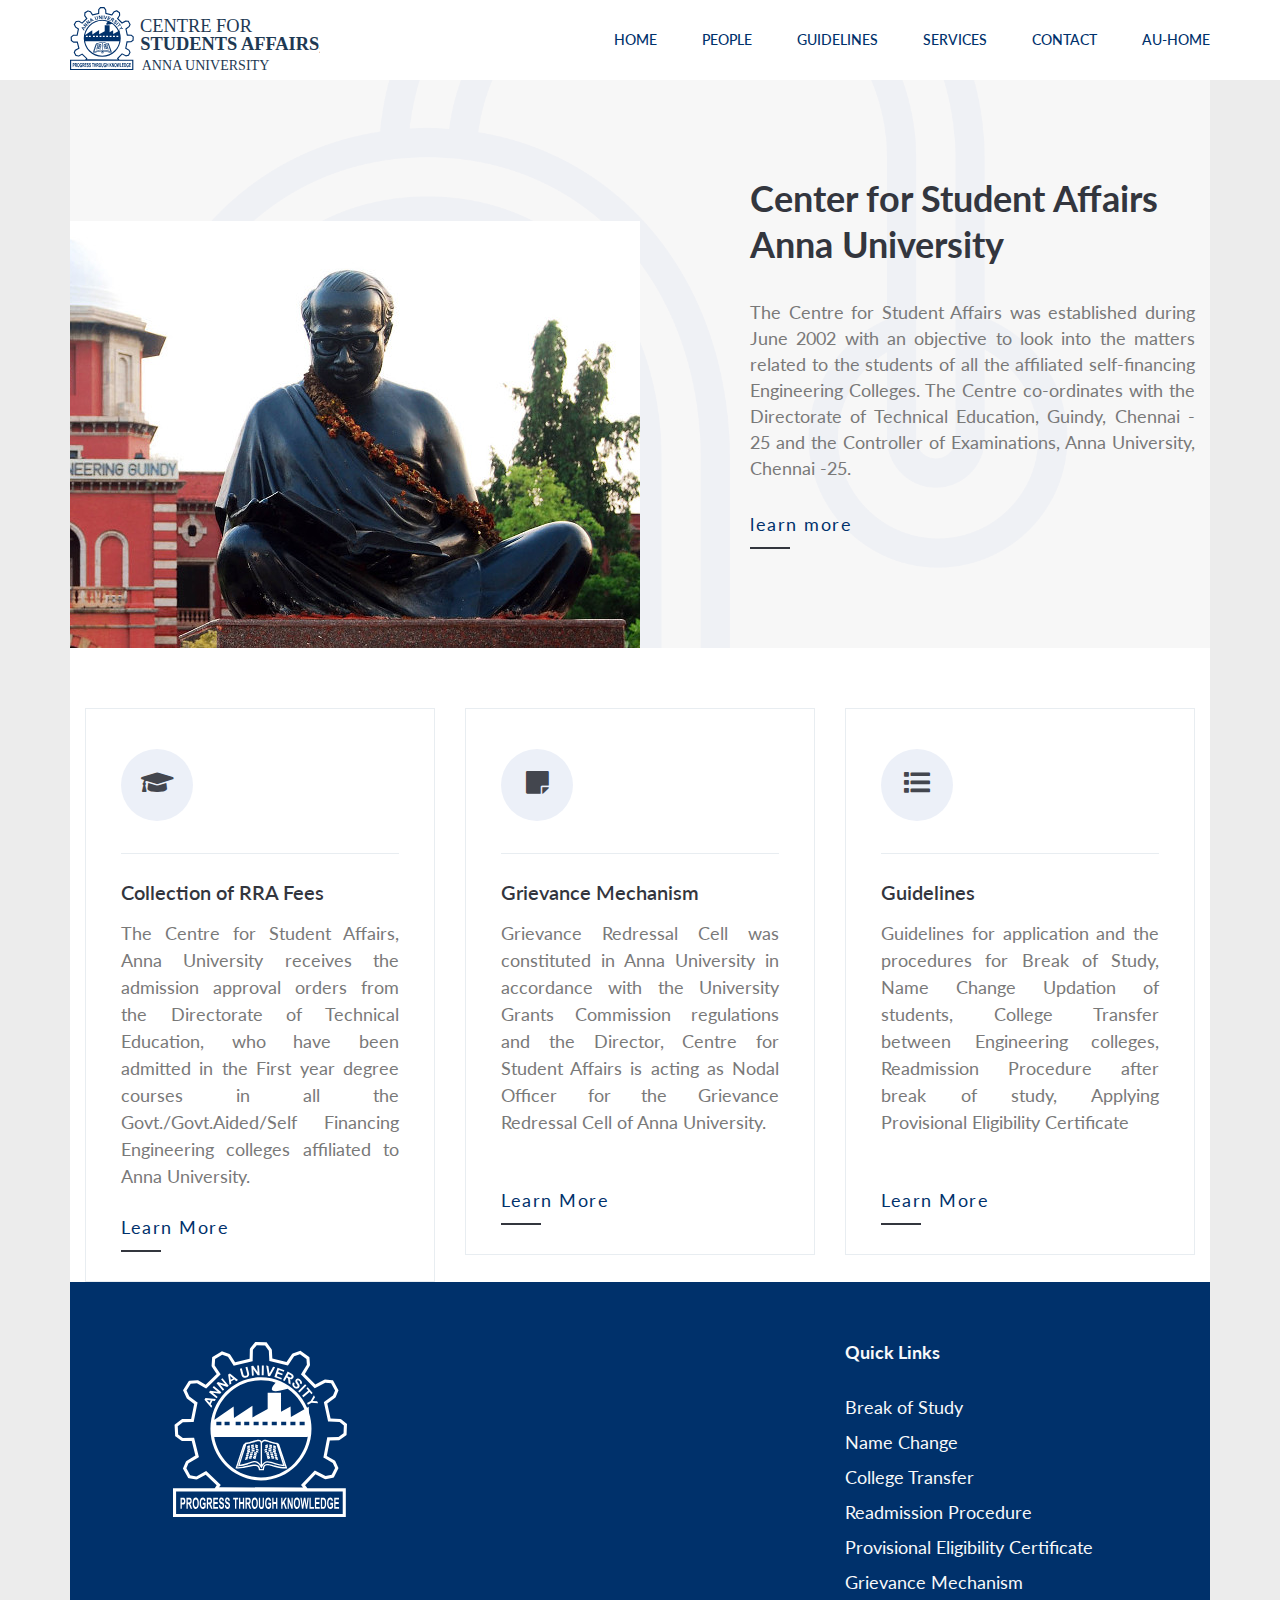
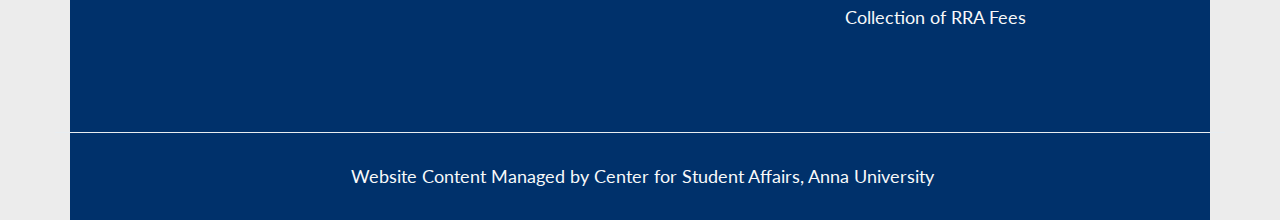
<file: index.html>
<!doctype html>
<html lang="en" class="container boxed">
<head>
    <!-- Required meta tags -->
    <meta charset="utf-8">
    <meta name="viewport" content="width=device-width, initial-scale=1, shrink-to-fit=no">
    <!-- Fav-icon -->
    <link rel="apple-touch-icon" sizes="57x57" href="/assets/images/favicon/apple-icon-57x57.png">
    <link rel="apple-touch-icon" sizes="60x60" href="/assets/images/favicon/apple-icon-60x60.png">
    <link rel="apple-touch-icon" sizes="72x72" href="/assets/images/favicon/apple-icon-72x72.png">
    <link rel="apple-touch-icon" sizes="76x76" href="/assets/images/favicon/apple-icon-76x76.png">
    <link rel="apple-touch-icon" sizes="114x114" href="/assets/images/favicon/apple-icon-114x114.png">
    <link rel="apple-touch-icon" sizes="120x120" href="/assets/images/favicon/apple-icon-120x120.png">
    <link rel="apple-touch-icon" sizes="144x144" href="/assets/images/favicon/apple-icon-144x144.png">
    <link rel="apple-touch-icon" sizes="152x152" href="/assets/images/favicon/apple-icon-152x152.png">
    <link rel="apple-touch-icon" sizes="180x180" href="/assets/images/favicon/apple-icon-180x180.png">
    <link rel="icon" type="image/png" sizes="192x192"  href="/assets/images/favicon/android-icon-192x192.png">
    <link rel="icon" type="image/png" sizes="32x32" href="/assets/images/favicon/favicon-32x32.png">
    <link rel="icon" type="image/png" sizes="96x96" href="/assets/images/favicon/favicon-96x96.png">
    <link rel="icon" type="image/png" sizes="16x16" href="/assets/images/favicon/favicon-16x16.png">
    <link rel="manifest" href="/manifest.json">
    <meta name="msapplication-TileColor" content="#ffffff">
    <meta name="msapplication-TileImage" content="/ms-icon-144x144.png">
    <meta name="theme-color" content="#ffffff">

    <title>Anna University - Student Affairs</title>

    <meta name="description" content="The Centre for Student Affairs was established during June 2002 with an objective to look into the matters related to the students of all the affiliated self-financing Engineering Colleges.">
    <meta name="keywords" content="anna University, student affairs, chennai, Center for Student Affairs">
    
    <!-- Bootstrap CSS -->
    <link rel="stylesheet" href="/assets/css/bootstrap.css">
    <link rel="stylesheet" href="/assets/css/themify-icons.css">
    <link rel="stylesheet" href="/assets/css/flaticon.css">
    <link rel="stylesheet" href="/assets/vendors/fontawesome/css/all.min.css">
    <link rel="stylesheet" href="/assets/vendors/owl-carousel/owl.carousel.min.css">
    <link rel="stylesheet" href="/assets/vendors/animate-css/animate.css">
    <!-- main css -->
    <link rel="stylesheet" href="/assets/css/style.css">
    <link rel="stylesheet" href="/assets/css/responsive.css">
    <!-- Google Fonts -->
    <link href="https://fonts.googleapis.com/css?family=Lato" rel="stylesheet">
</head>
<body>

    <!--================Header Menu Area =================-->
    <header class="header_area">	
        <div class="main_menu">
            <nav class="navbar navbar-expand-lg navbar-light">
                <div class="container">
                    <!-- Brand and toggle get grouped for better mobile display -->
                    <a class="navbar-brand logo_h" href="/index"><img src="/assets/images/Anna-Univ-new-logo.svg" class="logo-style" alt=""></a>
                    <button class="navbar-toggler" type="button" data-toggle="collapse" data-target="#navbarSupportedContent" aria-controls="navbarSupportedContent" aria-expanded="false" aria-label="Toggle navigation">
                        <span class="icon-bar"></span>
                        <span class="icon-bar"></span>
                        <span class="icon-bar"></span>
                    </button>
                    <!-- Collect the nav links, forms, and other content for toggling -->
                    <div class="collapse navbar-collapse offset" id="navbarSupportedContent">
                        <ul class="nav navbar-nav menu_nav ml-auto">
                            <li class="nav-item"><a class="nav-link" href="/index">Home</a></li> 
                            <li class="nav-item submenu dropdown">
                                <a href="#" class="nav-link dropdown-toggle" data-toggle="dropdown" role="button" aria-haspopup="true" aria-expanded="false">People</a>
                                <ul class="dropdown-menu">
                                    <li class="nav-item"><a class="nav-link" href="/director-student-affair">Director</a></li>
                                    <li class="nav-item"><a class="nav-link" href="/deputy-director-student-affair">Deputy Director</a></li>
                                    <li class="nav-item"><a class="nav-link" href="/staffs">Staffs</a></li>
                                </ul>
                            </li>
                            <li class="nav-item submenu dropdown">
                                <a href="/guidelines" class="nav-link dropdown-toggle" data-toggle="dropdown" role="button" aria-haspopup="true" aria-expanded="false">Guidelines</a>
                                <ul class="dropdown-menu">
                                    <li class="nav-item"><a class="nav-link" href="/break-of-study">Break of Study</a></li>
                                    <li class="nav-item"><a class="nav-link" href="/name-change">Name Change</a></li>
                                    <li class="nav-item"><a class="nav-link" href="/college-transfer">College Transfer</a></li>
                                    <li class="nav-item"><a class="nav-link" href="/readmission-procedure">Readmission Procedure</a></li>
                                    <li class="nav-item"><a class="nav-link" href="/provisional-eligibility-certificate">Provisional Eligibility Certificate</a></li>
                                </ul>
                            </li>
                            <li class="nav-item submenu dropdown">
                                <a href="#" class="nav-link dropdown-toggle" data-toggle="dropdown" role="button" aria-haspopup="true" aria-expanded="false">Services</a>
                                <ul class="dropdown-menu">
                                    <li class="nav-item"><a class="nav-link" href="/grievance-redressal-mechanism">Grievance Mechanism</a></li>
                                    <li class="nav-item"><a class="nav-link" href="/collection-rra-fees">Collection of RRA Fees</a></li>
                                </ul>
                            </li> 
                            <li class="nav-item"><a class="nav-link" href="/contact-us">Contact</a></li>
                            <li class="nav-item"><a class="nav-link" href="https://www.annauniv.edu/">AU-Home</a></li>
                        </ul>
                    </div>
                </div>
            </nav>
        </div>
    </header>
    <!--================Header Menu Area =================-->
    <!--================About  Area =================-->
<section class="about-area">
    <div class="container">
        <div class="row align-items-center">
            <div class="col-md-10 offset-md-1 col-lg-6 offset-lg-6 offset-xl-7 col-xl-5">
                <div class="about-content">
                    <h4>Center for Student Affairs Anna University</h4>
                    <p class="text-justify">The Centre for Student Affairs was established during June 2002 with an objective to look into the matters related to the students of all the affiliated self-financing Engineering Colleges. The Centre co-ordinates with the Directorate of Technical Education, Guindy, Chennai - 25 and the Controller of Examinations, Anna University, Chennai -25.</p>
                    <a class="link_one" href="/about-us">learn more</a>
                </div>
            </div>
        </div>
    </div>
</section>
<!--================About Area End =================-->

<!--================ Service section start =========-->

<div class="service-area area-padding-top">
    <div class="container">
        <div class="row">
            <div class="col-md-6 col-lg-4">
                <div class="card-service text-center text-lg-left mb-4 mb-lg-0">
                    <span class="card-service__icon">
                        <i class="fa fa-graduation-cap banner-icon-size"></i>
                    </span>
                    <h3 class="card-service__title">Collection of RRA Fees</h3>
                    <p class="card-service__subtitle text-justify">The Centre for Student Affairs, Anna University receives the admission approval orders from the Directorate of Technical Education, who have been admitted in the First year degree courses in all the Govt./Govt.Aided/Self Financing Engineering colleges affiliated to Anna University.</p>
                    <a class="card-service__link" href="/collection-rra-fees">Learn More</a>
                </div>
            </div>

            <div class="col-md-6 col-lg-4">
                <div class="card-service text-center text-lg-left mb-4 mb-lg-0">
                    <span class="card-service__icon">
                        <i class="fa fa-sticky-note banner-icon-size"></i>
                    </span>
                    <h3 class="card-service__title">Grievance Mechanism</h3>
                    <p class="card-service__subtitle text-justify">Grievance Redressal Cell was constituted in Anna University in accordance with the University Grants Commission regulations and the Director, Centre for Student Affairs is acting as Nodal Officer for the Grievance Redressal Cell of Anna University.</p>
                    <br />
                    <a class="card-service__link" href="/grievance-redressal-mechanism">Learn More</a>
                </div>
            </div>

            <div class="col-md-6 col-lg-4">
                <div class="card-service text-center text-lg-left mb-4 mb-lg-0">
                    <span class="card-service__icon">
                        <i class="fa fa-list banner-icon-size"></i>
                    </span>
                    <h3 class="card-service__title">Guidelines</h3>
                    <p class="card-service__subtitle text-justify">Guidelines for application and the procedures for Break of Study, Name Change Updation of students, College Transfer between Engineering colleges, Readmission Procedure after break of study, Applying Provisional Eligibility Certificate</p>
                    <br />
                    <a class="card-service__link" href="/guidelines">Learn More</a>
                </div>
            </div>
        </div>
    </div>
</div>

        <!-- start footer Area -->
    <footer class="footer-area area-padding-top bg-footer-color">
        <div class="container">
            <div class="row">
                <div class="col-lg-4 col-sm-6 single-footer-widget">
                    <ul class="footer-logo-style">
                        <li class="footer-logo"><a href="/index"><img src="/assets/images/anna-university-logo.svg"></a></li>
                    </ul>
                </div>
                <div class="col-lg-4 col-sm-6 single-footer-widget">
                </div>
                <div class="col-lg-4 col-sm-6 single-footer-widget">
                    <h4 class="text-light">Quick Links</h4>
                    <ul>
                        <li><a href="/break-of-study" class="text-light">Break of Study</a></li>
                        <li><a href="/name-change" class="text-light">Name Change</a></li>
                        <li><a href="/college-transfer" class="text-light">College Transfer</a></li>
                        <li><a href="/readmission-procedure" class="text-light">Readmission Procedure</a></li>
                        <li><a href="/provisional-eligibility-certificate" class="text-light">Provisional Eligibility Certificate</a></li>
                        <li><a href="/grievance-redressal-mechanism" class="text-light">Grievance Mechanism</a></li>
                        <li><a href="/collection-rra-fees" class="text-light">Collection of RRA Fees</a></li>
                    </ul>
                </div>
            </div>
        </div>
        <div class="row footer-bottom d-flex justify-content-between pl-1">
            <p class="col-lg-12 col-sm-12 footer-text m-0 text-light text-center">
                Website Content Managed by Center for Student Affairs, Anna University 
            </p>
        </div>
    </div>
</footer>
<!-- End footer Area -->






<!-- Optional JavaScript -->
<!-- jQuery first, then Popper.js, then Bootstrap JS -->
<script src="/assets/js/jquery-2.2.4.min.js"></script>
<script src="/assets/js/popper.js"></script>
<script src="/assets/js/bootstrap.min.js"></script>
<script src="/assets/js/stellar.js"></script>
<script src="/assets/vendors/owl-carousel/owl.carousel.min.js"></script>
<script src="/assets/js/jquery.ajaxchimp.min.js"></script>
<script src="/assets/js/waypoints.min.js"></script>
<script src="/assets/js/mail-script.js"></script>
<script src="/assets/js/contact.js"></script>
<script src="/assets/js/jquery.form.js"></script>
<script src="/assets/js/jquery.validate.min.js"></script>
<script src="/assets/js/mail-script.js"></script>
<script src="/assets/js/theme.js"></script>
</body>
</html>
</file>
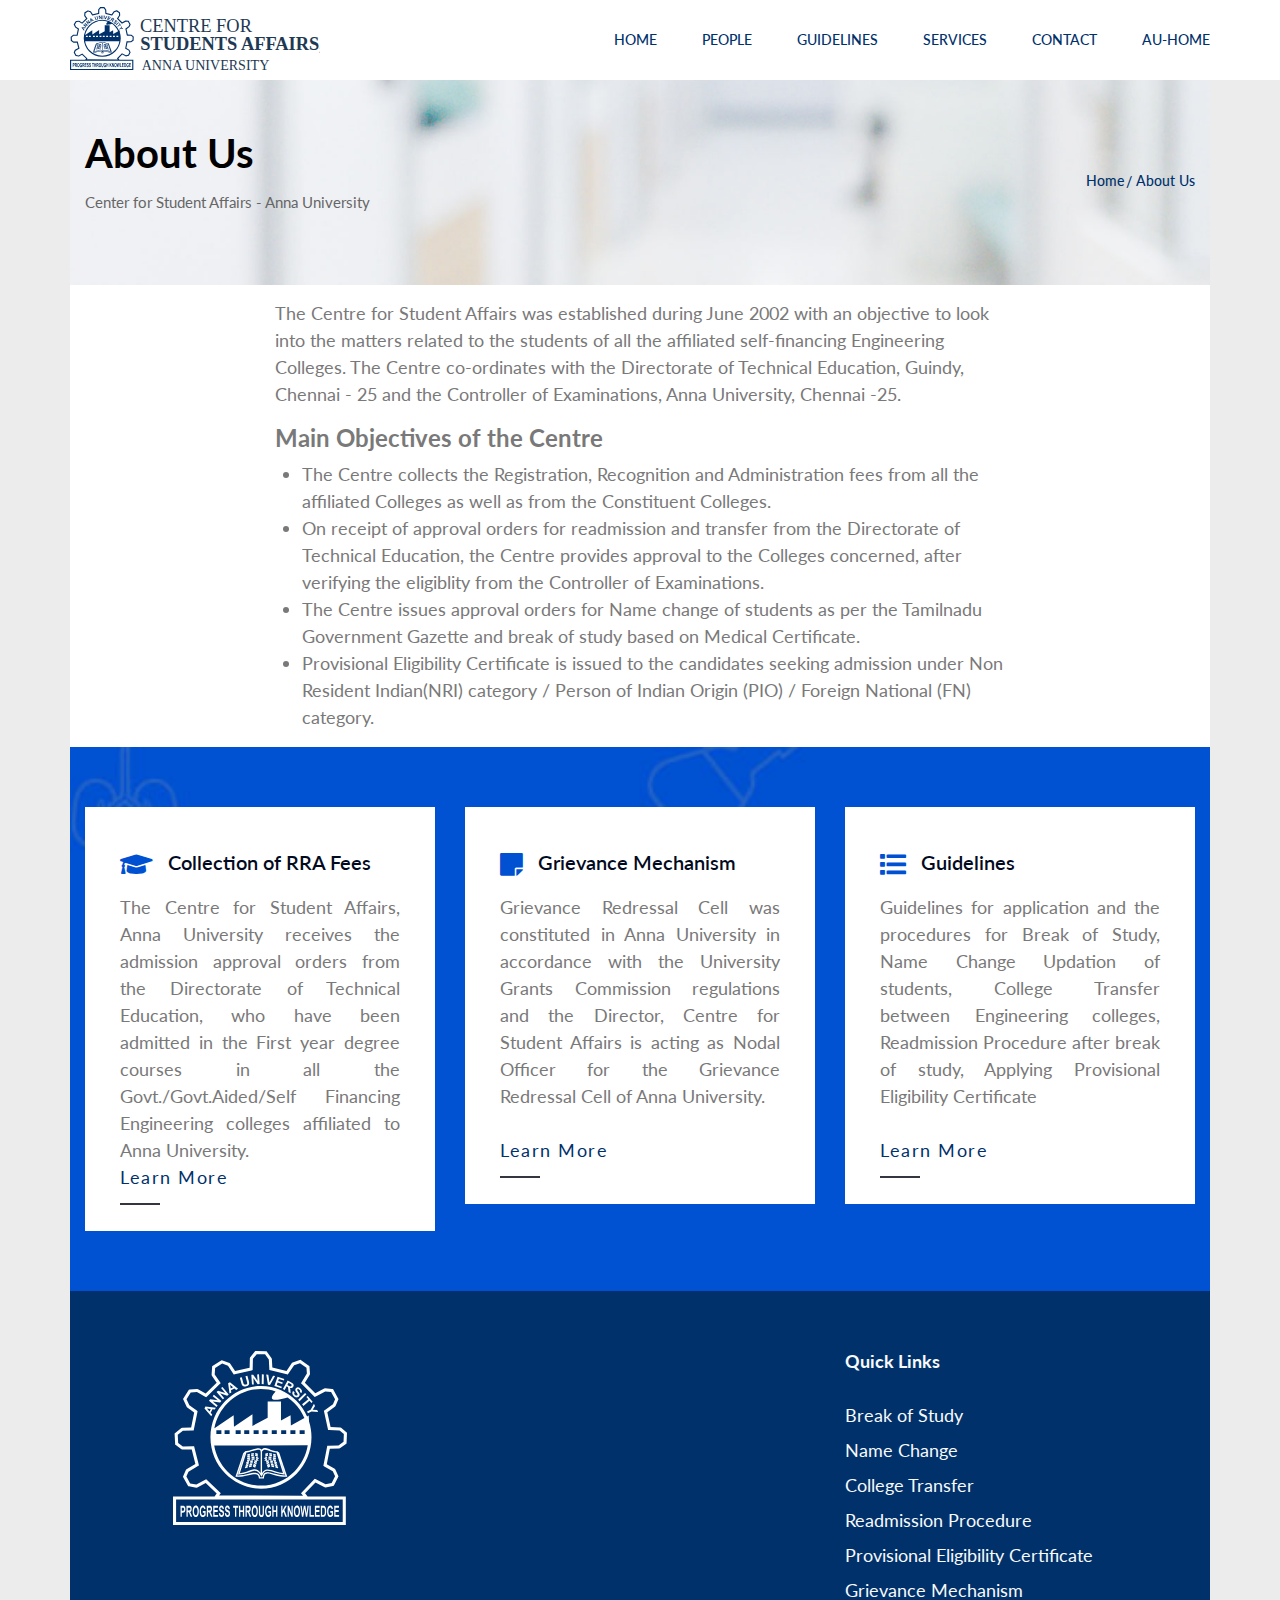
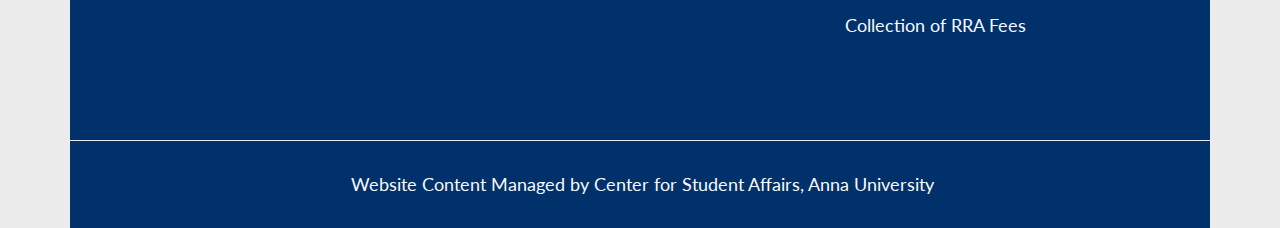
<file: about-us.html>
<!doctype html>
<html lang="en" class="container boxed">
<head>
    <!-- Required meta tags -->
    <meta charset="utf-8">
    <meta name="viewport" content="width=device-width, initial-scale=1, shrink-to-fit=no">
    <!-- Fav-icon -->
    <link rel="apple-touch-icon" sizes="57x57" href="/assets/images/favicon/apple-icon-57x57.png">
    <link rel="apple-touch-icon" sizes="60x60" href="/assets/images/favicon/apple-icon-60x60.png">
    <link rel="apple-touch-icon" sizes="72x72" href="/assets/images/favicon/apple-icon-72x72.png">
    <link rel="apple-touch-icon" sizes="76x76" href="/assets/images/favicon/apple-icon-76x76.png">
    <link rel="apple-touch-icon" sizes="114x114" href="/assets/images/favicon/apple-icon-114x114.png">
    <link rel="apple-touch-icon" sizes="120x120" href="/assets/images/favicon/apple-icon-120x120.png">
    <link rel="apple-touch-icon" sizes="144x144" href="/assets/images/favicon/apple-icon-144x144.png">
    <link rel="apple-touch-icon" sizes="152x152" href="/assets/images/favicon/apple-icon-152x152.png">
    <link rel="apple-touch-icon" sizes="180x180" href="/assets/images/favicon/apple-icon-180x180.png">
    <link rel="icon" type="image/png" sizes="192x192"  href="/assets/images/favicon/android-icon-192x192.png">
    <link rel="icon" type="image/png" sizes="32x32" href="/assets/images/favicon/favicon-32x32.png">
    <link rel="icon" type="image/png" sizes="96x96" href="/assets/images/favicon/favicon-96x96.png">
    <link rel="icon" type="image/png" sizes="16x16" href="/assets/images/favicon/favicon-16x16.png">
    <link rel="manifest" href="/manifest.json">
    <meta name="msapplication-TileColor" content="#ffffff">
    <meta name="msapplication-TileImage" content="/ms-icon-144x144.png">
    <meta name="theme-color" content="#ffffff">

    <title>Anna University - Student Affairs</title>

    <meta name="description" content="The Centre for Student Affairs was established during June 2002 with an objective to look into the matters related to the students of all the affiliated self-financing Engineering Colleges.">
    <meta name="keywords" content="anna University, student affairs, chennai, Center for Student Affairs">
    
    <!-- Bootstrap CSS -->
    <link rel="stylesheet" href="/assets/css/bootstrap.css">
    <link rel="stylesheet" href="/assets/css/themify-icons.css">
    <link rel="stylesheet" href="/assets/css/flaticon.css">
    <link rel="stylesheet" href="/assets/vendors/fontawesome/css/all.min.css">
    <link rel="stylesheet" href="/assets/vendors/owl-carousel/owl.carousel.min.css">
    <link rel="stylesheet" href="/assets/vendors/animate-css/animate.css">
    <!-- main css -->
    <link rel="stylesheet" href="/assets/css/style.css">
    <link rel="stylesheet" href="/assets/css/responsive.css">
    <!-- Google Fonts -->
    <link href="https://fonts.googleapis.com/css?family=Lato" rel="stylesheet">
</head>
<body>

    <!--================Header Menu Area =================-->
    <header class="header_area">	
        <div class="main_menu">
            <nav class="navbar navbar-expand-lg navbar-light">
                <div class="container">
                    <!-- Brand and toggle get grouped for better mobile display -->
                    <a class="navbar-brand logo_h" href="/index"><img src="/assets/images/Anna-Univ-new-logo.svg" class="logo-style" alt=""></a>
                    <button class="navbar-toggler" type="button" data-toggle="collapse" data-target="#navbarSupportedContent" aria-controls="navbarSupportedContent" aria-expanded="false" aria-label="Toggle navigation">
                        <span class="icon-bar"></span>
                        <span class="icon-bar"></span>
                        <span class="icon-bar"></span>
                    </button>
                    <!-- Collect the nav links, forms, and other content for toggling -->
                    <div class="collapse navbar-collapse offset" id="navbarSupportedContent">
                        <ul class="nav navbar-nav menu_nav ml-auto">
                            <li class="nav-item"><a class="nav-link" href="/index">Home</a></li> 
                            <li class="nav-item submenu dropdown">
                                <a href="#" class="nav-link dropdown-toggle" data-toggle="dropdown" role="button" aria-haspopup="true" aria-expanded="false">People</a>
                                <ul class="dropdown-menu">
                                    <li class="nav-item"><a class="nav-link" href="/director-student-affair">Director</a></li>
                                    <li class="nav-item"><a class="nav-link" href="/deputy-director-student-affair">Deputy Director</a></li>
                                    <li class="nav-item"><a class="nav-link" href="/staffs">Staffs</a></li>
                                </ul>
                            </li>
                            <li class="nav-item submenu dropdown">
                                <a href="/guidelines" class="nav-link dropdown-toggle" data-toggle="dropdown" role="button" aria-haspopup="true" aria-expanded="false">Guidelines</a>
                                <ul class="dropdown-menu">
                                    <li class="nav-item"><a class="nav-link" href="/break-of-study">Break of Study</a></li>
                                    <li class="nav-item"><a class="nav-link" href="/name-change">Name Change</a></li>
                                    <li class="nav-item"><a class="nav-link" href="/college-transfer">College Transfer</a></li>
                                    <li class="nav-item"><a class="nav-link" href="/readmission-procedure">Readmission Procedure</a></li>
                                    <li class="nav-item"><a class="nav-link" href="/provisional-eligibility-certificate">Provisional Eligibility Certificate</a></li>
                                </ul>
                            </li>
                            <li class="nav-item submenu dropdown">
                                <a href="#" class="nav-link dropdown-toggle" data-toggle="dropdown" role="button" aria-haspopup="true" aria-expanded="false">Services</a>
                                <ul class="dropdown-menu">
                                    <li class="nav-item"><a class="nav-link" href="/grievance-redressal-mechanism">Grievance Mechanism</a></li>
                                    <li class="nav-item"><a class="nav-link" href="/collection-rra-fees">Collection of RRA Fees</a></li>
                                </ul>
                            </li> 
                            <li class="nav-item"><a class="nav-link" href="/contact-us">Contact</a></li>
                            <li class="nav-item"><a class="nav-link" href="https://www.annauniv.edu/">AU-Home</a></li>
                        </ul>
                    </div>
                </div>
            </nav>
        </div>
    </header>
    <!--================Header Menu Area =================-->
    <!--================Home Banner Area =================-->
<section class="banner_area">
  <div class="banner_inner d-flex align-items-center">
    <div class="container">
      <div class="banner_content d-md-flex justify-content-between align-items-center">
        <div class="mb-3 mb-md-0">
          <h2>About Us</h2>
          <p>Center for Student Affairs - Anna University</p>
        </div>
        <div class="page_link">
          <a href="/index">Home</a>
          <a href="/about-us">About Us</a>
        </div>
      </div>
    </div>
  </div>
</section>
<!--================End Home Banner Area =================-->

<div class="container">
    <div class="row">
        <div class="col-lg-2"></div>
        <div class="col-lg-8">
            <p>The Centre for Student Affairs was established during June 2002 with an objective to look into the matters related to the students of all the affiliated self-financing Engineering Colleges. The Centre co-ordinates with the Directorate of Technical Education, Guindy, Chennai - 25 and the Controller of Examinations, Anna University, Chennai -25.</p>
            <h3>Main Objectives of the Centre</h3>
            <ul class="grievance-list-style">
                <li>The Centre collects the Registration, Recognition and Administration fees from all the affiliated Colleges as well as from the Constituent Colleges.</li>
                <li>On receipt of approval orders for readmission and transfer from the Directorate of Technical Education, the Centre provides approval to the Colleges concerned, after verifying the eligiblity from the Controller of Examinations.</li>
                <li>The Centre issues approval orders for Name change of students as per the Tamilnadu Government Gazette and break of study based on Medical Certificate.</li>
                <li>Provisional Eligibility Certificate is issued to the candidates seeking admission under Non Resident Indian(NRI) category / Person of Indian Origin (PIO) / Foreign National (FN) category.</li>
            </ul>
        </div>
        <div class="col-lg-2"></div>
    </div>
</div>

<!--================ Feature section start =================-->
<section class="feature-section">
    <div class="container">
        <div class="row">
            <div class="col-md-4">
                <div class="card card-feature text-center text-lg-left">
                    <h3 class="card-feature__title"><span class="card-feature__icon">
                        <i class="fa fa-graduation-cap banner-icon-size"></i>
                    </span>Collection of RRA Fees</h3>
                    <p class="card-feature__subtitle text-justify">The Centre for Student Affairs, Anna University receives the admission approval orders from the Directorate of Technical Education, who have been admitted in the First year degree courses in all the Govt./Govt.Aided/Self Financing Engineering colleges affiliated to Anna University.</p>
                    <a class="card-service__link" href="/collection-rra-fees">Learn More</a>
                </div>
            </div>
            <div class="col-md-4">
                <div class="card card-feature text-center text-lg-left">
                    <h3 class="card-feature__title"><span class="card-feature__icon">
                        <i class="fa fa-sticky-note banner-icon-size"></i>
                    </span>Grievance Mechanism</h3>
                    <p class="card-feature__subtitle text-justify">Grievance Redressal Cell was constituted in Anna University in accordance with the University Grants Commission regulations and the Director, Centre for Student Affairs is acting as Nodal Officer for the Grievance Redressal Cell of Anna University.</p>
                    <br />
                    <a class="card-service__link" href="/grievance-redressal-mechanism">Learn More</a>
                </div>
            </div>
            <div class="col-md-4">
                <div class="card card-feature text-center text-lg-left">
                    <h3 class="card-feature__title"><span class="card-feature__icon">
                        <i class="fa fa-list banner-icon-size"></i>
                    </span>Guidelines</h3>
                    <p class="card-feature__subtitle text-justify">Guidelines for application and the procedures for Break of Study, Name Change Updation of students, College Transfer between Engineering colleges, Readmission Procedure after break of study, Applying Provisional Eligibility Certificate</p>
                    <br />
                    <a class="card-service__link" href="/guidelines">Learn More</a>
                </div>
            </div>
        </div>
    </div>
</section>
<!--================ Feature section end =================-->

        <!-- start footer Area -->
    <footer class="footer-area area-padding-top bg-footer-color">
        <div class="container">
            <div class="row">
                <div class="col-lg-4 col-sm-6 single-footer-widget">
                    <ul class="footer-logo-style">
                        <li class="footer-logo"><a href="/index"><img src="/assets/images/anna-university-logo.svg"></a></li>
                    </ul>
                </div>
                <div class="col-lg-4 col-sm-6 single-footer-widget">
                </div>
                <div class="col-lg-4 col-sm-6 single-footer-widget">
                    <h4 class="text-light">Quick Links</h4>
                    <ul>
                        <li><a href="/break-of-study" class="text-light">Break of Study</a></li>
                        <li><a href="/name-change" class="text-light">Name Change</a></li>
                        <li><a href="/college-transfer" class="text-light">College Transfer</a></li>
                        <li><a href="/readmission-procedure" class="text-light">Readmission Procedure</a></li>
                        <li><a href="/provisional-eligibility-certificate" class="text-light">Provisional Eligibility Certificate</a></li>
                        <li><a href="/grievance-redressal-mechanism" class="text-light">Grievance Mechanism</a></li>
                        <li><a href="/collection-rra-fees" class="text-light">Collection of RRA Fees</a></li>
                    </ul>
                </div>
            </div>
        </div>
        <div class="row footer-bottom d-flex justify-content-between pl-1">
            <p class="col-lg-12 col-sm-12 footer-text m-0 text-light text-center">
                Website Content Managed by Center for Student Affairs, Anna University 
            </p>
        </div>
    </div>
</footer>
<!-- End footer Area -->






<!-- Optional JavaScript -->
<!-- jQuery first, then Popper.js, then Bootstrap JS -->
<script src="/assets/js/jquery-2.2.4.min.js"></script>
<script src="/assets/js/popper.js"></script>
<script src="/assets/js/bootstrap.min.js"></script>
<script src="/assets/js/stellar.js"></script>
<script src="/assets/vendors/owl-carousel/owl.carousel.min.js"></script>
<script src="/assets/js/jquery.ajaxchimp.min.js"></script>
<script src="/assets/js/waypoints.min.js"></script>
<script src="/assets/js/mail-script.js"></script>
<script src="/assets/js/contact.js"></script>
<script src="/assets/js/jquery.form.js"></script>
<script src="/assets/js/jquery.validate.min.js"></script>
<script src="/assets/js/mail-script.js"></script>
<script src="/assets/js/theme.js"></script>
</body>
</html>
</file>
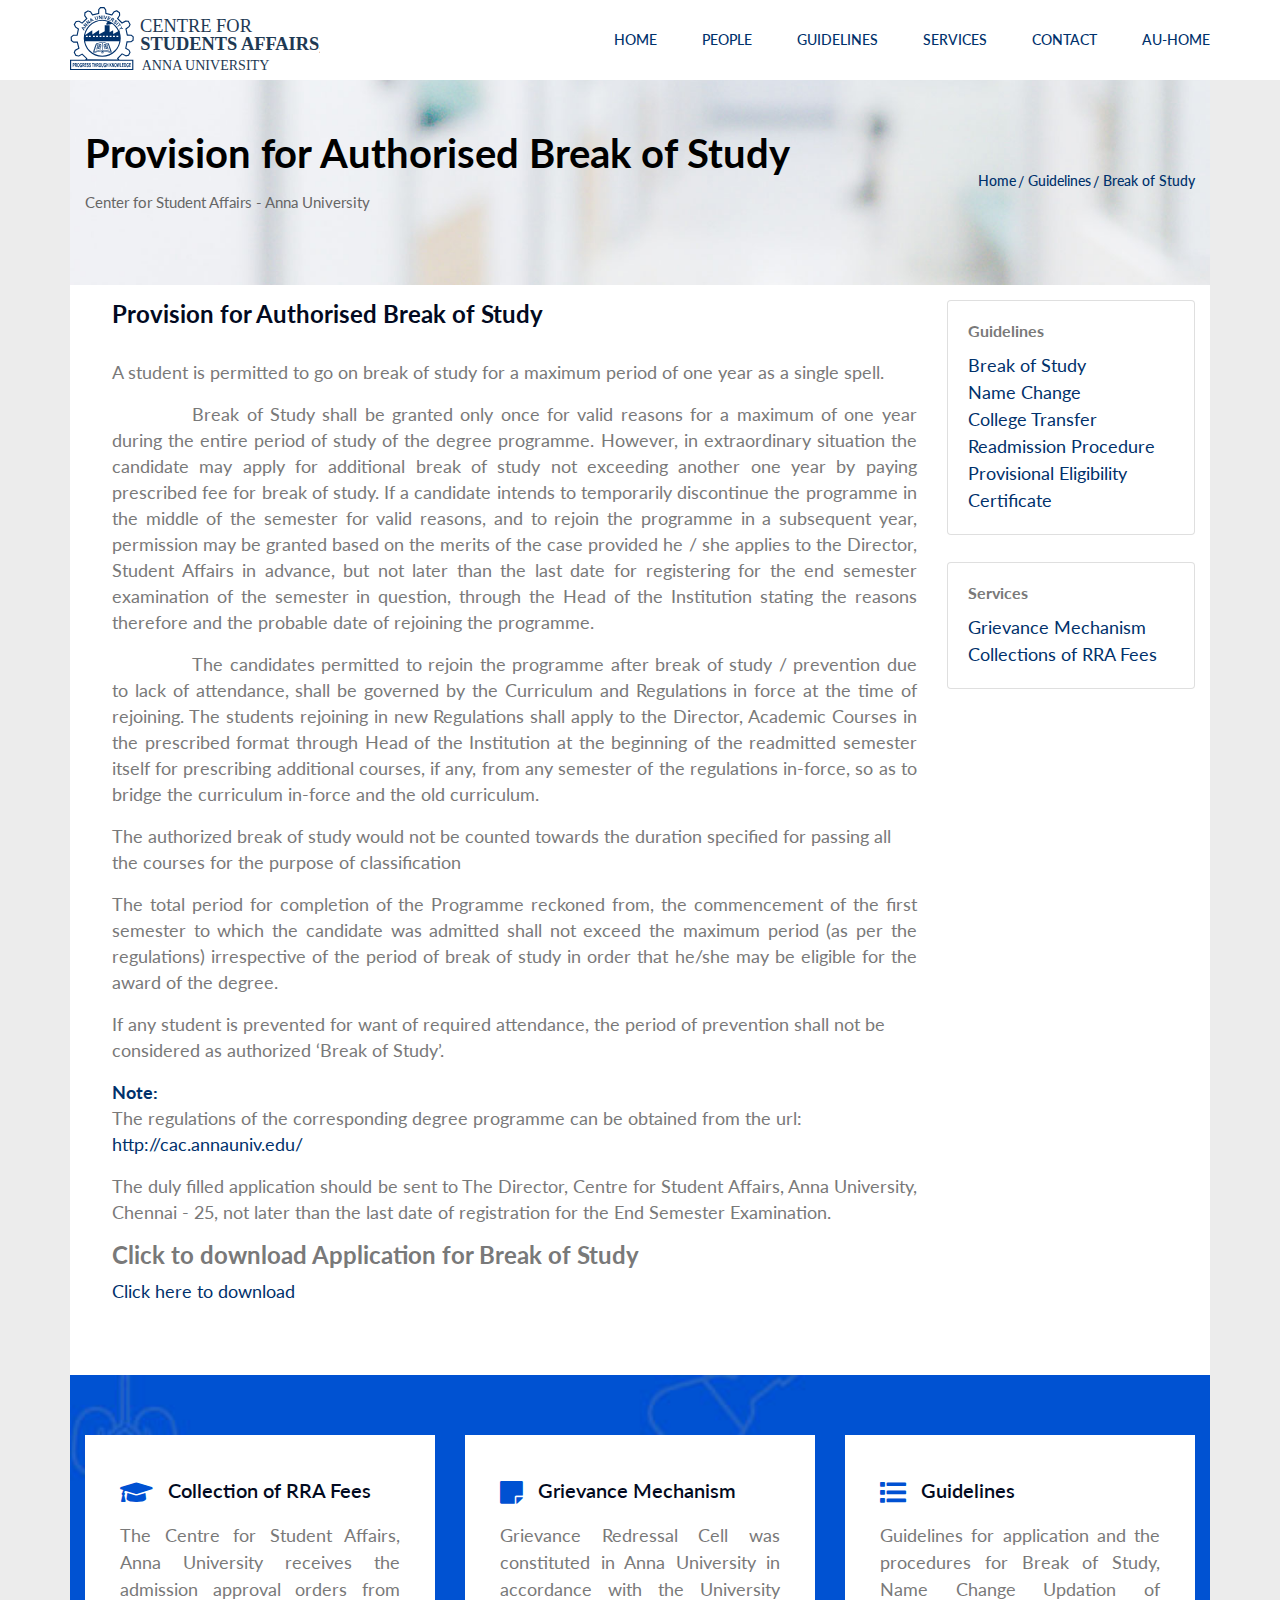
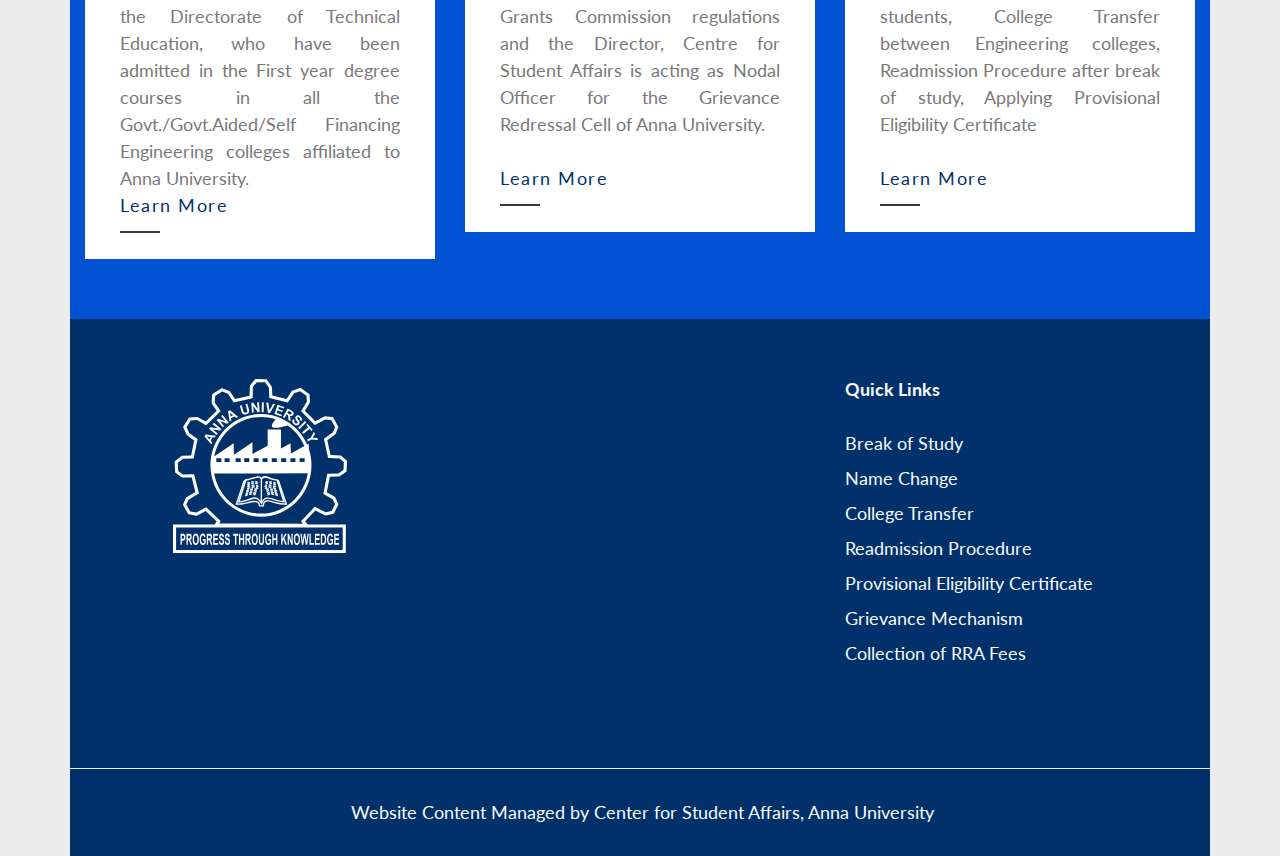
<file: break-of-study.html>
<!doctype html>
<html lang="en" class="container boxed">
<head>
    <!-- Required meta tags -->
    <meta charset="utf-8">
    <meta name="viewport" content="width=device-width, initial-scale=1, shrink-to-fit=no">
    <!-- Fav-icon -->
    <link rel="apple-touch-icon" sizes="57x57" href="/assets/images/favicon/apple-icon-57x57.png">
    <link rel="apple-touch-icon" sizes="60x60" href="/assets/images/favicon/apple-icon-60x60.png">
    <link rel="apple-touch-icon" sizes="72x72" href="/assets/images/favicon/apple-icon-72x72.png">
    <link rel="apple-touch-icon" sizes="76x76" href="/assets/images/favicon/apple-icon-76x76.png">
    <link rel="apple-touch-icon" sizes="114x114" href="/assets/images/favicon/apple-icon-114x114.png">
    <link rel="apple-touch-icon" sizes="120x120" href="/assets/images/favicon/apple-icon-120x120.png">
    <link rel="apple-touch-icon" sizes="144x144" href="/assets/images/favicon/apple-icon-144x144.png">
    <link rel="apple-touch-icon" sizes="152x152" href="/assets/images/favicon/apple-icon-152x152.png">
    <link rel="apple-touch-icon" sizes="180x180" href="/assets/images/favicon/apple-icon-180x180.png">
    <link rel="icon" type="image/png" sizes="192x192"  href="/assets/images/favicon/android-icon-192x192.png">
    <link rel="icon" type="image/png" sizes="32x32" href="/assets/images/favicon/favicon-32x32.png">
    <link rel="icon" type="image/png" sizes="96x96" href="/assets/images/favicon/favicon-96x96.png">
    <link rel="icon" type="image/png" sizes="16x16" href="/assets/images/favicon/favicon-16x16.png">
    <link rel="manifest" href="/manifest.json">
    <meta name="msapplication-TileColor" content="#ffffff">
    <meta name="msapplication-TileImage" content="/ms-icon-144x144.png">
    <meta name="theme-color" content="#ffffff">

    <title>Anna University - Student Affairs</title>

    <meta name="description" content="The Centre for Student Affairs was established during June 2002 with an objective to look into the matters related to the students of all the affiliated self-financing Engineering Colleges.">
    <meta name="keywords" content="anna University, student affairs, chennai, Center for Student Affairs">
    
    <!-- Bootstrap CSS -->
    <link rel="stylesheet" href="/assets/css/bootstrap.css">
    <link rel="stylesheet" href="/assets/css/themify-icons.css">
    <link rel="stylesheet" href="/assets/css/flaticon.css">
    <link rel="stylesheet" href="/assets/vendors/fontawesome/css/all.min.css">
    <link rel="stylesheet" href="/assets/vendors/owl-carousel/owl.carousel.min.css">
    <link rel="stylesheet" href="/assets/vendors/animate-css/animate.css">
    <!-- main css -->
    <link rel="stylesheet" href="/assets/css/style.css">
    <link rel="stylesheet" href="/assets/css/responsive.css">
    <!-- Google Fonts -->
    <link href="https://fonts.googleapis.com/css?family=Lato" rel="stylesheet">
</head>
<body>

    <!--================Header Menu Area =================-->
    <header class="header_area">	
        <div class="main_menu">
            <nav class="navbar navbar-expand-lg navbar-light">
                <div class="container">
                    <!-- Brand and toggle get grouped for better mobile display -->
                    <a class="navbar-brand logo_h" href="/index"><img src="/assets/images/Anna-Univ-new-logo.svg" class="logo-style" alt=""></a>
                    <button class="navbar-toggler" type="button" data-toggle="collapse" data-target="#navbarSupportedContent" aria-controls="navbarSupportedContent" aria-expanded="false" aria-label="Toggle navigation">
                        <span class="icon-bar"></span>
                        <span class="icon-bar"></span>
                        <span class="icon-bar"></span>
                    </button>
                    <!-- Collect the nav links, forms, and other content for toggling -->
                    <div class="collapse navbar-collapse offset" id="navbarSupportedContent">
                        <ul class="nav navbar-nav menu_nav ml-auto">
                            <li class="nav-item"><a class="nav-link" href="/index">Home</a></li> 
                            <li class="nav-item submenu dropdown">
                                <a href="#" class="nav-link dropdown-toggle" data-toggle="dropdown" role="button" aria-haspopup="true" aria-expanded="false">People</a>
                                <ul class="dropdown-menu">
                                    <li class="nav-item"><a class="nav-link" href="/director-student-affair">Director</a></li>
                                    <li class="nav-item"><a class="nav-link" href="/deputy-director-student-affair">Deputy Director</a></li>
                                    <li class="nav-item"><a class="nav-link" href="/staffs">Staffs</a></li>
                                </ul>
                            </li>
                            <li class="nav-item submenu dropdown">
                                <a href="/guidelines" class="nav-link dropdown-toggle" data-toggle="dropdown" role="button" aria-haspopup="true" aria-expanded="false">Guidelines</a>
                                <ul class="dropdown-menu">
                                    <li class="nav-item"><a class="nav-link" href="/break-of-study">Break of Study</a></li>
                                    <li class="nav-item"><a class="nav-link" href="/name-change">Name Change</a></li>
                                    <li class="nav-item"><a class="nav-link" href="/college-transfer">College Transfer</a></li>
                                    <li class="nav-item"><a class="nav-link" href="/readmission-procedure">Readmission Procedure</a></li>
                                    <li class="nav-item"><a class="nav-link" href="/provisional-eligibility-certificate">Provisional Eligibility Certificate</a></li>
                                </ul>
                            </li>
                            <li class="nav-item submenu dropdown">
                                <a href="#" class="nav-link dropdown-toggle" data-toggle="dropdown" role="button" aria-haspopup="true" aria-expanded="false">Services</a>
                                <ul class="dropdown-menu">
                                    <li class="nav-item"><a class="nav-link" href="/grievance-redressal-mechanism">Grievance Mechanism</a></li>
                                    <li class="nav-item"><a class="nav-link" href="/collection-rra-fees">Collection of RRA Fees</a></li>
                                </ul>
                            </li> 
                            <li class="nav-item"><a class="nav-link" href="/contact-us">Contact</a></li>
                            <li class="nav-item"><a class="nav-link" href="https://www.annauniv.edu/">AU-Home</a></li>
                        </ul>
                    </div>
                </div>
            </nav>
        </div>
    </header>
    <!--================Header Menu Area =================-->
    <!--================Home Banner Area =================-->
<section class="banner_area">
  <div class="banner_inner d-flex align-items-center">
    <div class="container">
      <div class="banner_content d-md-flex justify-content-between align-items-center">
        <div class="mb-3 mb-md-0">
          <h2>Provision for Authorised Break of Study</h2>
          <p>Center for Student Affairs - Anna University</p>
        </div>
        <div class="page_link">
          <a href="/index">Home</a>
          <a href="#">Guidelines</a>
          <a href="/break-of-study">Break of Study</a>
        </div>
      </div>
    </div>
  </div>
</section>
<!--================End Home Banner Area =================-->

<section class="sample-text-area">
    <div class="container">
        <div class="row">
            <div class="col-lg-9">
                <h3 class="text-heading title_color">Provision for Authorised Break of Study</h3>
                <p>
                    A student is permitted to go on break of study for a maximum period of one year as a single spell.
                </p>
                <p class="paragraph-indent-text text-justify">
                    Break of Study shall be granted only once for valid reasons for a maximum of one year during the entire period of study of the degree programme. However, in extraordinary situation the candidate may apply for additional break of study not exceeding another one year by paying prescribed fee for break of study. If a candidate intends to temporarily discontinue the programme in the middle of the semester for valid reasons, and to rejoin the programme in a subsequent year, permission may be granted based on the merits of the case provided he / she applies to the Director, Student Affairs in advance, but not later than the last date for registering for the end semester examination of the semester in question, through the Head of the Institution stating the reasons therefore and the probable date of rejoining the programme.
                </p>
                <p class="paragraph-indent-text text-justify">
                    The candidates permitted to rejoin the programme after break of study / prevention due to lack of attendance, shall be governed by the Curriculum and Regulations in force at the time of rejoining. The students rejoining in new Regulations shall apply to the Director, Academic Courses in the prescribed format through Head of the Institution at the beginning of the readmitted semester itself for prescribing additional courses, if any, from any semester of the regulations in-force, so as to bridge the curriculum in-force and the old curriculum. 
                </p>
                <p>
                    The authorized break of study would not be counted towards the duration specified for passing all the courses for the purpose of classification
                </p>
                <p class="text-justify">
                    The total period for completion of the Programme reckoned from, the commencement of the first semester to which the candidate was admitted shall not exceed the maximum period (as per the regulations) irrespective of the period of break of study in order that he/she may be eligible for the award of the degree.
                </p>
                <p>
                    If any student is prevented for want of required attendance, the period of prevention shall not be considered as authorized ‘Break of Study’.
                </p>
                <p>
                    <b>Note:</b><br />
                    The regulations of the corresponding degree programme can be obtained from the url: <a href="http://cac.annauniv.edu/" target="_blank">http://cac.annauniv.edu/</a>
                </p>
                <p class="text-justify">
                    The duly filled application should be sent to The Director, Centre for Student Affairs, Anna University, Chennai - 25, not later than the last date of registration for the End Semester Examination.
                </p>
                <h3>Click to download Application for Break of Study</h3>
                <a href="/assets/downloads/break of study application.docx" target="_blank">Click here to download</a>
            </div>
            <div class="col-lg-3">
                <div class="card">
                  <div class="card-body">
                    <h5 class="card-title">Guidelines</h5>
                    <a href="/break-of-study" class="card-link">Break of Study</a><br />
                    <a href="/name-change" class="card-link">Name Change</a><br />
                    <a href="/college-transfer" class="card-link">College Transfer</a><br />
                    <a href="/readmission-procedure" class="card-link">Readmission Procedure</a><br /><a href="/provisional-eligibility-certificate" class="card-link">Provisional Eligibility Certificate</a>
                  </div>
                </div>
                <br />
                <div class="card">
                  <div class="card-body">
                    <h5 class="card-title">Services</h5>
                    <a href="/grievance-redressal-mechanism" class="card-link">Grievance Mechanism</a><br />
                    <a href="/collection-rra-fees" class="card-link">Collections of RRA Fees</a>
                  </div>
                </div>
            </div>
        </div>
    </div>
</section>

<!--================ Feature section start =================-->
<section class="feature-section">
    <div class="container">
        <div class="row">
            <div class="col-md-4">
                <div class="card card-feature text-center text-lg-left">
                    <h3 class="card-feature__title"><span class="card-feature__icon">
                        <i class="fa fa-graduation-cap banner-icon-size"></i>
                    </span>Collection of RRA Fees</h3>
                    <p class="card-feature__subtitle text-justify">The Centre for Student Affairs, Anna University receives the admission approval orders from the Directorate of Technical Education, who have been admitted in the First year degree courses in all the Govt./Govt.Aided/Self Financing Engineering colleges affiliated to Anna University.</p>
                    <a class="card-service__link" href="/collection-rra-fees">Learn More</a>
                </div>
            </div>
            <div class="col-md-4">
                <div class="card card-feature text-center text-lg-left">
                    <h3 class="card-feature__title"><span class="card-feature__icon">
                        <i class="fa fa-sticky-note banner-icon-size"></i>
                    </span>Grievance Mechanism</h3>
                    <p class="card-feature__subtitle text-justify">Grievance Redressal Cell was constituted in Anna University in accordance with the University Grants Commission regulations and the Director, Centre for Student Affairs is acting as Nodal Officer for the Grievance Redressal Cell of Anna University.</p>
                    <br />
                    <a class="card-service__link" href="/grievance-redressal-mechanism">Learn More</a>
                </div>
            </div>
            <div class="col-md-4">
                <div class="card card-feature text-center text-lg-left">
                    <h3 class="card-feature__title"><span class="card-feature__icon">
                        <i class="fa fa-list banner-icon-size"></i>
                    </span>Guidelines</h3>
                    <p class="card-feature__subtitle text-justify">Guidelines for application and the procedures for Break of Study, Name Change Updation of students, College Transfer between Engineering colleges, Readmission Procedure after break of study, Applying Provisional Eligibility Certificate</p>
                    <br />
                    <a class="card-service__link" href="/guidelines">Learn More</a>
                </div>
            </div>
        </div>
    </div>
</section>
<!--================ Feature section end =================-->

        <!-- start footer Area -->
    <footer class="footer-area area-padding-top bg-footer-color">
        <div class="container">
            <div class="row">
                <div class="col-lg-4 col-sm-6 single-footer-widget">
                    <ul class="footer-logo-style">
                        <li class="footer-logo"><a href="/index"><img src="/assets/images/anna-university-logo.svg"></a></li>
                    </ul>
                </div>
                <div class="col-lg-4 col-sm-6 single-footer-widget">
                </div>
                <div class="col-lg-4 col-sm-6 single-footer-widget">
                    <h4 class="text-light">Quick Links</h4>
                    <ul>
                        <li><a href="/break-of-study" class="text-light">Break of Study</a></li>
                        <li><a href="/name-change" class="text-light">Name Change</a></li>
                        <li><a href="/college-transfer" class="text-light">College Transfer</a></li>
                        <li><a href="/readmission-procedure" class="text-light">Readmission Procedure</a></li>
                        <li><a href="/provisional-eligibility-certificate" class="text-light">Provisional Eligibility Certificate</a></li>
                        <li><a href="/grievance-redressal-mechanism" class="text-light">Grievance Mechanism</a></li>
                        <li><a href="/collection-rra-fees" class="text-light">Collection of RRA Fees</a></li>
                    </ul>
                </div>
            </div>
        </div>
        <div class="row footer-bottom d-flex justify-content-between pl-1">
            <p class="col-lg-12 col-sm-12 footer-text m-0 text-light text-center">
                Website Content Managed by Center for Student Affairs, Anna University 
            </p>
        </div>
    </div>
</footer>
<!-- End footer Area -->






<!-- Optional JavaScript -->
<!-- jQuery first, then Popper.js, then Bootstrap JS -->
<script src="/assets/js/jquery-2.2.4.min.js"></script>
<script src="/assets/js/popper.js"></script>
<script src="/assets/js/bootstrap.min.js"></script>
<script src="/assets/js/stellar.js"></script>
<script src="/assets/vendors/owl-carousel/owl.carousel.min.js"></script>
<script src="/assets/js/jquery.ajaxchimp.min.js"></script>
<script src="/assets/js/waypoints.min.js"></script>
<script src="/assets/js/mail-script.js"></script>
<script src="/assets/js/contact.js"></script>
<script src="/assets/js/jquery.form.js"></script>
<script src="/assets/js/jquery.validate.min.js"></script>
<script src="/assets/js/mail-script.js"></script>
<script src="/assets/js/theme.js"></script>
</body>
</html>
</file>
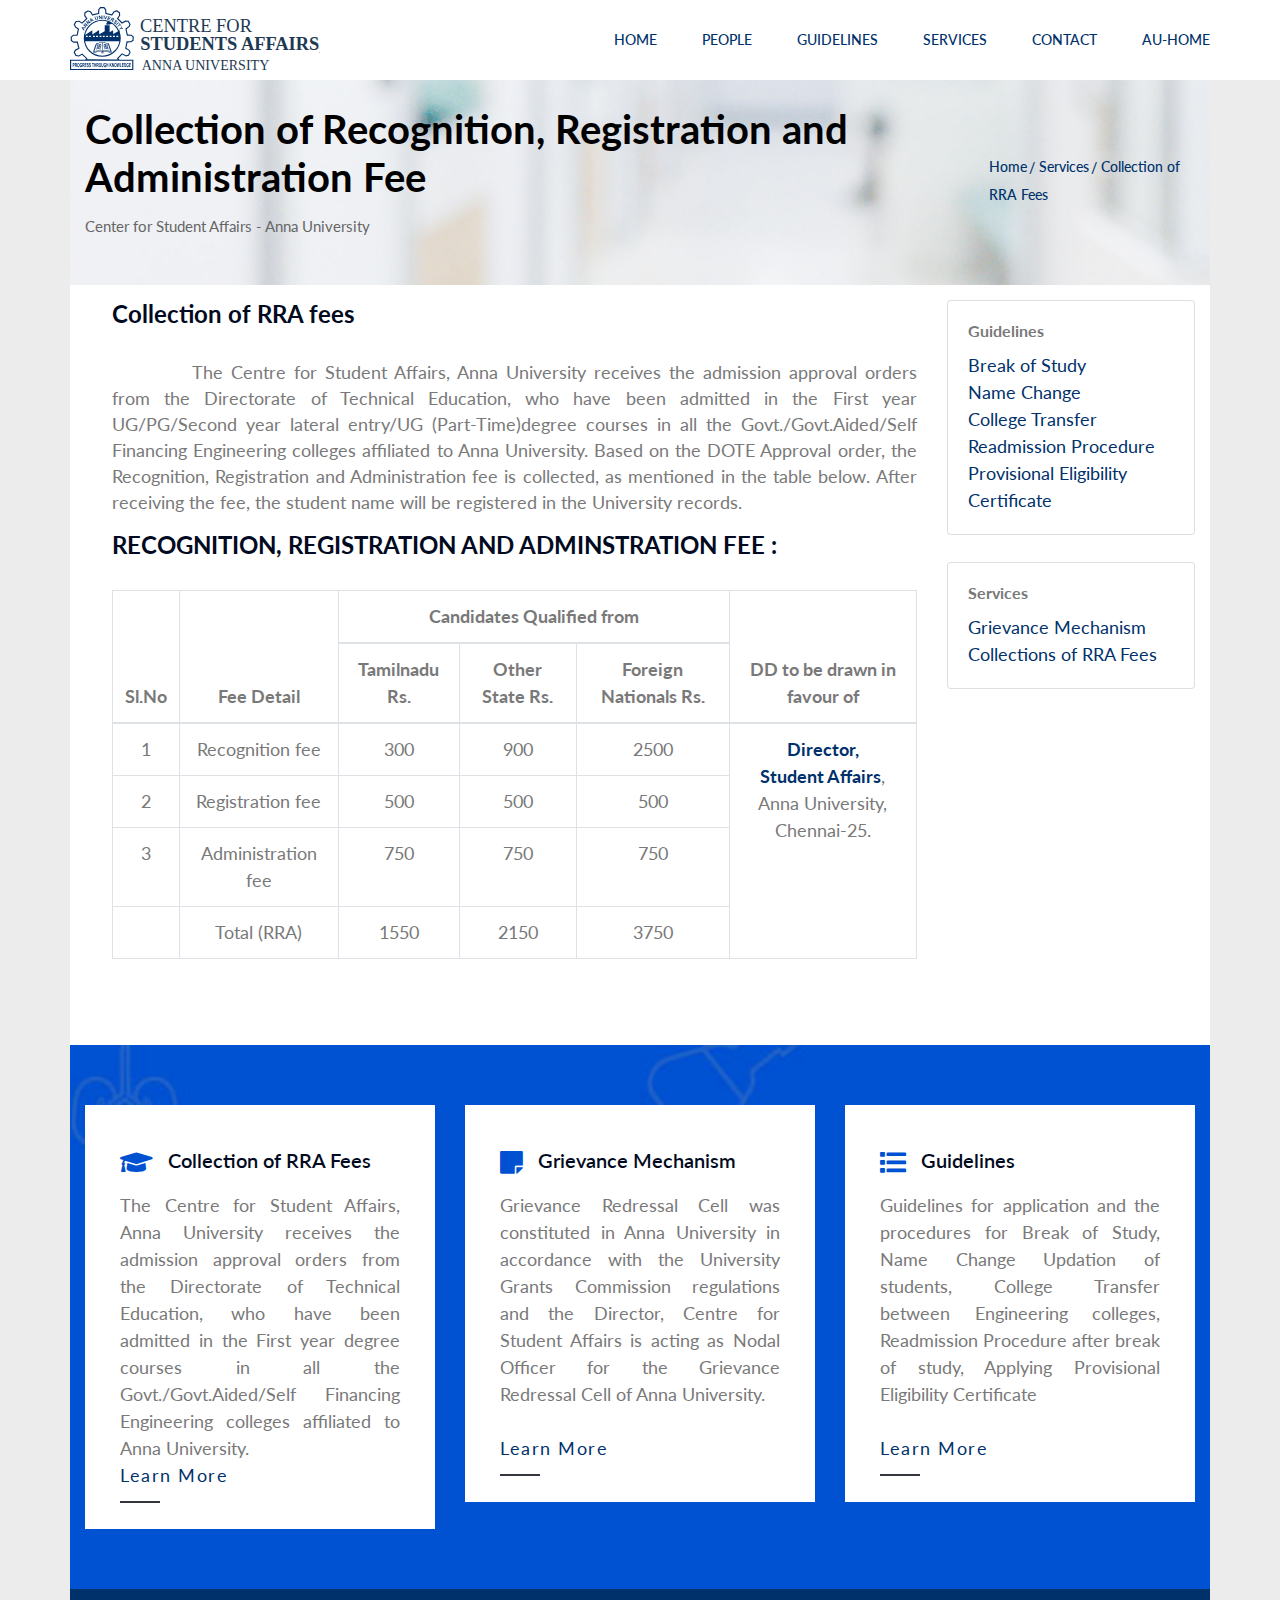
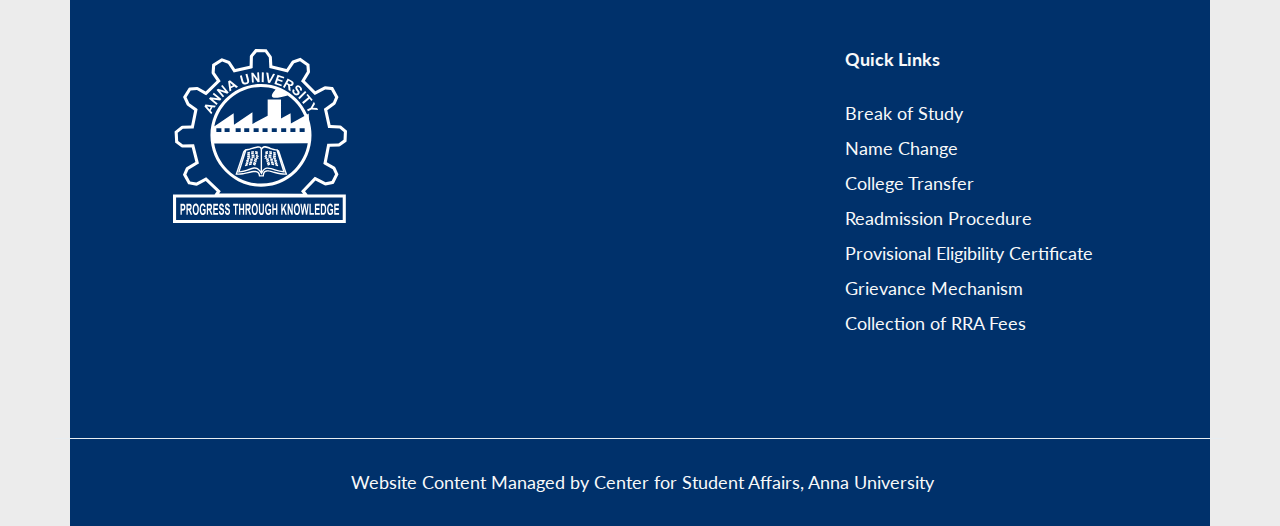
<file: collection-rra-fees.html>
<!doctype html>
<html lang="en" class="container boxed">
<head>
    <!-- Required meta tags -->
    <meta charset="utf-8">
    <meta name="viewport" content="width=device-width, initial-scale=1, shrink-to-fit=no">
    <!-- Fav-icon -->
    <link rel="apple-touch-icon" sizes="57x57" href="/assets/images/favicon/apple-icon-57x57.png">
    <link rel="apple-touch-icon" sizes="60x60" href="/assets/images/favicon/apple-icon-60x60.png">
    <link rel="apple-touch-icon" sizes="72x72" href="/assets/images/favicon/apple-icon-72x72.png">
    <link rel="apple-touch-icon" sizes="76x76" href="/assets/images/favicon/apple-icon-76x76.png">
    <link rel="apple-touch-icon" sizes="114x114" href="/assets/images/favicon/apple-icon-114x114.png">
    <link rel="apple-touch-icon" sizes="120x120" href="/assets/images/favicon/apple-icon-120x120.png">
    <link rel="apple-touch-icon" sizes="144x144" href="/assets/images/favicon/apple-icon-144x144.png">
    <link rel="apple-touch-icon" sizes="152x152" href="/assets/images/favicon/apple-icon-152x152.png">
    <link rel="apple-touch-icon" sizes="180x180" href="/assets/images/favicon/apple-icon-180x180.png">
    <link rel="icon" type="image/png" sizes="192x192"  href="/assets/images/favicon/android-icon-192x192.png">
    <link rel="icon" type="image/png" sizes="32x32" href="/assets/images/favicon/favicon-32x32.png">
    <link rel="icon" type="image/png" sizes="96x96" href="/assets/images/favicon/favicon-96x96.png">
    <link rel="icon" type="image/png" sizes="16x16" href="/assets/images/favicon/favicon-16x16.png">
    <link rel="manifest" href="/manifest.json">
    <meta name="msapplication-TileColor" content="#ffffff">
    <meta name="msapplication-TileImage" content="/ms-icon-144x144.png">
    <meta name="theme-color" content="#ffffff">

    <title>Anna University - Student Affairs</title>

    <meta name="description" content="The Centre for Student Affairs was established during June 2002 with an objective to look into the matters related to the students of all the affiliated self-financing Engineering Colleges.">
    <meta name="keywords" content="anna University, student affairs, chennai, Center for Student Affairs">
    
    <!-- Bootstrap CSS -->
    <link rel="stylesheet" href="/assets/css/bootstrap.css">
    <link rel="stylesheet" href="/assets/css/themify-icons.css">
    <link rel="stylesheet" href="/assets/css/flaticon.css">
    <link rel="stylesheet" href="/assets/vendors/fontawesome/css/all.min.css">
    <link rel="stylesheet" href="/assets/vendors/owl-carousel/owl.carousel.min.css">
    <link rel="stylesheet" href="/assets/vendors/animate-css/animate.css">
    <!-- main css -->
    <link rel="stylesheet" href="/assets/css/style.css">
    <link rel="stylesheet" href="/assets/css/responsive.css">
    <!-- Google Fonts -->
    <link href="https://fonts.googleapis.com/css?family=Lato" rel="stylesheet">
</head>
<body>

    <!--================Header Menu Area =================-->
    <header class="header_area">	
        <div class="main_menu">
            <nav class="navbar navbar-expand-lg navbar-light">
                <div class="container">
                    <!-- Brand and toggle get grouped for better mobile display -->
                    <a class="navbar-brand logo_h" href="/index"><img src="/assets/images/Anna-Univ-new-logo.svg" class="logo-style" alt=""></a>
                    <button class="navbar-toggler" type="button" data-toggle="collapse" data-target="#navbarSupportedContent" aria-controls="navbarSupportedContent" aria-expanded="false" aria-label="Toggle navigation">
                        <span class="icon-bar"></span>
                        <span class="icon-bar"></span>
                        <span class="icon-bar"></span>
                    </button>
                    <!-- Collect the nav links, forms, and other content for toggling -->
                    <div class="collapse navbar-collapse offset" id="navbarSupportedContent">
                        <ul class="nav navbar-nav menu_nav ml-auto">
                            <li class="nav-item"><a class="nav-link" href="/index">Home</a></li> 
                            <li class="nav-item submenu dropdown">
                                <a href="#" class="nav-link dropdown-toggle" data-toggle="dropdown" role="button" aria-haspopup="true" aria-expanded="false">People</a>
                                <ul class="dropdown-menu">
                                    <li class="nav-item"><a class="nav-link" href="/director-student-affair">Director</a></li>
                                    <li class="nav-item"><a class="nav-link" href="/deputy-director-student-affair">Deputy Director</a></li>
                                    <li class="nav-item"><a class="nav-link" href="/staffs">Staffs</a></li>
                                </ul>
                            </li>
                            <li class="nav-item submenu dropdown">
                                <a href="/guidelines" class="nav-link dropdown-toggle" data-toggle="dropdown" role="button" aria-haspopup="true" aria-expanded="false">Guidelines</a>
                                <ul class="dropdown-menu">
                                    <li class="nav-item"><a class="nav-link" href="/break-of-study">Break of Study</a></li>
                                    <li class="nav-item"><a class="nav-link" href="/name-change">Name Change</a></li>
                                    <li class="nav-item"><a class="nav-link" href="/college-transfer">College Transfer</a></li>
                                    <li class="nav-item"><a class="nav-link" href="/readmission-procedure">Readmission Procedure</a></li>
                                    <li class="nav-item"><a class="nav-link" href="/provisional-eligibility-certificate">Provisional Eligibility Certificate</a></li>
                                </ul>
                            </li>
                            <li class="nav-item submenu dropdown">
                                <a href="#" class="nav-link dropdown-toggle" data-toggle="dropdown" role="button" aria-haspopup="true" aria-expanded="false">Services</a>
                                <ul class="dropdown-menu">
                                    <li class="nav-item"><a class="nav-link" href="/grievance-redressal-mechanism">Grievance Mechanism</a></li>
                                    <li class="nav-item"><a class="nav-link" href="/collection-rra-fees">Collection of RRA Fees</a></li>
                                </ul>
                            </li> 
                            <li class="nav-item"><a class="nav-link" href="/contact-us">Contact</a></li>
                            <li class="nav-item"><a class="nav-link" href="https://www.annauniv.edu/">AU-Home</a></li>
                        </ul>
                    </div>
                </div>
            </nav>
        </div>
    </header>
    <!--================Header Menu Area =================-->
    <!--================Home Banner Area =================-->
<section class="banner_area">
  <div class="banner_inner d-flex align-items-center">
    <div class="container">
      <div class="banner_content d-md-flex justify-content-between align-items-center">
        <div class="mb-3 mb-md-0">
          <h2>Collection of Recognition, Registration and Administration Fee</h2>
          <p>Center for Student Affairs - Anna University</p>
        </div>
        <div class="page_link">
          <a href="/index">Home</a>
          <a href="#">Services</a>
          <a href="/collection-rra-fees">Collection of RRA Fees</a>
        </div>
      </div>
    </div>
  </div>
</section>
<!--================End Home Banner Area =================-->

<section class="sample-text-area">
    <div class="container">
        <div class="row">
            <div class="col-lg-9">
            	<h3 class="text-heading title_color">Collection of RRA fees</h3>
                <p class="paragraph-indent-text text-justify">The Centre for Student Affairs, Anna University receives the admission approval orders from the Directorate of Technical Education, who have been admitted in the First year UG/PG/Second year lateral entry/UG (Part-Time)degree courses in all the Govt./Govt.Aided/Self Financing Engineering colleges affiliated to Anna University. Based on the DOTE Approval order, the Recognition, Registration and Administration fee is collected, as mentioned in the table below. After receiving the fee, the student name will be registered in the University records.</p>
                <h3 class="text-heading title_color">RECOGNITION, REGISTRATION AND ADMINSTRATION FEE :</h3>
                <div class="table-responsive">
		          <table class="table table-bordered text-center">
		            <thead>
		              <tr>
		                <th rowspan="2">Sl.No</th>
		                <th rowspan="2">Fee Detail</th>
		                <th colspan="3">Candidates Qualified from</th>
		                <th rowspan="2">DD to be drawn in favour of</th>
		              </tr>
		              <tr>
		              	<th>Tamilnadu Rs.</th>
		              	<th>Other State Rs.</th>
		              	<th>Foreign Nationals Rs.</th>
		              </tr>
		            </thead>
		            <tbody>
		              <tr>
		                <td>1</td>
		                <td>Recognition fee</td>
		                <td>300</td>
		                <td>900</td>
		                <td>2500</td>
		                <td rowspan="4"><b>Director,<br />Student Affairs</b>,<br />Anna University,<br /> Chennai-25.</td>
		              </tr>
		              <tr>
		                <td>2</td>
		                <td>Registration fee</td>
		                <td>500</td>
		                <td>500</td>
		                <td>500</td>
		              </tr>
		              <tr>
		                <td>3</td>
		                <td>Administration fee</td>
		                <td>750</td>
		                <td>750</td>
		                <td>750</td>
		              </tr>
		              <tr>
		                <td></td>
		                <td>Total (RRA)</td>
		                <td>1550</td>
		                <td>2150</td>
		                <td>3750</td>
		              </tr>
		            </tbody>
		          </table>
		        </div>
            </div>
            <div class="col-lg-3">
                <div class="card">
                  <div class="card-body">
                    <h5 class="card-title">Guidelines</h5>
                    <a href="/break-of-study" class="card-link">Break of Study</a><br />
                    <a href="/name-change" class="card-link">Name Change</a><br />
                    <a href="/college-transfer" class="card-link">College Transfer</a><br />
                    <a href="/readmission-procedure" class="card-link">Readmission Procedure</a><br /><a href="/provisional-eligibility-certificate" class="card-link">Provisional Eligibility Certificate</a>
                  </div>
                </div>
                <br />
                <div class="card">
                  <div class="card-body">
                    <h5 class="card-title">Services</h5>
                    <a href="/grievance-redressal-mechanism" class="card-link">Grievance Mechanism</a><br />
                    <a href="/collection-rra-fees" class="card-link">Collections of RRA Fees</a>
                  </div>
                </div>
            </div>
        </div>
    </div>
</section>

<!--================ Feature section start =================-->
<section class="feature-section">
    <div class="container">
        <div class="row">
            <div class="col-md-4">
                <div class="card card-feature text-center text-lg-left">
                    <h3 class="card-feature__title"><span class="card-feature__icon">
                        <i class="fa fa-graduation-cap banner-icon-size"></i>
                    </span>Collection of RRA Fees</h3>
                    <p class="card-feature__subtitle text-justify">The Centre for Student Affairs, Anna University receives the admission approval orders from the Directorate of Technical Education, who have been admitted in the First year degree courses in all the Govt./Govt.Aided/Self Financing Engineering colleges affiliated to Anna University.</p>
                    <a class="card-service__link" href="/collection-rra-fees">Learn More</a>
                </div>
            </div>
            <div class="col-md-4">
                <div class="card card-feature text-center text-lg-left">
                    <h3 class="card-feature__title"><span class="card-feature__icon">
                        <i class="fa fa-sticky-note banner-icon-size"></i>
                    </span>Grievance Mechanism</h3>
                    <p class="card-feature__subtitle text-justify">Grievance Redressal Cell was constituted in Anna University in accordance with the University Grants Commission regulations and the Director, Centre for Student Affairs is acting as Nodal Officer for the Grievance Redressal Cell of Anna University.</p>
                    <br />
                    <a class="card-service__link" href="/grievance-redressal-mechanism">Learn More</a>
                </div>
            </div>
            <div class="col-md-4">
                <div class="card card-feature text-center text-lg-left">
                    <h3 class="card-feature__title"><span class="card-feature__icon">
                        <i class="fa fa-list banner-icon-size"></i>
                    </span>Guidelines</h3>
                    <p class="card-feature__subtitle text-justify">Guidelines for application and the procedures for Break of Study, Name Change Updation of students, College Transfer between Engineering colleges, Readmission Procedure after break of study, Applying Provisional Eligibility Certificate</p>
                    <br />
                    <a class="card-service__link" href="/guidelines">Learn More</a>
                </div>
            </div>
        </div>
    </div>
</section>
<!--================ Feature section end =================-->

        <!-- start footer Area -->
    <footer class="footer-area area-padding-top bg-footer-color">
        <div class="container">
            <div class="row">
                <div class="col-lg-4 col-sm-6 single-footer-widget">
                    <ul class="footer-logo-style">
                        <li class="footer-logo"><a href="/index"><img src="/assets/images/anna-university-logo.svg"></a></li>
                    </ul>
                </div>
                <div class="col-lg-4 col-sm-6 single-footer-widget">
                </div>
                <div class="col-lg-4 col-sm-6 single-footer-widget">
                    <h4 class="text-light">Quick Links</h4>
                    <ul>
                        <li><a href="/break-of-study" class="text-light">Break of Study</a></li>
                        <li><a href="/name-change" class="text-light">Name Change</a></li>
                        <li><a href="/college-transfer" class="text-light">College Transfer</a></li>
                        <li><a href="/readmission-procedure" class="text-light">Readmission Procedure</a></li>
                        <li><a href="/provisional-eligibility-certificate" class="text-light">Provisional Eligibility Certificate</a></li>
                        <li><a href="/grievance-redressal-mechanism" class="text-light">Grievance Mechanism</a></li>
                        <li><a href="/collection-rra-fees" class="text-light">Collection of RRA Fees</a></li>
                    </ul>
                </div>
            </div>
        </div>
        <div class="row footer-bottom d-flex justify-content-between pl-1">
            <p class="col-lg-12 col-sm-12 footer-text m-0 text-light text-center">
                Website Content Managed by Center for Student Affairs, Anna University 
            </p>
        </div>
    </div>
</footer>
<!-- End footer Area -->






<!-- Optional JavaScript -->
<!-- jQuery first, then Popper.js, then Bootstrap JS -->
<script src="/assets/js/jquery-2.2.4.min.js"></script>
<script src="/assets/js/popper.js"></script>
<script src="/assets/js/bootstrap.min.js"></script>
<script src="/assets/js/stellar.js"></script>
<script src="/assets/vendors/owl-carousel/owl.carousel.min.js"></script>
<script src="/assets/js/jquery.ajaxchimp.min.js"></script>
<script src="/assets/js/waypoints.min.js"></script>
<script src="/assets/js/mail-script.js"></script>
<script src="/assets/js/contact.js"></script>
<script src="/assets/js/jquery.form.js"></script>
<script src="/assets/js/jquery.validate.min.js"></script>
<script src="/assets/js/mail-script.js"></script>
<script src="/assets/js/theme.js"></script>
</body>
</html>
</file>
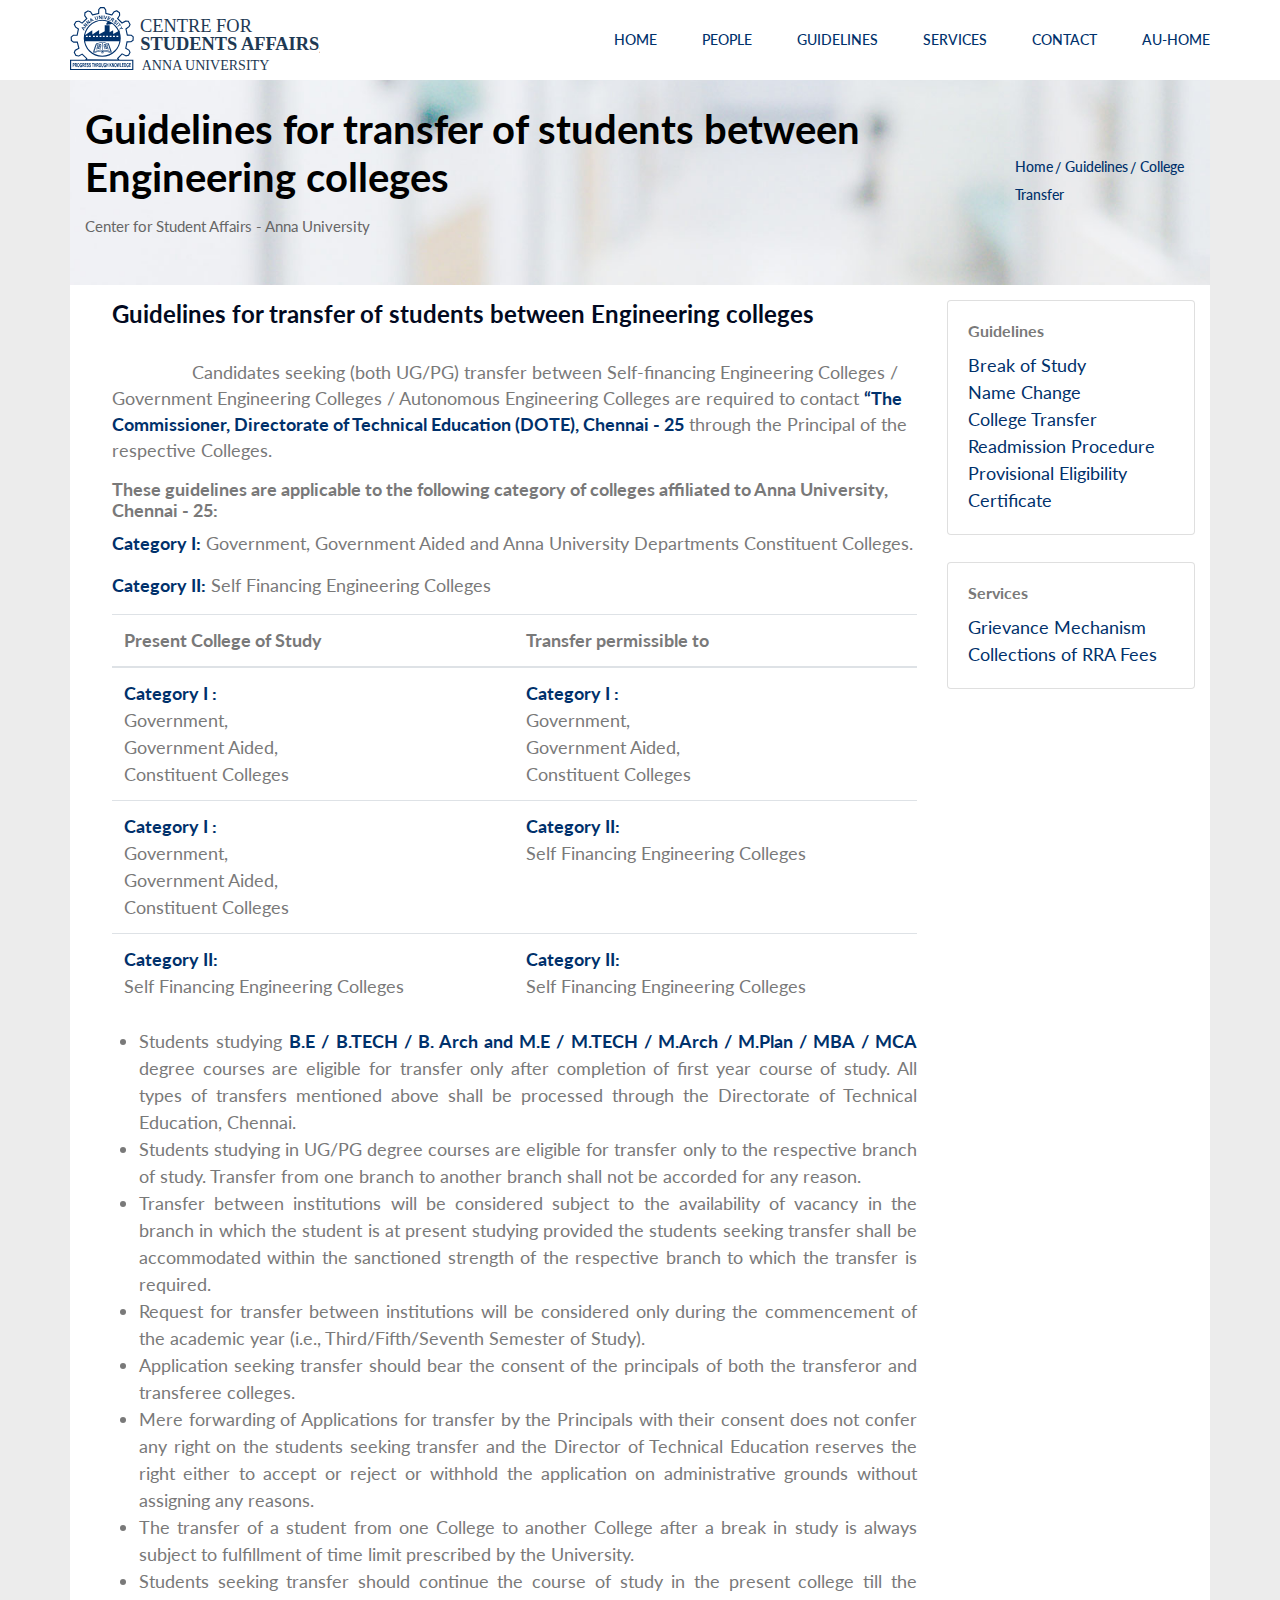
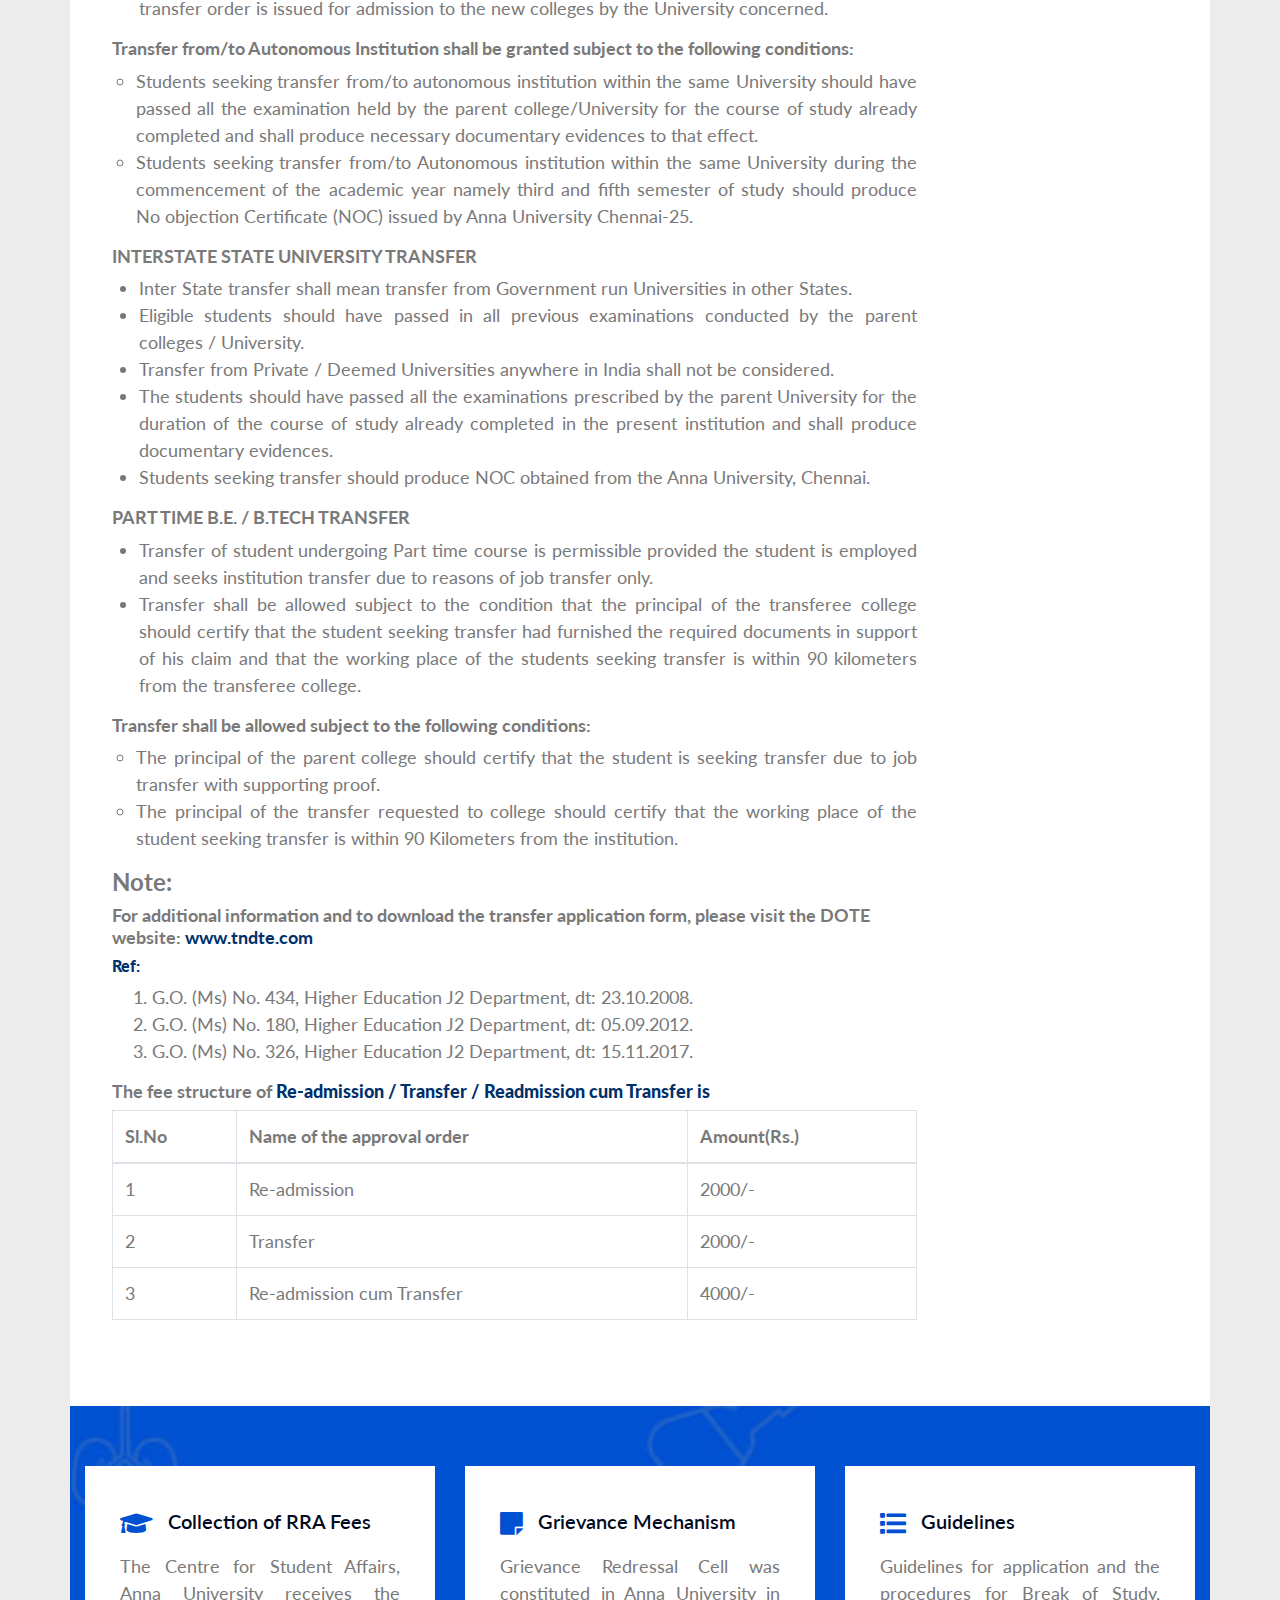
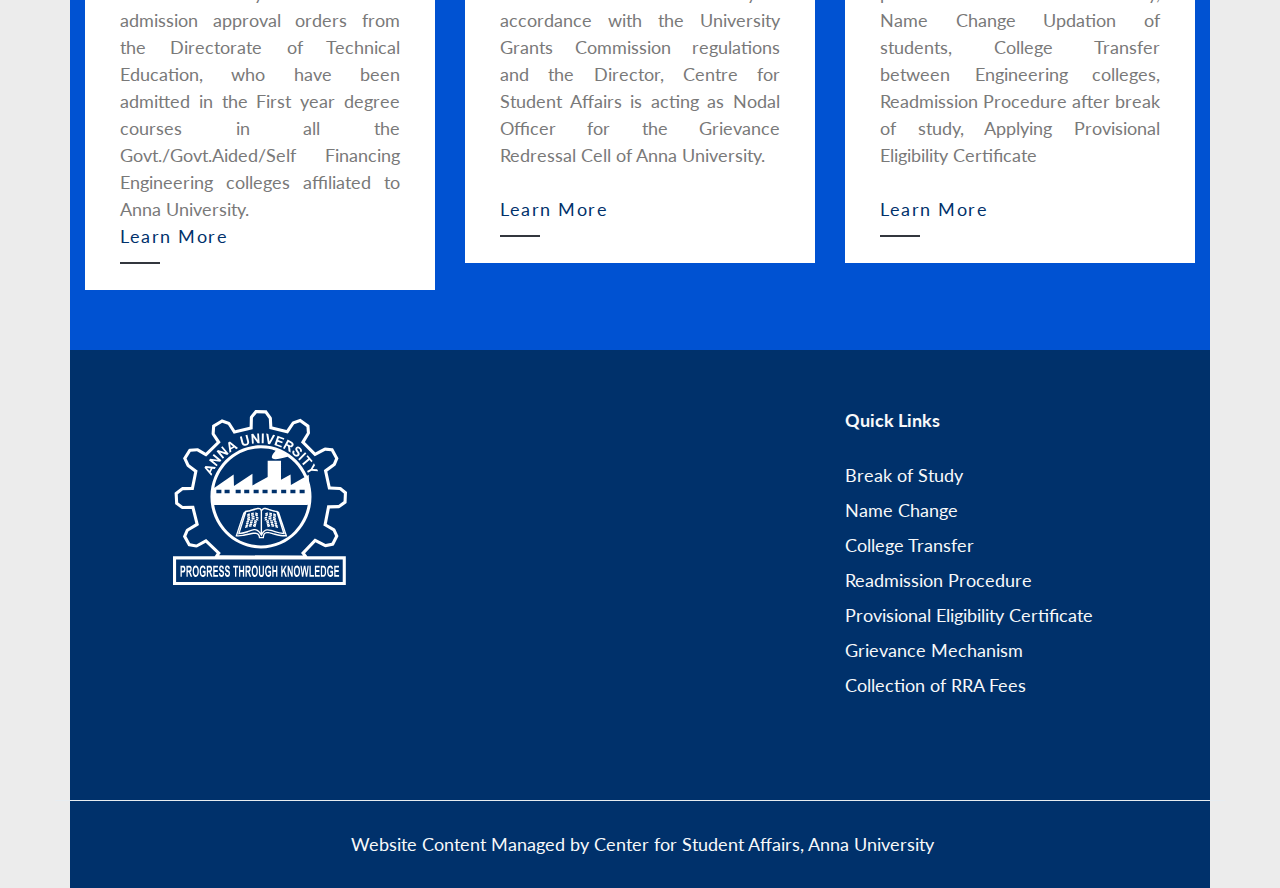
<file: college-transfer.html>
<!doctype html>
<html lang="en" class="container boxed">
<head>
    <!-- Required meta tags -->
    <meta charset="utf-8">
    <meta name="viewport" content="width=device-width, initial-scale=1, shrink-to-fit=no">
    <!-- Fav-icon -->
    <link rel="apple-touch-icon" sizes="57x57" href="/assets/images/favicon/apple-icon-57x57.png">
    <link rel="apple-touch-icon" sizes="60x60" href="/assets/images/favicon/apple-icon-60x60.png">
    <link rel="apple-touch-icon" sizes="72x72" href="/assets/images/favicon/apple-icon-72x72.png">
    <link rel="apple-touch-icon" sizes="76x76" href="/assets/images/favicon/apple-icon-76x76.png">
    <link rel="apple-touch-icon" sizes="114x114" href="/assets/images/favicon/apple-icon-114x114.png">
    <link rel="apple-touch-icon" sizes="120x120" href="/assets/images/favicon/apple-icon-120x120.png">
    <link rel="apple-touch-icon" sizes="144x144" href="/assets/images/favicon/apple-icon-144x144.png">
    <link rel="apple-touch-icon" sizes="152x152" href="/assets/images/favicon/apple-icon-152x152.png">
    <link rel="apple-touch-icon" sizes="180x180" href="/assets/images/favicon/apple-icon-180x180.png">
    <link rel="icon" type="image/png" sizes="192x192"  href="/assets/images/favicon/android-icon-192x192.png">
    <link rel="icon" type="image/png" sizes="32x32" href="/assets/images/favicon/favicon-32x32.png">
    <link rel="icon" type="image/png" sizes="96x96" href="/assets/images/favicon/favicon-96x96.png">
    <link rel="icon" type="image/png" sizes="16x16" href="/assets/images/favicon/favicon-16x16.png">
    <link rel="manifest" href="/manifest.json">
    <meta name="msapplication-TileColor" content="#ffffff">
    <meta name="msapplication-TileImage" content="/ms-icon-144x144.png">
    <meta name="theme-color" content="#ffffff">

    <title>Anna University - Student Affairs</title>

    <meta name="description" content="The Centre for Student Affairs was established during June 2002 with an objective to look into the matters related to the students of all the affiliated self-financing Engineering Colleges.">
    <meta name="keywords" content="anna University, student affairs, chennai, Center for Student Affairs">
    
    <!-- Bootstrap CSS -->
    <link rel="stylesheet" href="/assets/css/bootstrap.css">
    <link rel="stylesheet" href="/assets/css/themify-icons.css">
    <link rel="stylesheet" href="/assets/css/flaticon.css">
    <link rel="stylesheet" href="/assets/vendors/fontawesome/css/all.min.css">
    <link rel="stylesheet" href="/assets/vendors/owl-carousel/owl.carousel.min.css">
    <link rel="stylesheet" href="/assets/vendors/animate-css/animate.css">
    <!-- main css -->
    <link rel="stylesheet" href="/assets/css/style.css">
    <link rel="stylesheet" href="/assets/css/responsive.css">
    <!-- Google Fonts -->
    <link href="https://fonts.googleapis.com/css?family=Lato" rel="stylesheet">
</head>
<body>

    <!--================Header Menu Area =================-->
    <header class="header_area">	
        <div class="main_menu">
            <nav class="navbar navbar-expand-lg navbar-light">
                <div class="container">
                    <!-- Brand and toggle get grouped for better mobile display -->
                    <a class="navbar-brand logo_h" href="/index"><img src="/assets/images/Anna-Univ-new-logo.svg" class="logo-style" alt=""></a>
                    <button class="navbar-toggler" type="button" data-toggle="collapse" data-target="#navbarSupportedContent" aria-controls="navbarSupportedContent" aria-expanded="false" aria-label="Toggle navigation">
                        <span class="icon-bar"></span>
                        <span class="icon-bar"></span>
                        <span class="icon-bar"></span>
                    </button>
                    <!-- Collect the nav links, forms, and other content for toggling -->
                    <div class="collapse navbar-collapse offset" id="navbarSupportedContent">
                        <ul class="nav navbar-nav menu_nav ml-auto">
                            <li class="nav-item"><a class="nav-link" href="/index">Home</a></li> 
                            <li class="nav-item submenu dropdown">
                                <a href="#" class="nav-link dropdown-toggle" data-toggle="dropdown" role="button" aria-haspopup="true" aria-expanded="false">People</a>
                                <ul class="dropdown-menu">
                                    <li class="nav-item"><a class="nav-link" href="/director-student-affair">Director</a></li>
                                    <li class="nav-item"><a class="nav-link" href="/deputy-director-student-affair">Deputy Director</a></li>
                                    <li class="nav-item"><a class="nav-link" href="/staffs">Staffs</a></li>
                                </ul>
                            </li>
                            <li class="nav-item submenu dropdown">
                                <a href="/guidelines" class="nav-link dropdown-toggle" data-toggle="dropdown" role="button" aria-haspopup="true" aria-expanded="false">Guidelines</a>
                                <ul class="dropdown-menu">
                                    <li class="nav-item"><a class="nav-link" href="/break-of-study">Break of Study</a></li>
                                    <li class="nav-item"><a class="nav-link" href="/name-change">Name Change</a></li>
                                    <li class="nav-item"><a class="nav-link" href="/college-transfer">College Transfer</a></li>
                                    <li class="nav-item"><a class="nav-link" href="/readmission-procedure">Readmission Procedure</a></li>
                                    <li class="nav-item"><a class="nav-link" href="/provisional-eligibility-certificate">Provisional Eligibility Certificate</a></li>
                                </ul>
                            </li>
                            <li class="nav-item submenu dropdown">
                                <a href="#" class="nav-link dropdown-toggle" data-toggle="dropdown" role="button" aria-haspopup="true" aria-expanded="false">Services</a>
                                <ul class="dropdown-menu">
                                    <li class="nav-item"><a class="nav-link" href="/grievance-redressal-mechanism">Grievance Mechanism</a></li>
                                    <li class="nav-item"><a class="nav-link" href="/collection-rra-fees">Collection of RRA Fees</a></li>
                                </ul>
                            </li> 
                            <li class="nav-item"><a class="nav-link" href="/contact-us">Contact</a></li>
                            <li class="nav-item"><a class="nav-link" href="https://www.annauniv.edu/">AU-Home</a></li>
                        </ul>
                    </div>
                </div>
            </nav>
        </div>
    </header>
    <!--================Header Menu Area =================-->
    <!--================Home Banner Area =================-->
<section class="banner_area">
  <div class="banner_inner d-flex align-items-center">
    <div class="container">
      <div class="banner_content d-md-flex justify-content-between align-items-center">
        <div class="mb-3 mb-md-0">
          <h2>Guidelines for transfer of students between Engineering colleges</h2>
          <p>Center for Student Affairs - Anna University</p>
        </div>
        <div class="page_link">
          <a href="/index">Home</a>
          <a href="#">Guidelines</a>
          <a href="/college-transfer">College Transfer</a>
        </div>
      </div>
    </div>
  </div>
</section>
<!--================End Home Banner Area =================-->

<section class="sample-text-area">
  <div class="container">
    <div class="row">
      <div class="col-lg-9">
        <h3 class="text-heading title_color">Guidelines for transfer of students between Engineering colleges</h3>
        <p class="paragraph-indent-text">
          Candidates seeking (both UG/PG) transfer between Self-financing Engineering Colleges / Government Engineering Colleges / Autonomous Engineering Colleges are required to contact <b>“The Commissioner, Directorate of Technical Education (DOTE), Chennai - 25</b> through the Principal of the respective Colleges.
        </p>
        <h4>These guidelines are applicable to the following category of colleges affiliated to Anna University, Chennai - 25:</h4>
        <p>
          <b>Category I:</b> Government, Government Aided and Anna University Departments Constituent Colleges.
        </p>
        <p>
          <b>Category II:</b> Self Financing Engineering Colleges
        </p>
        <div class="table-responsive">          
          <table class="table">
            <thead>
              <tr>
                <th>Present College of Study</th>
                <th>Transfer permissible to</th>
              </tr>
            </thead>
            <tbody>
              <tr>
                <td>
                  <b>Category I :</b><br />
                  Government,<br />
                  Government Aided,<br />
                  Constituent Colleges
                </td>
                <td>
                  <b>Category I :</b><br />
                  Government,<br />
                  Government Aided,<br />
                  Constituent Colleges
                </td>
              </tr>
              <tr>
                <td>
                  <b>Category I :</b><br />
                  Government,<br />
                  Government Aided,<br />
                  Constituent Colleges
                </td>
                <td>
                  <b>Category II:</b><br />
                  Self Financing Engineering Colleges
                </td>
              </tr>
              <tr>
                <td>
                  <b>Category II:</b><br />
                  Self Financing Engineering Colleges
                </td>
                <td>
                  <b>Category II:</b><br />
                  Self Financing Engineering Colleges
                </td>
              </tr>
            </tbody>
          </table>
        </div>
        <ul class="grievance-list-style text-justify">
          <li>
              Students studying <b>B.E / B.TECH / B. Arch   and M.E / M.TECH / M.Arch / M.Plan / MBA / MCA</b> degree courses are eligible for transfer only after completion of first year course of study. All types  of  transfers  mentioned  above  shall  be  processed through  the Directorate of Technical Education, Chennai.
          </li>
          <li>
              Students studying in UG/PG degree courses are eligible for transfer only to the respective branch of study. Transfer from one branch to another branch shall not be accorded for any reason.
          </li>
          <li>
              Transfer between institutions will be considered subject to the availability of vacancy in the branch in which the student is at present studying provided the students seeking transfer shall be accommodated within the sanctioned strength of the respective branch to which the transfer is required.
          </li>
          <li>
              Request for transfer between institutions will be considered only during the commencement of the academic year (i.e., Third/Fifth/Seventh Semester of Study). 
          </li>
          <li>
              Application seeking transfer should bear the consent of the principals of both the transferor and transferee colleges.
          </li>
          <li>
            Mere  forwarding  of  Applications for transfer by the Principals with their consent does not confer  any  right on the students seeking transfer and the Director of Technical Education     reserves  the  right  either  to accept or reject or withhold the application on administrative     grounds without assigning any reasons.
          </li>
          <li>
            The transfer of a student from one College to another College after a break in study is always subject to fulfillment of time limit prescribed by the University.
          </li>
          <li>
            Students seeking transfer should continue the course of study in the present college till the transfer order is issued for admission to the new colleges by the University concerned.
          </li>
        </ul>
        <h4>Transfer from/to Autonomous Institution shall be granted subject to the following conditions:</h4>
        <ul class="nested-list-style pl-4 text-justify">
          <li>
            Students  seeking  transfer  from/to  autonomous institution within the same University should  have  passed  all  the  examination  held  by the parent college/University for the course of study already completed and shall produce necessary documentary evidences to that effect.
          </li>
          <li>
            Students  seeking  transfer  from/to  Autonomous institution within the same University during the commencement of the academic year namely third and fifth semester of study should produce No objection Certificate (NOC) issued by Anna University Chennai-25.
          </li>
        </ul>
        <h4>INTERSTATE STATE UNIVERSITY TRANSFER</h4>
        <ul class="grievance-list-style text-justify">
          <li>
            Inter State transfer shall mean transfer from Government run Universities in other States.
          </li>
          <li>
            Eligible students should have passed in all previous examinations conducted by the parent colleges / University.
          </li>
          <li>
            Transfer from Private / Deemed Universities anywhere in India shall not be considered.
          </li>
          <li>
            The students should have passed all the examinations prescribed by the parent University  for  the  duration  of  the  course  of  study  already  completed  in  the present institution and shall produce documentary evidences.
          </li>
          <li>
            Students seeking transfer should produce NOC obtained from the Anna University, Chennai.
          </li>
        </ul>
        <h4>PART TIME B.E. / B.TECH TRANSFER</h4>
        <ul class="grievance-list-style text-justify">
          <li>
            Transfer of student undergoing Part time course is permissible provided the student is employed and seeks institution transfer due to reasons of job transfer only.
          </li>
          <li>
            Transfer shall be allowed subject to the condition that the principal of the transferee college should certify that the student seeking transfer had furnished the required    documents in support of his claim and that the working place of the students seeking     transfer is within 90 kilometers from the transferee college.
          </li>
        </ul>
        <h4>Transfer shall be allowed subject to the following conditions:</h4>
        <ul class="nested-list-style pl-4 text-justify">
          <li>
            The principal of the parent college should certify that the student is seeking transfer due to job transfer with supporting proof.
          </li>
          <li>
            The principal of the transfer requested to college should certify that the working place of the student seeking transfer is within 90 Kilometers from the institution.
          </li>
        </ul>        
        <h3>Note:</h3>
        <h4>
          For additional information and to download the transfer application form, please visit the DOTE website: <a href="http://www.tndte.gov.in/site/" target="_blank">www.tndte.com</a>
        </h4>
        <h5><b>Ref:</b></h5>
        <ol>
          <li>G.O. (Ms) No. 434, Higher Education J2 Department, dt: 23.10.2008.</li>
          <li>G.O. (Ms) No. 180, Higher Education J2 Department, dt: 05.09.2012.</li>
          <li>G.O. (Ms) No. 326, Higher Education J2 Department, dt: 15.11.2017.</li>
        </ol>
        <h4>The fee structure of <b>Re-admission / Transfer / Readmission cum Transfer is</b></h4>
        <div class="table-responsive">
          <table class="table table-bordered">
            <thead>
              <tr>
                <th>Sl.No</th>
                <th>Name of the approval order</th>
                <th>Amount(Rs.)</th>
              </tr>
            </thead>
            <tbody>
              <tr>
                <td>1</td>
                <td>Re-admission</td>
                <td>2000/-</td>
              </tr>
              <tr>
                <td>2</td>
                <td>Transfer</td>
                <td>2000/-</td>
              </tr>
              <tr>
                <td>3</td>
                <td>Re-admission cum Transfer</td>
                <td>4000/-</td>
              </tr>
            </tbody>
          </table>
        </div>
      </div>
      <div class="col-lg-3">
        <div class="card">
          <div class="card-body">
            <h5 class="card-title">Guidelines</h5>
            <a href="/break-of-study" class="card-link">Break of Study</a><br />
            <a href="/name-change" class="card-link">Name Change</a><br />
            <a href="/college-transfer" class="card-link">College Transfer</a><br />
            <a href="/readmission-procedure" class="card-link">Readmission Procedure</a><br /><a href="/provisional-eligibility-certificate" class="card-link">Provisional Eligibility Certificate</a>
          </div>
        </div>
        <br />
        <div class="card">
          <div class="card-body">
            <h5 class="card-title">Services</h5>
            <a href="/grievance-redressal-mechanism" class="card-link">Grievance Mechanism</a><br />
            <a href="/collection-rra-fees" class="card-link">Collections of RRA Fees</a>
          </div>
        </div>
      </div>
    </div>
  </div>
</section>

<!--================ Feature section start =================-->
<section class="feature-section">
    <div class="container">
        <div class="row">
            <div class="col-md-4">
                <div class="card card-feature text-center text-lg-left">
                    <h3 class="card-feature__title"><span class="card-feature__icon">
                        <i class="fa fa-graduation-cap banner-icon-size"></i>
                    </span>Collection of RRA Fees</h3>
                    <p class="card-feature__subtitle text-justify">The Centre for Student Affairs, Anna University receives the admission approval orders from the Directorate of Technical Education, who have been admitted in the First year degree courses in all the Govt./Govt.Aided/Self Financing Engineering colleges affiliated to Anna University.</p>
                    <a class="card-service__link" href="/collection-rra-fees">Learn More</a>
                </div>
            </div>
            <div class="col-md-4">
                <div class="card card-feature text-center text-lg-left">
                    <h3 class="card-feature__title"><span class="card-feature__icon">
                        <i class="fa fa-sticky-note banner-icon-size"></i>
                    </span>Grievance Mechanism</h3>
                    <p class="card-feature__subtitle text-justify">Grievance Redressal Cell was constituted in Anna University in accordance with the University Grants Commission regulations and the Director, Centre for Student Affairs is acting as Nodal Officer for the Grievance Redressal Cell of Anna University.</p>
                    <br />
                    <a class="card-service__link" href="/grievance-redressal-mechanism">Learn More</a>
                </div>
            </div>
            <div class="col-md-4">
                <div class="card card-feature text-center text-lg-left">
                    <h3 class="card-feature__title"><span class="card-feature__icon">
                        <i class="fa fa-list banner-icon-size"></i>
                    </span>Guidelines</h3>
                    <p class="card-feature__subtitle text-justify">Guidelines for application and the procedures for Break of Study, Name Change Updation of students, College Transfer between Engineering colleges, Readmission Procedure after break of study, Applying Provisional Eligibility Certificate</p>
                    <br />
                    <a class="card-service__link" href="/guidelines">Learn More</a>
                </div>
            </div>
        </div>
    </div>
</section>
<!--================ Feature section end =================-->

        <!-- start footer Area -->
    <footer class="footer-area area-padding-top bg-footer-color">
        <div class="container">
            <div class="row">
                <div class="col-lg-4 col-sm-6 single-footer-widget">
                    <ul class="footer-logo-style">
                        <li class="footer-logo"><a href="/index"><img src="/assets/images/anna-university-logo.svg"></a></li>
                    </ul>
                </div>
                <div class="col-lg-4 col-sm-6 single-footer-widget">
                </div>
                <div class="col-lg-4 col-sm-6 single-footer-widget">
                    <h4 class="text-light">Quick Links</h4>
                    <ul>
                        <li><a href="/break-of-study" class="text-light">Break of Study</a></li>
                        <li><a href="/name-change" class="text-light">Name Change</a></li>
                        <li><a href="/college-transfer" class="text-light">College Transfer</a></li>
                        <li><a href="/readmission-procedure" class="text-light">Readmission Procedure</a></li>
                        <li><a href="/provisional-eligibility-certificate" class="text-light">Provisional Eligibility Certificate</a></li>
                        <li><a href="/grievance-redressal-mechanism" class="text-light">Grievance Mechanism</a></li>
                        <li><a href="/collection-rra-fees" class="text-light">Collection of RRA Fees</a></li>
                    </ul>
                </div>
            </div>
        </div>
        <div class="row footer-bottom d-flex justify-content-between pl-1">
            <p class="col-lg-12 col-sm-12 footer-text m-0 text-light text-center">
                Website Content Managed by Center for Student Affairs, Anna University 
            </p>
        </div>
    </div>
</footer>
<!-- End footer Area -->






<!-- Optional JavaScript -->
<!-- jQuery first, then Popper.js, then Bootstrap JS -->
<script src="/assets/js/jquery-2.2.4.min.js"></script>
<script src="/assets/js/popper.js"></script>
<script src="/assets/js/bootstrap.min.js"></script>
<script src="/assets/js/stellar.js"></script>
<script src="/assets/vendors/owl-carousel/owl.carousel.min.js"></script>
<script src="/assets/js/jquery.ajaxchimp.min.js"></script>
<script src="/assets/js/waypoints.min.js"></script>
<script src="/assets/js/mail-script.js"></script>
<script src="/assets/js/contact.js"></script>
<script src="/assets/js/jquery.form.js"></script>
<script src="/assets/js/jquery.validate.min.js"></script>
<script src="/assets/js/mail-script.js"></script>
<script src="/assets/js/theme.js"></script>
</body>
</html>
</file>
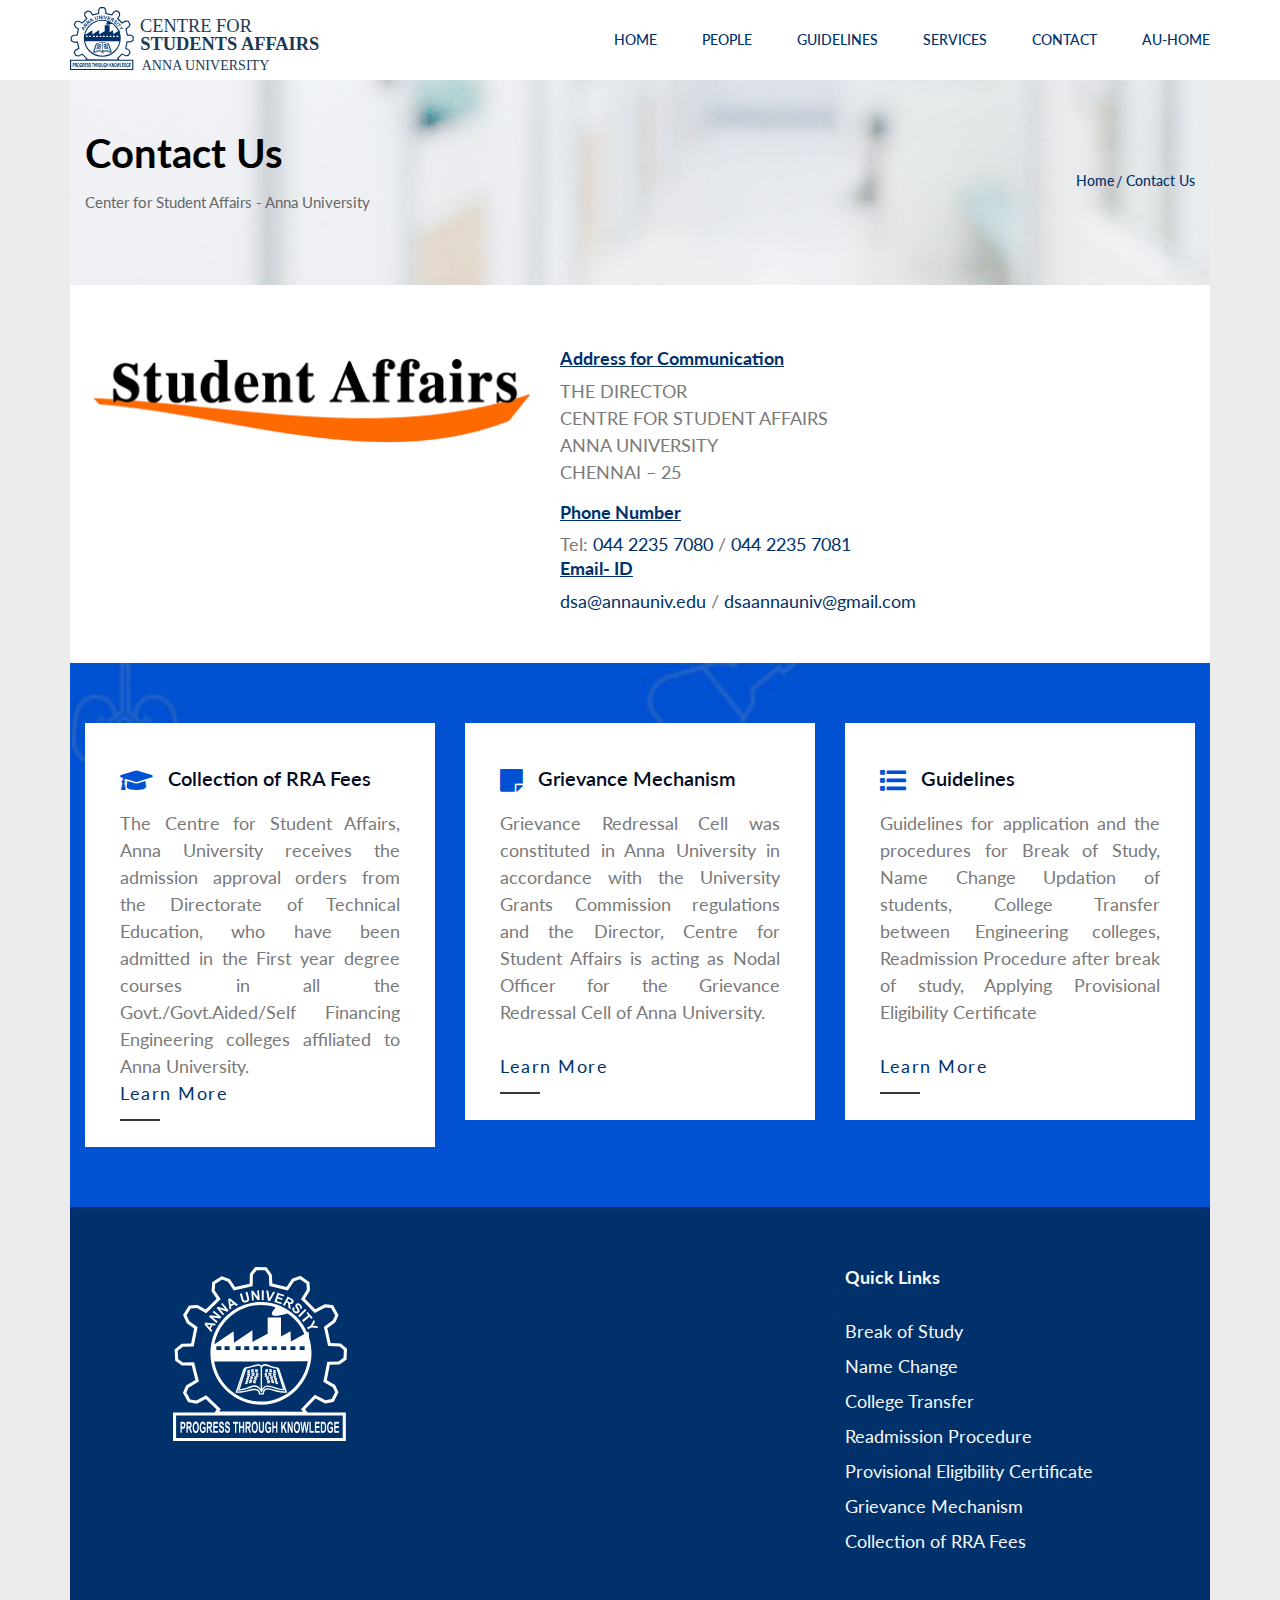
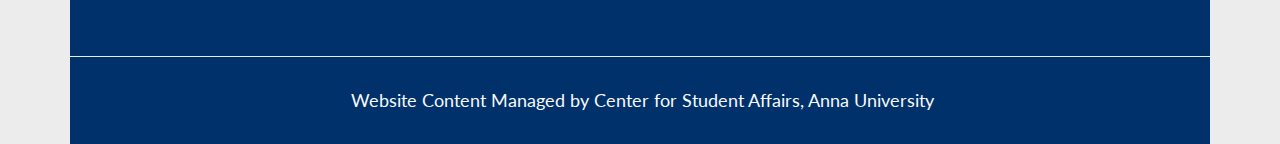
<file: contact-us.html>
<!doctype html>
<html lang="en" class="container boxed">
<head>
    <!-- Required meta tags -->
    <meta charset="utf-8">
    <meta name="viewport" content="width=device-width, initial-scale=1, shrink-to-fit=no">
    <!-- Fav-icon -->
    <link rel="apple-touch-icon" sizes="57x57" href="/assets/images/favicon/apple-icon-57x57.png">
    <link rel="apple-touch-icon" sizes="60x60" href="/assets/images/favicon/apple-icon-60x60.png">
    <link rel="apple-touch-icon" sizes="72x72" href="/assets/images/favicon/apple-icon-72x72.png">
    <link rel="apple-touch-icon" sizes="76x76" href="/assets/images/favicon/apple-icon-76x76.png">
    <link rel="apple-touch-icon" sizes="114x114" href="/assets/images/favicon/apple-icon-114x114.png">
    <link rel="apple-touch-icon" sizes="120x120" href="/assets/images/favicon/apple-icon-120x120.png">
    <link rel="apple-touch-icon" sizes="144x144" href="/assets/images/favicon/apple-icon-144x144.png">
    <link rel="apple-touch-icon" sizes="152x152" href="/assets/images/favicon/apple-icon-152x152.png">
    <link rel="apple-touch-icon" sizes="180x180" href="/assets/images/favicon/apple-icon-180x180.png">
    <link rel="icon" type="image/png" sizes="192x192"  href="/assets/images/favicon/android-icon-192x192.png">
    <link rel="icon" type="image/png" sizes="32x32" href="/assets/images/favicon/favicon-32x32.png">
    <link rel="icon" type="image/png" sizes="96x96" href="/assets/images/favicon/favicon-96x96.png">
    <link rel="icon" type="image/png" sizes="16x16" href="/assets/images/favicon/favicon-16x16.png">
    <link rel="manifest" href="/manifest.json">
    <meta name="msapplication-TileColor" content="#ffffff">
    <meta name="msapplication-TileImage" content="/ms-icon-144x144.png">
    <meta name="theme-color" content="#ffffff">

    <title>Anna University - Student Affairs</title>

    <meta name="description" content="The Centre for Student Affairs was established during June 2002 with an objective to look into the matters related to the students of all the affiliated self-financing Engineering Colleges.">
    <meta name="keywords" content="anna University, student affairs, chennai, Center for Student Affairs">
    
    <!-- Bootstrap CSS -->
    <link rel="stylesheet" href="/assets/css/bootstrap.css">
    <link rel="stylesheet" href="/assets/css/themify-icons.css">
    <link rel="stylesheet" href="/assets/css/flaticon.css">
    <link rel="stylesheet" href="/assets/vendors/fontawesome/css/all.min.css">
    <link rel="stylesheet" href="/assets/vendors/owl-carousel/owl.carousel.min.css">
    <link rel="stylesheet" href="/assets/vendors/animate-css/animate.css">
    <!-- main css -->
    <link rel="stylesheet" href="/assets/css/style.css">
    <link rel="stylesheet" href="/assets/css/responsive.css">
    <!-- Google Fonts -->
    <link href="https://fonts.googleapis.com/css?family=Lato" rel="stylesheet">
</head>
<body>

    <!--================Header Menu Area =================-->
    <header class="header_area">	
        <div class="main_menu">
            <nav class="navbar navbar-expand-lg navbar-light">
                <div class="container">
                    <!-- Brand and toggle get grouped for better mobile display -->
                    <a class="navbar-brand logo_h" href="/index"><img src="/assets/images/Anna-Univ-new-logo.svg" class="logo-style" alt=""></a>
                    <button class="navbar-toggler" type="button" data-toggle="collapse" data-target="#navbarSupportedContent" aria-controls="navbarSupportedContent" aria-expanded="false" aria-label="Toggle navigation">
                        <span class="icon-bar"></span>
                        <span class="icon-bar"></span>
                        <span class="icon-bar"></span>
                    </button>
                    <!-- Collect the nav links, forms, and other content for toggling -->
                    <div class="collapse navbar-collapse offset" id="navbarSupportedContent">
                        <ul class="nav navbar-nav menu_nav ml-auto">
                            <li class="nav-item"><a class="nav-link" href="/index">Home</a></li> 
                            <li class="nav-item submenu dropdown">
                                <a href="#" class="nav-link dropdown-toggle" data-toggle="dropdown" role="button" aria-haspopup="true" aria-expanded="false">People</a>
                                <ul class="dropdown-menu">
                                    <li class="nav-item"><a class="nav-link" href="/director-student-affair">Director</a></li>
                                    <li class="nav-item"><a class="nav-link" href="/deputy-director-student-affair">Deputy Director</a></li>
                                    <li class="nav-item"><a class="nav-link" href="/staffs">Staffs</a></li>
                                </ul>
                            </li>
                            <li class="nav-item submenu dropdown">
                                <a href="/guidelines" class="nav-link dropdown-toggle" data-toggle="dropdown" role="button" aria-haspopup="true" aria-expanded="false">Guidelines</a>
                                <ul class="dropdown-menu">
                                    <li class="nav-item"><a class="nav-link" href="/break-of-study">Break of Study</a></li>
                                    <li class="nav-item"><a class="nav-link" href="/name-change">Name Change</a></li>
                                    <li class="nav-item"><a class="nav-link" href="/college-transfer">College Transfer</a></li>
                                    <li class="nav-item"><a class="nav-link" href="/readmission-procedure">Readmission Procedure</a></li>
                                    <li class="nav-item"><a class="nav-link" href="/provisional-eligibility-certificate">Provisional Eligibility Certificate</a></li>
                                </ul>
                            </li>
                            <li class="nav-item submenu dropdown">
                                <a href="#" class="nav-link dropdown-toggle" data-toggle="dropdown" role="button" aria-haspopup="true" aria-expanded="false">Services</a>
                                <ul class="dropdown-menu">
                                    <li class="nav-item"><a class="nav-link" href="/grievance-redressal-mechanism">Grievance Mechanism</a></li>
                                    <li class="nav-item"><a class="nav-link" href="/collection-rra-fees">Collection of RRA Fees</a></li>
                                </ul>
                            </li> 
                            <li class="nav-item"><a class="nav-link" href="/contact-us">Contact</a></li>
                            <li class="nav-item"><a class="nav-link" href="https://www.annauniv.edu/">AU-Home</a></li>
                        </ul>
                    </div>
                </div>
            </nav>
        </div>
    </header>
    <!--================Header Menu Area =================-->
    <!--================Home Banner Area =================-->
<section class="banner_area">
  <div class="banner_inner d-flex align-items-center">
    <div class="container">
      <div class="banner_content d-md-flex justify-content-between align-items-center">
        <div class="mb-3 mb-md-0">
          <h2>Contact Us</h2>
          <p>Center for Student Affairs - Anna University</p>
        </div>
        <div class="page_link">
          <a href="/index">Home</a>
          <a href="#">Contact Us</a>
        </div>
      </div>
    </div>
  </div>
</section>
<!--================End Home Banner Area =================-->
<section class="mt-5 mb-5">
    <div class="container">
        <div class="row">
        <div class="col-lg-5">
            <img src="/assets/images/student-affairs.jpg" class="img-fluid img-responsive" alt="Student affairs" />
        </div>
        <div class="col-lg-7">
            <h4><u>Address for Communication</u></h4>
            <address>
                THE DIRECTOR<br />
                CENTRE FOR STUDENT AFFAIRS<br />
                ANNA UNIVERSITY<br />
                CHENNAI – 25<br />
            </address>
            <h4><u>Phone Number</u></h4>
            Tel: <a href="tel:04422357080">044 2235 7080</a> / <a href="tel:04422357081">044 2235 7081</a>
            <h4><u>Email- ID</u></h4>
            <a href="mailto:dsa@annauniv.edu">dsa@annauniv.edu</a> / <a href="mailto:dsaannauniv@gmail.com">dsaannauniv@gmail.com</a>
        </div>
        </div>
    </div>
</section>

<!--================ Feature section start =================-->
<section class="feature-section">
    <div class="container">
        <div class="row">
            <div class="col-md-4">
                <div class="card card-feature text-center text-lg-left">
                    <h3 class="card-feature__title"><span class="card-feature__icon">
                        <i class="fa fa-graduation-cap banner-icon-size"></i>
                    </span>Collection of RRA Fees</h3>
                    <p class="card-feature__subtitle text-justify">The Centre for Student Affairs, Anna University receives the admission approval orders from the Directorate of Technical Education, who have been admitted in the First year degree courses in all the Govt./Govt.Aided/Self Financing Engineering colleges affiliated to Anna University.</p>
                    <a class="card-service__link" href="/collection-rra-fees">Learn More</a>
                </div>
            </div>
            <div class="col-md-4">
                <div class="card card-feature text-center text-lg-left">
                    <h3 class="card-feature__title"><span class="card-feature__icon">
                        <i class="fa fa-sticky-note banner-icon-size"></i>
                    </span>Grievance Mechanism</h3>
                    <p class="card-feature__subtitle text-justify">Grievance Redressal Cell was constituted in Anna University in accordance with the University Grants Commission regulations and the Director, Centre for Student Affairs is acting as Nodal Officer for the Grievance Redressal Cell of Anna University.</p>
                    <br />
                    <a class="card-service__link" href="/grievance-redressal-mechanism">Learn More</a>
                </div>
            </div>
            <div class="col-md-4">
                <div class="card card-feature text-center text-lg-left">
                    <h3 class="card-feature__title"><span class="card-feature__icon">
                        <i class="fa fa-list banner-icon-size"></i>
                    </span>Guidelines</h3>
                    <p class="card-feature__subtitle text-justify">Guidelines for application and the procedures for Break of Study, Name Change Updation of students, College Transfer between Engineering colleges, Readmission Procedure after break of study, Applying Provisional Eligibility Certificate</p>
                    <br />
                    <a class="card-service__link" href="/guidelines">Learn More</a>
                </div>
            </div>
        </div>
    </div>
</section>
<!--================ Feature section end =================-->

        <!-- start footer Area -->
    <footer class="footer-area area-padding-top bg-footer-color">
        <div class="container">
            <div class="row">
                <div class="col-lg-4 col-sm-6 single-footer-widget">
                    <ul class="footer-logo-style">
                        <li class="footer-logo"><a href="/index"><img src="/assets/images/anna-university-logo.svg"></a></li>
                    </ul>
                </div>
                <div class="col-lg-4 col-sm-6 single-footer-widget">
                </div>
                <div class="col-lg-4 col-sm-6 single-footer-widget">
                    <h4 class="text-light">Quick Links</h4>
                    <ul>
                        <li><a href="/break-of-study" class="text-light">Break of Study</a></li>
                        <li><a href="/name-change" class="text-light">Name Change</a></li>
                        <li><a href="/college-transfer" class="text-light">College Transfer</a></li>
                        <li><a href="/readmission-procedure" class="text-light">Readmission Procedure</a></li>
                        <li><a href="/provisional-eligibility-certificate" class="text-light">Provisional Eligibility Certificate</a></li>
                        <li><a href="/grievance-redressal-mechanism" class="text-light">Grievance Mechanism</a></li>
                        <li><a href="/collection-rra-fees" class="text-light">Collection of RRA Fees</a></li>
                    </ul>
                </div>
            </div>
        </div>
        <div class="row footer-bottom d-flex justify-content-between pl-1">
            <p class="col-lg-12 col-sm-12 footer-text m-0 text-light text-center">
                Website Content Managed by Center for Student Affairs, Anna University 
            </p>
        </div>
    </div>
</footer>
<!-- End footer Area -->






<!-- Optional JavaScript -->
<!-- jQuery first, then Popper.js, then Bootstrap JS -->
<script src="/assets/js/jquery-2.2.4.min.js"></script>
<script src="/assets/js/popper.js"></script>
<script src="/assets/js/bootstrap.min.js"></script>
<script src="/assets/js/stellar.js"></script>
<script src="/assets/vendors/owl-carousel/owl.carousel.min.js"></script>
<script src="/assets/js/jquery.ajaxchimp.min.js"></script>
<script src="/assets/js/waypoints.min.js"></script>
<script src="/assets/js/mail-script.js"></script>
<script src="/assets/js/contact.js"></script>
<script src="/assets/js/jquery.form.js"></script>
<script src="/assets/js/jquery.validate.min.js"></script>
<script src="/assets/js/mail-script.js"></script>
<script src="/assets/js/theme.js"></script>
</body>
</html>
</file>
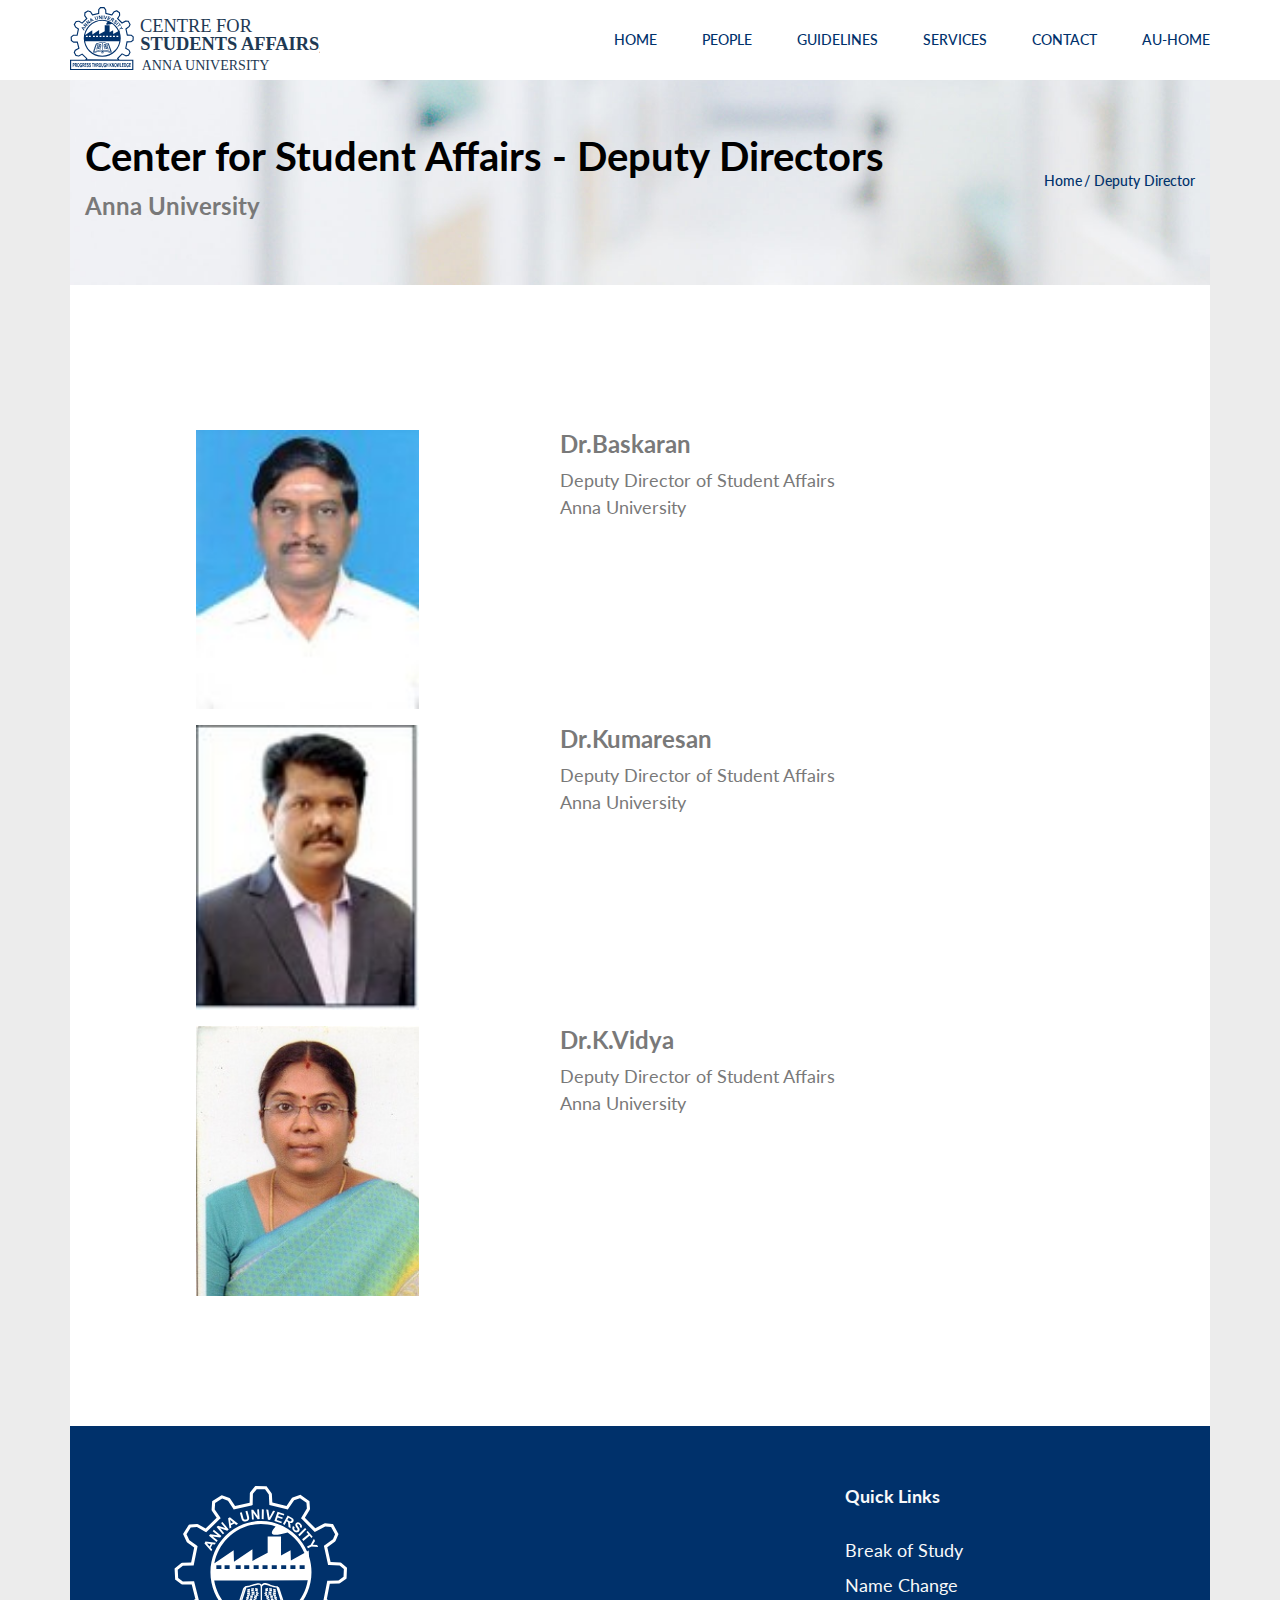
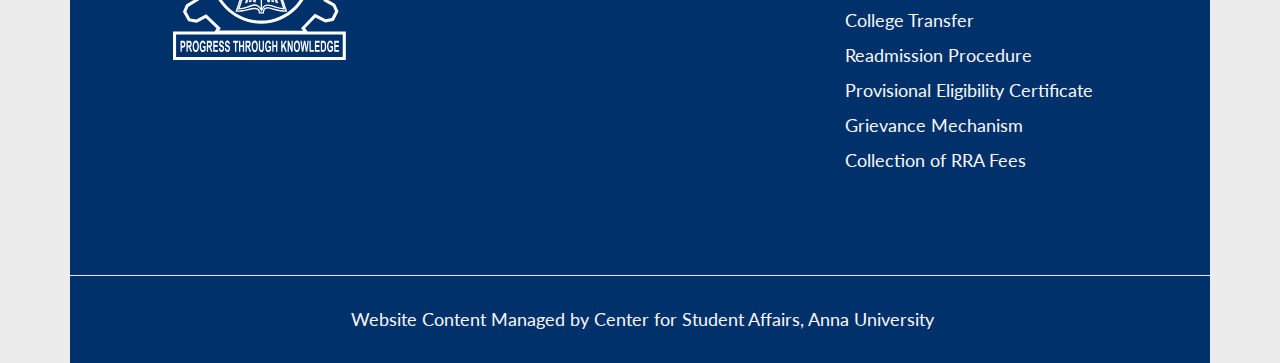
<file: deputy-director-student-affair.html>
<!doctype html>
<html lang="en" class="container boxed">
<head>
    <!-- Required meta tags -->
    <meta charset="utf-8">
    <meta name="viewport" content="width=device-width, initial-scale=1, shrink-to-fit=no">
    <!-- Fav-icon -->
    <link rel="apple-touch-icon" sizes="57x57" href="/assets/images/favicon/apple-icon-57x57.png">
    <link rel="apple-touch-icon" sizes="60x60" href="/assets/images/favicon/apple-icon-60x60.png">
    <link rel="apple-touch-icon" sizes="72x72" href="/assets/images/favicon/apple-icon-72x72.png">
    <link rel="apple-touch-icon" sizes="76x76" href="/assets/images/favicon/apple-icon-76x76.png">
    <link rel="apple-touch-icon" sizes="114x114" href="/assets/images/favicon/apple-icon-114x114.png">
    <link rel="apple-touch-icon" sizes="120x120" href="/assets/images/favicon/apple-icon-120x120.png">
    <link rel="apple-touch-icon" sizes="144x144" href="/assets/images/favicon/apple-icon-144x144.png">
    <link rel="apple-touch-icon" sizes="152x152" href="/assets/images/favicon/apple-icon-152x152.png">
    <link rel="apple-touch-icon" sizes="180x180" href="/assets/images/favicon/apple-icon-180x180.png">
    <link rel="icon" type="image/png" sizes="192x192"  href="/assets/images/favicon/android-icon-192x192.png">
    <link rel="icon" type="image/png" sizes="32x32" href="/assets/images/favicon/favicon-32x32.png">
    <link rel="icon" type="image/png" sizes="96x96" href="/assets/images/favicon/favicon-96x96.png">
    <link rel="icon" type="image/png" sizes="16x16" href="/assets/images/favicon/favicon-16x16.png">
    <link rel="manifest" href="/manifest.json">
    <meta name="msapplication-TileColor" content="#ffffff">
    <meta name="msapplication-TileImage" content="/ms-icon-144x144.png">
    <meta name="theme-color" content="#ffffff">

    <title>Anna University - Student Affairs</title>

    <meta name="description" content="The Centre for Student Affairs was established during June 2002 with an objective to look into the matters related to the students of all the affiliated self-financing Engineering Colleges.">
    <meta name="keywords" content="anna University, student affairs, chennai, Center for Student Affairs">
    
    <!-- Bootstrap CSS -->
    <link rel="stylesheet" href="/assets/css/bootstrap.css">
    <link rel="stylesheet" href="/assets/css/themify-icons.css">
    <link rel="stylesheet" href="/assets/css/flaticon.css">
    <link rel="stylesheet" href="/assets/vendors/fontawesome/css/all.min.css">
    <link rel="stylesheet" href="/assets/vendors/owl-carousel/owl.carousel.min.css">
    <link rel="stylesheet" href="/assets/vendors/animate-css/animate.css">
    <!-- main css -->
    <link rel="stylesheet" href="/assets/css/style.css">
    <link rel="stylesheet" href="/assets/css/responsive.css">
    <!-- Google Fonts -->
    <link href="https://fonts.googleapis.com/css?family=Lato" rel="stylesheet">
</head>
<body>

    <!--================Header Menu Area =================-->
    <header class="header_area">	
        <div class="main_menu">
            <nav class="navbar navbar-expand-lg navbar-light">
                <div class="container">
                    <!-- Brand and toggle get grouped for better mobile display -->
                    <a class="navbar-brand logo_h" href="/index"><img src="/assets/images/Anna-Univ-new-logo.svg" class="logo-style" alt=""></a>
                    <button class="navbar-toggler" type="button" data-toggle="collapse" data-target="#navbarSupportedContent" aria-controls="navbarSupportedContent" aria-expanded="false" aria-label="Toggle navigation">
                        <span class="icon-bar"></span>
                        <span class="icon-bar"></span>
                        <span class="icon-bar"></span>
                    </button>
                    <!-- Collect the nav links, forms, and other content for toggling -->
                    <div class="collapse navbar-collapse offset" id="navbarSupportedContent">
                        <ul class="nav navbar-nav menu_nav ml-auto">
                            <li class="nav-item"><a class="nav-link" href="/index">Home</a></li> 
                            <li class="nav-item submenu dropdown">
                                <a href="#" class="nav-link dropdown-toggle" data-toggle="dropdown" role="button" aria-haspopup="true" aria-expanded="false">People</a>
                                <ul class="dropdown-menu">
                                    <li class="nav-item"><a class="nav-link" href="/director-student-affair">Director</a></li>
                                    <li class="nav-item"><a class="nav-link" href="/deputy-director-student-affair">Deputy Director</a></li>
                                    <li class="nav-item"><a class="nav-link" href="/staffs">Staffs</a></li>
                                </ul>
                            </li>
                            <li class="nav-item submenu dropdown">
                                <a href="/guidelines" class="nav-link dropdown-toggle" data-toggle="dropdown" role="button" aria-haspopup="true" aria-expanded="false">Guidelines</a>
                                <ul class="dropdown-menu">
                                    <li class="nav-item"><a class="nav-link" href="/break-of-study">Break of Study</a></li>
                                    <li class="nav-item"><a class="nav-link" href="/name-change">Name Change</a></li>
                                    <li class="nav-item"><a class="nav-link" href="/college-transfer">College Transfer</a></li>
                                    <li class="nav-item"><a class="nav-link" href="/readmission-procedure">Readmission Procedure</a></li>
                                    <li class="nav-item"><a class="nav-link" href="/provisional-eligibility-certificate">Provisional Eligibility Certificate</a></li>
                                </ul>
                            </li>
                            <li class="nav-item submenu dropdown">
                                <a href="#" class="nav-link dropdown-toggle" data-toggle="dropdown" role="button" aria-haspopup="true" aria-expanded="false">Services</a>
                                <ul class="dropdown-menu">
                                    <li class="nav-item"><a class="nav-link" href="/grievance-redressal-mechanism">Grievance Mechanism</a></li>
                                    <li class="nav-item"><a class="nav-link" href="/collection-rra-fees">Collection of RRA Fees</a></li>
                                </ul>
                            </li> 
                            <li class="nav-item"><a class="nav-link" href="/contact-us">Contact</a></li>
                            <li class="nav-item"><a class="nav-link" href="https://www.annauniv.edu/">AU-Home</a></li>
                        </ul>
                    </div>
                </div>
            </nav>
        </div>
    </header>
    <!--================Header Menu Area =================-->
    <!--================Home Banner Area =================-->
<section class="banner_area">
    <div class="banner_inner d-flex align-items-center">
        <div class="container">
            <div class="banner_content d-md-flex justify-content-between align-items-center">
                <div class="mb-3 mb-md-0">
                    <h2>Center for Student Affairs - Deputy Directors</h2>
                    <h3>Anna University</h3>
                </div>
                <div class="page_link">
                    <a href="index.html">Home</a>
                    <a href="/deputy-director-student-affair">Deputy Director</a>
                </div>
            </div>
        </div>
    </div>
</section>
<!--================End Home Banner Area =================-->

<!--================ Team section start =================-->
<section class="team-area area-padding">
    <div class="container">
        <div class="row">
            <div class="col-12 col-md-6 col-lg-5 text-center">
                <img class="rounded-0 director-img-style" src="/assets/images/drbaskaran.jpg" alt="" />
            </div>
            <div class="col-12 col-md-6 col-lg-7">
                <h3>Dr.Baskaran</h3>
                <p>Deputy Director of Student Affairs <br />Anna University</p>
            </div>
        </div>
        <div class="row pt-3 pb-3">
            <div class="col-12 col-md-6 col-lg-5 text-center">
                <img class="rounded-0 director-img-style" src="/assets/images/DrKumaresan.jpg" alt="" />
            </div>
            <div class="col-12 col-md-6 col-lg-7">
                <h3>Dr.Kumaresan</h3>
                <p>Deputy Director of Student Affairs <br />Anna University</p>
            </div>
        </div>
        <div class="row">
            <div class="col-12 col-md-6 col-lg-5 text-center">
                <img class="rounded-0 director-img-style" src="/assets/images/DrKVidya.jpg" alt="" />
            </div>
            <div class="col-12 col-md-6 col-lg-7">
                <h3>Dr.K.Vidya</h3>
                <p>Deputy Director of Student Affairs <br />Anna University</p>
            </div>
        </div>
    </div>
</section>
<!--================ Team section end =================-->

        <!-- start footer Area -->
    <footer class="footer-area area-padding-top bg-footer-color">
        <div class="container">
            <div class="row">
                <div class="col-lg-4 col-sm-6 single-footer-widget">
                    <ul class="footer-logo-style">
                        <li class="footer-logo"><a href="/index"><img src="/assets/images/anna-university-logo.svg"></a></li>
                    </ul>
                </div>
                <div class="col-lg-4 col-sm-6 single-footer-widget">
                </div>
                <div class="col-lg-4 col-sm-6 single-footer-widget">
                    <h4 class="text-light">Quick Links</h4>
                    <ul>
                        <li><a href="/break-of-study" class="text-light">Break of Study</a></li>
                        <li><a href="/name-change" class="text-light">Name Change</a></li>
                        <li><a href="/college-transfer" class="text-light">College Transfer</a></li>
                        <li><a href="/readmission-procedure" class="text-light">Readmission Procedure</a></li>
                        <li><a href="/provisional-eligibility-certificate" class="text-light">Provisional Eligibility Certificate</a></li>
                        <li><a href="/grievance-redressal-mechanism" class="text-light">Grievance Mechanism</a></li>
                        <li><a href="/collection-rra-fees" class="text-light">Collection of RRA Fees</a></li>
                    </ul>
                </div>
            </div>
        </div>
        <div class="row footer-bottom d-flex justify-content-between pl-1">
            <p class="col-lg-12 col-sm-12 footer-text m-0 text-light text-center">
                Website Content Managed by Center for Student Affairs, Anna University 
            </p>
        </div>
    </div>
</footer>
<!-- End footer Area -->






<!-- Optional JavaScript -->
<!-- jQuery first, then Popper.js, then Bootstrap JS -->
<script src="/assets/js/jquery-2.2.4.min.js"></script>
<script src="/assets/js/popper.js"></script>
<script src="/assets/js/bootstrap.min.js"></script>
<script src="/assets/js/stellar.js"></script>
<script src="/assets/vendors/owl-carousel/owl.carousel.min.js"></script>
<script src="/assets/js/jquery.ajaxchimp.min.js"></script>
<script src="/assets/js/waypoints.min.js"></script>
<script src="/assets/js/mail-script.js"></script>
<script src="/assets/js/contact.js"></script>
<script src="/assets/js/jquery.form.js"></script>
<script src="/assets/js/jquery.validate.min.js"></script>
<script src="/assets/js/mail-script.js"></script>
<script src="/assets/js/theme.js"></script>
</body>
</html>
</file>
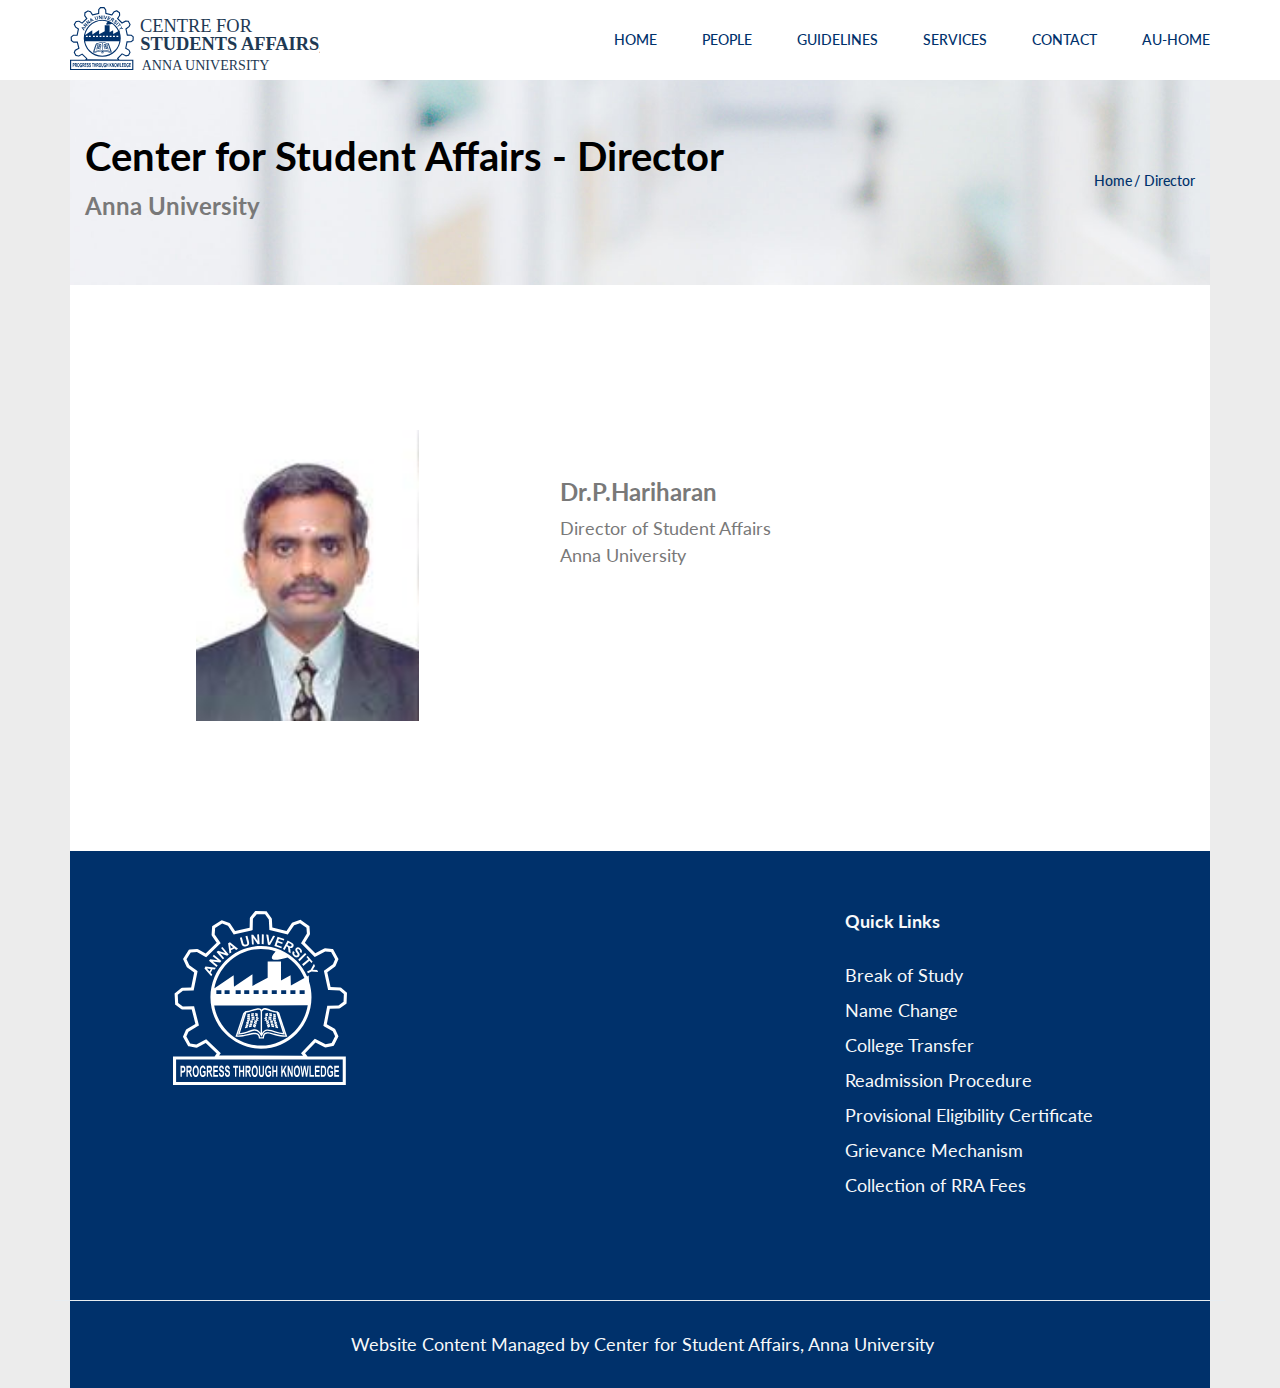
<file: director-student-affair.html>
<!doctype html>
<html lang="en" class="container boxed">
<head>
    <!-- Required meta tags -->
    <meta charset="utf-8">
    <meta name="viewport" content="width=device-width, initial-scale=1, shrink-to-fit=no">
    <!-- Fav-icon -->
    <link rel="apple-touch-icon" sizes="57x57" href="/assets/images/favicon/apple-icon-57x57.png">
    <link rel="apple-touch-icon" sizes="60x60" href="/assets/images/favicon/apple-icon-60x60.png">
    <link rel="apple-touch-icon" sizes="72x72" href="/assets/images/favicon/apple-icon-72x72.png">
    <link rel="apple-touch-icon" sizes="76x76" href="/assets/images/favicon/apple-icon-76x76.png">
    <link rel="apple-touch-icon" sizes="114x114" href="/assets/images/favicon/apple-icon-114x114.png">
    <link rel="apple-touch-icon" sizes="120x120" href="/assets/images/favicon/apple-icon-120x120.png">
    <link rel="apple-touch-icon" sizes="144x144" href="/assets/images/favicon/apple-icon-144x144.png">
    <link rel="apple-touch-icon" sizes="152x152" href="/assets/images/favicon/apple-icon-152x152.png">
    <link rel="apple-touch-icon" sizes="180x180" href="/assets/images/favicon/apple-icon-180x180.png">
    <link rel="icon" type="image/png" sizes="192x192"  href="/assets/images/favicon/android-icon-192x192.png">
    <link rel="icon" type="image/png" sizes="32x32" href="/assets/images/favicon/favicon-32x32.png">
    <link rel="icon" type="image/png" sizes="96x96" href="/assets/images/favicon/favicon-96x96.png">
    <link rel="icon" type="image/png" sizes="16x16" href="/assets/images/favicon/favicon-16x16.png">
    <link rel="manifest" href="/manifest.json">
    <meta name="msapplication-TileColor" content="#ffffff">
    <meta name="msapplication-TileImage" content="/ms-icon-144x144.png">
    <meta name="theme-color" content="#ffffff">

    <title>Anna University - Student Affairs</title>

    <meta name="description" content="The Centre for Student Affairs was established during June 2002 with an objective to look into the matters related to the students of all the affiliated self-financing Engineering Colleges.">
    <meta name="keywords" content="anna University, student affairs, chennai, Center for Student Affairs">
    
    <!-- Bootstrap CSS -->
    <link rel="stylesheet" href="/assets/css/bootstrap.css">
    <link rel="stylesheet" href="/assets/css/themify-icons.css">
    <link rel="stylesheet" href="/assets/css/flaticon.css">
    <link rel="stylesheet" href="/assets/vendors/fontawesome/css/all.min.css">
    <link rel="stylesheet" href="/assets/vendors/owl-carousel/owl.carousel.min.css">
    <link rel="stylesheet" href="/assets/vendors/animate-css/animate.css">
    <!-- main css -->
    <link rel="stylesheet" href="/assets/css/style.css">
    <link rel="stylesheet" href="/assets/css/responsive.css">
    <!-- Google Fonts -->
    <link href="https://fonts.googleapis.com/css?family=Lato" rel="stylesheet">
</head>
<body>

    <!--================Header Menu Area =================-->
    <header class="header_area">	
        <div class="main_menu">
            <nav class="navbar navbar-expand-lg navbar-light">
                <div class="container">
                    <!-- Brand and toggle get grouped for better mobile display -->
                    <a class="navbar-brand logo_h" href="/index"><img src="/assets/images/Anna-Univ-new-logo.svg" class="logo-style" alt=""></a>
                    <button class="navbar-toggler" type="button" data-toggle="collapse" data-target="#navbarSupportedContent" aria-controls="navbarSupportedContent" aria-expanded="false" aria-label="Toggle navigation">
                        <span class="icon-bar"></span>
                        <span class="icon-bar"></span>
                        <span class="icon-bar"></span>
                    </button>
                    <!-- Collect the nav links, forms, and other content for toggling -->
                    <div class="collapse navbar-collapse offset" id="navbarSupportedContent">
                        <ul class="nav navbar-nav menu_nav ml-auto">
                            <li class="nav-item"><a class="nav-link" href="/index">Home</a></li> 
                            <li class="nav-item submenu dropdown">
                                <a href="#" class="nav-link dropdown-toggle" data-toggle="dropdown" role="button" aria-haspopup="true" aria-expanded="false">People</a>
                                <ul class="dropdown-menu">
                                    <li class="nav-item"><a class="nav-link" href="/director-student-affair">Director</a></li>
                                    <li class="nav-item"><a class="nav-link" href="/deputy-director-student-affair">Deputy Director</a></li>
                                    <li class="nav-item"><a class="nav-link" href="/staffs">Staffs</a></li>
                                </ul>
                            </li>
                            <li class="nav-item submenu dropdown">
                                <a href="/guidelines" class="nav-link dropdown-toggle" data-toggle="dropdown" role="button" aria-haspopup="true" aria-expanded="false">Guidelines</a>
                                <ul class="dropdown-menu">
                                    <li class="nav-item"><a class="nav-link" href="/break-of-study">Break of Study</a></li>
                                    <li class="nav-item"><a class="nav-link" href="/name-change">Name Change</a></li>
                                    <li class="nav-item"><a class="nav-link" href="/college-transfer">College Transfer</a></li>
                                    <li class="nav-item"><a class="nav-link" href="/readmission-procedure">Readmission Procedure</a></li>
                                    <li class="nav-item"><a class="nav-link" href="/provisional-eligibility-certificate">Provisional Eligibility Certificate</a></li>
                                </ul>
                            </li>
                            <li class="nav-item submenu dropdown">
                                <a href="#" class="nav-link dropdown-toggle" data-toggle="dropdown" role="button" aria-haspopup="true" aria-expanded="false">Services</a>
                                <ul class="dropdown-menu">
                                    <li class="nav-item"><a class="nav-link" href="/grievance-redressal-mechanism">Grievance Mechanism</a></li>
                                    <li class="nav-item"><a class="nav-link" href="/collection-rra-fees">Collection of RRA Fees</a></li>
                                </ul>
                            </li> 
                            <li class="nav-item"><a class="nav-link" href="/contact-us">Contact</a></li>
                            <li class="nav-item"><a class="nav-link" href="https://www.annauniv.edu/">AU-Home</a></li>
                        </ul>
                    </div>
                </div>
            </nav>
        </div>
    </header>
    <!--================Header Menu Area =================-->
    <!--================Home Banner Area =================-->
<section class="banner_area">
    <div class="banner_inner d-flex align-items-center">
        <div class="container">
            <div class="banner_content d-md-flex justify-content-between align-items-center">
                <div class="mb-3 mb-md-0">
                    <h2>Center for Student Affairs - Director</h2>
                    <h3>Anna University</h3>
                </div>
                <div class="page_link">
                    <a href="/index">Home</a>
                    <a href="/director-student-affair">Director</a>
                </div>
            </div>
        </div>
    </div>
</section>
<!--================End Home Banner Area =================-->

<!--================ Team section start =================-->
<section class="team-area area-padding">
    <div class="container">
        <div class="row">
            <div class="col-12 col-md-6 col-lg-5 text-center">
                <img class="rounded-0 director-img-style" src="/assets/images/Dr. P. Hariharan.jpg" alt="" />
            </div>
            <div class="col-12 col-md-6 col-lg-7 mt-5">
                <h3>Dr.P.Hariharan</h3>
                <p>Director of Student Affairs <br />Anna University</p>
            </div>
        </div>
    </div>
</section>
<!--================ Team section end =================-->

        <!-- start footer Area -->
    <footer class="footer-area area-padding-top bg-footer-color">
        <div class="container">
            <div class="row">
                <div class="col-lg-4 col-sm-6 single-footer-widget">
                    <ul class="footer-logo-style">
                        <li class="footer-logo"><a href="/index"><img src="/assets/images/anna-university-logo.svg"></a></li>
                    </ul>
                </div>
                <div class="col-lg-4 col-sm-6 single-footer-widget">
                </div>
                <div class="col-lg-4 col-sm-6 single-footer-widget">
                    <h4 class="text-light">Quick Links</h4>
                    <ul>
                        <li><a href="/break-of-study" class="text-light">Break of Study</a></li>
                        <li><a href="/name-change" class="text-light">Name Change</a></li>
                        <li><a href="/college-transfer" class="text-light">College Transfer</a></li>
                        <li><a href="/readmission-procedure" class="text-light">Readmission Procedure</a></li>
                        <li><a href="/provisional-eligibility-certificate" class="text-light">Provisional Eligibility Certificate</a></li>
                        <li><a href="/grievance-redressal-mechanism" class="text-light">Grievance Mechanism</a></li>
                        <li><a href="/collection-rra-fees" class="text-light">Collection of RRA Fees</a></li>
                    </ul>
                </div>
            </div>
        </div>
        <div class="row footer-bottom d-flex justify-content-between pl-1">
            <p class="col-lg-12 col-sm-12 footer-text m-0 text-light text-center">
                Website Content Managed by Center for Student Affairs, Anna University 
            </p>
        </div>
    </div>
</footer>
<!-- End footer Area -->






<!-- Optional JavaScript -->
<!-- jQuery first, then Popper.js, then Bootstrap JS -->
<script src="/assets/js/jquery-2.2.4.min.js"></script>
<script src="/assets/js/popper.js"></script>
<script src="/assets/js/bootstrap.min.js"></script>
<script src="/assets/js/stellar.js"></script>
<script src="/assets/vendors/owl-carousel/owl.carousel.min.js"></script>
<script src="/assets/js/jquery.ajaxchimp.min.js"></script>
<script src="/assets/js/waypoints.min.js"></script>
<script src="/assets/js/mail-script.js"></script>
<script src="/assets/js/contact.js"></script>
<script src="/assets/js/jquery.form.js"></script>
<script src="/assets/js/jquery.validate.min.js"></script>
<script src="/assets/js/mail-script.js"></script>
<script src="/assets/js/theme.js"></script>
</body>
</html>
</file>
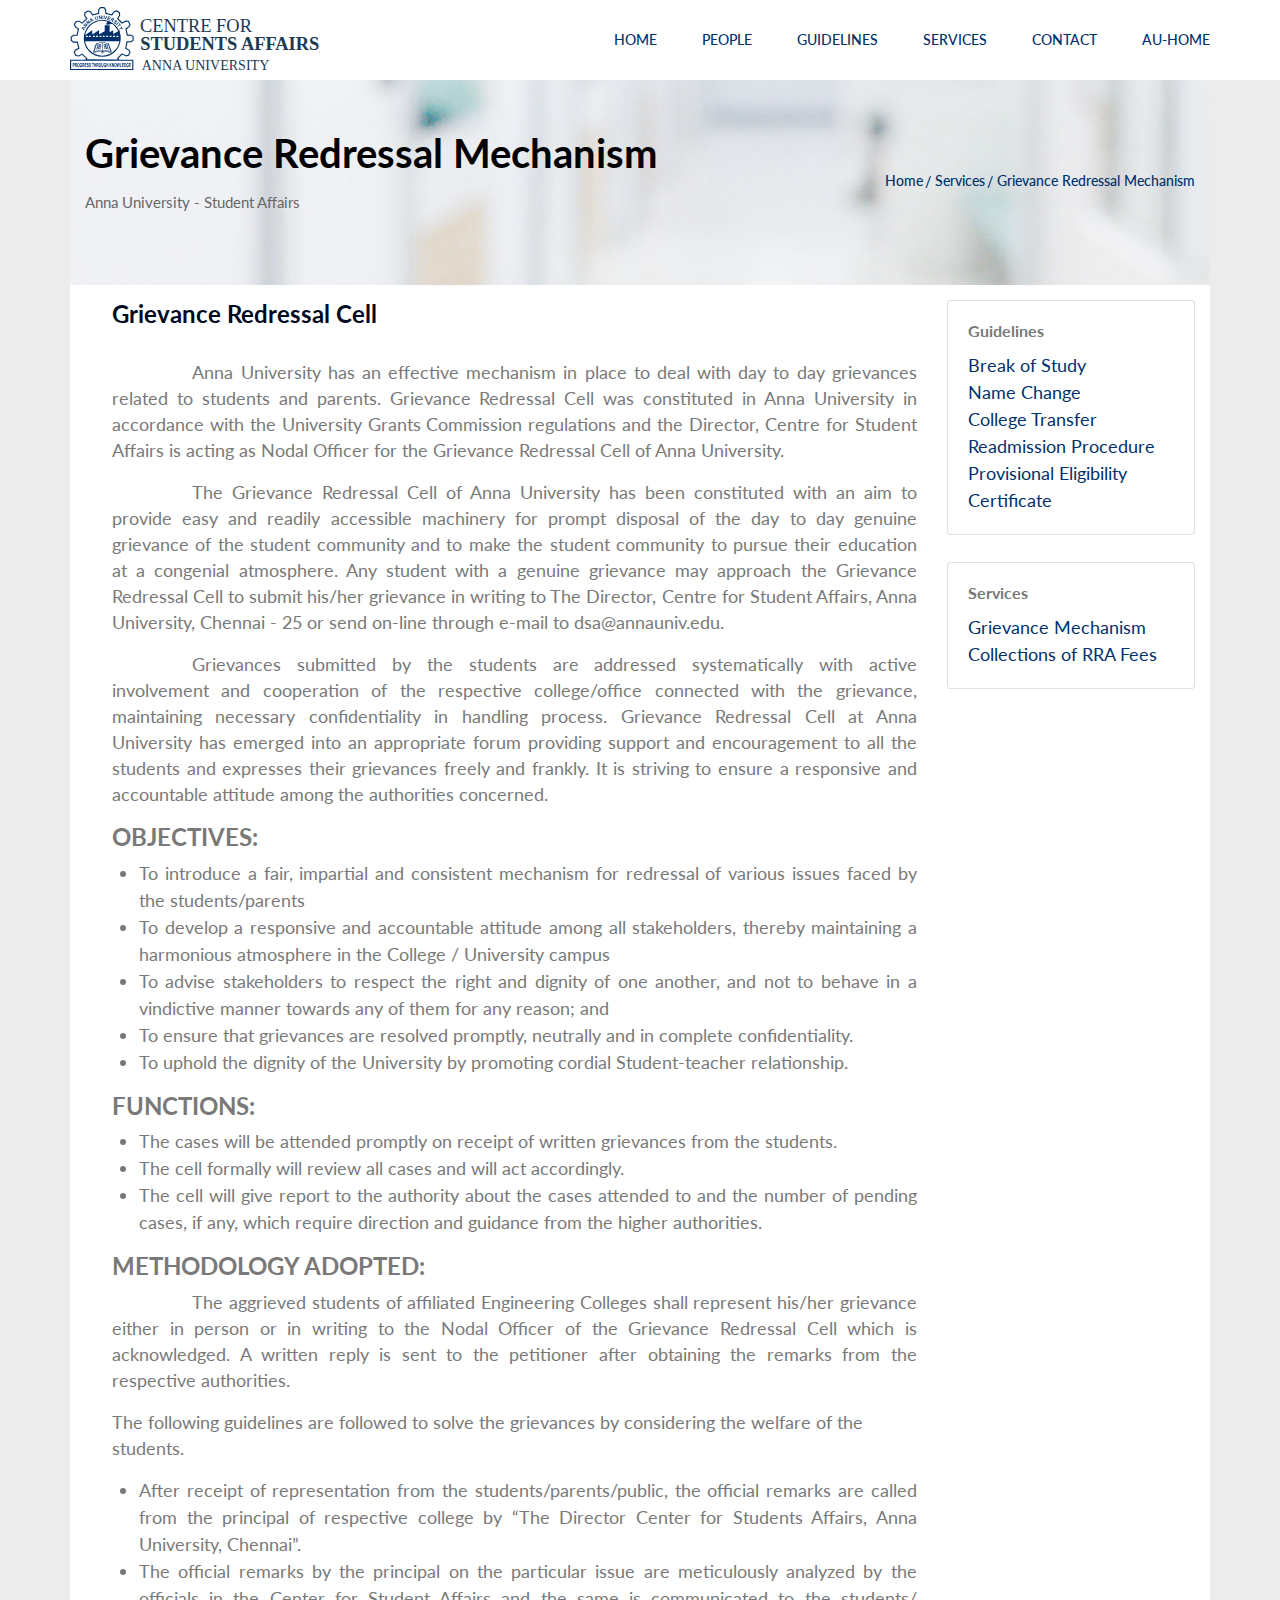
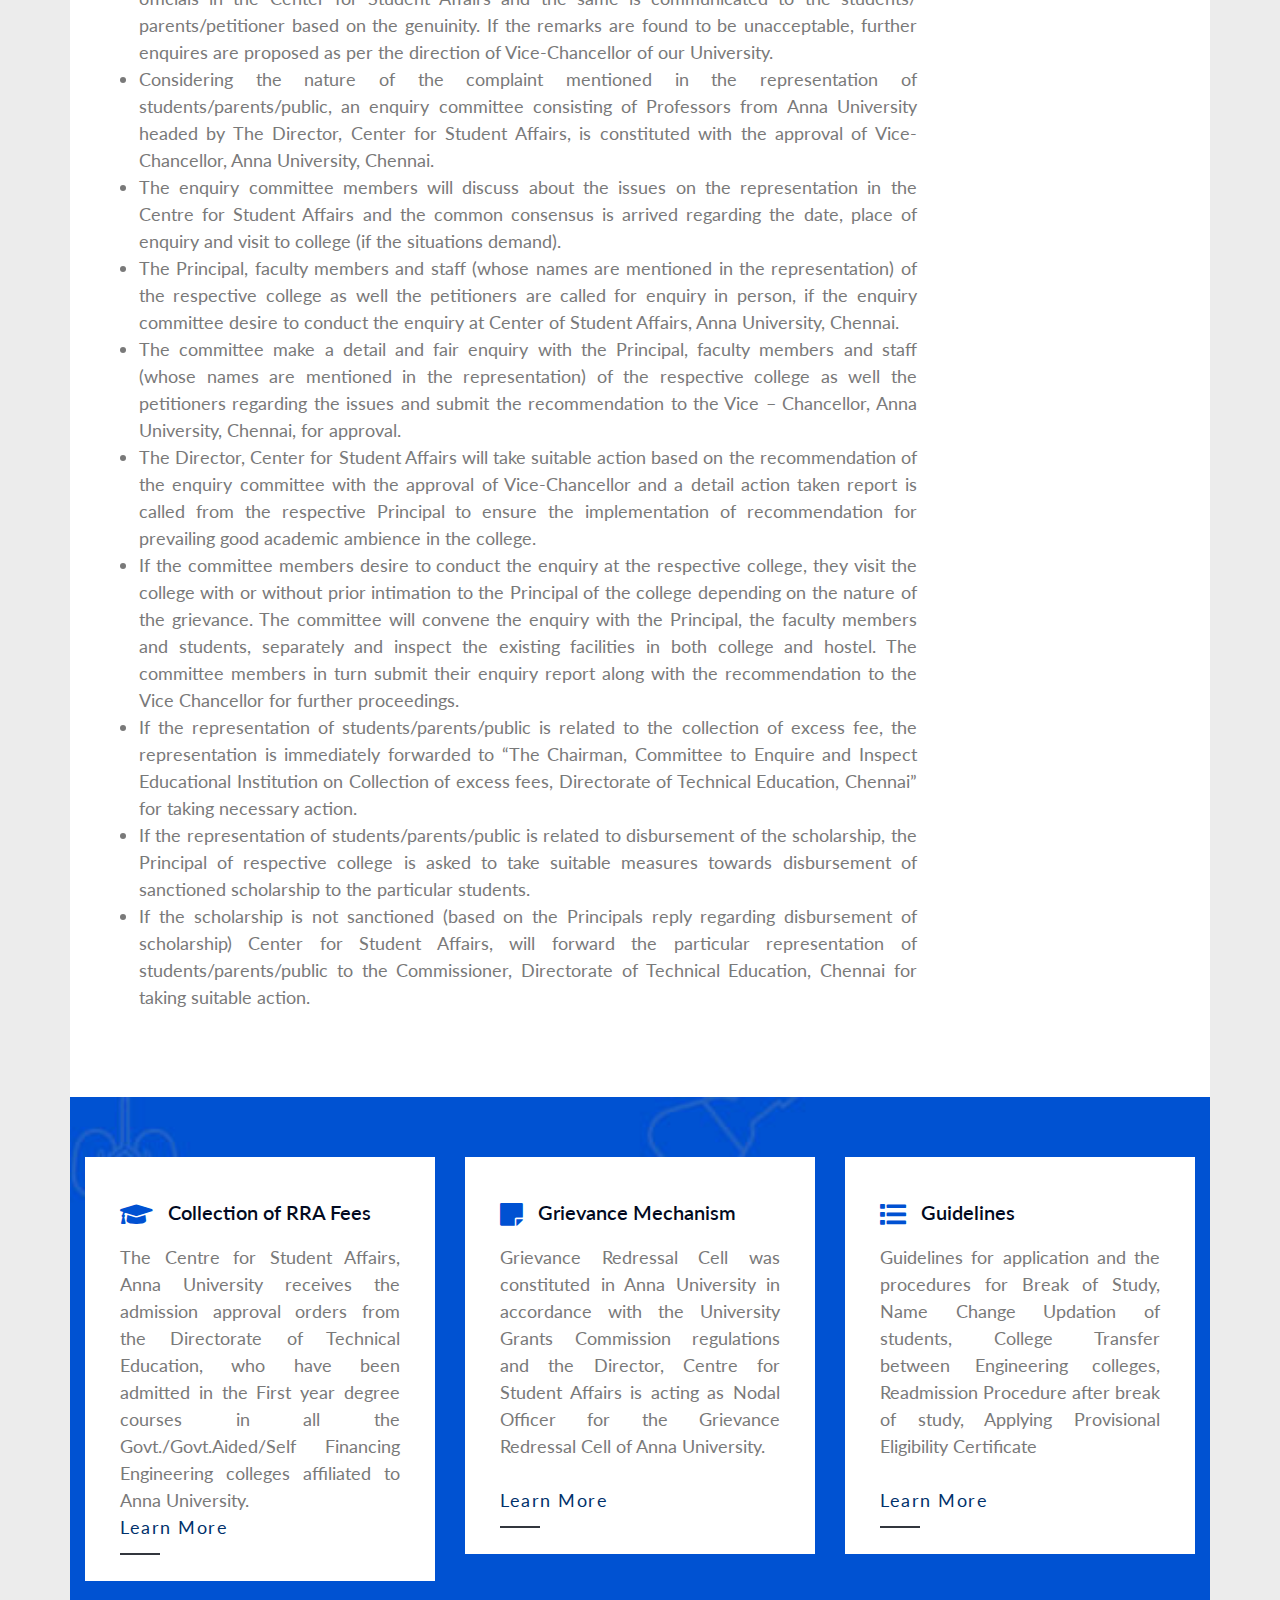
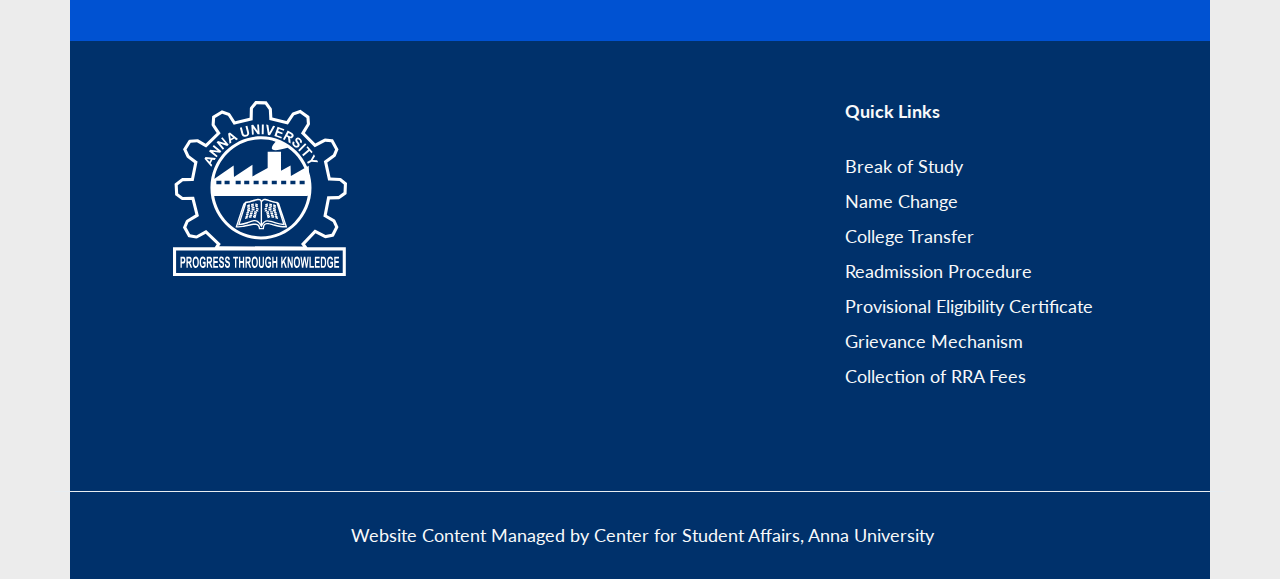
<file: grievance-redressal-mechanism.html>
<!doctype html>
<html lang="en" class="container boxed">
<head>
    <!-- Required meta tags -->
    <meta charset="utf-8">
    <meta name="viewport" content="width=device-width, initial-scale=1, shrink-to-fit=no">
    <!-- Fav-icon -->
    <link rel="apple-touch-icon" sizes="57x57" href="/assets/images/favicon/apple-icon-57x57.png">
    <link rel="apple-touch-icon" sizes="60x60" href="/assets/images/favicon/apple-icon-60x60.png">
    <link rel="apple-touch-icon" sizes="72x72" href="/assets/images/favicon/apple-icon-72x72.png">
    <link rel="apple-touch-icon" sizes="76x76" href="/assets/images/favicon/apple-icon-76x76.png">
    <link rel="apple-touch-icon" sizes="114x114" href="/assets/images/favicon/apple-icon-114x114.png">
    <link rel="apple-touch-icon" sizes="120x120" href="/assets/images/favicon/apple-icon-120x120.png">
    <link rel="apple-touch-icon" sizes="144x144" href="/assets/images/favicon/apple-icon-144x144.png">
    <link rel="apple-touch-icon" sizes="152x152" href="/assets/images/favicon/apple-icon-152x152.png">
    <link rel="apple-touch-icon" sizes="180x180" href="/assets/images/favicon/apple-icon-180x180.png">
    <link rel="icon" type="image/png" sizes="192x192"  href="/assets/images/favicon/android-icon-192x192.png">
    <link rel="icon" type="image/png" sizes="32x32" href="/assets/images/favicon/favicon-32x32.png">
    <link rel="icon" type="image/png" sizes="96x96" href="/assets/images/favicon/favicon-96x96.png">
    <link rel="icon" type="image/png" sizes="16x16" href="/assets/images/favicon/favicon-16x16.png">
    <link rel="manifest" href="/manifest.json">
    <meta name="msapplication-TileColor" content="#ffffff">
    <meta name="msapplication-TileImage" content="/ms-icon-144x144.png">
    <meta name="theme-color" content="#ffffff">

    <title>Anna University - Student Affairs</title>

    <meta name="description" content="The Centre for Student Affairs was established during June 2002 with an objective to look into the matters related to the students of all the affiliated self-financing Engineering Colleges.">
    <meta name="keywords" content="anna University, student affairs, chennai, Center for Student Affairs">
    
    <!-- Bootstrap CSS -->
    <link rel="stylesheet" href="/assets/css/bootstrap.css">
    <link rel="stylesheet" href="/assets/css/themify-icons.css">
    <link rel="stylesheet" href="/assets/css/flaticon.css">
    <link rel="stylesheet" href="/assets/vendors/fontawesome/css/all.min.css">
    <link rel="stylesheet" href="/assets/vendors/owl-carousel/owl.carousel.min.css">
    <link rel="stylesheet" href="/assets/vendors/animate-css/animate.css">
    <!-- main css -->
    <link rel="stylesheet" href="/assets/css/style.css">
    <link rel="stylesheet" href="/assets/css/responsive.css">
    <!-- Google Fonts -->
    <link href="https://fonts.googleapis.com/css?family=Lato" rel="stylesheet">
</head>
<body>

    <!--================Header Menu Area =================-->
    <header class="header_area">	
        <div class="main_menu">
            <nav class="navbar navbar-expand-lg navbar-light">
                <div class="container">
                    <!-- Brand and toggle get grouped for better mobile display -->
                    <a class="navbar-brand logo_h" href="/index"><img src="/assets/images/Anna-Univ-new-logo.svg" class="logo-style" alt=""></a>
                    <button class="navbar-toggler" type="button" data-toggle="collapse" data-target="#navbarSupportedContent" aria-controls="navbarSupportedContent" aria-expanded="false" aria-label="Toggle navigation">
                        <span class="icon-bar"></span>
                        <span class="icon-bar"></span>
                        <span class="icon-bar"></span>
                    </button>
                    <!-- Collect the nav links, forms, and other content for toggling -->
                    <div class="collapse navbar-collapse offset" id="navbarSupportedContent">
                        <ul class="nav navbar-nav menu_nav ml-auto">
                            <li class="nav-item"><a class="nav-link" href="/index">Home</a></li> 
                            <li class="nav-item submenu dropdown">
                                <a href="#" class="nav-link dropdown-toggle" data-toggle="dropdown" role="button" aria-haspopup="true" aria-expanded="false">People</a>
                                <ul class="dropdown-menu">
                                    <li class="nav-item"><a class="nav-link" href="/director-student-affair">Director</a></li>
                                    <li class="nav-item"><a class="nav-link" href="/deputy-director-student-affair">Deputy Director</a></li>
                                    <li class="nav-item"><a class="nav-link" href="/staffs">Staffs</a></li>
                                </ul>
                            </li>
                            <li class="nav-item submenu dropdown">
                                <a href="/guidelines" class="nav-link dropdown-toggle" data-toggle="dropdown" role="button" aria-haspopup="true" aria-expanded="false">Guidelines</a>
                                <ul class="dropdown-menu">
                                    <li class="nav-item"><a class="nav-link" href="/break-of-study">Break of Study</a></li>
                                    <li class="nav-item"><a class="nav-link" href="/name-change">Name Change</a></li>
                                    <li class="nav-item"><a class="nav-link" href="/college-transfer">College Transfer</a></li>
                                    <li class="nav-item"><a class="nav-link" href="/readmission-procedure">Readmission Procedure</a></li>
                                    <li class="nav-item"><a class="nav-link" href="/provisional-eligibility-certificate">Provisional Eligibility Certificate</a></li>
                                </ul>
                            </li>
                            <li class="nav-item submenu dropdown">
                                <a href="#" class="nav-link dropdown-toggle" data-toggle="dropdown" role="button" aria-haspopup="true" aria-expanded="false">Services</a>
                                <ul class="dropdown-menu">
                                    <li class="nav-item"><a class="nav-link" href="/grievance-redressal-mechanism">Grievance Mechanism</a></li>
                                    <li class="nav-item"><a class="nav-link" href="/collection-rra-fees">Collection of RRA Fees</a></li>
                                </ul>
                            </li> 
                            <li class="nav-item"><a class="nav-link" href="/contact-us">Contact</a></li>
                            <li class="nav-item"><a class="nav-link" href="https://www.annauniv.edu/">AU-Home</a></li>
                        </ul>
                    </div>
                </div>
            </nav>
        </div>
    </header>
    <!--================Header Menu Area =================-->
    <!--================Home Banner Area =================-->
<section class="banner_area">
  <div class="banner_inner d-flex align-items-center">
    <div class="container">
      <div class="banner_content d-md-flex justify-content-between align-items-center">
        <div class="mb-3 mb-md-0">
          <h2>Grievance Redressal Mechanism</h2>
          <p>Anna University - Student Affairs</p>
        </div>
        <div class="page_link">
          <a href="/index">Home</a>
          <a href="#">Services</a>
          <a href="/grievance-redressal-mechanism">Grievance Redressal Mechanism</a>
        </div>
      </div>
    </div>
  </div>
</section>
<!--================End Home Banner Area =================-->
<section class="sample-text-area">
    <div class="container">
        <div class="row">
            <div class="col-lg-9">
                <h3 class="text-heading title_color">Grievance Redressal Cell</h3>
                <p class="paragraph-indent-text text-justify">
                    Anna University has an effective mechanism in place to deal with day to day grievances related to students and parents. Grievance Redressal Cell was constituted in Anna University in accordance with the University Grants Commission regulations and the Director, Centre for Student Affairs is acting as Nodal Officer for the Grievance Redressal Cell of Anna University. 
                </p>
                <p class="paragraph-indent-text text-justify">
                    The Grievance Redressal Cell of Anna University has been constituted with an aim to provide easy and readily accessible machinery for prompt disposal of the day to day genuine grievance of the student community and to make the student community to pursue their education at a congenial atmosphere.  Any student with a genuine grievance may approach the Grievance Redressal Cell to submit his/her grievance in writing to The Director, Centre for Student Affairs, Anna University, Chennai - 25 or send on-line through e-mail  to dsa@annauniv.edu.
                </p>
                <p class="paragraph-indent-text text-justify">
                    Grievances submitted by the students are addressed systematically with active involvement and cooperation of the respective college/office connected with the grievance, maintaining necessary confidentiality in handling process.  Grievance Redressal Cell at Anna University has emerged into an appropriate forum providing support and encouragement to all the students and expresses their grievances freely and frankly. It is striving to ensure a responsive and accountable attitude among the authorities concerned.
                </p>
                <h3>OBJECTIVES:</h3>
                <ul class="grievance-list-style text-justify">
                    <li>
                        To introduce a fair, impartial and consistent mechanism for redressal of various issues faced by the students/parents
                    </li>
                    <li>
                        To develop a responsive and accountable attitude among all stakeholders, thereby maintaining a harmonious atmosphere in the College / University campus
                    </li>
                    <li>
                        To advise stakeholders to respect the right and dignity of one another, and not to behave in a vindictive manner towards any of them for any reason; and
                    </li>
                    <li>
                        To ensure that grievances are resolved promptly, neutrally and in complete confidentiality. 
                    </li>
                    <li>
                        To uphold the dignity of the University by promoting cordial Student-teacher relationship.
                    </li>
                </ul>
                <h3>FUNCTIONS:</h3>
                <ul class="grievance-list-style text-justify">
                    <li>The cases will be attended promptly on receipt of written grievances from the students.</li>
                    <li>The cell formally will review all cases and will act accordingly.</li>
                    <li>The cell will give report to the authority about the cases attended to and the  number of pending cases, if any, which require direction and guidance from the  higher authorities.</li>
                </ul>
                <h3>METHODOLOGY ADOPTED:</h3>
                <p class="paragraph-indent-text text-justify">The aggrieved students of affiliated Engineering Colleges shall represent his/her grievance either in person or in writing to the Nodal Officer of the Grievance Redressal Cell which is acknowledged. A written reply is sent to the petitioner after obtaining the remarks from the respective authorities.</p>
                <p>The following guidelines are followed to solve the grievances by considering the welfare of the students.</p>
                <ul class="grievance-list-style text-justify">
                    <li>
                        After receipt of representation from the students/parents/public, the official remarks are called from the principal of respective college by “The Director Center for Students Affairs, Anna University, Chennai”.
                    </li>
                    <li>
                        The official remarks by the principal on the particular issue are meticulously analyzed by the officials in the Center for Student Affairs and the same is communicated to the students/ parents/petitioner based on the genuinity.  If the remarks are found to be unacceptable, further enquires are proposed as per the direction of Vice-Chancellor of our University.
                    </li>
                    <li>
                        Considering the nature of the complaint mentioned in the representation of students/parents/public, an enquiry committee consisting of Professors from Anna University headed by The Director, Center for Student Affairs, is constituted with the approval of Vice-Chancellor, Anna University, Chennai.
                    </li>
                    <li>
                        The enquiry committee members will discuss about the issues on the representation  in the Centre for Student Affairs and the common consensus is arrived regarding the date, place of enquiry and visit to college (if the situations demand).
                    </li>
                    <li>
                        The Principal, faculty members and staff (whose names are mentioned in the representation)  of the respective college as well the petitioners  are called for enquiry in person,  if the enquiry committee desire to conduct the enquiry at Center of Student Affairs, Anna University, Chennai.
                    </li>
                    <li>
                        The committee make a detail and fair enquiry with the Principal, faculty members and staff (whose names are mentioned in the representation)  of the respective college as well the petitioners regarding the issues and submit the recommendation to the Vice – Chancellor, Anna University, Chennai, for approval.
                    </li>
                    <li>
                        The Director, Center for Student Affairs will take suitable action based on the recommendation of the enquiry committee with the approval of Vice-Chancellor and a detail action taken report is called from the respective Principal to ensure the implementation of recommendation for prevailing good academic ambience in the college.
                    </li>
                    <li>
                        If the committee members desire to conduct the enquiry at the respective college, they visit the college with or without prior intimation to the Principal of the college depending on the nature of the grievance. The committee will convene the enquiry with the Principal, the faculty members and students, separately and inspect the existing facilities in both college and hostel. The committee members in turn submit their enquiry report along with the recommendation to the Vice Chancellor for further proceedings.
                    </li>
                    <li>
                        If the representation of students/parents/public is related to the collection of excess fee, the representation is immediately forwarded to “The Chairman, Committee to Enquire and Inspect Educational Institution on Collection of excess fees, Directorate of Technical Education, Chennai” for taking necessary action.
                    </li>
                    <li>
                        If the representation of students/parents/public is related to disbursement of the scholarship, the Principal of respective college is asked to take suitable measures towards disbursement of sanctioned scholarship to the particular students.
                    </li>
                    <li>
                        If the scholarship is not sanctioned (based on the Principals reply regarding disbursement of scholarship) Center for Student Affairs, will forward the particular representation of students/parents/public to the Commissioner, Directorate of Technical Education, Chennai for taking suitable action.
                    </li>
                </ul>
            </div>
            <div class="col-lg-3">
                <div class="card">
                  <div class="card-body">
                    <h5 class="card-title">Guidelines</h5>
                    <a href="/break-of-study" class="card-link">Break of Study</a><br />
                    <a href="/name-change" class="card-link">Name Change</a><br />
                    <a href="/college-transfer" class="card-link">College Transfer</a><br />
                    <a href="/readmission-procedure" class="card-link">Readmission Procedure</a><br /><a href="/provisional-eligibility-certificate" class="card-link">Provisional Eligibility Certificate</a>
                  </div>
                </div>
                <br />
                <div class="card">
                  <div class="card-body">
                    <h5 class="card-title">Services</h5>
                    <a href="/grievance-redressal-mechanism" class="card-link">Grievance Mechanism</a><br />
                    <a href="/collection-rra-fees" class="card-link">Collections of RRA Fees</a>
                  </div>
                </div>
            </div>
        </div>
    </div>
</section>

<!--================ Feature section start =================-->
<section class="feature-section">
    <div class="container">
        <div class="row">
            <div class="col-md-4">
                <div class="card card-feature text-center text-lg-left">
                    <h3 class="card-feature__title"><span class="card-feature__icon">
                        <i class="fa fa-graduation-cap banner-icon-size"></i>
                    </span>Collection of RRA Fees</h3>
                    <p class="card-feature__subtitle text-justify">The Centre for Student Affairs, Anna University receives the admission approval orders from the Directorate of Technical Education, who have been admitted in the First year degree courses in all the Govt./Govt.Aided/Self Financing Engineering colleges affiliated to Anna University.</p>
                    <a class="card-service__link" href="/collection-rra-fees">Learn More</a>
                </div>
            </div>
            <div class="col-md-4">
                <div class="card card-feature text-center text-lg-left">
                    <h3 class="card-feature__title"><span class="card-feature__icon">
                        <i class="fa fa-sticky-note banner-icon-size"></i>
                    </span>Grievance Mechanism</h3>
                    <p class="card-feature__subtitle text-justify">Grievance Redressal Cell was constituted in Anna University in accordance with the University Grants Commission regulations and the Director, Centre for Student Affairs is acting as Nodal Officer for the Grievance Redressal Cell of Anna University.</p>
                    <br />
                    <a class="card-service__link" href="/grievance-redressal-mechanism">Learn More</a>
                </div>
            </div>
            <div class="col-md-4">
                <div class="card card-feature text-center text-lg-left">
                    <h3 class="card-feature__title"><span class="card-feature__icon">
                        <i class="fa fa-list banner-icon-size"></i>
                    </span>Guidelines</h3>
                    <p class="card-feature__subtitle text-justify">Guidelines for application and the procedures for Break of Study, Name Change Updation of students, College Transfer between Engineering colleges, Readmission Procedure after break of study, Applying Provisional Eligibility Certificate</p>
                    <br />
                    <a class="card-service__link" href="/guidelines">Learn More</a>
                </div>
            </div>
        </div>
    </div>
</section>
<!--================ Feature section end =================-->

        <!-- start footer Area -->
    <footer class="footer-area area-padding-top bg-footer-color">
        <div class="container">
            <div class="row">
                <div class="col-lg-4 col-sm-6 single-footer-widget">
                    <ul class="footer-logo-style">
                        <li class="footer-logo"><a href="/index"><img src="/assets/images/anna-university-logo.svg"></a></li>
                    </ul>
                </div>
                <div class="col-lg-4 col-sm-6 single-footer-widget">
                </div>
                <div class="col-lg-4 col-sm-6 single-footer-widget">
                    <h4 class="text-light">Quick Links</h4>
                    <ul>
                        <li><a href="/break-of-study" class="text-light">Break of Study</a></li>
                        <li><a href="/name-change" class="text-light">Name Change</a></li>
                        <li><a href="/college-transfer" class="text-light">College Transfer</a></li>
                        <li><a href="/readmission-procedure" class="text-light">Readmission Procedure</a></li>
                        <li><a href="/provisional-eligibility-certificate" class="text-light">Provisional Eligibility Certificate</a></li>
                        <li><a href="/grievance-redressal-mechanism" class="text-light">Grievance Mechanism</a></li>
                        <li><a href="/collection-rra-fees" class="text-light">Collection of RRA Fees</a></li>
                    </ul>
                </div>
            </div>
        </div>
        <div class="row footer-bottom d-flex justify-content-between pl-1">
            <p class="col-lg-12 col-sm-12 footer-text m-0 text-light text-center">
                Website Content Managed by Center for Student Affairs, Anna University 
            </p>
        </div>
    </div>
</footer>
<!-- End footer Area -->






<!-- Optional JavaScript -->
<!-- jQuery first, then Popper.js, then Bootstrap JS -->
<script src="/assets/js/jquery-2.2.4.min.js"></script>
<script src="/assets/js/popper.js"></script>
<script src="/assets/js/bootstrap.min.js"></script>
<script src="/assets/js/stellar.js"></script>
<script src="/assets/vendors/owl-carousel/owl.carousel.min.js"></script>
<script src="/assets/js/jquery.ajaxchimp.min.js"></script>
<script src="/assets/js/waypoints.min.js"></script>
<script src="/assets/js/mail-script.js"></script>
<script src="/assets/js/contact.js"></script>
<script src="/assets/js/jquery.form.js"></script>
<script src="/assets/js/jquery.validate.min.js"></script>
<script src="/assets/js/mail-script.js"></script>
<script src="/assets/js/theme.js"></script>
</body>
</html>
</file>
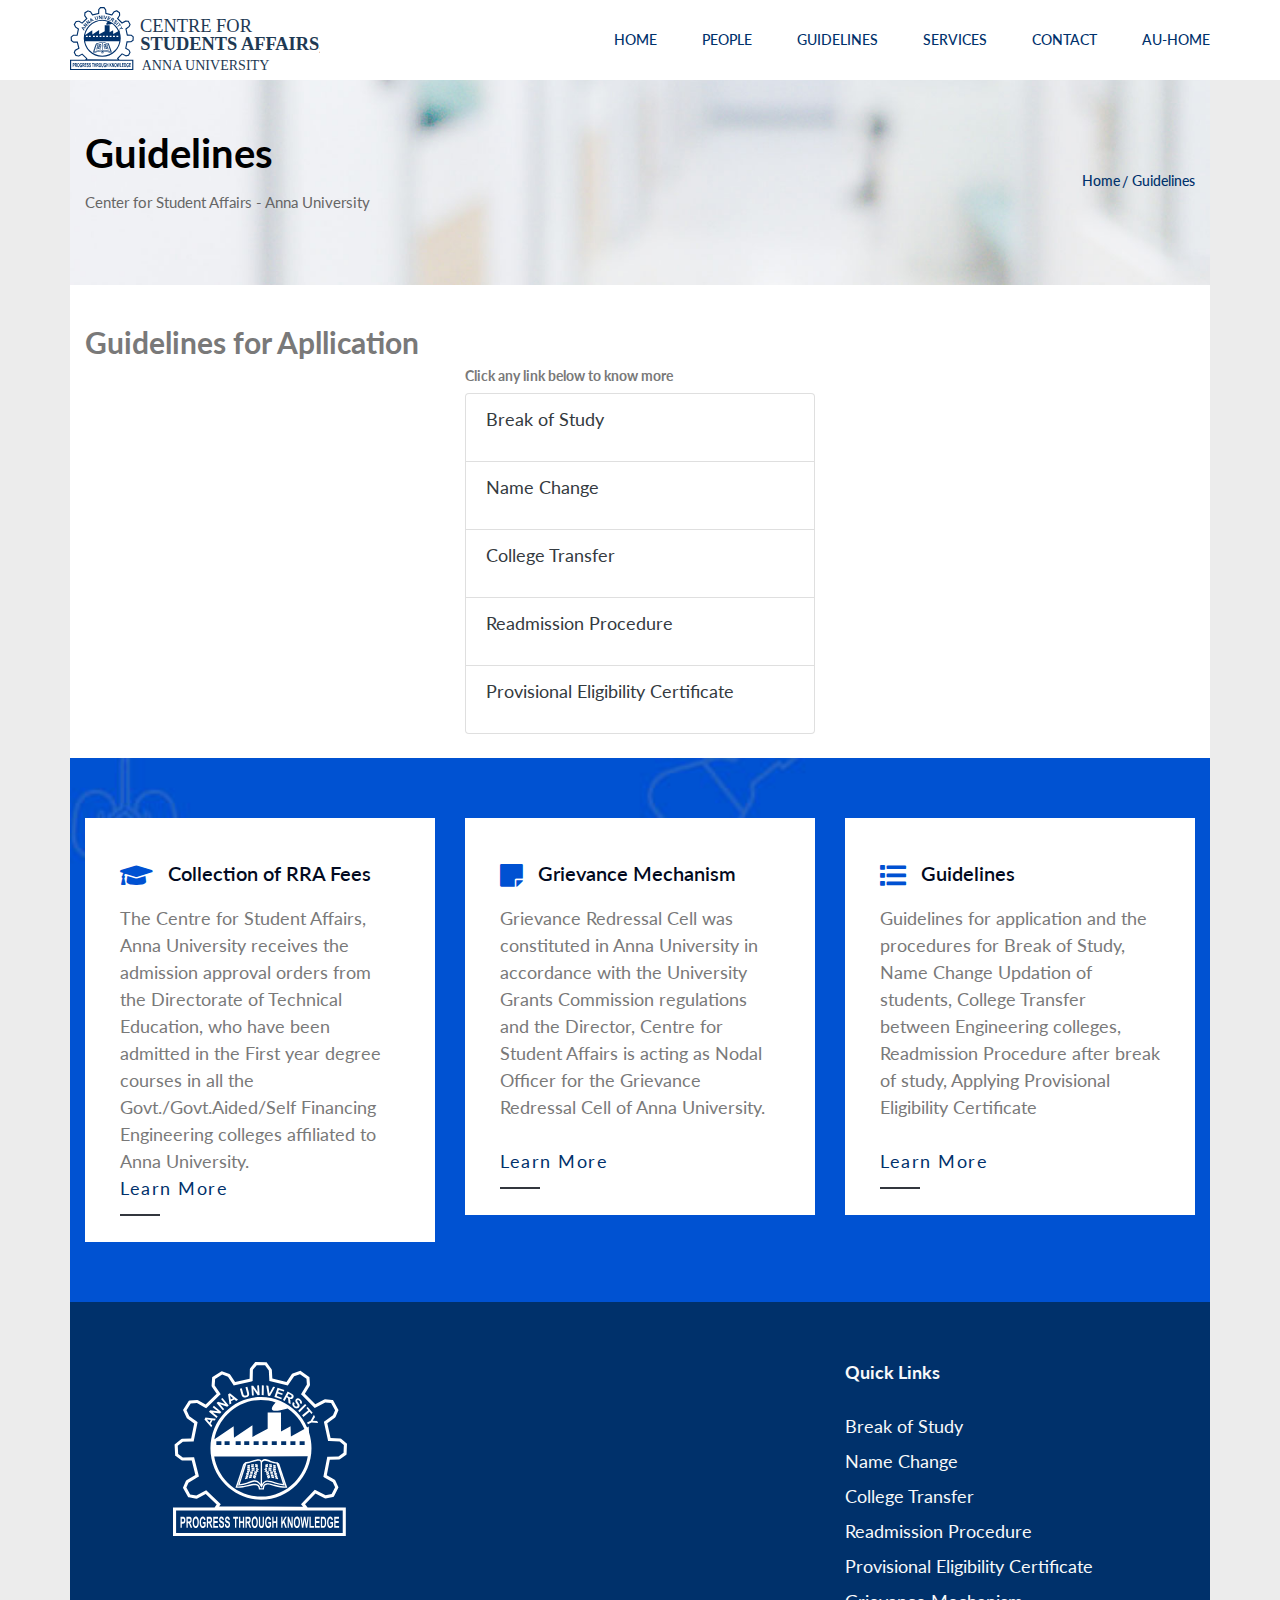
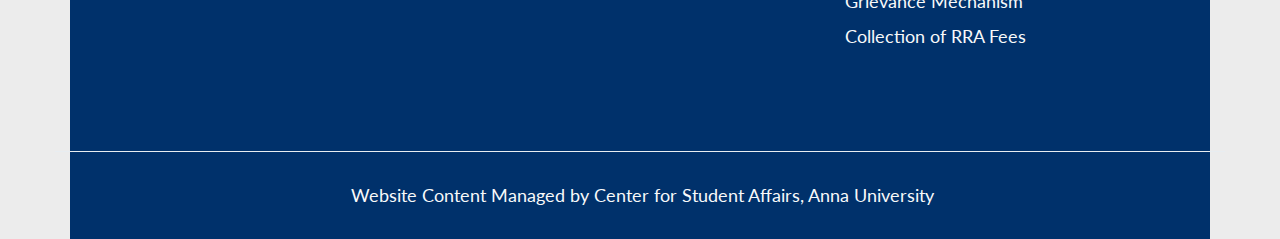
<file: guidelines.html>
<!doctype html>
<html lang="en" class="container boxed">
<head>
    <!-- Required meta tags -->
    <meta charset="utf-8">
    <meta name="viewport" content="width=device-width, initial-scale=1, shrink-to-fit=no">
    <!-- Fav-icon -->
    <link rel="apple-touch-icon" sizes="57x57" href="/assets/images/favicon/apple-icon-57x57.png">
    <link rel="apple-touch-icon" sizes="60x60" href="/assets/images/favicon/apple-icon-60x60.png">
    <link rel="apple-touch-icon" sizes="72x72" href="/assets/images/favicon/apple-icon-72x72.png">
    <link rel="apple-touch-icon" sizes="76x76" href="/assets/images/favicon/apple-icon-76x76.png">
    <link rel="apple-touch-icon" sizes="114x114" href="/assets/images/favicon/apple-icon-114x114.png">
    <link rel="apple-touch-icon" sizes="120x120" href="/assets/images/favicon/apple-icon-120x120.png">
    <link rel="apple-touch-icon" sizes="144x144" href="/assets/images/favicon/apple-icon-144x144.png">
    <link rel="apple-touch-icon" sizes="152x152" href="/assets/images/favicon/apple-icon-152x152.png">
    <link rel="apple-touch-icon" sizes="180x180" href="/assets/images/favicon/apple-icon-180x180.png">
    <link rel="icon" type="image/png" sizes="192x192"  href="/assets/images/favicon/android-icon-192x192.png">
    <link rel="icon" type="image/png" sizes="32x32" href="/assets/images/favicon/favicon-32x32.png">
    <link rel="icon" type="image/png" sizes="96x96" href="/assets/images/favicon/favicon-96x96.png">
    <link rel="icon" type="image/png" sizes="16x16" href="/assets/images/favicon/favicon-16x16.png">
    <link rel="manifest" href="/manifest.json">
    <meta name="msapplication-TileColor" content="#ffffff">
    <meta name="msapplication-TileImage" content="/ms-icon-144x144.png">
    <meta name="theme-color" content="#ffffff">

    <title>Anna University - Student Affairs</title>

    <meta name="description" content="The Centre for Student Affairs was established during June 2002 with an objective to look into the matters related to the students of all the affiliated self-financing Engineering Colleges.">
    <meta name="keywords" content="anna University, student affairs, chennai, Center for Student Affairs">
    
    <!-- Bootstrap CSS -->
    <link rel="stylesheet" href="/assets/css/bootstrap.css">
    <link rel="stylesheet" href="/assets/css/themify-icons.css">
    <link rel="stylesheet" href="/assets/css/flaticon.css">
    <link rel="stylesheet" href="/assets/vendors/fontawesome/css/all.min.css">
    <link rel="stylesheet" href="/assets/vendors/owl-carousel/owl.carousel.min.css">
    <link rel="stylesheet" href="/assets/vendors/animate-css/animate.css">
    <!-- main css -->
    <link rel="stylesheet" href="/assets/css/style.css">
    <link rel="stylesheet" href="/assets/css/responsive.css">
    <!-- Google Fonts -->
    <link href="https://fonts.googleapis.com/css?family=Lato" rel="stylesheet">
</head>
<body>

    <!--================Header Menu Area =================-->
    <header class="header_area">	
        <div class="main_menu">
            <nav class="navbar navbar-expand-lg navbar-light">
                <div class="container">
                    <!-- Brand and toggle get grouped for better mobile display -->
                    <a class="navbar-brand logo_h" href="/index"><img src="/assets/images/Anna-Univ-new-logo.svg" class="logo-style" alt=""></a>
                    <button class="navbar-toggler" type="button" data-toggle="collapse" data-target="#navbarSupportedContent" aria-controls="navbarSupportedContent" aria-expanded="false" aria-label="Toggle navigation">
                        <span class="icon-bar"></span>
                        <span class="icon-bar"></span>
                        <span class="icon-bar"></span>
                    </button>
                    <!-- Collect the nav links, forms, and other content for toggling -->
                    <div class="collapse navbar-collapse offset" id="navbarSupportedContent">
                        <ul class="nav navbar-nav menu_nav ml-auto">
                            <li class="nav-item"><a class="nav-link" href="/index">Home</a></li> 
                            <li class="nav-item submenu dropdown">
                                <a href="#" class="nav-link dropdown-toggle" data-toggle="dropdown" role="button" aria-haspopup="true" aria-expanded="false">People</a>
                                <ul class="dropdown-menu">
                                    <li class="nav-item"><a class="nav-link" href="/director-student-affair">Director</a></li>
                                    <li class="nav-item"><a class="nav-link" href="/deputy-director-student-affair">Deputy Director</a></li>
                                    <li class="nav-item"><a class="nav-link" href="/staffs">Staffs</a></li>
                                </ul>
                            </li>
                            <li class="nav-item submenu dropdown">
                                <a href="/guidelines" class="nav-link dropdown-toggle" data-toggle="dropdown" role="button" aria-haspopup="true" aria-expanded="false">Guidelines</a>
                                <ul class="dropdown-menu">
                                    <li class="nav-item"><a class="nav-link" href="/break-of-study">Break of Study</a></li>
                                    <li class="nav-item"><a class="nav-link" href="/name-change">Name Change</a></li>
                                    <li class="nav-item"><a class="nav-link" href="/college-transfer">College Transfer</a></li>
                                    <li class="nav-item"><a class="nav-link" href="/readmission-procedure">Readmission Procedure</a></li>
                                    <li class="nav-item"><a class="nav-link" href="/provisional-eligibility-certificate">Provisional Eligibility Certificate</a></li>
                                </ul>
                            </li>
                            <li class="nav-item submenu dropdown">
                                <a href="#" class="nav-link dropdown-toggle" data-toggle="dropdown" role="button" aria-haspopup="true" aria-expanded="false">Services</a>
                                <ul class="dropdown-menu">
                                    <li class="nav-item"><a class="nav-link" href="/grievance-redressal-mechanism">Grievance Mechanism</a></li>
                                    <li class="nav-item"><a class="nav-link" href="/collection-rra-fees">Collection of RRA Fees</a></li>
                                </ul>
                            </li> 
                            <li class="nav-item"><a class="nav-link" href="/contact-us">Contact</a></li>
                            <li class="nav-item"><a class="nav-link" href="https://www.annauniv.edu/">AU-Home</a></li>
                        </ul>
                    </div>
                </div>
            </nav>
        </div>
    </header>
    <!--================Header Menu Area =================-->
    <!--================Home Banner Area =================-->
<section class="banner_area">
  <div class="banner_inner d-flex align-items-center">
    <div class="container">
      <div class="banner_content d-md-flex justify-content-between align-items-center">
        <div class="mb-3 mb-md-0">
          <h2>Guidelines</h2>
          <p>Center for Student Affairs - Anna University</p>
        </div>
        <div class="page_link">
          <a href="/index">Home</a>
          <a href="#">Guidelines</a>
        </div>
      </div>
    </div>
  </div>
</section>
<!--================End Home Banner Area =================-->

<div class="container pt-4 pb-4">
  	<h2>Guidelines for Apllication</h2>
  <div class="row">
    <div class="col-lg-4"></div>
    <div class="col-lg-4">
      <h6>Click any link below to know more</h6>
      <ul class="list-group">
        <li class="list-group-item"><a href="break-of-study"><p class="text-dark">Break of Study</p></a></li>
        <li class="list-group-item"><a href="/name-change"><p class="text-dark">Name Change</p></a></li>
        <li class="list-group-item"><a href="/college-transfer"><p class="text-dark">College Transfer</p></a></li>
        <li class="list-group-item"><a href="/readmission-procedure"><p class="text-dark">Readmission Procedure</p></a></li>
        <li class="list-group-item"><a href="/provisional-eligibility-certificate"><p class="text-dark">Provisional Eligibility Certificate</p></a></li>
      </ul>
    </div>
    <div class="col-lg-4"></div>
  </div>
</div>

<!--================ Feature section start =================-->
<section class="feature-section">
    <div class="container">
        <div class="row">
            <div class="col-md-4">
                <div class="card card-feature text-center text-lg-left">
                    <h3 class="card-feature__title"><span class="card-feature__icon">
                        <i class="fa fa-graduation-cap banner-icon-size"></i>
                    </span>Collection of RRA Fees</h3>
                    <p class="card-feature__subtitle">The Centre for Student Affairs, Anna University receives the admission approval orders from the Directorate of Technical Education, who have been admitted in the First year degree courses in all the Govt./Govt.Aided/Self Financing Engineering colleges affiliated to Anna University.</p>
                    <a class="card-service__link" href="/collection-rra-fees">Learn More</a>
                </div>
            </div>
            <div class="col-md-4">
                <div class="card card-feature text-center text-lg-left">
                    <h3 class="card-feature__title"><span class="card-feature__icon">
                        <i class="fa fa-sticky-note banner-icon-size"></i>
                    </span>Grievance Mechanism</h3>
                    <p class="card-feature__subtitle">Grievance Redressal Cell was constituted in Anna University in accordance with the University Grants Commission regulations and the Director, Centre for Student Affairs is acting as Nodal Officer for the Grievance Redressal Cell of Anna University.</p>
                    <br />
                    <a class="card-service__link" href="/grievance-redressal-mechanism">Learn More</a>
                </div>
            </div>
            <div class="col-md-4">
                <div class="card card-feature text-center text-lg-left">
                    <h3 class="card-feature__title"><span class="card-feature__icon">
                        <i class="fa fa-list banner-icon-size"></i>
                    </span>Guidelines</h3>
                    <p class="card-feature__subtitle">Guidelines for application and the procedures for Break of Study, Name Change Updation of students, College Transfer between Engineering colleges, Readmission Procedure after break of study, Applying Provisional Eligibility Certificate</p>
                    <br />
                    <a class="card-service__link" href="/guidelines">Learn More</a>
                </div>
            </div>
        </div>
    </div>
</section>
<!--================ Feature section end =================-->

        <!-- start footer Area -->
    <footer class="footer-area area-padding-top bg-footer-color">
        <div class="container">
            <div class="row">
                <div class="col-lg-4 col-sm-6 single-footer-widget">
                    <ul class="footer-logo-style">
                        <li class="footer-logo"><a href="/index"><img src="/assets/images/anna-university-logo.svg"></a></li>
                    </ul>
                </div>
                <div class="col-lg-4 col-sm-6 single-footer-widget">
                </div>
                <div class="col-lg-4 col-sm-6 single-footer-widget">
                    <h4 class="text-light">Quick Links</h4>
                    <ul>
                        <li><a href="/break-of-study" class="text-light">Break of Study</a></li>
                        <li><a href="/name-change" class="text-light">Name Change</a></li>
                        <li><a href="/college-transfer" class="text-light">College Transfer</a></li>
                        <li><a href="/readmission-procedure" class="text-light">Readmission Procedure</a></li>
                        <li><a href="/provisional-eligibility-certificate" class="text-light">Provisional Eligibility Certificate</a></li>
                        <li><a href="/grievance-redressal-mechanism" class="text-light">Grievance Mechanism</a></li>
                        <li><a href="/collection-rra-fees" class="text-light">Collection of RRA Fees</a></li>
                    </ul>
                </div>
            </div>
        </div>
        <div class="row footer-bottom d-flex justify-content-between pl-1">
            <p class="col-lg-12 col-sm-12 footer-text m-0 text-light text-center">
                Website Content Managed by Center for Student Affairs, Anna University 
            </p>
        </div>
    </div>
</footer>
<!-- End footer Area -->






<!-- Optional JavaScript -->
<!-- jQuery first, then Popper.js, then Bootstrap JS -->
<script src="/assets/js/jquery-2.2.4.min.js"></script>
<script src="/assets/js/popper.js"></script>
<script src="/assets/js/bootstrap.min.js"></script>
<script src="/assets/js/stellar.js"></script>
<script src="/assets/vendors/owl-carousel/owl.carousel.min.js"></script>
<script src="/assets/js/jquery.ajaxchimp.min.js"></script>
<script src="/assets/js/waypoints.min.js"></script>
<script src="/assets/js/mail-script.js"></script>
<script src="/assets/js/contact.js"></script>
<script src="/assets/js/jquery.form.js"></script>
<script src="/assets/js/jquery.validate.min.js"></script>
<script src="/assets/js/mail-script.js"></script>
<script src="/assets/js/theme.js"></script>
</body>
</html>
</file>
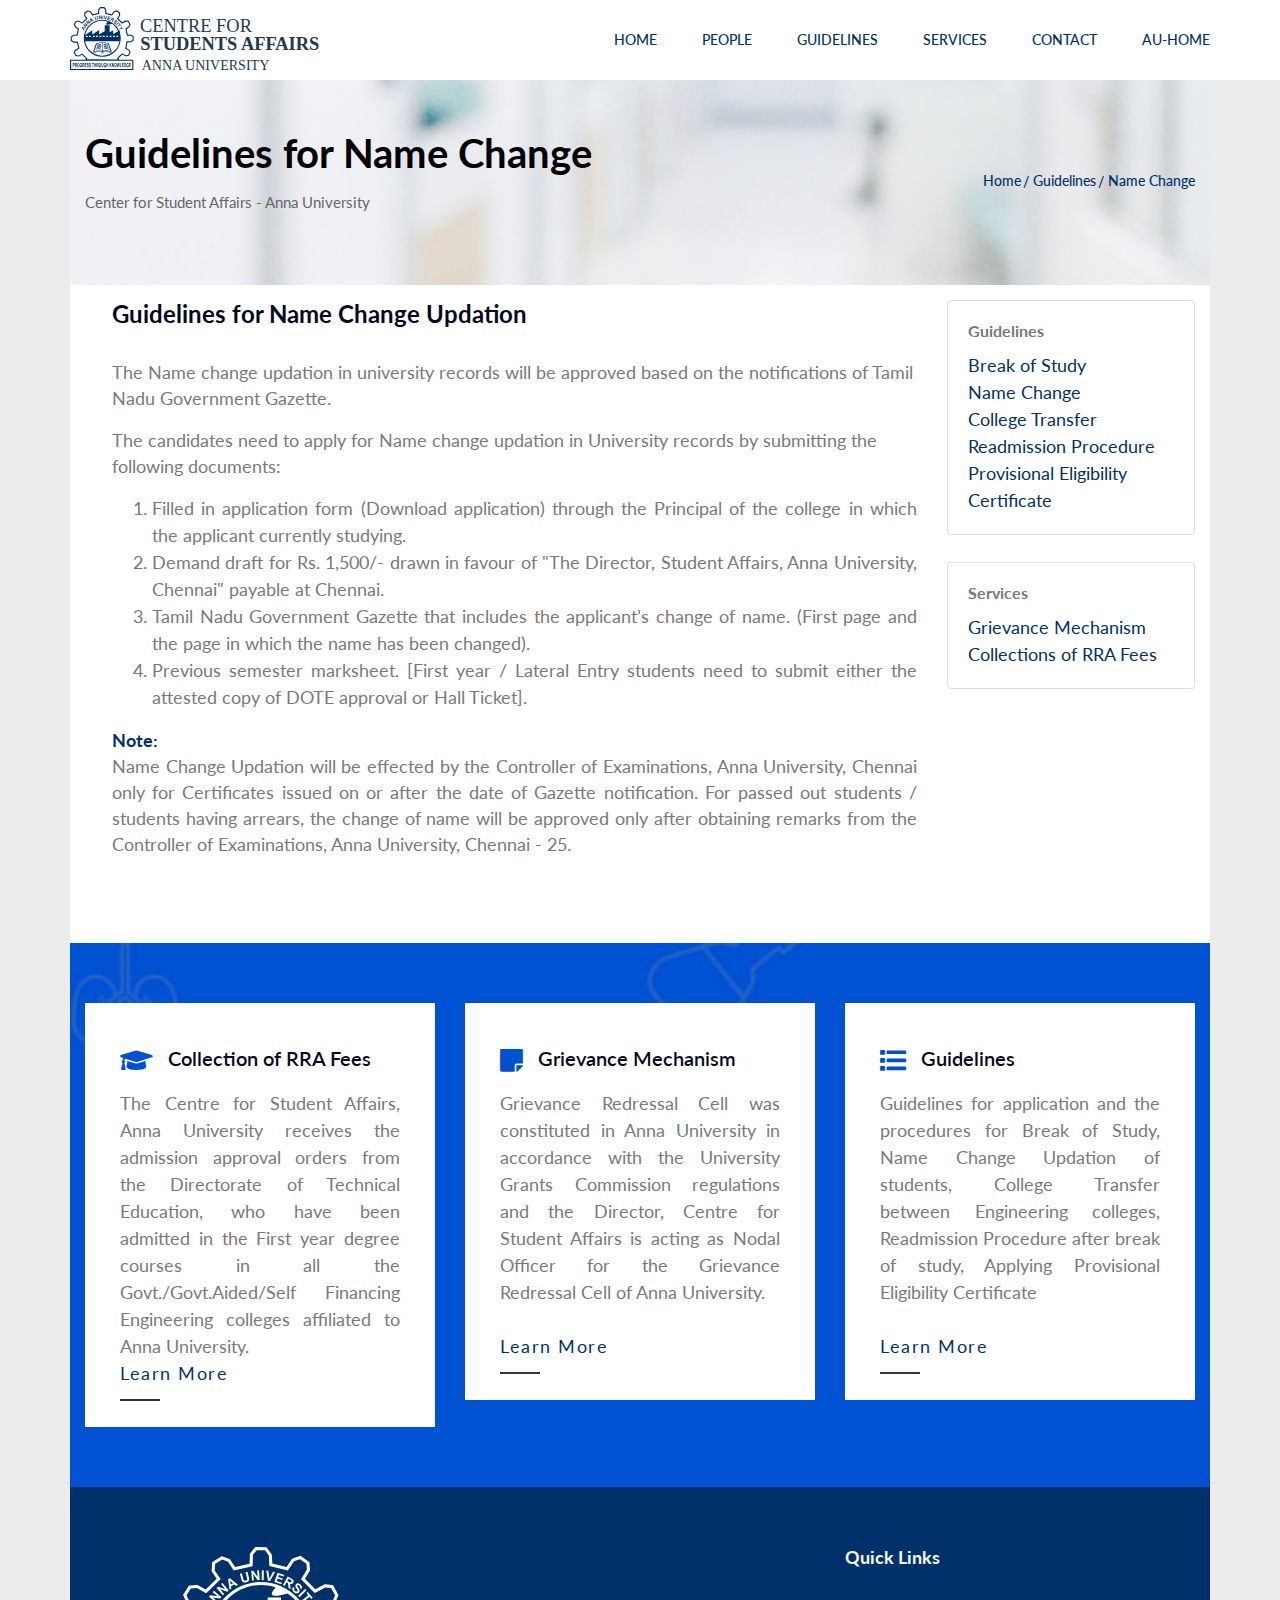
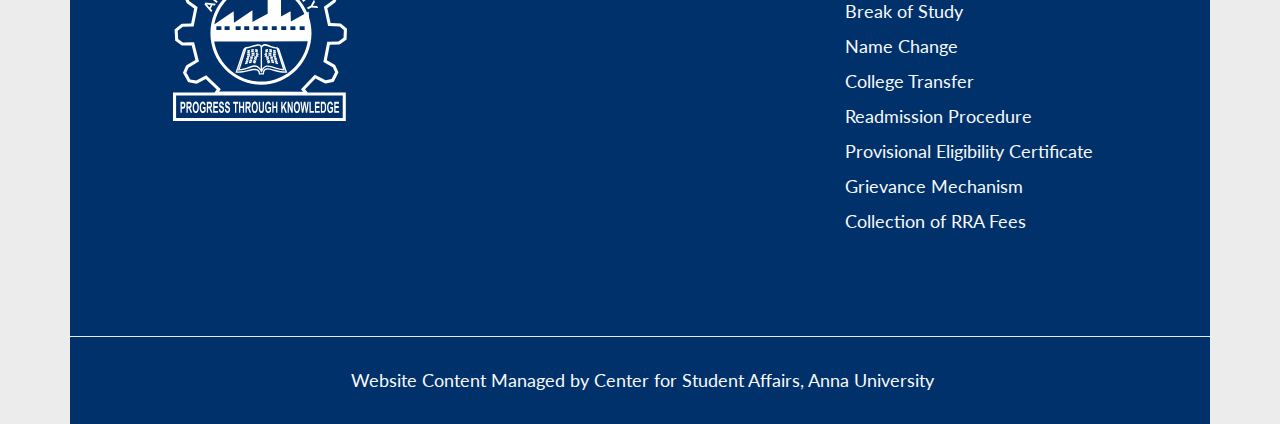
<file: name-change.html>
<!doctype html>
<html lang="en" class="container boxed">
<head>
    <!-- Required meta tags -->
    <meta charset="utf-8">
    <meta name="viewport" content="width=device-width, initial-scale=1, shrink-to-fit=no">
    <!-- Fav-icon -->
    <link rel="apple-touch-icon" sizes="57x57" href="/assets/images/favicon/apple-icon-57x57.png">
    <link rel="apple-touch-icon" sizes="60x60" href="/assets/images/favicon/apple-icon-60x60.png">
    <link rel="apple-touch-icon" sizes="72x72" href="/assets/images/favicon/apple-icon-72x72.png">
    <link rel="apple-touch-icon" sizes="76x76" href="/assets/images/favicon/apple-icon-76x76.png">
    <link rel="apple-touch-icon" sizes="114x114" href="/assets/images/favicon/apple-icon-114x114.png">
    <link rel="apple-touch-icon" sizes="120x120" href="/assets/images/favicon/apple-icon-120x120.png">
    <link rel="apple-touch-icon" sizes="144x144" href="/assets/images/favicon/apple-icon-144x144.png">
    <link rel="apple-touch-icon" sizes="152x152" href="/assets/images/favicon/apple-icon-152x152.png">
    <link rel="apple-touch-icon" sizes="180x180" href="/assets/images/favicon/apple-icon-180x180.png">
    <link rel="icon" type="image/png" sizes="192x192"  href="/assets/images/favicon/android-icon-192x192.png">
    <link rel="icon" type="image/png" sizes="32x32" href="/assets/images/favicon/favicon-32x32.png">
    <link rel="icon" type="image/png" sizes="96x96" href="/assets/images/favicon/favicon-96x96.png">
    <link rel="icon" type="image/png" sizes="16x16" href="/assets/images/favicon/favicon-16x16.png">
    <link rel="manifest" href="/manifest.json">
    <meta name="msapplication-TileColor" content="#ffffff">
    <meta name="msapplication-TileImage" content="/ms-icon-144x144.png">
    <meta name="theme-color" content="#ffffff">

    <title>Anna University - Student Affairs</title>

    <meta name="description" content="The Centre for Student Affairs was established during June 2002 with an objective to look into the matters related to the students of all the affiliated self-financing Engineering Colleges.">
    <meta name="keywords" content="anna University, student affairs, chennai, Center for Student Affairs">
    
    <!-- Bootstrap CSS -->
    <link rel="stylesheet" href="/assets/css/bootstrap.css">
    <link rel="stylesheet" href="/assets/css/themify-icons.css">
    <link rel="stylesheet" href="/assets/css/flaticon.css">
    <link rel="stylesheet" href="/assets/vendors/fontawesome/css/all.min.css">
    <link rel="stylesheet" href="/assets/vendors/owl-carousel/owl.carousel.min.css">
    <link rel="stylesheet" href="/assets/vendors/animate-css/animate.css">
    <!-- main css -->
    <link rel="stylesheet" href="/assets/css/style.css">
    <link rel="stylesheet" href="/assets/css/responsive.css">
    <!-- Google Fonts -->
    <link href="https://fonts.googleapis.com/css?family=Lato" rel="stylesheet">
</head>
<body>

    <!--================Header Menu Area =================-->
    <header class="header_area">	
        <div class="main_menu">
            <nav class="navbar navbar-expand-lg navbar-light">
                <div class="container">
                    <!-- Brand and toggle get grouped for better mobile display -->
                    <a class="navbar-brand logo_h" href="/index"><img src="/assets/images/Anna-Univ-new-logo.svg" class="logo-style" alt=""></a>
                    <button class="navbar-toggler" type="button" data-toggle="collapse" data-target="#navbarSupportedContent" aria-controls="navbarSupportedContent" aria-expanded="false" aria-label="Toggle navigation">
                        <span class="icon-bar"></span>
                        <span class="icon-bar"></span>
                        <span class="icon-bar"></span>
                    </button>
                    <!-- Collect the nav links, forms, and other content for toggling -->
                    <div class="collapse navbar-collapse offset" id="navbarSupportedContent">
                        <ul class="nav navbar-nav menu_nav ml-auto">
                            <li class="nav-item"><a class="nav-link" href="/index">Home</a></li> 
                            <li class="nav-item submenu dropdown">
                                <a href="#" class="nav-link dropdown-toggle" data-toggle="dropdown" role="button" aria-haspopup="true" aria-expanded="false">People</a>
                                <ul class="dropdown-menu">
                                    <li class="nav-item"><a class="nav-link" href="/director-student-affair">Director</a></li>
                                    <li class="nav-item"><a class="nav-link" href="/deputy-director-student-affair">Deputy Director</a></li>
                                    <li class="nav-item"><a class="nav-link" href="/staffs">Staffs</a></li>
                                </ul>
                            </li>
                            <li class="nav-item submenu dropdown">
                                <a href="/guidelines" class="nav-link dropdown-toggle" data-toggle="dropdown" role="button" aria-haspopup="true" aria-expanded="false">Guidelines</a>
                                <ul class="dropdown-menu">
                                    <li class="nav-item"><a class="nav-link" href="/break-of-study">Break of Study</a></li>
                                    <li class="nav-item"><a class="nav-link" href="/name-change">Name Change</a></li>
                                    <li class="nav-item"><a class="nav-link" href="/college-transfer">College Transfer</a></li>
                                    <li class="nav-item"><a class="nav-link" href="/readmission-procedure">Readmission Procedure</a></li>
                                    <li class="nav-item"><a class="nav-link" href="/provisional-eligibility-certificate">Provisional Eligibility Certificate</a></li>
                                </ul>
                            </li>
                            <li class="nav-item submenu dropdown">
                                <a href="#" class="nav-link dropdown-toggle" data-toggle="dropdown" role="button" aria-haspopup="true" aria-expanded="false">Services</a>
                                <ul class="dropdown-menu">
                                    <li class="nav-item"><a class="nav-link" href="/grievance-redressal-mechanism">Grievance Mechanism</a></li>
                                    <li class="nav-item"><a class="nav-link" href="/collection-rra-fees">Collection of RRA Fees</a></li>
                                </ul>
                            </li> 
                            <li class="nav-item"><a class="nav-link" href="/contact-us">Contact</a></li>
                            <li class="nav-item"><a class="nav-link" href="https://www.annauniv.edu/">AU-Home</a></li>
                        </ul>
                    </div>
                </div>
            </nav>
        </div>
    </header>
    <!--================Header Menu Area =================-->
    <!--================Home Banner Area =================-->
<section class="banner_area">
  <div class="banner_inner d-flex align-items-center">
    <div class="container">
      <div class="banner_content d-md-flex justify-content-between align-items-center">
        <div class="mb-3 mb-md-0">
          <h2>Guidelines for Name Change</h2>
          <p>Center for Student Affairs - Anna University</p>
        </div>
        <div class="page_link">
          <a href="/index">Home</a>
          <a href="#">Guidelines</a>
          <a href="/name-change">Name Change</a>
        </div>
      </div>
    </div>
  </div>
</section>
<!--================End Home Banner Area =================-->
<section class="sample-text-area">
    <div class="container">
        <div class="row">
            <div class="col-lg-9">
                <h3 class="text-heading title_color">Guidelines for Name Change Updation</h3>
                <p>
                    The Name change updation in university records will be approved based on the notifications of Tamil Nadu Government Gazette. 
                </p>
                <p>
                    The candidates need to apply for Name change updation  in University records by submitting the following documents:
                </p>
                <ol class="text-justify">
                    <li>
                        Filled in application form (Download application) through the Principal of the college in which the applicant currently studying.
                    </li>
                    <li>
                        Demand draft for Rs. 1,500/- drawn in favour of "The Director, Student Affairs, Anna University, Chennai" payable at Chennai.
                    </li>
                    <li>
                        Tamil Nadu Government Gazette that includes the applicant’s change of name. (First page and the page in which the name has been changed).
                    </li>
                    <li>
                        Previous semester marksheet. [First year / Lateral Entry students need to submit either the attested copy of DOTE approval or Hall Ticket].
                    </li>
                </ol>
                <p class="text-justify">
                    <b>Note:</b><br />
                    Name Change Updation will be effected by the Controller of Examinations, Anna University, Chennai only for Certificates issued on or after the date of Gazette notification. For passed out students / students having arrears, the change of name will be approved only after obtaining remarks from the Controller of Examinations, Anna University, Chennai - 25.
                </p>
            </div>
            <div class="col-lg-3">
                <div class="card">
                  <div class="card-body">
                    <h5 class="card-title">Guidelines</h5>
                    <a href="/break-of-study" class="card-link">Break of Study</a><br />
                    <a href="/name-change" class="card-link">Name Change</a><br />
                    <a href="/college-transfer" class="card-link">College Transfer</a><br />
                    <a href="/readmission-procedure" class="card-link">Readmission Procedure</a><br /><a href="/provisional-eligibility-certificate" class="card-link">Provisional Eligibility Certificate</a>
                  </div>
                </div>
                <br />
                <div class="card">
                  <div class="card-body">
                    <h5 class="card-title">Services</h5>
                    <a href="/grievance-redressal-mechanism" class="card-link">Grievance Mechanism</a><br />
                    <a href="/collection-rra-fees" class="card-link">Collections of RRA Fees</a>
                  </div>
                </div>
            </div>
        </div>
    </div>
</section>

<!--================ Feature section start =================-->
<section class="feature-section">
    <div class="container">
        <div class="row">
            <div class="col-md-4">
                <div class="card card-feature text-center text-lg-left">
                    <h3 class="card-feature__title"><span class="card-feature__icon">
                        <i class="fa fa-graduation-cap banner-icon-size"></i>
                    </span>Collection of RRA Fees</h3>
                    <p class="card-feature__subtitle text-justify">The Centre for Student Affairs, Anna University receives the admission approval orders from the Directorate of Technical Education, who have been admitted in the First year degree courses in all the Govt./Govt.Aided/Self Financing Engineering colleges affiliated to Anna University.</p>
                    <a class="card-service__link" href="/collection-rra-fees">Learn More</a>
                </div>
            </div>
            <div class="col-md-4">
                <div class="card card-feature text-center text-lg-left">
                    <h3 class="card-feature__title"><span class="card-feature__icon">
                        <i class="fa fa-sticky-note banner-icon-size"></i>
                    </span>Grievance Mechanism</h3>
                    <p class="card-feature__subtitle text-justify">Grievance Redressal Cell was constituted in Anna University in accordance with the University Grants Commission regulations and the Director, Centre for Student Affairs is acting as Nodal Officer for the Grievance Redressal Cell of Anna University.</p>
                    <br />
                    <a class="card-service__link" href="/grievance-redressal-mechanism">Learn More</a>
                </div>
            </div>
            <div class="col-md-4">
                <div class="card card-feature text-center text-lg-left">
                    <h3 class="card-feature__title"><span class="card-feature__icon">
                        <i class="fa fa-list banner-icon-size"></i>
                    </span>Guidelines</h3>
                    <p class="card-feature__subtitle text-justify">Guidelines for application and the procedures for Break of Study, Name Change Updation of students, College Transfer between Engineering colleges, Readmission Procedure after break of study, Applying Provisional Eligibility Certificate</p>
                    <br />
                    <a class="card-service__link" href="/guidelines">Learn More</a>
                </div>
            </div>
        </div>
    </div>
</section>
<!--================ Feature section end =================-->

        <!-- start footer Area -->
    <footer class="footer-area area-padding-top bg-footer-color">
        <div class="container">
            <div class="row">
                <div class="col-lg-4 col-sm-6 single-footer-widget">
                    <ul class="footer-logo-style">
                        <li class="footer-logo"><a href="/index"><img src="/assets/images/anna-university-logo.svg"></a></li>
                    </ul>
                </div>
                <div class="col-lg-4 col-sm-6 single-footer-widget">
                </div>
                <div class="col-lg-4 col-sm-6 single-footer-widget">
                    <h4 class="text-light">Quick Links</h4>
                    <ul>
                        <li><a href="/break-of-study" class="text-light">Break of Study</a></li>
                        <li><a href="/name-change" class="text-light">Name Change</a></li>
                        <li><a href="/college-transfer" class="text-light">College Transfer</a></li>
                        <li><a href="/readmission-procedure" class="text-light">Readmission Procedure</a></li>
                        <li><a href="/provisional-eligibility-certificate" class="text-light">Provisional Eligibility Certificate</a></li>
                        <li><a href="/grievance-redressal-mechanism" class="text-light">Grievance Mechanism</a></li>
                        <li><a href="/collection-rra-fees" class="text-light">Collection of RRA Fees</a></li>
                    </ul>
                </div>
            </div>
        </div>
        <div class="row footer-bottom d-flex justify-content-between pl-1">
            <p class="col-lg-12 col-sm-12 footer-text m-0 text-light text-center">
                Website Content Managed by Center for Student Affairs, Anna University 
            </p>
        </div>
    </div>
</footer>
<!-- End footer Area -->






<!-- Optional JavaScript -->
<!-- jQuery first, then Popper.js, then Bootstrap JS -->
<script src="/assets/js/jquery-2.2.4.min.js"></script>
<script src="/assets/js/popper.js"></script>
<script src="/assets/js/bootstrap.min.js"></script>
<script src="/assets/js/stellar.js"></script>
<script src="/assets/vendors/owl-carousel/owl.carousel.min.js"></script>
<script src="/assets/js/jquery.ajaxchimp.min.js"></script>
<script src="/assets/js/waypoints.min.js"></script>
<script src="/assets/js/mail-script.js"></script>
<script src="/assets/js/contact.js"></script>
<script src="/assets/js/jquery.form.js"></script>
<script src="/assets/js/jquery.validate.min.js"></script>
<script src="/assets/js/mail-script.js"></script>
<script src="/assets/js/theme.js"></script>
</body>
</html>
</file>
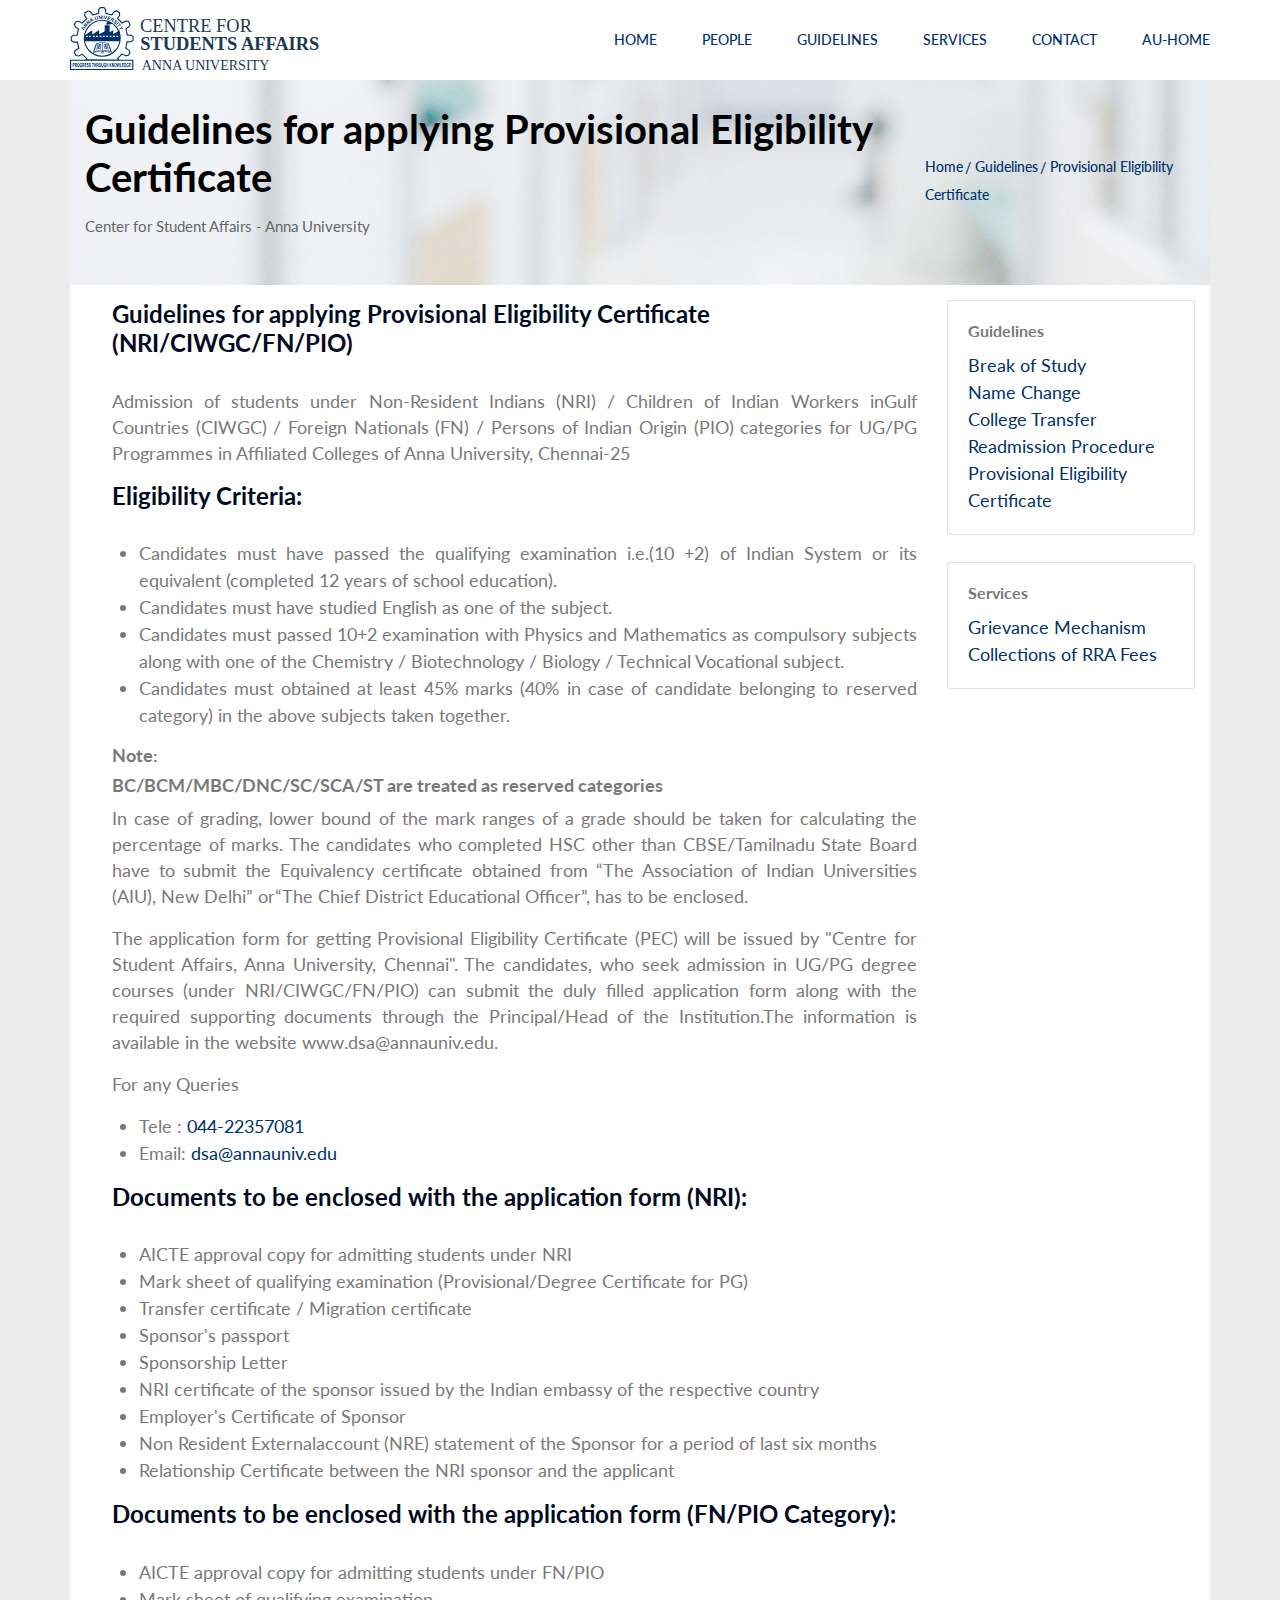
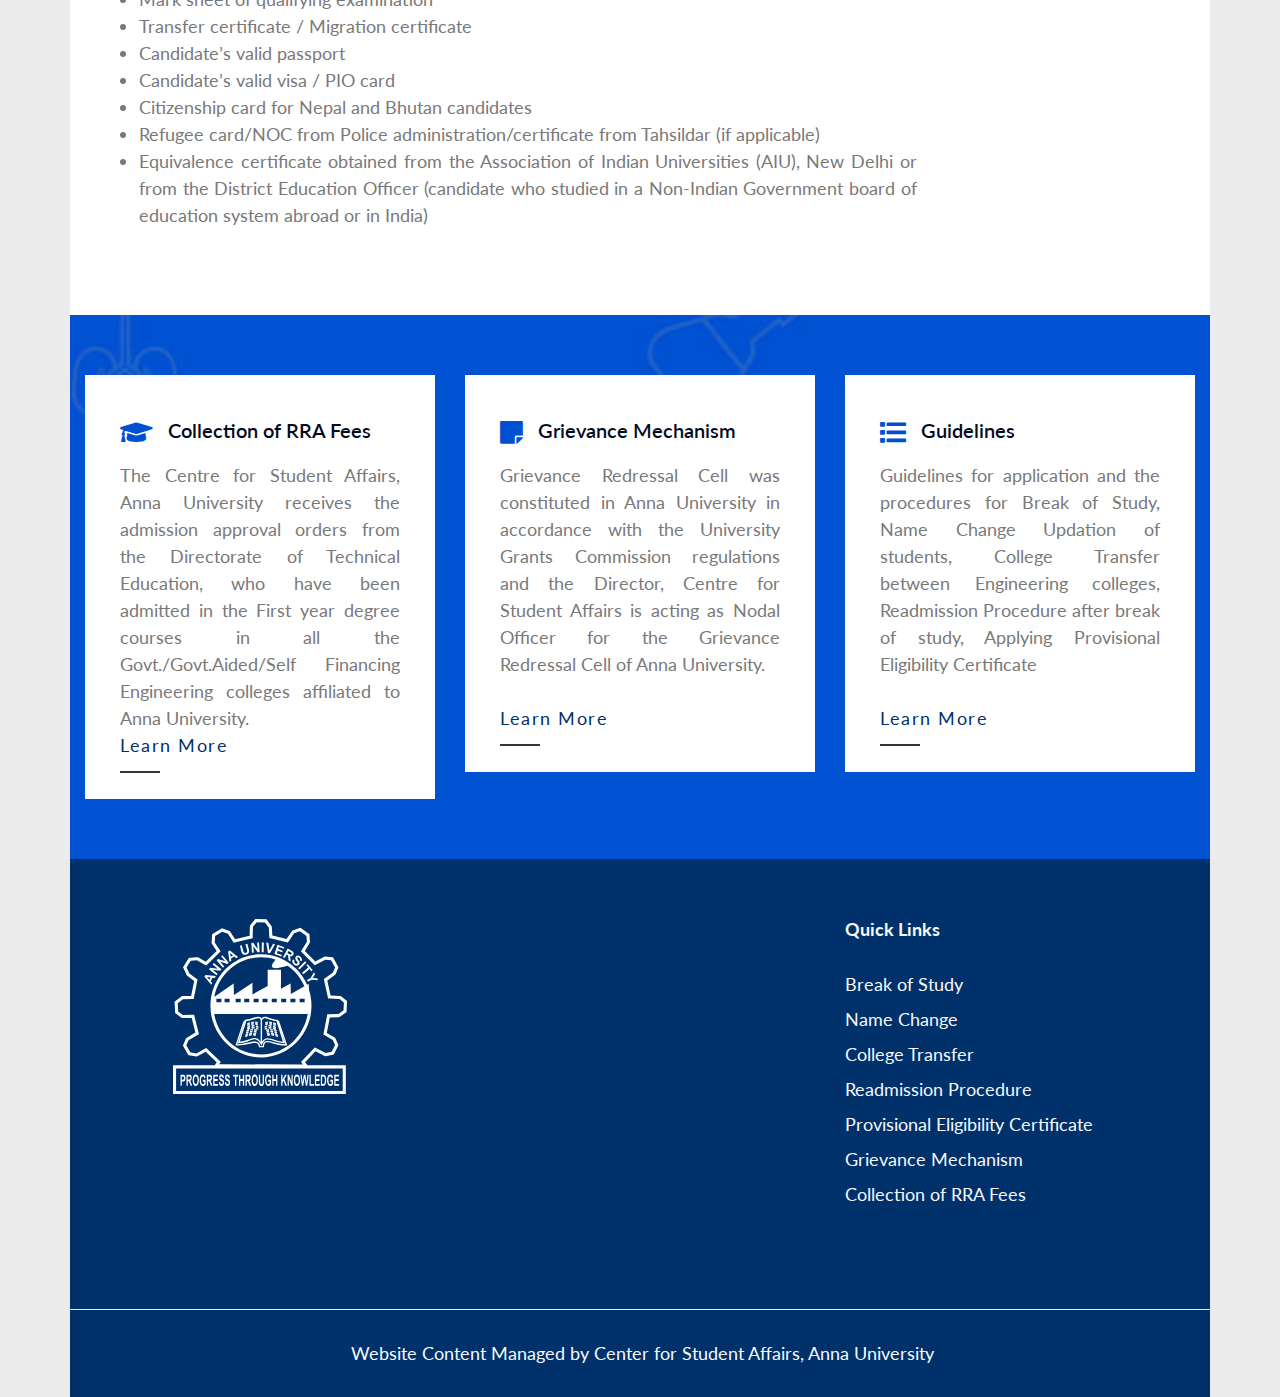
<file: provisional-eligibility-certificate.html>
<!doctype html>
<html lang="en" class="container boxed">
<head>
    <!-- Required meta tags -->
    <meta charset="utf-8">
    <meta name="viewport" content="width=device-width, initial-scale=1, shrink-to-fit=no">
    <!-- Fav-icon -->
    <link rel="apple-touch-icon" sizes="57x57" href="/assets/images/favicon/apple-icon-57x57.png">
    <link rel="apple-touch-icon" sizes="60x60" href="/assets/images/favicon/apple-icon-60x60.png">
    <link rel="apple-touch-icon" sizes="72x72" href="/assets/images/favicon/apple-icon-72x72.png">
    <link rel="apple-touch-icon" sizes="76x76" href="/assets/images/favicon/apple-icon-76x76.png">
    <link rel="apple-touch-icon" sizes="114x114" href="/assets/images/favicon/apple-icon-114x114.png">
    <link rel="apple-touch-icon" sizes="120x120" href="/assets/images/favicon/apple-icon-120x120.png">
    <link rel="apple-touch-icon" sizes="144x144" href="/assets/images/favicon/apple-icon-144x144.png">
    <link rel="apple-touch-icon" sizes="152x152" href="/assets/images/favicon/apple-icon-152x152.png">
    <link rel="apple-touch-icon" sizes="180x180" href="/assets/images/favicon/apple-icon-180x180.png">
    <link rel="icon" type="image/png" sizes="192x192"  href="/assets/images/favicon/android-icon-192x192.png">
    <link rel="icon" type="image/png" sizes="32x32" href="/assets/images/favicon/favicon-32x32.png">
    <link rel="icon" type="image/png" sizes="96x96" href="/assets/images/favicon/favicon-96x96.png">
    <link rel="icon" type="image/png" sizes="16x16" href="/assets/images/favicon/favicon-16x16.png">
    <link rel="manifest" href="/manifest.json">
    <meta name="msapplication-TileColor" content="#ffffff">
    <meta name="msapplication-TileImage" content="/ms-icon-144x144.png">
    <meta name="theme-color" content="#ffffff">

    <title>Anna University - Student Affairs</title>

    <meta name="description" content="The Centre for Student Affairs was established during June 2002 with an objective to look into the matters related to the students of all the affiliated self-financing Engineering Colleges.">
    <meta name="keywords" content="anna University, student affairs, chennai, Center for Student Affairs">
    
    <!-- Bootstrap CSS -->
    <link rel="stylesheet" href="/assets/css/bootstrap.css">
    <link rel="stylesheet" href="/assets/css/themify-icons.css">
    <link rel="stylesheet" href="/assets/css/flaticon.css">
    <link rel="stylesheet" href="/assets/vendors/fontawesome/css/all.min.css">
    <link rel="stylesheet" href="/assets/vendors/owl-carousel/owl.carousel.min.css">
    <link rel="stylesheet" href="/assets/vendors/animate-css/animate.css">
    <!-- main css -->
    <link rel="stylesheet" href="/assets/css/style.css">
    <link rel="stylesheet" href="/assets/css/responsive.css">
    <!-- Google Fonts -->
    <link href="https://fonts.googleapis.com/css?family=Lato" rel="stylesheet">
</head>
<body>

    <!--================Header Menu Area =================-->
    <header class="header_area">	
        <div class="main_menu">
            <nav class="navbar navbar-expand-lg navbar-light">
                <div class="container">
                    <!-- Brand and toggle get grouped for better mobile display -->
                    <a class="navbar-brand logo_h" href="/index"><img src="/assets/images/Anna-Univ-new-logo.svg" class="logo-style" alt=""></a>
                    <button class="navbar-toggler" type="button" data-toggle="collapse" data-target="#navbarSupportedContent" aria-controls="navbarSupportedContent" aria-expanded="false" aria-label="Toggle navigation">
                        <span class="icon-bar"></span>
                        <span class="icon-bar"></span>
                        <span class="icon-bar"></span>
                    </button>
                    <!-- Collect the nav links, forms, and other content for toggling -->
                    <div class="collapse navbar-collapse offset" id="navbarSupportedContent">
                        <ul class="nav navbar-nav menu_nav ml-auto">
                            <li class="nav-item"><a class="nav-link" href="/index">Home</a></li> 
                            <li class="nav-item submenu dropdown">
                                <a href="#" class="nav-link dropdown-toggle" data-toggle="dropdown" role="button" aria-haspopup="true" aria-expanded="false">People</a>
                                <ul class="dropdown-menu">
                                    <li class="nav-item"><a class="nav-link" href="/director-student-affair">Director</a></li>
                                    <li class="nav-item"><a class="nav-link" href="/deputy-director-student-affair">Deputy Director</a></li>
                                    <li class="nav-item"><a class="nav-link" href="/staffs">Staffs</a></li>
                                </ul>
                            </li>
                            <li class="nav-item submenu dropdown">
                                <a href="/guidelines" class="nav-link dropdown-toggle" data-toggle="dropdown" role="button" aria-haspopup="true" aria-expanded="false">Guidelines</a>
                                <ul class="dropdown-menu">
                                    <li class="nav-item"><a class="nav-link" href="/break-of-study">Break of Study</a></li>
                                    <li class="nav-item"><a class="nav-link" href="/name-change">Name Change</a></li>
                                    <li class="nav-item"><a class="nav-link" href="/college-transfer">College Transfer</a></li>
                                    <li class="nav-item"><a class="nav-link" href="/readmission-procedure">Readmission Procedure</a></li>
                                    <li class="nav-item"><a class="nav-link" href="/provisional-eligibility-certificate">Provisional Eligibility Certificate</a></li>
                                </ul>
                            </li>
                            <li class="nav-item submenu dropdown">
                                <a href="#" class="nav-link dropdown-toggle" data-toggle="dropdown" role="button" aria-haspopup="true" aria-expanded="false">Services</a>
                                <ul class="dropdown-menu">
                                    <li class="nav-item"><a class="nav-link" href="/grievance-redressal-mechanism">Grievance Mechanism</a></li>
                                    <li class="nav-item"><a class="nav-link" href="/collection-rra-fees">Collection of RRA Fees</a></li>
                                </ul>
                            </li> 
                            <li class="nav-item"><a class="nav-link" href="/contact-us">Contact</a></li>
                            <li class="nav-item"><a class="nav-link" href="https://www.annauniv.edu/">AU-Home</a></li>
                        </ul>
                    </div>
                </div>
            </nav>
        </div>
    </header>
    <!--================Header Menu Area =================-->
    <!--================Home Banner Area =================-->
<section class="banner_area">
  <div class="banner_inner d-flex align-items-center">
    <div class="container">
      <div class="banner_content d-md-flex justify-content-between align-items-center">
        <div class="mb-3 mb-md-0">
          <h2>Guidelines for applying Provisional Eligibility Certificate</h2>
          <p>Center for Student Affairs - Anna University</p>
        </div>
        <div class="page_link">
          <a href="/index">Home</a>
          <a href="#">Guidelines</a>
          <a href="/procedure-eligibility-certificate">Provisional Eligibility Certificate</a>
        </div>
      </div>
    </div>
  </div>
</section>
<!--================End Home Banner Area =================-->

<section class="sample-text-area">
  	<div class="container">
	    <div class="row">
	      	<div class="col-lg-9">
		        <h3 class="text-heading title_color">Guidelines for applying Provisional Eligibility Certificate (NRI/CIWGC/FN/PIO)</h3>
		        <p class="text-justify">Admission of students under Non-Resident Indians (NRI) / Children of Indian Workers inGulf Countries (CIWGC) / Foreign Nationals (FN) / Persons of Indian Origin (PIO) categories for UG/PG Programmes in Affiliated Colleges of Anna University, Chennai-25</p>
		        <h4 class="text-heading title_color">Eligibility Criteria:</h4>
		        <ul class="grievance-list-style text-justify">
		        	<li>
		        		Candidates must have passed the qualifying examination i.e.(10 +2) of Indian System or its equivalent (completed 12 years of school education).
		        	</li>
		        	<li>
		        		Candidates must have studied English as one of the subject.
		        	</li>
		        	<li>
		        		Candidates must passed 10+2 examination with Physics and Mathematics as compulsory subjects along with one of the Chemistry / Biotechnology / Biology / Technical Vocational subject.
		        	</li>
		        	<li>
		        		Candidates must obtained at least 45% marks (40% in case of candidate belonging to reserved category) in the above subjects taken together.
		        	</li>
		        </ul>
		        <h4>Note:</h4>
		        <h4>BC/BCM/MBC/DNC/SC/SCA/ST are treated as reserved categories</h4>
		        <p class="text-justify">In case of grading, lower bound of the mark ranges of a grade should be taken for calculating the percentage of marks. The candidates who completed HSC other than CBSE/Tamilnadu State Board have to submit the Equivalency certificate obtained from “The Association of Indian Universities (AIU), New Delhi” or“The Chief District Educational Officer”, has to be enclosed.</p>
		        <p class="text-justify">The application form for getting Provisional Eligibility Certificate (PEC) will be issued by "Centre for Student Affairs, Anna University, Chennai". The candidates, who seek admission in UG/PG degree courses (under NRI/CIWGC/FN/PIO) can submit the duly filled application form along with the required supporting documents through the Principal/Head of the Institution.The information is available in the website www.dsa@annauniv.edu.</p>
		        <p>For any Queries</p>
		        <ul class="grievance-list-style">
		        	<li>
		        		Tele  : <a href="tel:04422357081">044-22357081</a>
		        	</li>
		        	<li>
		        		Email: <a href="mailto:dsa@annauniv.edu">dsa@annauniv.edu</a>
		        	</li>
		        </ul>
		        <div class="row">
		        	<div class="col-lg-12">
		        		<h4 class="text-heading title_color">Documents to be enclosed with the application form (NRI):</h4>
		        		<ul class="grievance-list-style text-justify">
		        			<li>
		        				AICTE approval copy for admitting students under NRI 
		        			</li>
		        			<li>
		        				Mark sheet of qualifying examination (Provisional/Degree Certificate for PG)
		        			</li>
		        			<li>
		        				Transfer certificate / Migration certificate
		        			</li>
		        			<li>
		        				Sponsor's passport 
		        			</li>
		        			<li>
		        				Sponsorship Letter
		        			</li>
		        			<li>
		        				NRI certificate of the sponsor issued by the Indian embassy of the respective  country
		        			</li>
		        			<li>
		        				Employer's Certificate of Sponsor
		        			</li>
		        			<li>
		        				Non Resident Externalaccount (NRE) statement of the Sponsor for a period of last six months
		        			</li>
		        			<li>
		        				Relationship Certificate between the NRI sponsor and the applicant
		        			</li>
		        		</ul>
		        		<h4 class="text-heading title_color">Documents to be enclosed with the application form (FN/PIO Category):</h4>
		        		<ul class="grievance-list-style text-justify">
		        			<li>
		        				AICTE approval copy for admitting students under FN/PIO 
		        			</li>
		        			<li>
		        				Mark sheet of qualifying examination
		        			</li>
		        			<li>
		        				Transfer certificate / Migration certificate
		        			</li>
		        			<li>
		        				Candidate’s valid passport
		        			</li>
		        			<li>
		        				Candidate’s valid visa / PIO card
		        			</li>
		        			<li>
		        				Citizenship card for Nepal and Bhutan candidates
		        			</li>
		        			<li>
		        				Refugee card/NOC from Police administration/certificate from Tahsildar (if applicable)
		        			</li>
		        			<li>
		        				Equivalence certificate obtained from the Association of Indian Universities (AIU), New Delhi or from the District Education Officer (candidate who studied in a Non-Indian Government board of education system abroad or in India)
		        			</li>
		        		</ul>
		        	</div>
		        </div>
	    	</div>
	    	<div class="col-lg-3">
		        <div class="card">
                  <div class="card-body">
                    <h5 class="card-title">Guidelines</h5>
                    <a href="/break-of-study" class="card-link">Break of Study</a><br />
                    <a href="/name-change" class="card-link">Name Change</a><br />
                    <a href="/college-transfer" class="card-link">College Transfer</a><br />
                    <a href="/readmission-procedure" class="card-link">Readmission Procedure</a><br /><a href="/provisional-eligibility-certificate" class="card-link">Provisional Eligibility Certificate</a>
                  </div>
                </div>
                <br />
                <div class="card">
                  <div class="card-body">
                    <h5 class="card-title">Services</h5>
                    <a href="/grievance-redressal-mechanism" class="card-link">Grievance Mechanism</a><br />
                    <a href="/collection-rra-fees" class="card-link">Collections of RRA Fees</a>
                  </div>
                </div>
		    </div>
		</div>
	</div>
</section>
<!--================ Feature section start =================-->
<section class="feature-section">
    <div class="container">
        <div class="row">
            <div class="col-md-4">
                <div class="card card-feature text-center text-lg-left">
                    <h3 class="card-feature__title"><span class="card-feature__icon">
                        <i class="fa fa-graduation-cap banner-icon-size"></i>
                    </span>Collection of RRA Fees</h3>
                    <p class="card-feature__subtitle text-justify">The Centre for Student Affairs, Anna University receives the admission approval orders from the Directorate of Technical Education, who have been admitted in the First year degree courses in all the Govt./Govt.Aided/Self Financing Engineering colleges affiliated to Anna University.</p>
                    <a class="card-service__link" href="/collection-rra-fees">Learn More</a>
                </div>
            </div>
            <div class="col-md-4">
                <div class="card card-feature text-center text-lg-left">
                    <h3 class="card-feature__title"><span class="card-feature__icon">
                        <i class="fa fa-sticky-note banner-icon-size"></i>
                    </span>Grievance Mechanism</h3>
                    <p class="card-feature__subtitle text-justify">Grievance Redressal Cell was constituted in Anna University in accordance with the University Grants Commission regulations and the Director, Centre for Student Affairs is acting as Nodal Officer for the Grievance Redressal Cell of Anna University.</p>
                    <br />
                    <a class="card-service__link" href="/grievance-redressal-mechanism">Learn More</a>
                </div>
            </div>
            <div class="col-md-4">
                <div class="card card-feature text-center text-lg-left">
                    <h3 class="card-feature__title"><span class="card-feature__icon">
                        <i class="fa fa-list banner-icon-size"></i>
                    </span>Guidelines</h3>
                    <p class="card-feature__subtitle text-justify">Guidelines for application and the procedures for Break of Study, Name Change Updation of students, College Transfer between Engineering colleges, Readmission Procedure after break of study, Applying Provisional Eligibility Certificate</p>
                    <br />
                    <a class="card-service__link" href="/guidelines">Learn More</a>
                </div>
            </div>
        </div>
    </div>
</section>
<!--================ Feature section end =================-->

        <!-- start footer Area -->
    <footer class="footer-area area-padding-top bg-footer-color">
        <div class="container">
            <div class="row">
                <div class="col-lg-4 col-sm-6 single-footer-widget">
                    <ul class="footer-logo-style">
                        <li class="footer-logo"><a href="/index"><img src="/assets/images/anna-university-logo.svg"></a></li>
                    </ul>
                </div>
                <div class="col-lg-4 col-sm-6 single-footer-widget">
                </div>
                <div class="col-lg-4 col-sm-6 single-footer-widget">
                    <h4 class="text-light">Quick Links</h4>
                    <ul>
                        <li><a href="/break-of-study" class="text-light">Break of Study</a></li>
                        <li><a href="/name-change" class="text-light">Name Change</a></li>
                        <li><a href="/college-transfer" class="text-light">College Transfer</a></li>
                        <li><a href="/readmission-procedure" class="text-light">Readmission Procedure</a></li>
                        <li><a href="/provisional-eligibility-certificate" class="text-light">Provisional Eligibility Certificate</a></li>
                        <li><a href="/grievance-redressal-mechanism" class="text-light">Grievance Mechanism</a></li>
                        <li><a href="/collection-rra-fees" class="text-light">Collection of RRA Fees</a></li>
                    </ul>
                </div>
            </div>
        </div>
        <div class="row footer-bottom d-flex justify-content-between pl-1">
            <p class="col-lg-12 col-sm-12 footer-text m-0 text-light text-center">
                Website Content Managed by Center for Student Affairs, Anna University 
            </p>
        </div>
    </div>
</footer>
<!-- End footer Area -->






<!-- Optional JavaScript -->
<!-- jQuery first, then Popper.js, then Bootstrap JS -->
<script src="/assets/js/jquery-2.2.4.min.js"></script>
<script src="/assets/js/popper.js"></script>
<script src="/assets/js/bootstrap.min.js"></script>
<script src="/assets/js/stellar.js"></script>
<script src="/assets/vendors/owl-carousel/owl.carousel.min.js"></script>
<script src="/assets/js/jquery.ajaxchimp.min.js"></script>
<script src="/assets/js/waypoints.min.js"></script>
<script src="/assets/js/mail-script.js"></script>
<script src="/assets/js/contact.js"></script>
<script src="/assets/js/jquery.form.js"></script>
<script src="/assets/js/jquery.validate.min.js"></script>
<script src="/assets/js/mail-script.js"></script>
<script src="/assets/js/theme.js"></script>
</body>
</html>
</file>
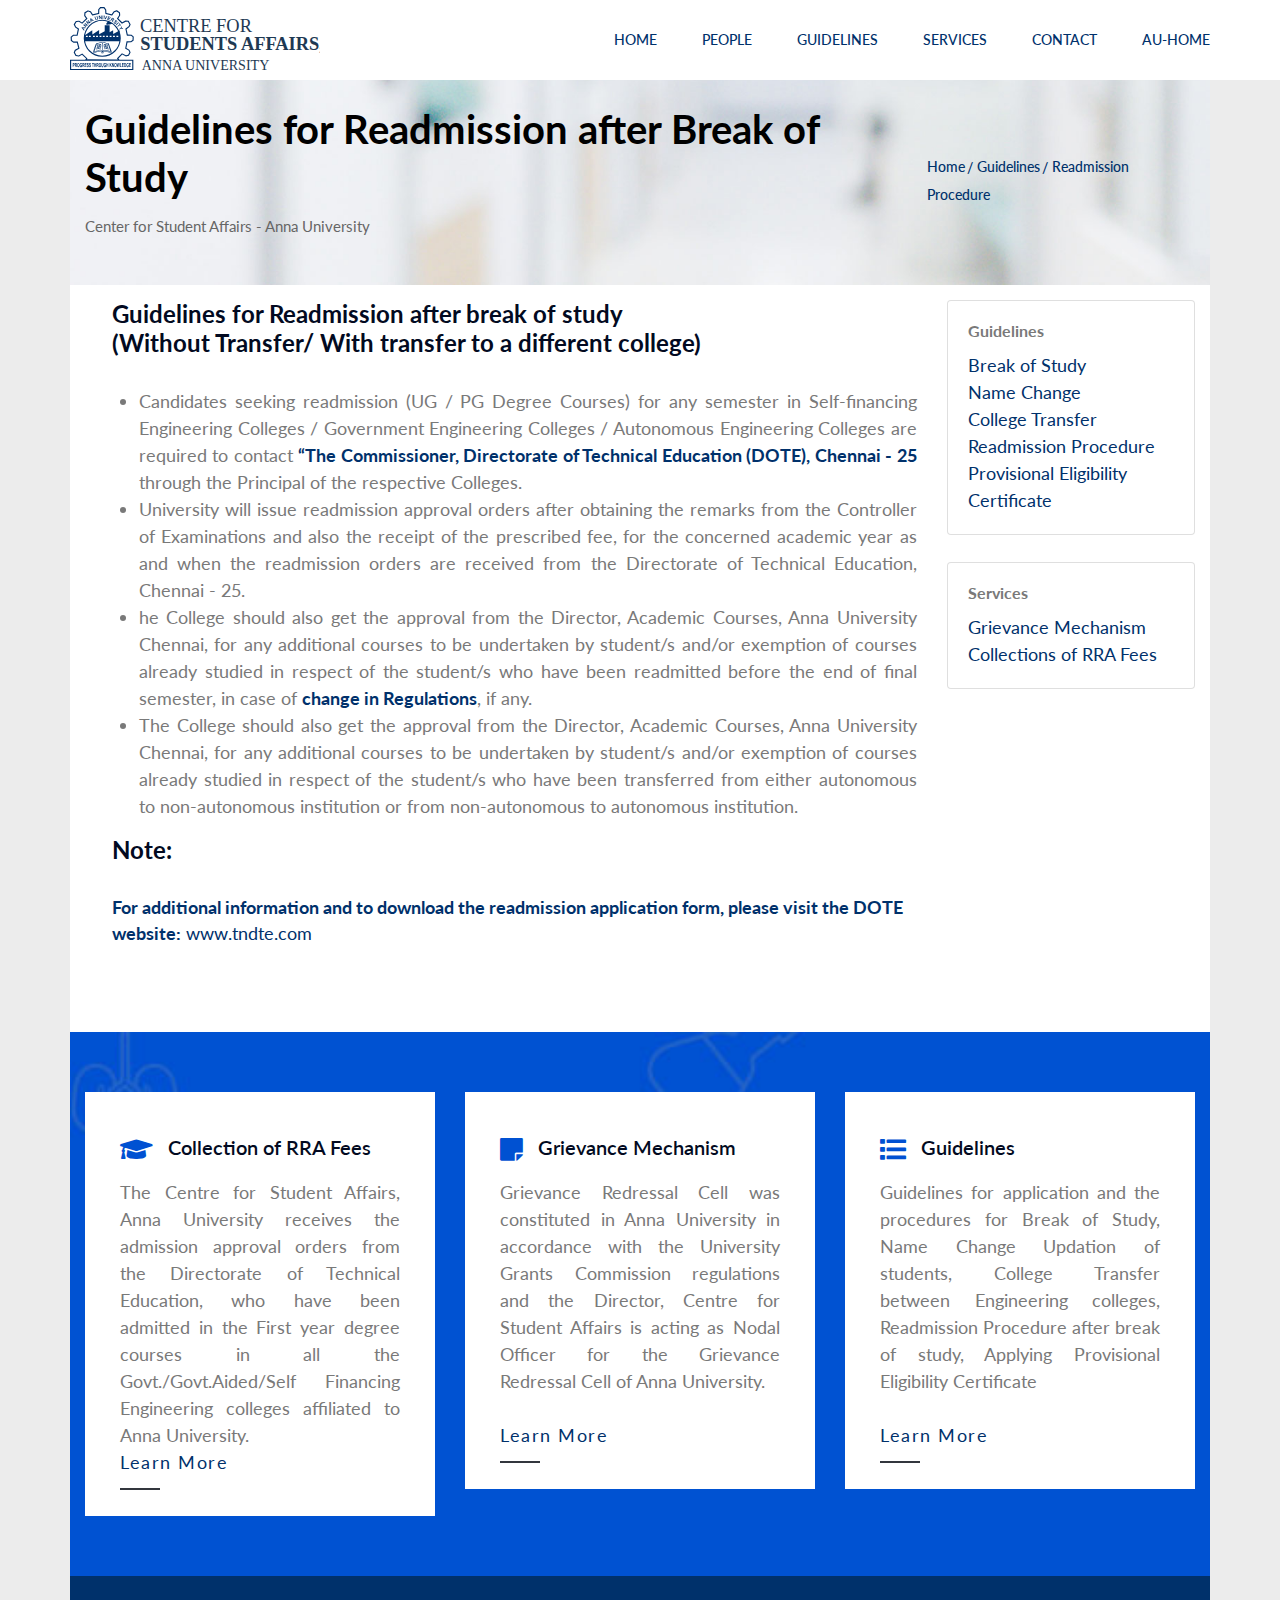
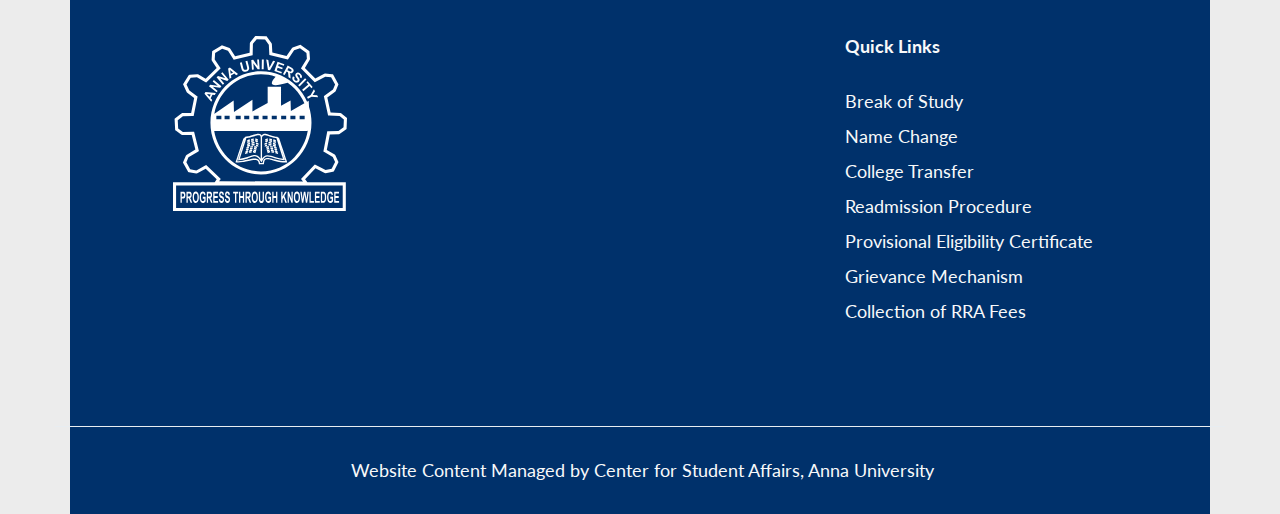
<file: readmission-procedure.html>
<!doctype html>
<html lang="en" class="container boxed">
<head>
    <!-- Required meta tags -->
    <meta charset="utf-8">
    <meta name="viewport" content="width=device-width, initial-scale=1, shrink-to-fit=no">
    <!-- Fav-icon -->
    <link rel="apple-touch-icon" sizes="57x57" href="/assets/images/favicon/apple-icon-57x57.png">
    <link rel="apple-touch-icon" sizes="60x60" href="/assets/images/favicon/apple-icon-60x60.png">
    <link rel="apple-touch-icon" sizes="72x72" href="/assets/images/favicon/apple-icon-72x72.png">
    <link rel="apple-touch-icon" sizes="76x76" href="/assets/images/favicon/apple-icon-76x76.png">
    <link rel="apple-touch-icon" sizes="114x114" href="/assets/images/favicon/apple-icon-114x114.png">
    <link rel="apple-touch-icon" sizes="120x120" href="/assets/images/favicon/apple-icon-120x120.png">
    <link rel="apple-touch-icon" sizes="144x144" href="/assets/images/favicon/apple-icon-144x144.png">
    <link rel="apple-touch-icon" sizes="152x152" href="/assets/images/favicon/apple-icon-152x152.png">
    <link rel="apple-touch-icon" sizes="180x180" href="/assets/images/favicon/apple-icon-180x180.png">
    <link rel="icon" type="image/png" sizes="192x192"  href="/assets/images/favicon/android-icon-192x192.png">
    <link rel="icon" type="image/png" sizes="32x32" href="/assets/images/favicon/favicon-32x32.png">
    <link rel="icon" type="image/png" sizes="96x96" href="/assets/images/favicon/favicon-96x96.png">
    <link rel="icon" type="image/png" sizes="16x16" href="/assets/images/favicon/favicon-16x16.png">
    <link rel="manifest" href="/manifest.json">
    <meta name="msapplication-TileColor" content="#ffffff">
    <meta name="msapplication-TileImage" content="/ms-icon-144x144.png">
    <meta name="theme-color" content="#ffffff">

    <title>Anna University - Student Affairs</title>

    <meta name="description" content="The Centre for Student Affairs was established during June 2002 with an objective to look into the matters related to the students of all the affiliated self-financing Engineering Colleges.">
    <meta name="keywords" content="anna University, student affairs, chennai, Center for Student Affairs">
    
    <!-- Bootstrap CSS -->
    <link rel="stylesheet" href="/assets/css/bootstrap.css">
    <link rel="stylesheet" href="/assets/css/themify-icons.css">
    <link rel="stylesheet" href="/assets/css/flaticon.css">
    <link rel="stylesheet" href="/assets/vendors/fontawesome/css/all.min.css">
    <link rel="stylesheet" href="/assets/vendors/owl-carousel/owl.carousel.min.css">
    <link rel="stylesheet" href="/assets/vendors/animate-css/animate.css">
    <!-- main css -->
    <link rel="stylesheet" href="/assets/css/style.css">
    <link rel="stylesheet" href="/assets/css/responsive.css">
    <!-- Google Fonts -->
    <link href="https://fonts.googleapis.com/css?family=Lato" rel="stylesheet">
</head>
<body>

    <!--================Header Menu Area =================-->
    <header class="header_area">	
        <div class="main_menu">
            <nav class="navbar navbar-expand-lg navbar-light">
                <div class="container">
                    <!-- Brand and toggle get grouped for better mobile display -->
                    <a class="navbar-brand logo_h" href="/index"><img src="/assets/images/Anna-Univ-new-logo.svg" class="logo-style" alt=""></a>
                    <button class="navbar-toggler" type="button" data-toggle="collapse" data-target="#navbarSupportedContent" aria-controls="navbarSupportedContent" aria-expanded="false" aria-label="Toggle navigation">
                        <span class="icon-bar"></span>
                        <span class="icon-bar"></span>
                        <span class="icon-bar"></span>
                    </button>
                    <!-- Collect the nav links, forms, and other content for toggling -->
                    <div class="collapse navbar-collapse offset" id="navbarSupportedContent">
                        <ul class="nav navbar-nav menu_nav ml-auto">
                            <li class="nav-item"><a class="nav-link" href="/index">Home</a></li> 
                            <li class="nav-item submenu dropdown">
                                <a href="#" class="nav-link dropdown-toggle" data-toggle="dropdown" role="button" aria-haspopup="true" aria-expanded="false">People</a>
                                <ul class="dropdown-menu">
                                    <li class="nav-item"><a class="nav-link" href="/director-student-affair">Director</a></li>
                                    <li class="nav-item"><a class="nav-link" href="/deputy-director-student-affair">Deputy Director</a></li>
                                    <li class="nav-item"><a class="nav-link" href="/staffs">Staffs</a></li>
                                </ul>
                            </li>
                            <li class="nav-item submenu dropdown">
                                <a href="/guidelines" class="nav-link dropdown-toggle" data-toggle="dropdown" role="button" aria-haspopup="true" aria-expanded="false">Guidelines</a>
                                <ul class="dropdown-menu">
                                    <li class="nav-item"><a class="nav-link" href="/break-of-study">Break of Study</a></li>
                                    <li class="nav-item"><a class="nav-link" href="/name-change">Name Change</a></li>
                                    <li class="nav-item"><a class="nav-link" href="/college-transfer">College Transfer</a></li>
                                    <li class="nav-item"><a class="nav-link" href="/readmission-procedure">Readmission Procedure</a></li>
                                    <li class="nav-item"><a class="nav-link" href="/provisional-eligibility-certificate">Provisional Eligibility Certificate</a></li>
                                </ul>
                            </li>
                            <li class="nav-item submenu dropdown">
                                <a href="#" class="nav-link dropdown-toggle" data-toggle="dropdown" role="button" aria-haspopup="true" aria-expanded="false">Services</a>
                                <ul class="dropdown-menu">
                                    <li class="nav-item"><a class="nav-link" href="/grievance-redressal-mechanism">Grievance Mechanism</a></li>
                                    <li class="nav-item"><a class="nav-link" href="/collection-rra-fees">Collection of RRA Fees</a></li>
                                </ul>
                            </li> 
                            <li class="nav-item"><a class="nav-link" href="/contact-us">Contact</a></li>
                            <li class="nav-item"><a class="nav-link" href="https://www.annauniv.edu/">AU-Home</a></li>
                        </ul>
                    </div>
                </div>
            </nav>
        </div>
    </header>
    <!--================Header Menu Area =================-->
    <!--================Home Banner Area =================-->
<section class="banner_area">
  <div class="banner_inner d-flex align-items-center">
    <div class="container">
      <div class="banner_content d-md-flex justify-content-between align-items-center">
        <div class="mb-3 mb-md-0">
          <h2>Guidelines for Readmission after Break of Study</h2>
          <p>Center for Student Affairs - Anna University</p>
        </div>
        <div class="page_link">
          <a href="/index">Home</a>
          <a href="#">Guidelines</a>
          <a href="/readmission-procedure">Readmission Procedure</a>
        </div>
      </div>
    </div>
  </div>
</section>
<!--================End Home Banner Area =================-->

<section class="sample-text-area">
  <div class="container">
    <div class="row">
      <div class="col-lg-9">
        <h3 class="text-heading title_color"> Guidelines for Readmission after break of study <br />(Without Transfer/ With transfer to a different college)</h3>
        <ul class="grievance-list-style text-justify">
          <li>
            Candidates seeking readmission (UG / PG Degree Courses) for any semester in Self-financing Engineering Colleges / Government Engineering Colleges / Autonomous Engineering Colleges are required to contact <b>“The Commissioner, Directorate of Technical Education (DOTE), Chennai - 25</b> through the Principal of the respective Colleges.
          </li>
          <li>
            University will issue readmission approval orders after obtaining the remarks from the Controller of Examinations and also the receipt of the prescribed fee, for the concerned academic year as and when the readmission orders are received from the Directorate of Technical Education, Chennai - 25.
          </li>
          <li>
            he College should also get the approval from the Director, Academic Courses, Anna University Chennai, for any additional courses to be undertaken by student/s and/or exemption of courses already studied in respect of the student/s who have been readmitted before the end of final semester, in case of <b>change in Regulations</b>, if any.
          </li>
          <li>
            The College should also get the approval from the Director, Academic Courses, Anna University Chennai, for any additional courses to be undertaken by student/s and/or exemption of courses already studied in respect of the student/s who have been transferred from either autonomous to non-autonomous institution or from non-autonomous to autonomous institution.
          </li>
        </ul>
        <h5 class="text-heading title_color">Note:</h5>
        <p><b>For additional information and to download the readmission application form, please visit the DOTE website:</b> <a href="http://www.tndte.gov.in/site/" target="_blank">www.tndte.com</a></p>
      </div>
      <div class="col-lg-3">
        <div class="card">
          <div class="card-body">
            <h5 class="card-title">Guidelines</h5>
            <a href="/break-of-study" class="card-link">Break of Study</a><br />
            <a href="/name-change" class="card-link">Name Change</a><br />
            <a href="/college-transfer" class="card-link">College Transfer</a><br />
            <a href="/readmission-procedure" class="card-link">Readmission Procedure</a><br /><a href="/provisional-eligibility-certificate" class="card-link">Provisional Eligibility Certificate</a>
          </div>
        </div>
        <br />
        <div class="card">
          <div class="card-body">
            <h5 class="card-title">Services</h5>
            <a href="/grievance-redressal-mechanism" class="card-link">Grievance Mechanism</a><br />
            <a href="/collection-rra-fees" class="card-link">Collections of RRA Fees</a>
          </div>
        </div>
      </div>
    </div>
  </div>
</section>
<!--================ Feature section start =================-->
<section class="feature-section">
    <div class="container">
        <div class="row">
            <div class="col-md-4">
                <div class="card card-feature text-center text-lg-left">
                    <h3 class="card-feature__title"><span class="card-feature__icon">
                        <i class="fa fa-graduation-cap banner-icon-size"></i>
                    </span>Collection of RRA Fees</h3>
                    <p class="card-feature__subtitle text-justify">The Centre for Student Affairs, Anna University receives the admission approval orders from the Directorate of Technical Education, who have been admitted in the First year degree courses in all the Govt./Govt.Aided/Self Financing Engineering colleges affiliated to Anna University.</p>
                    <a class="card-service__link" href="/collection-rra-fees">Learn More</a>
                </div>
            </div>
            <div class="col-md-4">
                <div class="card card-feature text-center text-lg-left">
                    <h3 class="card-feature__title"><span class="card-feature__icon">
                        <i class="fa fa-sticky-note banner-icon-size"></i>
                    </span>Grievance Mechanism</h3>
                    <p class="card-feature__subtitle text-justify">Grievance Redressal Cell was constituted in Anna University in accordance with the University Grants Commission regulations and the Director, Centre for Student Affairs is acting as Nodal Officer for the Grievance Redressal Cell of Anna University.</p>
                    <br />
                    <a class="card-service__link" href="/grievance-redressal-mechanism">Learn More</a>
                </div>
            </div>
            <div class="col-md-4">
                <div class="card card-feature text-center text-lg-left">
                    <h3 class="card-feature__title"><span class="card-feature__icon">
                        <i class="fa fa-list banner-icon-size"></i>
                    </span>Guidelines</h3>
                    <p class="card-feature__subtitle text-justify">Guidelines for application and the procedures for Break of Study, Name Change Updation of students, College Transfer between Engineering colleges, Readmission Procedure after break of study, Applying Provisional Eligibility Certificate</p>
                    <br />
                    <a class="card-service__link" href="/guidelines">Learn More</a>
                </div>
            </div>
        </div>
    </div>
</section>
<!--================ Feature section end =================-->

        <!-- start footer Area -->
    <footer class="footer-area area-padding-top bg-footer-color">
        <div class="container">
            <div class="row">
                <div class="col-lg-4 col-sm-6 single-footer-widget">
                    <ul class="footer-logo-style">
                        <li class="footer-logo"><a href="/index"><img src="/assets/images/anna-university-logo.svg"></a></li>
                    </ul>
                </div>
                <div class="col-lg-4 col-sm-6 single-footer-widget">
                </div>
                <div class="col-lg-4 col-sm-6 single-footer-widget">
                    <h4 class="text-light">Quick Links</h4>
                    <ul>
                        <li><a href="/break-of-study" class="text-light">Break of Study</a></li>
                        <li><a href="/name-change" class="text-light">Name Change</a></li>
                        <li><a href="/college-transfer" class="text-light">College Transfer</a></li>
                        <li><a href="/readmission-procedure" class="text-light">Readmission Procedure</a></li>
                        <li><a href="/provisional-eligibility-certificate" class="text-light">Provisional Eligibility Certificate</a></li>
                        <li><a href="/grievance-redressal-mechanism" class="text-light">Grievance Mechanism</a></li>
                        <li><a href="/collection-rra-fees" class="text-light">Collection of RRA Fees</a></li>
                    </ul>
                </div>
            </div>
        </div>
        <div class="row footer-bottom d-flex justify-content-between pl-1">
            <p class="col-lg-12 col-sm-12 footer-text m-0 text-light text-center">
                Website Content Managed by Center for Student Affairs, Anna University 
            </p>
        </div>
    </div>
</footer>
<!-- End footer Area -->






<!-- Optional JavaScript -->
<!-- jQuery first, then Popper.js, then Bootstrap JS -->
<script src="/assets/js/jquery-2.2.4.min.js"></script>
<script src="/assets/js/popper.js"></script>
<script src="/assets/js/bootstrap.min.js"></script>
<script src="/assets/js/stellar.js"></script>
<script src="/assets/vendors/owl-carousel/owl.carousel.min.js"></script>
<script src="/assets/js/jquery.ajaxchimp.min.js"></script>
<script src="/assets/js/waypoints.min.js"></script>
<script src="/assets/js/mail-script.js"></script>
<script src="/assets/js/contact.js"></script>
<script src="/assets/js/jquery.form.js"></script>
<script src="/assets/js/jquery.validate.min.js"></script>
<script src="/assets/js/mail-script.js"></script>
<script src="/assets/js/theme.js"></script>
</body>
</html>
</file>
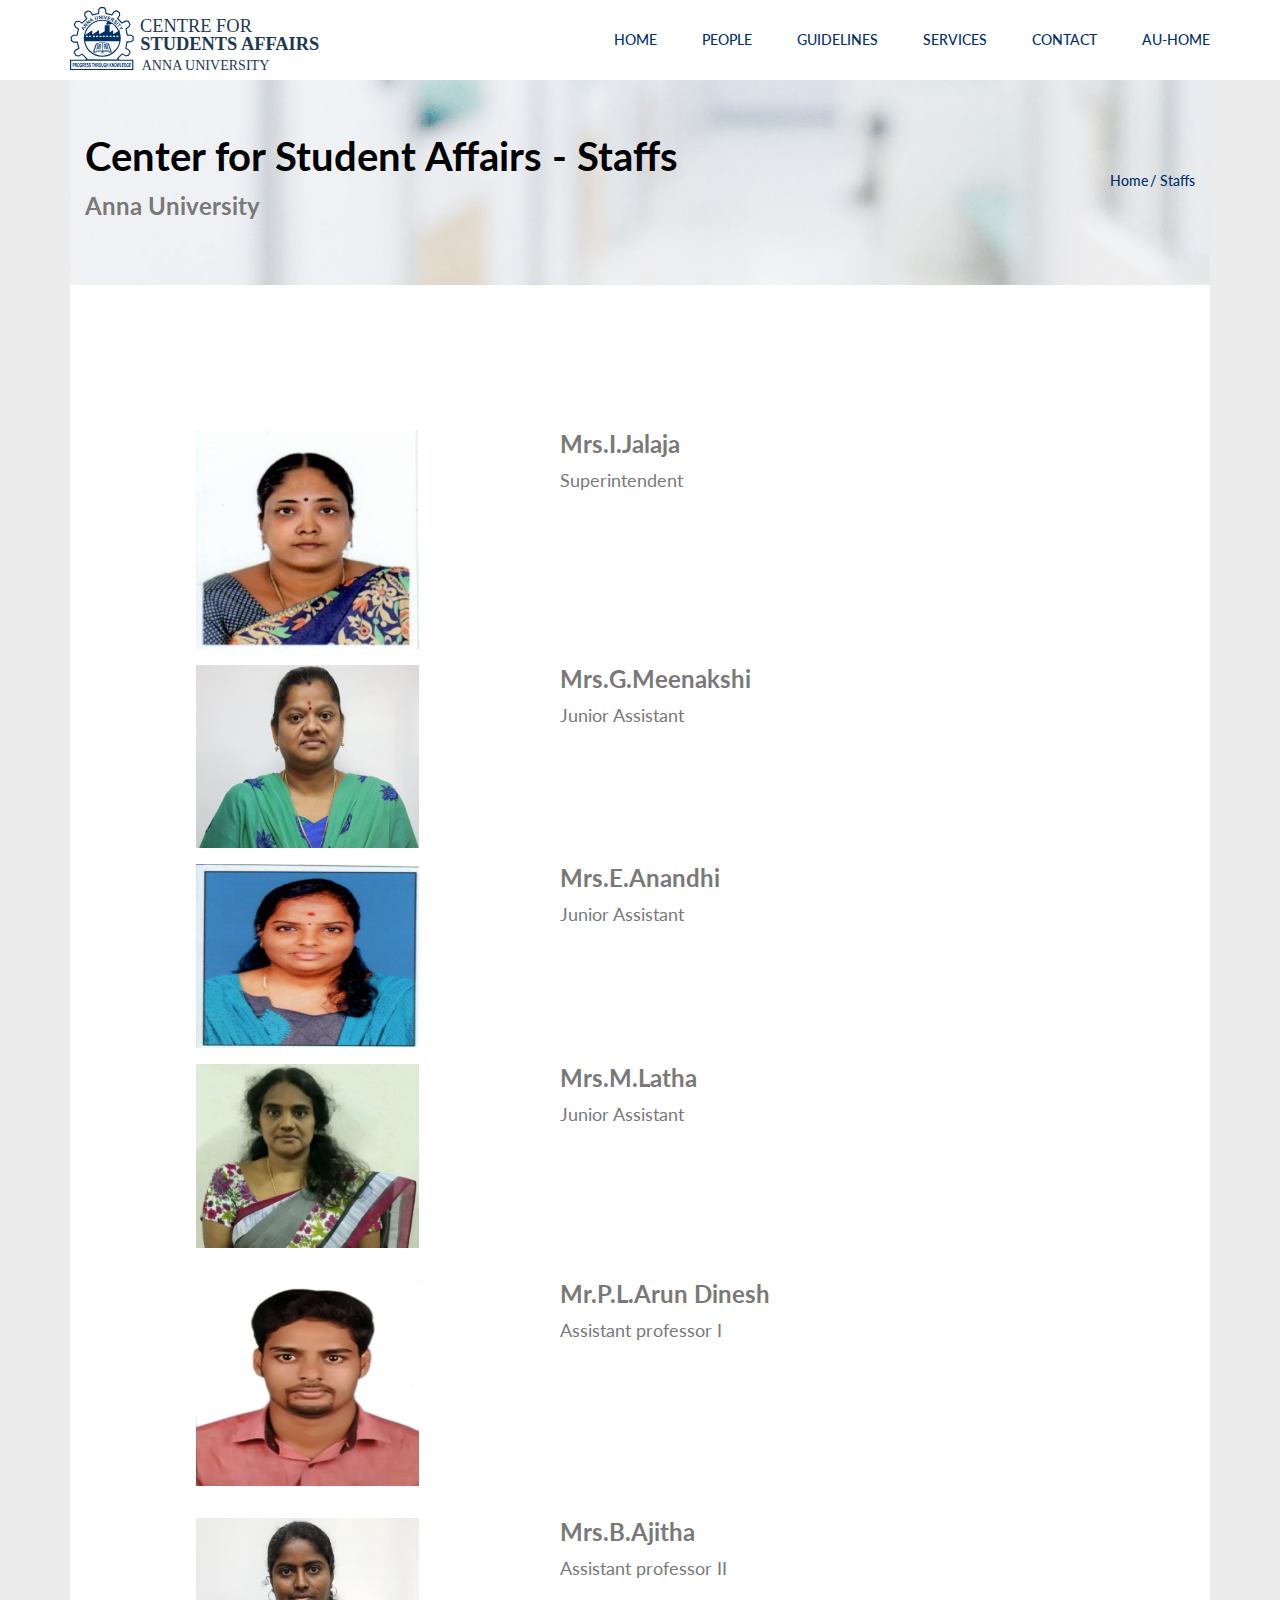
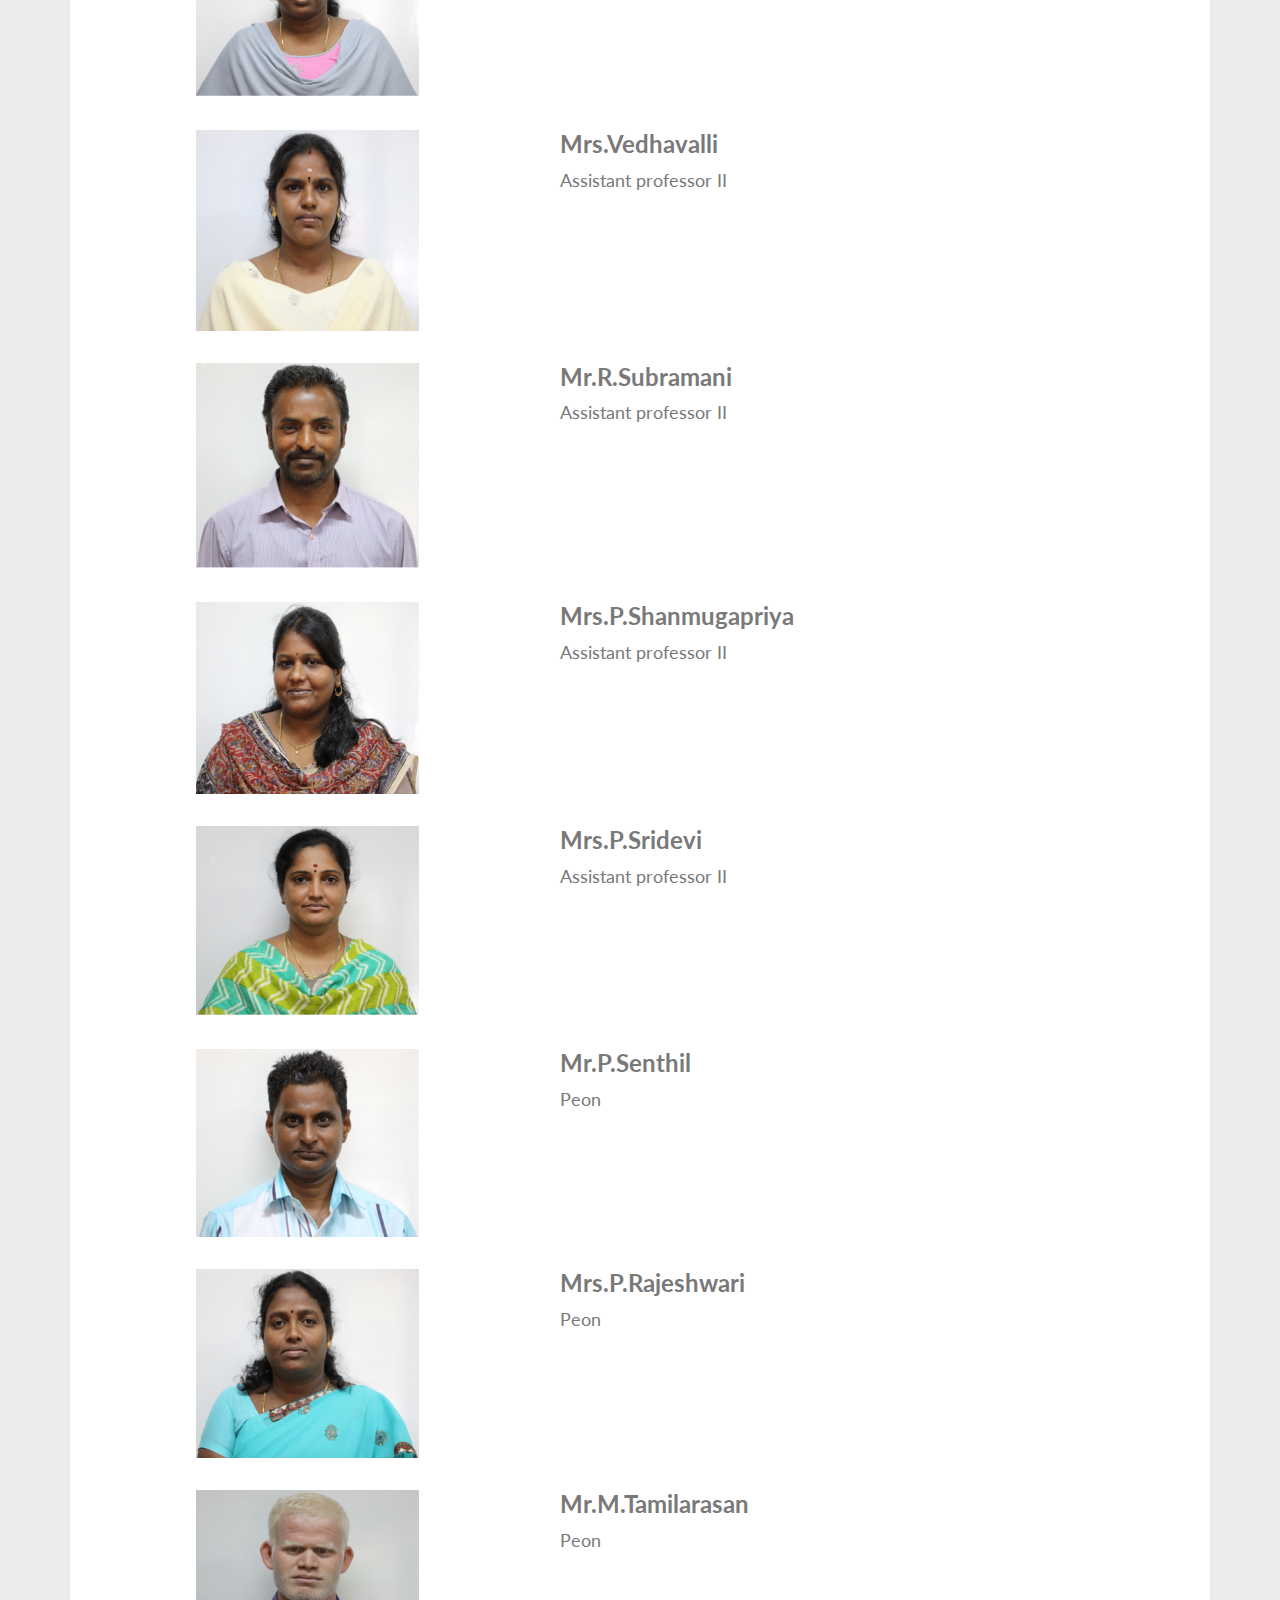
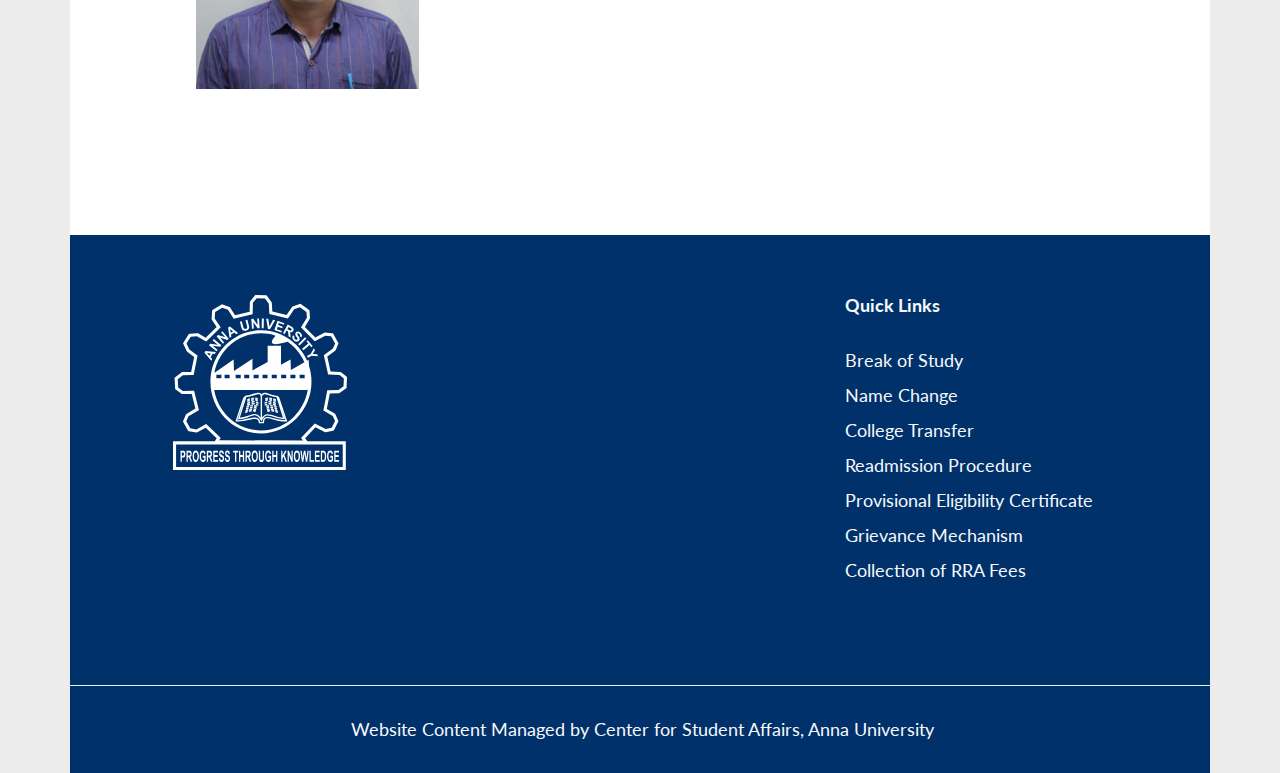
<file: staffs.html>
<!doctype html>
<html lang="en" class="container boxed">
<head>
    <!-- Required meta tags -->
    <meta charset="utf-8">
    <meta name="viewport" content="width=device-width, initial-scale=1, shrink-to-fit=no">
    <!-- Fav-icon -->
    <link rel="apple-touch-icon" sizes="57x57" href="/assets/images/favicon/apple-icon-57x57.png">
    <link rel="apple-touch-icon" sizes="60x60" href="/assets/images/favicon/apple-icon-60x60.png">
    <link rel="apple-touch-icon" sizes="72x72" href="/assets/images/favicon/apple-icon-72x72.png">
    <link rel="apple-touch-icon" sizes="76x76" href="/assets/images/favicon/apple-icon-76x76.png">
    <link rel="apple-touch-icon" sizes="114x114" href="/assets/images/favicon/apple-icon-114x114.png">
    <link rel="apple-touch-icon" sizes="120x120" href="/assets/images/favicon/apple-icon-120x120.png">
    <link rel="apple-touch-icon" sizes="144x144" href="/assets/images/favicon/apple-icon-144x144.png">
    <link rel="apple-touch-icon" sizes="152x152" href="/assets/images/favicon/apple-icon-152x152.png">
    <link rel="apple-touch-icon" sizes="180x180" href="/assets/images/favicon/apple-icon-180x180.png">
    <link rel="icon" type="image/png" sizes="192x192"  href="/assets/images/favicon/android-icon-192x192.png">
    <link rel="icon" type="image/png" sizes="32x32" href="/assets/images/favicon/favicon-32x32.png">
    <link rel="icon" type="image/png" sizes="96x96" href="/assets/images/favicon/favicon-96x96.png">
    <link rel="icon" type="image/png" sizes="16x16" href="/assets/images/favicon/favicon-16x16.png">
    <link rel="manifest" href="/manifest.json">
    <meta name="msapplication-TileColor" content="#ffffff">
    <meta name="msapplication-TileImage" content="/ms-icon-144x144.png">
    <meta name="theme-color" content="#ffffff">

    <title>Anna University - Student Affairs</title>

    <meta name="description" content="The Centre for Student Affairs was established during June 2002 with an objective to look into the matters related to the students of all the affiliated self-financing Engineering Colleges.">
    <meta name="keywords" content="anna University, student affairs, chennai, Center for Student Affairs">
    
    <!-- Bootstrap CSS -->
    <link rel="stylesheet" href="/assets/css/bootstrap.css">
    <link rel="stylesheet" href="/assets/css/themify-icons.css">
    <link rel="stylesheet" href="/assets/css/flaticon.css">
    <link rel="stylesheet" href="/assets/vendors/fontawesome/css/all.min.css">
    <link rel="stylesheet" href="/assets/vendors/owl-carousel/owl.carousel.min.css">
    <link rel="stylesheet" href="/assets/vendors/animate-css/animate.css">
    <!-- main css -->
    <link rel="stylesheet" href="/assets/css/style.css">
    <link rel="stylesheet" href="/assets/css/responsive.css">
    <!-- Google Fonts -->
    <link href="https://fonts.googleapis.com/css?family=Lato" rel="stylesheet">
</head>
<body>

    <!--================Header Menu Area =================-->
    <header class="header_area">	
        <div class="main_menu">
            <nav class="navbar navbar-expand-lg navbar-light">
                <div class="container">
                    <!-- Brand and toggle get grouped for better mobile display -->
                    <a class="navbar-brand logo_h" href="/index"><img src="/assets/images/Anna-Univ-new-logo.svg" class="logo-style" alt=""></a>
                    <button class="navbar-toggler" type="button" data-toggle="collapse" data-target="#navbarSupportedContent" aria-controls="navbarSupportedContent" aria-expanded="false" aria-label="Toggle navigation">
                        <span class="icon-bar"></span>
                        <span class="icon-bar"></span>
                        <span class="icon-bar"></span>
                    </button>
                    <!-- Collect the nav links, forms, and other content for toggling -->
                    <div class="collapse navbar-collapse offset" id="navbarSupportedContent">
                        <ul class="nav navbar-nav menu_nav ml-auto">
                            <li class="nav-item"><a class="nav-link" href="/index">Home</a></li> 
                            <li class="nav-item submenu dropdown">
                                <a href="#" class="nav-link dropdown-toggle" data-toggle="dropdown" role="button" aria-haspopup="true" aria-expanded="false">People</a>
                                <ul class="dropdown-menu">
                                    <li class="nav-item"><a class="nav-link" href="/director-student-affair">Director</a></li>
                                    <li class="nav-item"><a class="nav-link" href="/deputy-director-student-affair">Deputy Director</a></li>
                                    <li class="nav-item"><a class="nav-link" href="/staffs">Staffs</a></li>
                                </ul>
                            </li>
                            <li class="nav-item submenu dropdown">
                                <a href="/guidelines" class="nav-link dropdown-toggle" data-toggle="dropdown" role="button" aria-haspopup="true" aria-expanded="false">Guidelines</a>
                                <ul class="dropdown-menu">
                                    <li class="nav-item"><a class="nav-link" href="/break-of-study">Break of Study</a></li>
                                    <li class="nav-item"><a class="nav-link" href="/name-change">Name Change</a></li>
                                    <li class="nav-item"><a class="nav-link" href="/college-transfer">College Transfer</a></li>
                                    <li class="nav-item"><a class="nav-link" href="/readmission-procedure">Readmission Procedure</a></li>
                                    <li class="nav-item"><a class="nav-link" href="/provisional-eligibility-certificate">Provisional Eligibility Certificate</a></li>
                                </ul>
                            </li>
                            <li class="nav-item submenu dropdown">
                                <a href="#" class="nav-link dropdown-toggle" data-toggle="dropdown" role="button" aria-haspopup="true" aria-expanded="false">Services</a>
                                <ul class="dropdown-menu">
                                    <li class="nav-item"><a class="nav-link" href="/grievance-redressal-mechanism">Grievance Mechanism</a></li>
                                    <li class="nav-item"><a class="nav-link" href="/collection-rra-fees">Collection of RRA Fees</a></li>
                                </ul>
                            </li> 
                            <li class="nav-item"><a class="nav-link" href="/contact-us">Contact</a></li>
                            <li class="nav-item"><a class="nav-link" href="https://www.annauniv.edu/">AU-Home</a></li>
                        </ul>
                    </div>
                </div>
            </nav>
        </div>
    </header>
    <!--================Header Menu Area =================-->
    <!--================Home Banner Area =================-->
<section class="banner_area">
    <div class="banner_inner d-flex align-items-center">
        <div class="container">
            <div class="banner_content d-md-flex justify-content-between align-items-center">
                <div class="mb-3 mb-md-0">
                    <h2>Center for Student Affairs - Staffs</h2>
                    <h3>Anna University</h3>
                </div>
                <div class="page_link">
                    <a href="index.html">Home</a>
                    <a href="/staffs">Staffs</a>
                </div>
            </div>
        </div>
    </div>
</section>
<!--================End Home Banner Area =================-->

<!--================ Team section start =================-->
<section class="team-area area-padding">
    <div class="container">
        <div class="row">
            <div class="col-12 col-md-6 col-lg-5 text-center">
                <img class="rounded-0 director-img-style" src="/assets/images/jalaja.png" alt="" />
            </div>
            <div class="col-12 col-md-6 col-lg-7">
                <h3>Mrs.I.Jalaja</h3>
                <p>Superintendent</p>
            </div>
        </div>
        <div class="row pt-3 pb-3">
            <div class="col-12 col-md-6 col-lg-5 text-center">
                <img class="rounded-0 director-img-style" src="/assets/images/meenakshi.png" alt="" />
            </div>
            <div class="col-12 col-md-6 col-lg-7">
                <h3>Mrs.G.Meenakshi</h3>
                <p>Junior Assistant</p>
            </div>
        </div>
        <div class="row">
            <div class="col-12 col-md-6 col-lg-5 text-center">
                <img class="rounded-0 director-img-style" src="/assets/images/anandhi.png" alt="" />
            </div>
            <div class="col-12 col-md-6 col-lg-7">
                <h3>Mrs.E.Anandhi</h3>
                <p>Junior Assistant</p>
            </div>
        </div>
        <div class="row pt-3 pb-3">
            <div class="col-12 col-md-6 col-lg-5 text-center">
                <img class="rounded-0 director-img-style" src="/assets/images/latha.png" alt="" />
            </div>
            <div class="col-12 col-md-6 col-lg-7">
                <h3>Mrs.M.Latha</h3>
                <p>Junior Assistant</p>
            </div>
        </div>
        <div class="row pt-3 pb-3">
            <div class="col-12 col-md-6 col-lg-5 text-center">
                <img class="rounded-0 director-img-style" src="/assets/images/arun.png" alt="" />
            </div>
            <div class="col-12 col-md-6 col-lg-7">
                <h3>Mr.P.L.Arun Dinesh</h3>
                <p>Assistant professor I</p>
            </div>
        </div>
        <div class="row pt-3 pb-3">
            <div class="col-12 col-md-6 col-lg-5 text-center">
                <img class="rounded-0 director-img-style" src="/assets/images/ajitha.png" alt="" />
            </div>
            <div class="col-12 col-md-6 col-lg-7">
                <h3>Mrs.B.Ajitha</h3>
                <p>Assistant professor II</p>
            </div>
        </div>
        <div class="row pt-3 pb-3">
            <div class="col-12 col-md-6 col-lg-5 text-center">
                <img class="rounded-0 director-img-style" src="/assets/images/vedhavalli.png" alt="" />
            </div>
            <div class="col-12 col-md-6 col-lg-7">
                <h3>Mrs.Vedhavalli</h3>
                <p>Assistant professor II</p>
            </div>
        </div>
        <div class="row pt-3 pb-3">
            <div class="col-12 col-md-6 col-lg-5 text-center">
                <img class="rounded-0 director-img-style" src="/assets/images/subramani.png" alt="" />
            </div>
            <div class="col-12 col-md-6 col-lg-7">
                <h3>Mr.R.Subramani</h3>
                <p>Assistant professor II</p>
            </div>
        </div>
        <div class="row pt-3 pb-3">
            <div class="col-12 col-md-6 col-lg-5 text-center">
                <img class="rounded-0 director-img-style" src="/assets/images/shanmugapriya.png" alt="" />
            </div>
            <div class="col-12 col-md-6 col-lg-7">
                <h3>Mrs.P.Shanmugapriya</h3>
                <p>Assistant professor II</p>
            </div>
        </div>
        <div class="row pt-3 pb-3">
            <div class="col-12 col-md-6 col-lg-5 text-center">
                <img class="rounded-0 director-img-style" src="/assets/images/sridevi.png" alt="" />
            </div>
            <div class="col-12 col-md-6 col-lg-7">
                <h3>Mrs.P.Sridevi</h3>
                <p>Assistant professor II</p>
            </div>
        </div>
        <div class="row pt-3 pb-3">
            <div class="col-12 col-md-6 col-lg-5 text-center">
                <img class="rounded-0 director-img-style" src="/assets/images/senthil.png" alt="" />
            </div>
            <div class="col-12 col-md-6 col-lg-7">
                <h3>Mr.P.Senthil</h3>
                <p>Peon</p>
            </div>
        </div>
        <div class="row pt-3 pb-3">
            <div class="col-12 col-md-6 col-lg-5 text-center">
                <img class="rounded-0 director-img-style" src="/assets/images/rajeshwari.png" alt="" />
            </div>
            <div class="col-12 col-md-6 col-lg-7">
                <h3>Mrs.P.Rajeshwari</h3>
                <p>Peon</p>
            </div>
        </div>
        <div class="row pt-3 pb-3">
            <div class="col-12 col-md-6 col-lg-5 text-center">
                <img class="rounded-0 director-img-style" src="/assets/images/tamilarasan.png" alt="" />
            </div>
            <div class="col-12 col-md-6 col-lg-7">
                <h3>Mr.M.Tamilarasan</h3>
                <p>Peon</p>
            </div>
        </div>
    </div>
</section>
<!--================ Team section end =================-->

        <!-- start footer Area -->
    <footer class="footer-area area-padding-top bg-footer-color">
        <div class="container">
            <div class="row">
                <div class="col-lg-4 col-sm-6 single-footer-widget">
                    <ul class="footer-logo-style">
                        <li class="footer-logo"><a href="/index"><img src="/assets/images/anna-university-logo.svg"></a></li>
                    </ul>
                </div>
                <div class="col-lg-4 col-sm-6 single-footer-widget">
                </div>
                <div class="col-lg-4 col-sm-6 single-footer-widget">
                    <h4 class="text-light">Quick Links</h4>
                    <ul>
                        <li><a href="/break-of-study" class="text-light">Break of Study</a></li>
                        <li><a href="/name-change" class="text-light">Name Change</a></li>
                        <li><a href="/college-transfer" class="text-light">College Transfer</a></li>
                        <li><a href="/readmission-procedure" class="text-light">Readmission Procedure</a></li>
                        <li><a href="/provisional-eligibility-certificate" class="text-light">Provisional Eligibility Certificate</a></li>
                        <li><a href="/grievance-redressal-mechanism" class="text-light">Grievance Mechanism</a></li>
                        <li><a href="/collection-rra-fees" class="text-light">Collection of RRA Fees</a></li>
                    </ul>
                </div>
            </div>
        </div>
        <div class="row footer-bottom d-flex justify-content-between pl-1">
            <p class="col-lg-12 col-sm-12 footer-text m-0 text-light text-center">
                Website Content Managed by Center for Student Affairs, Anna University 
            </p>
        </div>
    </div>
</footer>
<!-- End footer Area -->






<!-- Optional JavaScript -->
<!-- jQuery first, then Popper.js, then Bootstrap JS -->
<script src="/assets/js/jquery-2.2.4.min.js"></script>
<script src="/assets/js/popper.js"></script>
<script src="/assets/js/bootstrap.min.js"></script>
<script src="/assets/js/stellar.js"></script>
<script src="/assets/vendors/owl-carousel/owl.carousel.min.js"></script>
<script src="/assets/js/jquery.ajaxchimp.min.js"></script>
<script src="/assets/js/waypoints.min.js"></script>
<script src="/assets/js/mail-script.js"></script>
<script src="/assets/js/contact.js"></script>
<script src="/assets/js/jquery.form.js"></script>
<script src="/assets/js/jquery.validate.min.js"></script>
<script src="/assets/js/mail-script.js"></script>
<script src="/assets/js/theme.js"></script>
</body>
</html>
</file>
<file: assets/css/themify-icons.css>
@font-face {
	font-family: 'themify';
	src:url('../fonts/themify.eot?-fvbane');
	src:url('../fonts/themify.eot?#iefix-fvbane') format('embedded-opentype'),
		url('../fonts/themify.woff?-fvbane') format('woff'),
		url('../fonts/themify.ttf?-fvbane') format('truetype'),
		url('../fonts/themify.svg?-fvbane#themify') format('svg');
	font-weight: normal;
	font-style: normal;
}

[class^="ti-"], [class*=" ti-"] {
	font-family: 'themify';
	speak: none;
	font-style: normal;
	font-weight: normal;
	font-variant: normal;
	text-transform: none;
	line-height: 1;

	/* Better Font Rendering =========== */
	-webkit-font-smoothing: antialiased;
	-moz-osx-font-smoothing: grayscale;
}

.ti-wand:before {
	content: "\e600";
}
.ti-volume:before {
	content: "\e601";
}
.ti-user:before {
	content: "\e602";
}
.ti-unlock:before {
	content: "\e603";
}
.ti-unlink:before {
	content: "\e604";
}
.ti-trash:before {
	content: "\e605";
}
.ti-thought:before {
	content: "\e606";
}
.ti-target:before {
	content: "\e607";
}
.ti-tag:before {
	content: "\e608";
}
.ti-tablet:before {
	content: "\e609";
}
.ti-star:before {
	content: "\e60a";
}
.ti-spray:before {
	content: "\e60b";
}
.ti-signal:before {
	content: "\e60c";
}
.ti-shopping-cart:before {
	content: "\e60d";
}
.ti-shopping-cart-full:before {
	content: "\e60e";
}
.ti-settings:before {
	content: "\e60f";
}
.ti-search:before {
	content: "\e610";
}
.ti-zoom-in:before {
	content: "\e611";
}
.ti-zoom-out:before {
	content: "\e612";
}
.ti-cut:before {
	content: "\e613";
}
.ti-ruler:before {
	content: "\e614";
}
.ti-ruler-pencil:before {
	content: "\e615";
}
.ti-ruler-alt:before {
	content: "\e616";
}
.ti-bookmark:before {
	content: "\e617";
}
.ti-bookmark-alt:before {
	content: "\e618";
}
.ti-reload:before {
	content: "\e619";
}
.ti-plus:before {
	content: "\e61a";
}
.ti-pin:before {
	content: "\e61b";
}
.ti-pencil:before {
	content: "\e61c";
}
.ti-pencil-alt:before {
	content: "\e61d";
}
.ti-paint-roller:before {
	content: "\e61e";
}
.ti-paint-bucket:before {
	content: "\e61f";
}
.ti-na:before {
	content: "\e620";
}
.ti-mobile:before {
	content: "\e621";
}
.ti-minus:before {
	content: "\e622";
}
.ti-medall:before {
	content: "\e623";
}
.ti-medall-alt:before {
	content: "\e624";
}
.ti-marker:before {
	content: "\e625";
}
.ti-marker-alt:before {
	content: "\e626";
}
.ti-arrow-up:before {
	content: "\e627";
}
.ti-arrow-right:before {
	content: "\e628";
}
.ti-arrow-left:before {
	content: "\e629";
}
.ti-arrow-down:before {
	content: "\e62a";
}
.ti-lock:before {
	content: "\e62b";
}
.ti-location-arrow:before {
	content: "\e62c";
}
.ti-link:before {
	content: "\e62d";
}
.ti-layout:before {
	content: "\e62e";
}
.ti-layers:before {
	content: "\e62f";
}
.ti-layers-alt:before {
	content: "\e630";
}
.ti-key:before {
	content: "\e631";
}
.ti-import:before {
	content: "\e632";
}
.ti-image:before {
	content: "\e633";
}
.ti-heart:before {
	content: "\e634";
}
.ti-heart-broken:before {
	content: "\e635";
}
.ti-hand-stop:before {
	content: "\e636";
}
.ti-hand-open:before {
	content: "\e637";
}
.ti-hand-drag:before {
	content: "\e638";
}
.ti-folder:before {
	content: "\e639";
}
.ti-flag:before {
	content: "\e63a";
}
.ti-flag-alt:before {
	content: "\e63b";
}
.ti-flag-alt-2:before {
	content: "\e63c";
}
.ti-eye:before {
	content: "\e63d";
}
.ti-export:before {
	content: "\e63e";
}
.ti-exchange-vertical:before {
	content: "\e63f";
}
.ti-desktop:before {
	content: "\e640";
}
.ti-cup:before {
	content: "\e641";
}
.ti-crown:before {
	content: "\e642";
}
.ti-comments:before {
	content: "\e643";
}
.ti-comment:before {
	content: "\e644";
}
.ti-comment-alt:before {
	content: "\e645";
}
.ti-close:before {
	content: "\e646";
}
.ti-clip:before {
	content: "\e647";
}
.ti-angle-up:before {
	content: "\e648";
}
.ti-angle-right:before {
	content: "\e649";
}
.ti-angle-left:before {
	content: "\e64a";
}
.ti-angle-down:before {
	content: "\e64b";
}
.ti-check:before {
	content: "\e64c";
}
.ti-check-box:before {
	content: "\e64d";
}
.ti-camera:before {
	content: "\e64e";
}
.ti-announcement:before {
	content: "\e64f";
}
.ti-brush:before {
	content: "\e650";
}
.ti-briefcase:before {
	content: "\e651";
}
.ti-bolt:before {
	content: "\e652";
}
.ti-bolt-alt:before {
	content: "\e653";
}
.ti-blackboard:before {
	content: "\e654";
}
.ti-bag:before {
	content: "\e655";
}
.ti-move:before {
	content: "\e656";
}
.ti-arrows-vertical:before {
	content: "\e657";
}
.ti-arrows-horizontal:before {
	content: "\e658";
}
.ti-fullscreen:before {
	content: "\e659";
}
.ti-arrow-top-right:before {
	content: "\e65a";
}
.ti-arrow-top-left:before {
	content: "\e65b";
}
.ti-arrow-circle-up:before {
	content: "\e65c";
}
.ti-arrow-circle-right:before {
	content: "\e65d";
}
.ti-arrow-circle-left:before {
	content: "\e65e";
}
.ti-arrow-circle-down:before {
	content: "\e65f";
}
.ti-angle-double-up:before {
	content: "\e660";
}
.ti-angle-double-right:before {
	content: "\e661";
}
.ti-angle-double-left:before {
	content: "\e662";
}
.ti-angle-double-down:before {
	content: "\e663";
}
.ti-zip:before {
	content: "\e664";
}
.ti-world:before {
	content: "\e665";
}
.ti-wheelchair:before {
	content: "\e666";
}
.ti-view-list:before {
	content: "\e667";
}
.ti-view-list-alt:before {
	content: "\e668";
}
.ti-view-grid:before {
	content: "\e669";
}
.ti-uppercase:before {
	content: "\e66a";
}
.ti-upload:before {
	content: "\e66b";
}
.ti-underline:before {
	content: "\e66c";
}
.ti-truck:before {
	content: "\e66d";
}
.ti-timer:before {
	content: "\e66e";
}
.ti-ticket:before {
	content: "\e66f";
}
.ti-thumb-up:before {
	content: "\e670";
}
.ti-thumb-down:before {
	content: "\e671";
}
.ti-text:before {
	content: "\e672";
}
.ti-stats-up:before {
	content: "\e673";
}
.ti-stats-down:before {
	content: "\e674";
}
.ti-split-v:before {
	content: "\e675";
}
.ti-split-h:before {
	content: "\e676";
}
.ti-smallcap:before {
	content: "\e677";
}
.ti-shine:before {
	content: "\e678";
}
.ti-shift-right:before {
	content: "\e679";
}
.ti-shift-left:before {
	content: "\e67a";
}
.ti-shield:before {
	content: "\e67b";
}
.ti-notepad:before {
	content: "\e67c";
}
.ti-server:before {
	content: "\e67d";
}
.ti-quote-right:before {
	content: "\e67e";
}
.ti-quote-left:before {
	content: "\e67f";
}
.ti-pulse:before {
	content: "\e680";
}
.ti-printer:before {
	content: "\e681";
}
.ti-power-off:before {
	content: "\e682";
}
.ti-plug:before {
	content: "\e683";
}
.ti-pie-chart:before {
	content: "\e684";
}
.ti-paragraph:before {
	content: "\e685";
}
.ti-panel:before {
	content: "\e686";
}
.ti-package:before {
	content: "\e687";
}
.ti-music:before {
	content: "\e688";
}
.ti-music-alt:before {
	content: "\e689";
}
.ti-mouse:before {
	content: "\e68a";
}
.ti-mouse-alt:before {
	content: "\e68b";
}
.ti-money:before {
	content: "\e68c";
}
.ti-microphone:before {
	content: "\e68d";
}
.ti-menu:before {
	content: "\e68e";
}
.ti-menu-alt:before {
	content: "\e68f";
}
.ti-map:before {
	content: "\e690";
}
.ti-map-alt:before {
	content: "\e691";
}
.ti-loop:before {
	content: "\e692";
}
.ti-location-pin:before {
	content: "\e693";
}
.ti-list:before {
	content: "\e694";
}
.ti-light-bulb:before {
	content: "\e695";
}
.ti-Italic:before {
	content: "\e696";
}
.ti-info:before {
	content: "\e697";
}
.ti-infinite:before {
	content: "\e698";
}
.ti-id-badge:before {
	content: "\e699";
}
.ti-hummer:before {
	content: "\e69a";
}
.ti-home:before {
	content: "\e69b";
}
.ti-help:before {
	content: "\e69c";
}
.ti-headphone:before {
	content: "\e69d";
}
.ti-harddrives:before {
	content: "\e69e";
}
.ti-harddrive:before {
	content: "\e69f";
}
.ti-gift:before {
	content: "\e6a0";
}
.ti-game:before {
	content: "\e6a1";
}
.ti-filter:before {
	content: "\e6a2";
}
.ti-files:before {
	content: "\e6a3";
}
.ti-file:before {
	content: "\e6a4";
}
.ti-eraser:before {
	content: "\e6a5";
}
.ti-envelope:before {
	content: "\e6a6";
}
.ti-download:before {
	content: "\e6a7";
}
.ti-direction:before {
	content: "\e6a8";
}
.ti-direction-alt:before {
	content: "\e6a9";
}
.ti-dashboard:before {
	content: "\e6aa";
}
.ti-control-stop:before {
	content: "\e6ab";
}
.ti-control-shuffle:before {
	content: "\e6ac";
}
.ti-control-play:before {
	content: "\e6ad";
}
.ti-control-pause:before {
	content: "\e6ae";
}
.ti-control-forward:before {
	content: "\e6af";
}
.ti-control-backward:before {
	content: "\e6b0";
}
.ti-cloud:before {
	content: "\e6b1";
}
.ti-cloud-up:before {
	content: "\e6b2";
}
.ti-cloud-down:before {
	content: "\e6b3";
}
.ti-clipboard:before {
	content: "\e6b4";
}
.ti-car:before {
	content: "\e6b5";
}
.ti-calendar:before {
	content: "\e6b6";
}
.ti-book:before {
	content: "\e6b7";
}
.ti-bell:before {
	content: "\e6b8";
}
.ti-basketball:before {
	content: "\e6b9";
}
.ti-bar-chart:before {
	content: "\e6ba";
}
.ti-bar-chart-alt:before {
	content: "\e6bb";
}
.ti-back-right:before {
	content: "\e6bc";
}
.ti-back-left:before {
	content: "\e6bd";
}
.ti-arrows-corner:before {
	content: "\e6be";
}
.ti-archive:before {
	content: "\e6bf";
}
.ti-anchor:before {
	content: "\e6c0";
}
.ti-align-right:before {
	content: "\e6c1";
}
.ti-align-left:before {
	content: "\e6c2";
}
.ti-align-justify:before {
	content: "\e6c3";
}
.ti-align-center:before {
	content: "\e6c4";
}
.ti-alert:before {
	content: "\e6c5";
}
.ti-alarm-clock:before {
	content: "\e6c6";
}
.ti-agenda:before {
	content: "\e6c7";
}
.ti-write:before {
	content: "\e6c8";
}
.ti-window:before {
	content: "\e6c9";
}
.ti-widgetized:before {
	content: "\e6ca";
}
.ti-widget:before {
	content: "\e6cb";
}
.ti-widget-alt:before {
	content: "\e6cc";
}
.ti-wallet:before {
	content: "\e6cd";
}
.ti-video-clapper:before {
	content: "\e6ce";
}
.ti-video-camera:before {
	content: "\e6cf";
}
.ti-vector:before {
	content: "\e6d0";
}
.ti-themify-logo:before {
	content: "\e6d1";
}
.ti-themify-favicon:before {
	content: "\e6d2";
}
.ti-themify-favicon-alt:before {
	content: "\e6d3";
}
.ti-support:before {
	content: "\e6d4";
}
.ti-stamp:before {
	content: "\e6d5";
}
.ti-split-v-alt:before {
	content: "\e6d6";
}
.ti-slice:before {
	content: "\e6d7";
}
.ti-shortcode:before {
	content: "\e6d8";
}
.ti-shift-right-alt:before {
	content: "\e6d9";
}
.ti-shift-left-alt:before {
	content: "\e6da";
}
.ti-ruler-alt-2:before {
	content: "\e6db";
}
.ti-receipt:before {
	content: "\e6dc";
}
.ti-pin2:before {
	content: "\e6dd";
}
.ti-pin-alt:before {
	content: "\e6de";
}
.ti-pencil-alt2:before {
	content: "\e6df";
}
.ti-palette:before {
	content: "\e6e0";
}
.ti-more:before {
	content: "\e6e1";
}
.ti-more-alt:before {
	content: "\e6e2";
}
.ti-microphone-alt:before {
	content: "\e6e3";
}
.ti-magnet:before {
	content: "\e6e4";
}
.ti-line-double:before {
	content: "\e6e5";
}
.ti-line-dotted:before {
	content: "\e6e6";
}
.ti-line-dashed:before {
	content: "\e6e7";
}
.ti-layout-width-full:before {
	content: "\e6e8";
}
.ti-layout-width-default:before {
	content: "\e6e9";
}
.ti-layout-width-default-alt:before {
	content: "\e6ea";
}
.ti-layout-tab:before {
	content: "\e6eb";
}
.ti-layout-tab-window:before {
	content: "\e6ec";
}
.ti-layout-tab-v:before {
	content: "\e6ed";
}
.ti-layout-tab-min:before {
	content: "\e6ee";
}
.ti-layout-slider:before {
	content: "\e6ef";
}
.ti-layout-slider-alt:before {
	content: "\e6f0";
}
.ti-layout-sidebar-right:before {
	content: "\e6f1";
}
.ti-layout-sidebar-none:before {
	content: "\e6f2";
}
.ti-layout-sidebar-left:before {
	content: "\e6f3";
}
.ti-layout-placeholder:before {
	content: "\e6f4";
}
.ti-layout-menu:before {
	content: "\e6f5";
}
.ti-layout-menu-v:before {
	content: "\e6f6";
}
.ti-layout-menu-separated:before {
	content: "\e6f7";
}
.ti-layout-menu-full:before {
	content: "\e6f8";
}
.ti-layout-media-right-alt:before {
	content: "\e6f9";
}
.ti-layout-media-right:before {
	content: "\e6fa";
}
.ti-layout-media-overlay:before {
	content: "\e6fb";
}
.ti-layout-media-overlay-alt:before {
	content: "\e6fc";
}
.ti-layout-media-overlay-alt-2:before {
	content: "\e6fd";
}
.ti-layout-media-left-alt:before {
	content: "\e6fe";
}
.ti-layout-media-left:before {
	content: "\e6ff";
}
.ti-layout-media-center-alt:before {
	content: "\e700";
}
.ti-layout-media-center:before {
	content: "\e701";
}
.ti-layout-list-thumb:before {
	content: "\e702";
}
.ti-layout-list-thumb-alt:before {
	content: "\e703";
}
.ti-layout-list-post:before {
	content: "\e704";
}
.ti-layout-list-large-image:before {
	content: "\e705";
}
.ti-layout-line-solid:before {
	content: "\e706";
}
.ti-layout-grid4:before {
	content: "\e707";
}
.ti-layout-grid3:before {
	content: "\e708";
}
.ti-layout-grid2:before {
	content: "\e709";
}
.ti-layout-grid2-thumb:before {
	content: "\e70a";
}
.ti-layout-cta-right:before {
	content: "\e70b";
}
.ti-layout-cta-left:before {
	content: "\e70c";
}
.ti-layout-cta-center:before {
	content: "\e70d";
}
.ti-layout-cta-btn-right:before {
	content: "\e70e";
}
.ti-layout-cta-btn-left:before {
	content: "\e70f";
}
.ti-layout-column4:before {
	content: "\e710";
}
.ti-layout-column3:before {
	content: "\e711";
}
.ti-layout-column2:before {
	content: "\e712";
}
.ti-layout-accordion-separated:before {
	content: "\e713";
}
.ti-layout-accordion-merged:before {
	content: "\e714";
}
.ti-layout-accordion-list:before {
	content: "\e715";
}
.ti-ink-pen:before {
	content: "\e716";
}
.ti-info-alt:before {
	content: "\e717";
}
.ti-help-alt:before {
	content: "\e718";
}
.ti-headphone-alt:before {
	content: "\e719";
}
.ti-hand-point-up:before {
	content: "\e71a";
}
.ti-hand-point-right:before {
	content: "\e71b";
}
.ti-hand-point-left:before {
	content: "\e71c";
}
.ti-hand-point-down:before {
	content: "\e71d";
}
.ti-gallery:before {
	content: "\e71e";
}
.ti-face-smile:before {
	content: "\e71f";
}
.ti-face-sad:before {
	content: "\e720";
}
.ti-credit-card:before {
	content: "\e721";
}
.ti-control-skip-forward:before {
	content: "\e722";
}
.ti-control-skip-backward:before {
	content: "\e723";
}
.ti-control-record:before {
	content: "\e724";
}
.ti-control-eject:before {
	content: "\e725";
}
.ti-comments-smiley:before {
	content: "\e726";
}
.ti-brush-alt:before {
	content: "\e727";
}
.ti-youtube:before {
	content: "\e728";
}
.ti-vimeo:before {
	content: "\e729";
}
.ti-twitter:before {
	content: "\e72a";
}
.ti-time:before {
	content: "\e72b";
}
.ti-tumblr:before {
	content: "\e72c";
}
.ti-skype:before {
	content: "\e72d";
}
.ti-share:before {
	content: "\e72e";
}
.ti-share-alt:before {
	content: "\e72f";
}
.ti-rocket:before {
	content: "\e730";
}
.ti-pinterest:before {
	content: "\e731";
}
.ti-new-window:before {
	content: "\e732";
}
.ti-microsoft:before {
	content: "\e733";
}
.ti-list-ol:before {
	content: "\e734";
}
.ti-linkedin:before {
	content: "\e735";
}
.ti-layout-sidebar-2:before {
	content: "\e736";
}
.ti-layout-grid4-alt:before {
	content: "\e737";
}
.ti-layout-grid3-alt:before {
	content: "\e738";
}
.ti-layout-grid2-alt:before {
	content: "\e739";
}
.ti-layout-column4-alt:before {
	content: "\e73a";
}
.ti-layout-column3-alt:before {
	content: "\e73b";
}
.ti-layout-column2-alt:before {
	content: "\e73c";
}
.ti-instagram:before {
	content: "\e73d";
}
.ti-google:before {
	content: "\e73e";
}
.ti-github:before {
	content: "\e73f";
}
.ti-flickr:before {
	content: "\e740";
}
.ti-facebook:before {
	content: "\e741";
}
.ti-dropbox:before {
	content: "\e742";
}
.ti-dribbble:before {
	content: "\e743";
}
.ti-apple:before {
	content: "\e744";
}
.ti-android:before {
	content: "\e745";
}
.ti-save:before {
	content: "\e746";
}
.ti-save-alt:before {
	content: "\e747";
}
.ti-yahoo:before {
	content: "\e748";
}
.ti-wordpress:before {
	content: "\e749";
}
.ti-vimeo-alt:before {
	content: "\e74a";
}
.ti-twitter-alt:before {
	content: "\e74b";
}
.ti-tumblr-alt:before {
	content: "\e74c";
}
.ti-trello:before {
	content: "\e74d";
}
.ti-stack-overflow:before {
	content: "\e74e";
}
.ti-soundcloud:before {
	content: "\e74f";
}
.ti-sharethis:before {
	content: "\e750";
}
.ti-sharethis-alt:before {
	content: "\e751";
}
.ti-reddit:before {
	content: "\e752";
}
.ti-pinterest-alt:before {
	content: "\e753";
}
.ti-microsoft-alt:before {
	content: "\e754";
}
.ti-linux:before {
	content: "\e755";
}
.ti-jsfiddle:before {
	content: "\e756";
}
.ti-joomla:before {
	content: "\e757";
}
.ti-html5:before {
	content: "\e758";
}
.ti-flickr-alt:before {
	content: "\e759";
}
.ti-email:before {
	content: "\e75a";
}
.ti-drupal:before {
	content: "\e75b";
}
.ti-dropbox-alt:before {
	content: "\e75c";
}
.ti-css3:before {
	content: "\e75d";
}
.ti-rss:before {
	content: "\e75e";
}
.ti-rss-alt:before {
	content: "\e75f";
}
</file>
<file: assets/css/flaticon.css>
/*
  	Flaticon icon font: Flaticon
  	Creation date: 26/03/2019 10:52
  	*/

@font-face {
  font-family: "Flaticon";
  src: url("../fonts/Flaticon.eot");
  src: url("../fonts/Flaticon.eot?#iefix") format("embedded-opentype"),
       url("../fonts/Flaticon.woff2") format("woff2"),
       url("../fonts/Flaticon.woff") format("woff"),
       url("../fonts/Flaticon.ttf") format("truetype"),
       url("../fonts/Flaticon.svg#Flaticon") format("svg");
  font-weight: normal;
  font-style: normal;
}

@media screen and (-webkit-min-device-pixel-ratio:0) {
  @font-face {
    font-family: "Flaticon";
    src: url("../fonts/Flaticon.svg#Flaticon") format("svg");
  }
}

[class^="flaticon-"]:before, [class*=" flaticon-"]:before,
[class^="flaticon-"]:after, [class*=" flaticon-"]:after {   
  font-family: Flaticon;
        font-size: 40px;
font-style: normal;
}

.flaticon-brain:before { content: "\f100"; }
.flaticon-tooth:before { content: "\f101"; }
.flaticon-face:before { content: "\f102"; }
</file>
<file: assets/css/style.css>
/*----------------------------------------------------
@File: Default Styles
@Author: Rocky Ahmed
@URL: http://wethemez.com
Author E-mail: rockybd1995@gmail.com

This file contains the styling for the actual theme, this
is the file you need to edit to change the look of the
theme.
---------------------------------------------------- */
/*=====================================================================
@Template Name: Builder Construction 
@Author: Rocky Ahmed
@Developed By: Rocky Ahmed
@Developer URL: http://rocky.wethemez.com
Author E-mail: rockybd1995@gmail.com

@Default Styles

Table of Content:
01/ Variables
02/ predefin
03/ header
04/ button
05/ banner
06/ breadcrumb
07/ about
08/ team
09/ project 
10/ price 
11/ team 
12/ blog 
13/ video  
14/ service  
15/ career  
16/ contact 
17/ footer

=====================================================================*/
/*----------------------------------------------------*/
/*font Variables*/
/*Color Variables*/
/*=================== fonts ====================*/
@import url("https://fonts.googleapis.com/css?family=Open+Sans:300,400,600,700,800|Playfair+Display:400,700");
/*---------------------------------------------------- */
/*----------------------------------------------------*/
.list {
  list-style: none;
  margin: 0px;
  padding: 0px; }

a {
  text-decoration: none;
  transition: all 0.3s ease-in-out; }
  a:hover, a:focus {
    text-decoration: none;
    outline: none; }

.row.m0 {
  margin: 0px; }

body {
  line-height: 27px;
  font-size: 14px;
  font-family: "Open Sans", sans-serif;
  font-weight: normal;
  color: #797979; }

h1, h2, h3, h4, h5, h6 {
  font-family: "Playfair Display", serif;
  font-weight: bold; }

button:focus {
  outline: none;
  box-shadow: none; }

.p_120 {
  padding-top: 120px;
  padding-bottom: 120px; }

.pad_top {
  padding-top: 120px; }

.mt-25 {
  margin-top: 25px; }

@media (min-width: 1200px) {
  .container {
    max-width: 1170px; } }

.area-padding-top {
  padding-top: 130px; }

.area-padding-bottom {
  padding-bottom: 130px; }

.background_one {
  background: #f7f7f7; }

.border-bottom {
  border-bottom: 1px solid #e8edf1; }

img {
  max-width: 100%; }

ul {
  list-style: none;
  padding: 0; }

@media (min-width: 1620px) {
  .box_1620 {
    max-width: 1650px;
    margin: auto; } }
/* Main Title Area css
============================================================================================ */
.main_title {
  text-align: center;
  max-width: 680px;
  margin: 0px auto 75px; }
  .main_title h2 {
    font-family: "Open Sans", sans-serif;
    font-size: 36px;
    color: #020a21;
    margin-bottom: 12px; }
  .main_title p {
    font-size: 14px;
    font-family: "Playfair Display", serif;
    font-weight: normal;
    line-height: 24px;
    color: #797979;
    margin-bottom: 0px; }

/* End Main Title Area css
============================================================================================ */
/*---------------------------------------------------- */
/*----------------------------------------------------*/
.header_area {
  position: absolute;
  width: 100%;
  top: 0;
  left: 0;
  z-index: 99;
  transition: background 0.4s, all 0.3s linear; }
  .header_area .navbar {
    background: transparent;
    padding: 0px;
    border: 0px;
    border-radius: 0px; }
    .header_area .navbar .logo_h {
      color: #fff;
      height: 80px;
      text-align: center;
      line-height: 69px;
      font-size: 30px;
      text-transform: uppercase;
      font-weight: 700; }
    .header_area .navbar .navbar-brand {
      padding-top: 0; }
    .header_area .navbar .nav .nav-item {
      margin-right: 45px; }
      .header_area .navbar .nav .nav-item .nav-link {
        font: 500 12px/80px "Open Sans", sans-serif;
        text-transform: uppercase;
        color: #020a21;
        padding: 0px;
        display: inline-block;
        font-size: 14px; }
        .header_area .navbar .nav .nav-item .nav-link:after {
          display: none; }
      .header_area .navbar .nav .nav-item:hover .nav-link, .header_area .navbar .nav .nav-item.active .nav-link {
        color: #0051d2; }
      .header_area .navbar .nav .nav-item.submenu {
        position: relative; }
        .header_area .navbar .nav .nav-item.submenu ul {
          border: none;
          padding: 0px;
          border-radius: 0px;
          box-shadow: none;
          margin: 0px;
          background: #fff;
          box-shadow: 0px 3px 16px 0px rgba(0, 0, 0, 0.1); }
          @media (min-width: 992px) {
            .header_area .navbar .nav .nav-item.submenu ul {
              position: absolute;
              top: 120%;
              left: 0px;
              min-width: 200px;
              text-align: left;
              opacity: 0;
              transition: all 300ms ease-in;
              visibility: hidden;
              display: block;
              border: none;
              padding: 0px;
              border-radius: 0px; } }
          .header_area .navbar .nav .nav-item.submenu ul:before {
            content: "";
            width: 0;
            height: 0;
            border-style: solid;
            border-width: 10px 10px 0 10px;
            border-color: #eeeeee transparent transparent transparent;
            position: absolute;
            right: 24px;
            top: 45px;
            z-index: 3;
            opacity: 0;
            transition: all 400ms linear; }
          .header_area .navbar .nav .nav-item.submenu ul .nav-item {
            display: block;
            float: none;
            margin-right: 0px;
            border-bottom: 1px solid #ededed;
            margin-left: 0px;
            transition: all 0.4s linear; }
            .header_area .navbar .nav .nav-item.submenu ul .nav-item .nav-link {
              line-height: 45px;
              color: #020a21;
              padding: 0px 30px;
              transition: all 150ms linear;
              display: block;
              margin-right: 0px; }
            .header_area .navbar .nav .nav-item.submenu ul .nav-item:last-child {
              border-bottom: none; }
            .header_area .navbar .nav .nav-item.submenu ul .nav-item:hover .nav-link {
              background: #0051d2;
              color: #fff; }
        @media (min-width: 992px) {
          .header_area .navbar .nav .nav-item.submenu:hover ul {
            visibility: visible;
            opacity: 1;
            top: 100%; } }
        .header_area .navbar .nav .nav-item.submenu:hover ul .nav-item {
          margin-top: 0px; }
      .header_area .navbar .nav .nav-item:last-child {
        margin-right: 0px; }
  .header_area + section, .header_area + row, .header_area + div {
    margin-top: 122px; }
  .header_area.navbar_fixed .main_menu {
    position: fixed;
    width: 100%;
    top: -70px;
    left: 0;
    right: 0;
    background: #fff;
    transform: translateY(70px);
    transition: transform 500ms ease, background 500ms ease;
    -webkit-transition: transform 500ms ease, background 500ms ease;
    box-shadow: 0px 3px 16px 0px rgba(0, 0, 0, 0.1); }
    .header_area.navbar_fixed .main_menu .navbar .nav .nav-item .nav-link {
      line-height: 70px; }

.top_menu {
  border-bottom: 1px solid #e8edf1; }
  .top_menu .header_social {
    float: right; }
    .top_menu .header_social li {
      display: inline-block;
      margin-right: 15px; }
      .top_menu .header_social li a {
        font-size: 13px;
        color: #797979;
        display: inline-block;
        line-height: 42px;
        transition: all 300ms linear 0s; }
      .top_menu .header_social li:last-child {
        margin-right: 0px; }
      .top_menu .header_social li:hover a {
        color: #0051d2; }
      @media (max-width: 991px) {
        .top_menu .header_social li {
          margin-right: 7px; } }
  .top_menu .dn_btn {
    line-height: 42px;
    display: inline-block;
    font-size: 14px;
    margin-right: 50px;
    font-family: "Playfair Display", serif;
    font-weight: normal;
    color: #797979;
    transition: all 300ms linear 0s; }
    .top_menu .dn_btn:hover {
      color: #0051d2; }
    .top_menu .dn_btn:last-child {
      margin-right: 0px; }
    .top_menu .dn_btn i {
      margin-right: 10px; }
    @media (max-width: 991px) {
      .top_menu .dn_btn {
        margin-right: 5px;
        font-size: 13px; } }
  .top_menu .follow_us {
    float: left;
    color: #777;
    font-size: 14px;
    line-height: 42px;
    margin-right: 17px; }

@media (max-width: 767px) {
  .top_menu {
    display: none; } }
.right-button {
  margin-left: 60px;
  margin-top: 15px; }
  .right-button ul {
    padding: 0;
    list-style: none; }
    .right-button ul li {
      display: inline-block;
      margin-left: 30px;
      font-size: 16px; }
      .right-button ul li a {
        color: #777; }
  .right-button .shop-icon {
    position: relative; }
    .right-button .shop-icon span {
      position: absolute;
      background: #e22104;
      right: -10px;
      top: -4px;
      border-radius: 50px;
      color: #fff;
      width: 15px;
      height: 15px;
      font-size: 10px;
      text-align: center;
      line-height: 14px; }
  @media (max-width: 991px) {
    .right-button {
      display: none; } }

#search_input_box {
  position: fixed;
  left: 50%;
  -webkit-transform: translateX(-50%);
  -moz-transform: translateX(-50%);
  -ms-transform: translateX(-50%);
  -o-transform: translateX(-50%);
  transform: translateX(-50%);
  width: 100%;
  max-width: 1200px;
  z-index: 999;
  text-align: center;
  padding: 0 20px;
  background: #0051d2; }
  #search_input_box ::placeholder {
    color: #fff; }

#search_input_box .form-control {
  background: transparent;
  border: 0;
  color: #ffffff;
  font-weight: 400;
  font-size: 15px;
  padding: 0; }

#search_input_box .btn {
  width: 0;
  height: 0;
  padding: 0;
  border: 0; }

#search_input_box .ti-close {
  color: #fff;
  font-weight: 600;
  cursor: pointer;
  padding: 10px; }

.search-inner {
  padding: 5px 15px; }

.form-control:focus {
  box-shadow: none; }

.navbar_fixed #search_input_box {
  position: fixed;
  left: 50%;
  -webkit-transform: translateX(-50%);
  -moz-transform: translateX(-50%);
  -ms-transform: translateX(-50%);
  -o-transform: translateX(-50%);
  transform: translateX(-50%);
  width: 100%;
  max-width: 1140px;
  z-index: 999;
  text-align: center;
  padding: 0 20px;
  top: 80px; }

.feature-section {
  background: url(../img/banner/pattern_bg.jpg) no-repeat center;
  background-size: cover;
  padding: 60px 0; }
  @media (max-width: 767px) {
    .feature-section {
      padding: 60px 0 30px; } }

.card-feature {
  padding: 40px 35px;
  border: 0;
  border-radius: 0;
  background: #fff;
  transition: all 300ms linear 0s; }
  @media (max-width: 1200px) {
    .card-feature {
      padding: 30px 20px; } }
  @media (max-width: 1200px) {
    .card-feature {
      margin-bottom: 30px; } }
  .card-feature__icon {
    margin-bottom: 12px;
    display: inline-block;
    transform: translateY(4px); }
    .card-feature__icon i {
      color: #0051d2;
      font-size: 26px;
      margin-right: 15px; }
    @media (max-width: 991px) {
      .card-feature__icon {
        display: block; } }
  .card-feature__title {
    font-size: 20px;
    font-weight: 600;
    color: #020a21; }
    @media (max-width: 1200px) {
      .card-feature__title {
        font-size: 18px; } }
    @media (max-width: 991px) {
      .card-feature__title {
        font-size: 16px; } }
  .card-feature__subtitle {
    margin-bottom: 0;
    color: #797979; }
  .card-feature:hover {
    background: #fff;
    box-shadow: 0px 10px 20px 0px rgba(33, 20, 106, 0.1); }

/*---------------------------------------------------- */
/*----------------------------------------------------*/
/* Home Banner Area css
============================================================================================ */
/* 5. Banner */
.banner-area {
  min-height: 800px;
  background-image: url("../img/banner/home-banner.jpg");
  background-repeat: no-repeat;
  background-position: center;
  background-size: cover;
  position: relative; }
  @media (max-width: 767px) {
    .banner-area {
      min-height: 600px; } }
  .banner-area h1 {
    font-size: 45px;
    color: #000;
    font-weight: 600;
    font-family: "Playfair Display", serif;
    margin-bottom: 30px; }
    @media (max-width: 767px) {
      .banner-area h1 {
        font-size: 26px; } }
  .banner-area p {
    margin-bottom: 50px; }
    @media (min-width: 576px) and (max-width: 767px) {
      .banner-area p {
        padding-right: 113px; } }
  .banner-area .main_btn {
    margin-right: 10px; }
    @media (max-width: 575px) {
      .banner-area .main_btn {
        margin-bottom: 10px; } }

.blog_banner {
  min-height: 660px;
  position: relative;
  z-index: 1;
  overflow: hidden;
  margin-bottom: 0px; }
  .blog_banner .banner_inner {
    background: #04091e;
    position: relative;
    overflow: hidden;
    width: 100%;
    min-height: 660px;
    z-index: 1; }
    .blog_banner .banner_inner .overlay {
      background: url(../img/banner/banner-2.jpg) no-repeat scroll center center;
      opacity: .5;
      height: 125%;
      position: absolute;
      left: 0px;
      top: 0px;
      width: 100%;
      z-index: -1; }
    .blog_banner .banner_inner .blog_b_text {
      max-width: 700px;
      margin: auto;
      color: #fff; }
      .blog_banner .banner_inner .blog_b_text h2 {
        font-size: 60px;
        font-weight: bold;
        font-family: "Open Sans", sans-serif;
        line-height: 66px;
        margin-bottom: 15px; }
      .blog_banner .banner_inner .blog_b_text p {
        font-size: 16px;
        margin-bottom: 35px; }
      .blog_banner .banner_inner .blog_b_text .white_bg_btn {
        line-height: 42px;
        padding: 0px 45px; }

.banner_box {
  max-width: 1620px;
  margin: auto; }

.banner_area {
  position: relative;
  z-index: 1;
  min-height: 300px; }
  .banner_area .banner_inner {
    position: relative;
    overflow: hidden;
    width: 100%;
    min-height: 300px;
    background: url(../img/banner/banner-2.jpg) no-repeat scroll center center;
    z-index: 1;
    background-size: cover; }
    .banner_area .banner_inner .banner_content h2 {
      color: #000;
      font-size: 40px;
      font-family: "Playfair Display", serif;
      margin-bottom: 12px;
      font-weight: bold; }
    .banner_area .banner_inner .banner_content p {
      color: #666666;
      font-size: 15px; }
    .banner_area .banner_inner .banner_content .page_link {
      display: inline-block; }
      .banner_area .banner_inner .banner_content .page_link a {
        font-size: 14px;
        color: #000;
        font-family: "Open Sans", sans-serif;
        margin-right: 7px;
        position: relative;
        font-weight: 500; }
        .banner_area .banner_inner .banner_content .page_link a:before {
          content: "/";
          position: absolute;
          right: -8px;
          top: 50%;
          transform: translateY(-50%); }
        .banner_area .banner_inner .banner_content .page_link a:last-child {
          margin-right: 0px; }
          .banner_area .banner_inner .banner_content .page_link a:last-child:before {
            display: none; }
        .banner_area .banner_inner .banner_content .page_link a:hover {
          color: #000; }

/* End Home Banner Area css
============================================================================================ */
/* banner section start
============================================================================================ */
.hero-banner {
  position: relative;
  padding: 70px 0;
  background: #f7f7f7;
  background-size: cover; }
  @media (min-width: 768px) {
    .hero-banner {
      padding: 150px 0; } }
  @media (min-width: 1200px) {
    .hero-banner {
      padding: 110px 0; } }
  .hero-banner-sm {
    padding-top: 80px;
    padding-bottom: 80px; }
    @media (min-width: 992px) {
      .hero-banner-sm {
        padding-top: 100px;
        padding-bottom: 100px; } }
  .hero-banner h1 {
    color: #2a2a2a;
    margin-bottom: 25px;
    font-size: 28px; }
    @media (min-width: 768px) {
      .hero-banner h1 {
        font-size: 60px;
        margin-bottom: 45px; } }
  .hero-banner h2 {
    font-size: 22px;
    color: #2a2a2a;
    text-transform: capitalize;
    margin-bottom: 0; }
    @media (min-width: 768px) {
      .hero-banner h2 {
        font-size: 42px; } }
  .hero-banner p {
    font-size: 22px;
    color: #2a2a2a;
    margin-bottom: 0; }

.hero-banner-icon {
  color: #2a2a2a;
  display: inline-block; }
  @media (min-width: 768px) {
    .hero-banner-icon {
      margin-bottom: 10px; } }
  .hero-banner-icon i, .hero-banner-icon span {
    font-size: 35px; }
    @media (min-width: 768px) {
      .hero-banner-icon i, .hero-banner-icon span {
        font-size: 60px; } }
  .hero-banner-icon [class^="flaticon-"]:before, .hero-banner-icon [class*=" flaticon-"]:before, .hero-banner-icon [class^="flaticon-"]:after, .hero-banner-icon [class*=" flaticon-"]:after {
    font-size: 35px; }
    @media (min-width: 768px) {
      .hero-banner-icon [class^="flaticon-"]:before, .hero-banner-icon [class*=" flaticon-"]:before, .hero-banner-icon [class^="flaticon-"]:after, .hero-banner-icon [class*=" flaticon-"]:after {
        font-size: 60px; } }

/* banner section end
============================================================================================ */
/* breadcrumb section start
============================================================================================ */
.banner-breadcrumb {
  display: inline-block; }
  .banner-breadcrumb .breadcrumb {
    background: transparent;
    padding: 0; }
    .banner-breadcrumb .breadcrumb-item {
      padding: .1rem; }
      .banner-breadcrumb .breadcrumb-item a {
        text-transform: capitalize;
        color: #2a2a2a; }
      .banner-breadcrumb .breadcrumb-item + .breadcrumb-item::before {
        color: #2a2a2a;
        padding-left: .2rem;
        padding-right: .4rem; }
      .banner-breadcrumb .breadcrumb-item.active {
        color: #2a2a2a; }
  .banner-breadcrumb .breadcrumb-item a:hover {
    color: #0051d2; }

/* breadcrumb section end
  ============================================================================================ */
/*---------------------------------------------------- */
/*----------------------------------------------------*/
/* Start Blog Area css
============================================================================================ */
.single-blog {
  transition: all 300ms linear 0s; }
  .single-blog .thumb {
    overflow: hidden;
    margin-bottom: 25px; }
    .single-blog .thumb img {
      width: 100%;
      transition: all 300ms linear 0s; }
  .single-blog .short_details {
    background: #fff;
    padding: 0;
    transition: all 300ms linear 0s; }
    .single-blog .short_details a {
      color: #020a21; }
      .single-blog .short_details a:hover {
        color: #0051d2; }
  .single-blog .meta-bottom {
    margin-bottom: 15px; }
    .single-blog .meta-bottom a {
      display: inline-block;
      color: #797979;
      position: relative;
      font-size: 13px;
      margin-right: 30px;
      transition: all 300ms linear 0s; }
      .single-blog .meta-bottom a i {
        margin-right: 10px; }
      .single-blog .meta-bottom a:hover {
        color: #0051d2; }
  .single-blog .meta-top {
    margin-bottom: 6px; }
    .single-blog .meta-top a {
      display: inline-block;
      font-size: 13px;
      color: #797979;
      text-transform: uppercase;
      position: relative;
      transition: all 300ms linear 0s; }
      .single-blog .meta-top a:hover {
        color: #0051d2; }
  .single-blog h4 {
    font-size: 20px;
    margin-bottom: 15px;
    font-weight: 400;
    line-height: 30px;
    transition: all 300ms linear 0s; }
    @media (max-width: 1199px) {
      .single-blog h4 {
        font-size: 18px; } }
    @media (max-width: 991px) {
      .single-blog h4 {
        margin-bottom: 8px; } }
  .single-blog:hover .short_details {
    background: #ffffff; }
  .single-blog:hover img {
    transform: scale(1.1); }

/* End Blog Area css
============================================================================================ */
/* Latest Blog Area css
============================================================================================ */
.l_blog_item .l_blog_text .date {
  margin-top: 24px;
  margin-bottom: 15px; }
  .l_blog_item .l_blog_text .date a {
    font-size: 12px; }
.l_blog_item .l_blog_text h4 {
  font-size: 18px;
  color: #2a2a2a;
  border-bottom: 1px solid #eeeeee;
  margin-bottom: 0px;
  padding-bottom: 20px;
  transition: all 300ms linear 0s; }
  .l_blog_item .l_blog_text h4:hover {
    color: #0051d2; }
.l_blog_item .l_blog_text p {
  margin-bottom: 0px;
  padding-top: 20px; }

/* End Latest Blog Area css
============================================================================================ */
/* Causes Area css
============================================================================================ */
.causes_slider .owl-dots {
  text-align: center;
  margin-top: 80px; }
  .causes_slider .owl-dots .owl-dot {
    height: 14px;
    width: 14px;
    background: #eeeeee;
    display: inline-block;
    margin-right: 7px; }
    .causes_slider .owl-dots .owl-dot:last-child {
      margin-right: 0px; }
    .causes_slider .owl-dots .owl-dot.active {
      background: #0051d2; }

.causes_item {
  background: #fff; }
  .causes_item .causes_img {
    position: relative; }
    .causes_item .causes_img .c_parcent {
      position: absolute;
      bottom: 0px;
      width: 100%;
      left: 0px;
      height: 3px;
      background: rgba(255, 255, 255, 0.5); }
      .causes_item .causes_img .c_parcent span {
        width: 70%;
        height: 3px;
        background: #2a2a2a;
        position: absolute;
        left: 0px;
        bottom: 0px; }
        .causes_item .causes_img .c_parcent span:before {
          content: "75%";
          position: absolute;
          right: -10px;
          bottom: 0px;
          background: #2a2a2a;
          color: #fff;
          padding: 0px 5px; }
  .causes_item .causes_text {
    padding: 30px 35px 40px 30px; }
    .causes_item .causes_text h4 {
      color: #2a2a2a;
      font-size: 18px;
      font-weight: 600;
      margin-bottom: 15px;
      cursor: pointer; }
      .causes_item .causes_text h4:hover {
        color: #2a2a2a; }
    .causes_item .causes_text p {
      font-size: 14px;
      line-height: 24px;
      font-weight: 300;
      margin-bottom: 0px; }
  .causes_item .causes_bottom a {
    width: 50%;
    border: 1px solid #2a2a2a;
    text-align: center;
    float: left;
    line-height: 50px;
    background: #2a2a2a;
    color: #fff;
    font-size: 14px;
    font-weight: 500; }
    .causes_item .causes_bottom a + a {
      border-color: #eeeeee;
      background: #fff;
      font-size: 14px;
      color: #2a2a2a; }

/* End Causes Area css
============================================================================================ */
/*================= latest_blog_area css =============*/
.latest_blog_area {
  background: #f9f9ff; }

.single-recent-blog-post {
  margin-bottom: 30px; }
  .single-recent-blog-post .thumb {
    overflow: hidden; }
    .single-recent-blog-post .thumb img {
      transition: all 0.7s linear; }
  .single-recent-blog-post .details {
    padding-top: 30px; }
    .single-recent-blog-post .details .sec_h4 {
      line-height: 24px;
      padding: 10px 0px 13px;
      transition: all 0.3s linear; }
  .single-recent-blog-post .date {
    font-size: 14px;
    line-height: 24px;
    font-weight: 400; }
  .single-recent-blog-post:hover img {
    transform: scale(1.23) rotate(10deg); }

.tags .tag_btn {
  font-size: 12px;
  font-weight: 500;
  line-height: 20px;
  border: 1px solid #eeeeee;
  display: inline-block;
  padding: 1px 18px;
  text-align: center;
  color: #2a2a2a; }
  .tags .tag_btn:before {
    background: #2a2a2a; }
  .tags .tag_btn + .tag_btn {
    margin-left: 2px; }

/*========= blog_categorie_area css ===========*/
.blog_categorie_area {
  padding-top: 30px;
  padding-bottom: 30px; }
  @media (min-width: 900px) {
    .blog_categorie_area {
      padding-top: 80px;
      padding-bottom: 80px; } }
  @media (min-width: 1100px) {
    .blog_categorie_area {
      padding-top: 120px;
      padding-bottom: 120px; } }

.categories_post {
  position: relative;
  text-align: center;
  cursor: pointer; }
  .categories_post img {
    max-width: 100%; }
  .categories_post .categories_details {
    position: absolute;
    top: 20px;
    left: 20px;
    right: 20px;
    bottom: 20px;
    background: rgba(34, 34, 34, 0.75);
    color: #fff;
    transition: all 0.3s linear;
    display: flex;
    align-items: center;
    justify-content: center; }
    .categories_post .categories_details h5 {
      margin-bottom: 0px;
      font-size: 18px;
      line-height: 26px;
      text-transform: uppercase;
      color: #fff;
      position: relative; }
    .categories_post .categories_details p {
      font-weight: 300;
      font-size: 14px;
      line-height: 26px;
      margin-bottom: 0px; }
    .categories_post .categories_details .border_line {
      margin: 10px 0px;
      background: #fff;
      width: 100%;
      height: 1px; }
  .categories_post:hover .categories_details {
    background: rgba(222, 99, 32, 0.85); }

/*============ blog_left_sidebar css ==============*/
.blog_item {
  margin-bottom: 50px; }

.blog_details {
  padding: 30px 0 20px 10px;
  box-shadow: 0px 10px 20px 0px rgba(221, 221, 221, 0.3); }
  @media (min-width: 768px) {
    .blog_details {
      padding: 60px 30px 35px 35px; } }
  .blog_details p {
    margin-bottom: 30px; }
  .blog_details a {
    color: #2a2a2a; }
    .blog_details a:hover {
      color: #0051d2; }
  .blog_details h2 {
    font-size: 18px;
    font-weight: 600;
    margin-bottom: 8px; }
    @media (min-width: 768px) {
      .blog_details h2 {
        font-size: 24px;
        margin-bottom: 15px; } }

.blog-info-link li {
  float: left;
  font-size: 14px; }
  .blog-info-link li a {
    color: #999999; }
  .blog-info-link li i, .blog-info-link li span {
    font-size: 13px;
    margin-right: 5px; }
  .blog-info-link li::after {
    content: "|";
    padding-left: 10px;
    padding-right: 10px; }
  .blog-info-link li:last-child::after {
    display: none; }
.blog-info-link::after {
  content: "";
  display: block;
  clear: both;
  display: table; }

.blog_item_img {
  position: relative; }
  .blog_item_img .blog_item_date {
    position: absolute;
    bottom: -10px;
    left: 10px;
    display: block;
    color: #fff;
    background: #0051d2;
    padding: 8px 15px;
    border-radius: 5px; }
    @media (min-width: 768px) {
      .blog_item_img .blog_item_date {
        bottom: -20px;
        left: 40px;
        padding: 13px 30px; } }
    .blog_item_img .blog_item_date h3 {
      font-size: 22px;
      font-weight: 600;
      color: #fff;
      margin-bottom: 0;
      line-height: 1.2; }
      @media (min-width: 768px) {
        .blog_item_img .blog_item_date h3 {
          font-size: 30px; } }
    .blog_item_img .blog_item_date p {
      margin-bottom: 0; }
      @media (min-width: 768px) {
        .blog_item_img .blog_item_date p {
          font-size: 18px; } }

.blog_right_sidebar .widget_title {
  font-size: 20px;
  margin-bottom: 40px;
  color: #2a2a2a; }
  .blog_right_sidebar .widget_title::after {
    content: "";
    display: block;
    padding-top: 15px;
    border-bottom: 1px solid #f0e9ff; }
.blog_right_sidebar .single_sidebar_widget {
  background: #fbf9ff;
  padding: 30px;
  margin-bottom: 30px; }
.blog_right_sidebar .search_widget .form-control {
  height: 50px;
  border-color: #f0e9ff;
  font-size: 13px;
  color: #999999;
  padding-left: 20px;
  border-radius: 0;
  border-right: 0; }
  .blog_right_sidebar .search_widget .form-control::placeholder {
    color: #999999; }
  .blog_right_sidebar .search_widget .form-control:focus {
    border-color: #f0e9ff;
    outline: 0;
    box-shadow: none; }
.blog_right_sidebar .search_widget .input-group button {
  background: #fff;
  border-left: 0;
  border: 1px solid #f0e9ff;
  padding: 4px 15px;
  border-left: 0; }
  .blog_right_sidebar .search_widget .input-group button i, .blog_right_sidebar .search_widget .input-group button span {
    font-size: 14px;
    color: #999999; }
.blog_right_sidebar .newsletter_widget .form-control {
  height: 50px;
  border-color: #f0e9ff;
  font-size: 13px;
  color: #999999;
  padding-left: 20px;
  border-radius: 0; }
  .blog_right_sidebar .newsletter_widget .form-control::placeholder {
    color: #999999; }
  .blog_right_sidebar .newsletter_widget .form-control:focus {
    border-color: #f0e9ff;
    outline: 0;
    box-shadow: none; }
.blog_right_sidebar .newsletter_widget .input-group button {
  background: #fff;
  border-left: 0;
  border: 1px solid #f0e9ff;
  padding: 4px 15px;
  border-left: 0; }
  .blog_right_sidebar .newsletter_widget .input-group button i, .blog_right_sidebar .newsletter_widget .input-group button span {
    font-size: 14px;
    color: #999999; }
.blog_right_sidebar .post_category_widget .cat-list li {
  border-bottom: 1px solid #f0e9ff;
  transition: all 0.3s ease 0s;
  padding-bottom: 12px; }
  .blog_right_sidebar .post_category_widget .cat-list li:last-child {
    border-bottom: 0; }
  .blog_right_sidebar .post_category_widget .cat-list li a {
    font-size: 14px;
    line-height: 20px;
    color: #888888; }
    .blog_right_sidebar .post_category_widget .cat-list li a p {
      margin-bottom: 0px; }
  .blog_right_sidebar .post_category_widget .cat-list li + li {
    padding-top: 15px; }
  .blog_right_sidebar .post_category_widget .cat-list li:hover a {
    color: #0051d2; }
.blog_right_sidebar .popular_post_widget .post_item .media-body {
  justify-content: center;
  align-self: center;
  padding-left: 20px; }
  .blog_right_sidebar .popular_post_widget .post_item .media-body h3 {
    font-size: 16px;
    line-height: 20px;
    margin-bottom: 6px;
    transition: all 0.3s linear; }
  .blog_right_sidebar .popular_post_widget .post_item .media-body a {
    color: #2a2a2a; }
    .blog_right_sidebar .popular_post_widget .post_item .media-body a:hover {
      color: #0051d2; }
  .blog_right_sidebar .popular_post_widget .post_item .media-body p {
    font-size: 14px;
    line-height: 21px;
    margin-bottom: 0px; }
.blog_right_sidebar .popular_post_widget .post_item + .post_item {
  margin-top: 20px; }
.blog_right_sidebar .tag_cloud_widget ul li {
  display: inline-block; }
  .blog_right_sidebar .tag_cloud_widget ul li a {
    display: inline-block;
    border: 1px solid #eeeeee;
    background: #fff;
    padding: 4px 20px;
    margin-bottom: 8px;
    margin-right: 5px;
    transition: all 0.3s ease 0s;
    color: #888888;
    font-size: 13px; }
    .blog_right_sidebar .tag_cloud_widget ul li a:hover {
      background: #0051d2;
      color: #fff; }
.blog_right_sidebar .instagram_feeds .instagram_row {
  display: flex;
  margin-right: -6px;
  margin-left: -6px; }
  .blog_right_sidebar .instagram_feeds .instagram_row li {
    width: 33.33%;
    float: left;
    padding-right: 6px;
    padding-left: 6px;
    margin-bottom: 15px; }
.blog_right_sidebar .br {
  width: 100%;
  height: 1px;
  background: #eeeeee;
  margin: 30px 0px; }

.blog-pagination {
  margin-top: 80px; }

.blog-pagination .page-link {
  font-size: 14px;
  position: relative;
  display: block;
  padding: 0;
  text-align: center;
  margin-left: -1px;
  line-height: 45px;
  width: 45px;
  height: 45px;
  border-radius: 0 !important;
  color: #8a8a8a;
  border: 1px solid #f0e9ff;
  margin-right: 10px; }
  .blog-pagination .page-link i, .blog-pagination .page-link span {
    font-size: 13px; }
  .blog-pagination .page-link:hover {
    background-color: #0051d2;
    color: #fff; }

.blog-pagination .page-item.active .page-link {
  background-color: #fbf9ff;
  border-color: #f0e9ff;
  color: #888888; }

.blog-pagination .page-item:last-child .page-link {
  margin-right: 0; }

/*============ Start Blog Single Styles  =============*/
.single-post-area .blog_details {
  box-shadow: none;
  padding: 0; }
.single-post-area .social-links {
  padding-top: 10px; }
  .single-post-area .social-links li {
    display: inline-block;
    margin-bottom: 10px; }
    .single-post-area .social-links li a {
      color: #cccccc;
      padding: 7px;
      font-size: 14px;
      transition: all 0.2s linear; }
      .single-post-area .social-links li a:hover {
        color: #2a2a2a; }
.single-post-area .blog_details {
  padding-top: 26px; }
  .single-post-area .blog_details p {
    margin-bottom: 20px;
    font-size: 15px; }
  .single-post-area .blog_details h2 {
    color: #2a2a2a; }
.single-post-area .quote-wrapper {
  background: rgba(130, 139, 178, 0.1);
  padding: 15px;
  line-height: 1.733;
  color: #888888;
  font-style: italic;
  margin-top: 25px;
  margin-bottom: 25px; }
  @media (min-width: 768px) {
    .single-post-area .quote-wrapper {
      padding: 30px; } }
.single-post-area .quotes {
  background: #fff;
  padding: 15px 15px 15px 20px;
  border-left: 2px solid #0051d2; }
  @media (min-width: 768px) {
    .single-post-area .quotes {
      padding: 25px 25px 25px 30px; } }
.single-post-area .arrow {
  position: absolute; }
  .single-post-area .arrow .lnr {
    font-size: 20px;
    font-weight: 600; }
.single-post-area .thumb .overlay-bg {
  background: rgba(0, 0, 0, 0.8); }
.single-post-area .navigation-top {
  padding-top: 15px;
  border-top: 1px solid #f0e9ff; }
  .single-post-area .navigation-top p {
    margin-bottom: 0; }
  .single-post-area .navigation-top .like-info {
    font-size: 14px; }
    .single-post-area .navigation-top .like-info i, .single-post-area .navigation-top .like-info span {
      font-size: 16px;
      margin-right: 5px; }
  .single-post-area .navigation-top .comment-count {
    font-size: 14px; }
    .single-post-area .navigation-top .comment-count i, .single-post-area .navigation-top .comment-count span {
      font-size: 16px;
      margin-right: 5px; }
  .single-post-area .navigation-top .social-icons li {
    display: inline-block;
    margin-right: 15px; }
    .single-post-area .navigation-top .social-icons li:last-child {
      margin: 0; }
    .single-post-area .navigation-top .social-icons li i, .single-post-area .navigation-top .social-icons li span {
      font-size: 14px;
      color: #999999; }
    .single-post-area .navigation-top .social-icons li:hover i, .single-post-area .navigation-top .social-icons li:hover span {
      color: #0051d2; }
.single-post-area .blog-author {
  padding: 40px 30px;
  background: #fbf9ff;
  margin-top: 50px; }
  @media (max-width: 600px) {
    .single-post-area .blog-author {
      padding: 20px 8px; } }
  .single-post-area .blog-author img {
    width: 90px;
    height: 90px;
    border-radius: 50%;
    margin-right: 30px; }
    @media (max-width: 600px) {
      .single-post-area .blog-author img {
        margin-right: 15px;
        width: 45px;
        height: 45px; } }
  .single-post-area .blog-author a {
    display: inline-block;
    color: #2a2a2a; }
    .single-post-area .blog-author a:hover {
      color: #0051d2; }
  .single-post-area .blog-author p {
    margin-bottom: 0;
    font-size: 15px; }
  .single-post-area .blog-author h4 {
    font-size: 16px; }
.single-post-area .navigation-area {
  border-bottom: 1px solid #eee;
  padding-bottom: 30px;
  margin-top: 55px; }
  .single-post-area .navigation-area p {
    margin-bottom: 0px; }
  .single-post-area .navigation-area h4 {
    font-size: 18px;
    line-height: 25px;
    color: #2a2a2a; }
  .single-post-area .navigation-area .nav-left {
    text-align: left; }
    .single-post-area .navigation-area .nav-left .thumb {
      margin-right: 20px;
      background: #000; }
      .single-post-area .navigation-area .nav-left .thumb img {
        transition: all 300ms linear 0s; }
    .single-post-area .navigation-area .nav-left .lnr {
      margin-left: 20px;
      opacity: 0;
      transition: all 300ms linear 0s; }
    .single-post-area .navigation-area .nav-left:hover .lnr {
      opacity: 1; }
    .single-post-area .navigation-area .nav-left:hover .thumb img {
      opacity: .5; }
    @media (max-width: 767px) {
      .single-post-area .navigation-area .nav-left {
        margin-bottom: 30px; } }
  .single-post-area .navigation-area .nav-right {
    text-align: right; }
    .single-post-area .navigation-area .nav-right .thumb {
      margin-left: 20px;
      background: #000; }
      .single-post-area .navigation-area .nav-right .thumb img {
        transition: all 300ms linear 0s; }
    .single-post-area .navigation-area .nav-right .lnr {
      margin-right: 20px;
      opacity: 0;
      transition: all 300ms linear 0s; }
    .single-post-area .navigation-area .nav-right:hover .lnr {
      opacity: 1; }
    .single-post-area .navigation-area .nav-right:hover .thumb img {
      opacity: .5; }
@media (max-width: 991px) {
  .single-post-area .sidebar-widgets {
    padding-bottom: 0px; } }

.comments-area {
  background: transparent;
  border-top: 1px solid #eee;
  padding: 45px 0;
  margin-top: 50px; }
  @media (max-width: 414px) {
    .comments-area {
      padding: 50px 8px; } }
  .comments-area h4 {
    margin-bottom: 35px;
    color: #2a2a2a;
    font-size: 18px; }
  .comments-area h5 {
    font-size: 16px;
    margin-bottom: 0px; }
  .comments-area a {
    color: #2a2a2a; }
  .comments-area .comment-list {
    padding-bottom: 48px; }
    .comments-area .comment-list:last-child {
      padding-bottom: 0px; }
    .comments-area .comment-list.left-padding {
      padding-left: 25px; }
    @media (max-width: 413px) {
      .comments-area .comment-list .single-comment h5 {
        font-size: 12px; }
      .comments-area .comment-list .single-comment .date {
        font-size: 11px; }
      .comments-area .comment-list .single-comment .comment {
        font-size: 10px; } }
  .comments-area .thumb {
    margin-right: 20px; }
    .comments-area .thumb img {
      width: 70px;
      border-radius: 50%; }
  .comments-area .date {
    font-size: 14px;
    color: #999999;
    margin-bottom: 0;
    margin-left: 20px; }
  .comments-area .comment {
    margin-bottom: 10px;
    color: #777777;
    font-size: 15px; }
  .comments-area .btn-reply {
    background-color: transparent;
    color: #888888;
    padding: 5px 18px;
    font-size: 14px;
    display: block;
    font-weight: 400; }

.comment-form {
  border-top: 1px solid #eee;
  padding-top: 45px;
  margin-top: 50px;
  margin-bottom: 20px; }
  .comment-form .form-group {
    margin-bottom: 30px; }
  .comment-form h4 {
    margin-bottom: 40px;
    font-size: 18px;
    line-height: 22px;
    color: #2a2a2a; }
  .comment-form .name {
    padding-left: 0px; }
    @media (max-width: 767px) {
      .comment-form .name {
        padding-right: 0px;
        margin-bottom: 1rem; } }
  .comment-form .email {
    padding-right: 0px; }
    @media (max-width: 991px) {
      .comment-form .email {
        padding-left: 0px; } }
  .comment-form .form-control {
    border: 1px solid #f0e9ff;
    border-radius: 5px;
    height: 48px;
    padding-left: 18px;
    font-size: 13px;
    background: transparent; }
    .comment-form .form-control:focus {
      outline: 0;
      box-shadow: none; }
    .comment-form .form-control::placeholder {
      font-weight: 300;
      color: #999999; }
    .comment-form .form-control::placeholder {
      color: #777777; }
  .comment-form textarea {
    padding-top: 18px;
    border-radius: 12px;
    height: 100% !important; }
  .comment-form ::-webkit-input-placeholder {
    /* Chrome/Opera/Safari */
    font-size: 13px;
    color: #777; }
  .comment-form ::-moz-placeholder {
    /* Firefox 19+ */
    font-size: 13px;
    color: #777; }
  .comment-form :-ms-input-placeholder {
    /* IE 10+ */
    font-size: 13px;
    color: #777; }
  .comment-form :-moz-placeholder {
    /* Firefox 18- */
    font-size: 13px;
    color: #777; }

/*============ End Blog Single Styles  =============*/
/*---------------------------------------------------- */
/*----------------------------------------------------*/
/*=================== contact banner start ====================*/
.contact-info {
  margin-bottom: 12px; }
  .contact-info__icon {
    margin-right: 20px; }
    .contact-info__icon i, .contact-info__icon span {
      color: #8f9195;
      font-size: 27px; }
  .contact-info .media-body h3 {
    font-size: 16px;
    margin-bottom: 0;
    color: #2a2a2a; }
    .contact-info .media-body h3 a {
      color: #2a2a2a; }
      .contact-info .media-body h3 a:hover {
        color: #0051d2; }
  .contact-info .media-body p {
    color: #999999; }

/*=================== contact banner end ====================*/
/*=================== contact form start ====================*/
.contact-title {
  font-size: 27px;
  font-weight: 600;
  margin-bottom: 20px;
  color: #2a2a2a; }

.form-contact label {
  color: #0051d2;
  font-size: 14px; }
.form-contact .form-group {
  margin-bottom: 30px; }
.form-contact .form-control {
  border: 1px solid #f0e9ff;
  border-radius: 5px;
  height: 48px;
  padding-left: 18px;
  font-size: 13px;
  background: transparent; }
  .form-contact .form-control:focus {
    outline: 0;
    box-shadow: none; }
  .form-contact .form-control::placeholder {
    font-weight: 300;
    color: #999999; }
.form-contact textarea {
  border-radius: 12px;
  height: 100% !important; }

/*=================== contact form end ====================*/
/* Contact Success and error Area css
============================================================================================ */
.modal-message .modal-dialog {
  position: absolute;
  top: 36%;
  left: 50%;
  transform: translateX(-50%) translateY(-50%) !important;
  margin: 0px;
  max-width: 500px;
  width: 100%; }
  .modal-message .modal-dialog .modal-content .modal-header {
    text-align: center;
    display: block;
    border-bottom: none;
    padding-top: 50px;
    padding-bottom: 50px; }
    .modal-message .modal-dialog .modal-content .modal-header .close {
      position: absolute;
      right: -15px;
      top: -15px;
      padding: 0px;
      color: #fff;
      opacity: 1;
      cursor: pointer; }
    .modal-message .modal-dialog .modal-content .modal-header h2 {
      display: block;
      text-align: center;
      color: #0051d2;
      padding-bottom: 10px;
      font-family: "Playfair Display", serif; }
    .modal-message .modal-dialog .modal-content .modal-header p {
      display: block; }

/*---------------------------------------------------- */
/*----------------------------------------------------*/
/* Appointment Area css
======================================================================= */
.appointment-area .appointment-form {
  position: relative;
  z-index: 1; }
  .appointment-area .appointment-form label {
    display: block;
    color: #33363e;
    font-size: 16px;
    font-family: "Playfair Display", serif;
    margin-bottom: 10px; }
  .appointment-area .appointment-form input {
    display: block;
    width: 100%;
    border: 1px solid #e8edf1;
    height: 50px;
    padding: 0 15px; }
    .appointment-area .appointment-form input:focus {
      -webkit-box-shadow: none;
      -moz-box-shadow: none;
      box-shadow: none; }
  .appointment-area .appointment-form textarea {
    display: block;
    width: 100%;
    border: 1px solid #e8edf1;
    padding: 15px 15px;
    height: 150px;
    margin-bottom: 50px; }
  .appointment-area .appointment-form .form-group {
    margin-bottom: 25px; }
.appointment-area form {
  margin-top: 24px;
  display: inline-block;
  width: 100%; }
.appointment-area .card {
  border: none;
  border-radius: 0; }
  .appointment-area .card .card-header {
    border-radius: 0;
    border: none;
    background-color: #fff; }
  .appointment-area .card .card-header:first-child {
    border-radius: 0; }
  .appointment-area .card .btn-link.collapsed {
    border-bottom: 1px solid #e9ecef;
    font-weight: 400;
    color: #1d1d1d;
    font-size: 16px;
    width: 100%;
    text-align: left;
    box-shadow: none;
    white-space: normal;
    transition: all 300ms linear 0s; }
    .appointment-area .card .btn-link.collapsed:hover {
      text-decoration: none; }
    @media (max-width: 1199px) {
      .appointment-area .card .btn-link.collapsed {
        font-size: 14px; } }
  .appointment-area .card .card-body {
    font-weight: 300;
    font-size: 14px;
    line-height: 27px;
    background: #f7f7f7; }
  .appointment-area .card .card-header {
    padding: 0; }
  .appointment-area .card .btn-link {
    font-weight: 400;
    color: #1d1d1d;
    font-size: 16px;
    width: 100%;
    text-align: left;
    padding: 25px 0;
    white-space: normal;
    transition: all 300ms linear 0s; }
    .appointment-area .card .btn-link:hover {
      text-decoration: none; }
    @media (max-width: 1199px) {
      .appointment-area .card .btn-link {
        font-size: 14px; } }
.appointment-area h3 {
  font-size: 24px;
  color: #33363e;
  text-transform: capitalize;
  margin-bottom: 35px; }
.appointment-area .appointment-inner {
  padding: 65px 0;
  box-shadow: 3.517px -8.285px 30px 0px rgba(12, 58, 132, 0.15);
  background: #fff;
  z-index: 11;
  position: relative; }
  @media (max-width: 991px) {
    .appointment-area .appointment-inner {
      padding: 65px 30px; } }

@media (max-width: 1199px) {
  .appointment-inner .accordion {
    margin-bottom: 50px; } }
.appointment-area .card h5 .btn.collapsed::after {
  content: "\e61a";
  font-family: 'themify';
  font-style: normal;
  font-weight: normal;
  font-variant: normal;
  text-transform: none;
  line-height: 1;
  right: 6px;
  position: absolute;
  top: 30px; }
  @media (max-width: 600px) {
    .appointment-area .card h5 .btn.collapsed::after {
      display: none; } }

.appointment-area .card h5 .btn::after {
  content: "\e622";
  font-family: 'themify';
  font-style: normal;
  font-weight: normal;
  font-variant: normal;
  text-transform: none;
  line-height: 1;
  right: 6px;
  position: absolute;
  top: 30px; }
  @media (max-width: 600px) {
    .appointment-area .card h5 .btn::after {
      display: none; } }

/*---------------------------------------------------- */
/*----------------------------------------------------*/
/*============== Elements Area css ================*/
.mb-20 {
  margin-bottom: 20px; }

.mb-30 {
  margin-bottom: 30px; }

.area-padding {
  padding: 130px 0; }

.sample-text-area {
  padding: 100px 0px; }
  .sample-text-area .title_color {
    margin-bottom: 30px; }
  .sample-text-area p {
    line-height: 26px; }
    .sample-text-area p b {
      font-weight: bold;
      color: #0051d2; }
    .sample-text-area p i {
      color: #0051d2;
      font-style: italic; }
    .sample-text-area p sup {
      color: #0051d2;
      font-style: italic; }
    .sample-text-area p sub {
      color: #0051d2;
      font-style: italic; }
    .sample-text-area p del {
      color: #0051d2; }
    .sample-text-area p u {
      color: #0051d2; }

/*============== End Elements Area css ================*/
/*==============Elements Button Area css ================*/
.elements_button .title_color {
  margin-bottom: 30px;
  color: #020a21; }

.title_color {
  color: #020a21; }

.button-group-area {
  margin-top: 15px; }
  .button-group-area:nth-child(odd) {
    margin-top: 40px; }
  .button-group-area:first-child {
    margin-top: 0px; }
  .button-group-area .theme_btn {
    margin-right: 10px; }
  .button-group-area .white_btn {
    margin-right: 10px; }
  .button-group-area .link {
    text-decoration: underline;
    color: #020a21;
    background: transparent; }
    .button-group-area .link:hover {
      color: #fff; }
  .button-group-area .disable {
    background: transparent;
    color: #007bff;
    cursor: not-allowed; }
    .button-group-area .disable:before {
      display: none; }

.primary {
  background: #52c5fd; }
  .primary:before {
    background: #2faae6; }

.success {
  background: #4cd3e3; }
  .success:before {
    background: #2ebccd; }

.info {
  background: #38a4ff; }
  .info:before {
    background: #298cdf; }

.warning {
  background: #f4e700; }
  .warning:before {
    background: #e1d608; }

.danger {
  background: #f54940; }
  .danger:before {
    background: #e13b33; }

.primary-border {
  background: transparent;
  border: 1px solid #52c5fd;
  color: #52c5fd; }
  .primary-border:before {
    background: #52c5fd; }

.success-border {
  background: transparent;
  border: 1px solid #4cd3e3;
  color: #4cd3e3; }
  .success-border:before {
    background: #4cd3e3; }

.info-border {
  background: transparent;
  border: 1px solid #38a4ff;
  color: #38a4ff; }
  .info-border:before {
    background: #38a4ff; }

.warning-border {
  background: #fff;
  border: 1px solid #f4e700;
  color: #f4e700; }
  .warning-border:before {
    background: #f4e700; }

.danger-border {
  background: transparent;
  border: 1px solid #f54940;
  color: #f54940; }
  .danger-border:before {
    background: #f54940; }

.link-border {
  background: transparent;
  border: 1px solid #0051d2;
  color: #0051d2; }
  .link-border:before {
    background: #0051d2; }

.radius {
  border-radius: 3px; }

.circle {
  border-radius: 20px; }

.arrow span {
  padding-left: 5px; }

.e-large {
  line-height: 50px;
  padding-top: 0px;
  padding-bottom: 0px; }

.large {
  line-height: 45px;
  padding-top: 0px;
  padding-bottom: 0px; }

.medium {
  line-height: 30px;
  padding-top: 0px;
  padding-bottom: 0px; }

.small {
  line-height: 25px;
  padding-top: 0px;
  padding-bottom: 0px; }

.general {
  line-height: 38px;
  padding-top: 0px;
  padding-bottom: 0px; }

/*==============End Elements Button Area css ================*/
/* =================================== */
/*  Elements Page Styles
/* =================================== */
/*---------- Start Elements Page -------------*/
.generic-banner {
  margin-top: 60px;
  text-align: center; }

.generic-banner .height {
  height: 600px; }

@media (max-width: 767.98px) {
  .generic-banner .height {
    height: 400px; } }
.generic-banner .generic-banner-content h2 {
  line-height: 1.2em;
  margin-bottom: 20px; }

@media (max-width: 991.98px) {
  .generic-banner .generic-banner-content h2 br {
    display: none; } }
.generic-banner .generic-banner-content p {
  text-align: center;
  font-size: 16px; }

@media (max-width: 991.98px) {
  .generic-banner .generic-banner-content p br {
    display: none; } }
.generic-content h1 {
  font-weight: 600; }

.about-generic-area {
  background: #fff; }

.about-generic-area p {
  margin-bottom: 20px; }

.white-bg {
  background: #fff; }

.section-top-border {
  padding: 50px 0;
  border-top: 1px dotted #eee; }

.switch-wrap {
  margin-bottom: 10px; }

.switch-wrap p {
  margin: 0; }

/*---------- End Elements Page -------------*/
.sample-text-area {
  padding: 100px 0 70px 0; }

.sample-text {
  margin-bottom: 0; }

.text-heading {
  margin-bottom: 30px;
  font-size: 24px; }

.typo-list {
  margin-bottom: 10px; }

@media (max-width: 767px) {
  .typo-sec {
    margin-bottom: 30px; } }
@media (max-width: 767px) {
  .element-wrap {
    margin-top: 30px; } }
b, sup, sub, u, del {
  color: #f8b600; }

h1 {
  font-size: 36px; }

h2 {
  font-size: 30px; }

h3 {
  font-size: 24px; }

h4 {
  font-size: 18px; }

h5 {
  font-size: 16px; }

h6 {
  font-size: 14px; }

.typography h1, .typography h2, .typography h3, .typography h4, .typography h5, .typography h6 {
  color: #777777; }

.button-area .border-top-generic {
  padding: 70px 15px;
  border-top: 1px dotted #eee; }

.button-group-area .genric-btn {
  margin-right: 10px;
  margin-top: 10px; }

.button-group-area .genric-btn:last-child {
  margin-right: 0; }

.circle {
  border-radius: 20px; }

.genric-btn {
  display: inline-block;
  outline: none;
  line-height: 40px;
  padding: 0 30px;
  font-size: .8em;
  text-align: center;
  text-decoration: none;
  font-weight: 500;
  cursor: pointer;
  -webkit-transition: all 0.3s ease 0s;
  -moz-transition: all 0.3s ease 0s;
  -o-transition: all 0.3s ease 0s;
  transition: all 0.3s ease 0s; }

.genric-btn:focus {
  outline: none; }

.genric-btn.e-large {
  padding: 0 40px;
  line-height: 50px; }

.genric-btn.large {
  line-height: 45px; }

.genric-btn.medium {
  line-height: 30px; }

.genric-btn.small {
  line-height: 25px; }

.genric-btn.radius {
  border-radius: 3px; }

.genric-btn.circle {
  border-radius: 20px; }

.genric-btn.arrow {
  display: -webkit-inline-box;
  display: -ms-inline-flexbox;
  display: inline-flex;
  -webkit-box-align: center;
  -ms-flex-align: center;
  align-items: center; }

.genric-btn.arrow span {
  margin-left: 10px; }

.genric-btn.default {
  color: #222222;
  background: #f9f9ff;
  border: 1px solid transparent; }

.genric-btn.default:hover {
  border: 1px solid #f9f9ff;
  background: #fff; }

.genric-btn.default-border {
  border: 1px solid #f9f9ff;
  background: #fff; }

.genric-btn.default-border:hover {
  color: #222222;
  background: #f9f9ff;
  border: 1px solid transparent; }

.genric-btn.primary {
  color: #fff;
  background: #f8b600;
  border: 1px solid transparent; }

.genric-btn.primary:hover {
  color: #f8b600;
  border: 1px solid #f8b600;
  background: #fff; }

.genric-btn.primary-border {
  color: #f8b600;
  border: 1px solid #f8b600;
  background: #fff; }

.genric-btn.primary-border:hover {
  color: #fff;
  background: #f8b600;
  border: 1px solid transparent; }

.genric-btn.success {
  color: #fff;
  background: #4cd3e3;
  border: 1px solid transparent; }

.genric-btn.success:hover {
  color: #4cd3e3;
  border: 1px solid #4cd3e3;
  background: #fff; }

.genric-btn.success-border {
  color: #4cd3e3;
  border: 1px solid #4cd3e3;
  background: #fff; }

.genric-btn.success-border:hover {
  color: #fff;
  background: #4cd3e3;
  border: 1px solid transparent; }

.genric-btn.info {
  color: #fff;
  background: #38a4ff;
  border: 1px solid transparent; }

.genric-btn.info:hover {
  color: #38a4ff;
  border: 1px solid #38a4ff;
  background: #fff; }

.genric-btn.info-border {
  color: #38a4ff;
  border: 1px solid #38a4ff;
  background: #fff; }

.genric-btn.info-border:hover {
  color: #fff;
  background: #38a4ff;
  border: 1px solid transparent; }

.genric-btn.warning {
  color: #fff;
  background: #f4e700;
  border: 1px solid transparent; }

.genric-btn.warning:hover {
  color: #f4e700;
  border: 1px solid #f4e700;
  background: #fff; }

.genric-btn.warning-border {
  color: #f4e700;
  border: 1px solid #f4e700;
  background: #fff; }

.genric-btn.warning-border:hover {
  color: #fff;
  background: #f4e700;
  border: 1px solid transparent; }

.genric-btn.danger {
  color: #fff;
  background: #f44a40;
  border: 1px solid transparent; }

.genric-btn.danger:hover {
  color: #f44a40;
  border: 1px solid #f44a40;
  background: #fff; }

.genric-btn.danger-border {
  color: #f44a40;
  border: 1px solid #f44a40;
  background: #fff; }

.genric-btn.danger-border:hover {
  color: #fff;
  background: #f44a40;
  border: 1px solid transparent; }

.genric-btn.link {
  color: #222222;
  background: #f9f9ff;
  text-decoration: underline;
  border: 1px solid transparent; }

.genric-btn.link:hover {
  color: #222222;
  border: 1px solid #f9f9ff;
  background: #fff; }

.genric-btn.link-border {
  color: #222222;
  border: 1px solid #f9f9ff;
  background: #fff;
  text-decoration: underline; }

.genric-btn.link-border:hover {
  color: #222222;
  background: #f9f9ff;
  border: 1px solid transparent; }

.genric-btn.disable {
  color: #222222, 0.3;
  background: #f9f9ff;
  border: 1px solid transparent;
  cursor: not-allowed; }

.generic-blockquote {
  padding: 30px 50px 30px 30px;
  background: #fff;
  border-left: 2px solid #f8b600; }

@media (max-width: 991px) {
  .progress-table-wrap {
    overflow-x: scroll; } }
.progress-table {
  background: #fff;
  padding: 15px 0px 30px 0px;
  min-width: 800px; }

.progress-table .serial {
  width: 11.83%;
  padding-left: 30px; }

.progress-table .country {
  width: 28.07%; }

.progress-table .visit {
  width: 19.74%; }

.progress-table .percentage {
  width: 40.36%;
  padding-right: 50px; }

.progress-table .table-head {
  display: flex; }

.progress-table .table-head .serial, .progress-table .table-head .country, .progress-table .table-head .visit, .progress-table .table-head .percentage {
  color: #222222;
  line-height: 40px;
  text-transform: uppercase;
  font-weight: 500; }

.progress-table .table-row {
  padding: 15px 0;
  border-top: 1px solid #edf3fd;
  display: flex; }

.progress-table .table-row .serial, .progress-table .table-row .country, .progress-table .table-row .visit, .progress-table .table-row .percentage {
  display: flex;
  align-items: center; }

.progress-table .table-row .country img {
  margin-right: 15px; }

.progress-table .table-row .percentage .progress {
  width: 80%;
  border-radius: 0px;
  background: transparent; }

.progress-table .table-row .percentage .progress .progress-bar {
  height: 5px;
  line-height: 5px; }

.progress-table .table-row .percentage .progress .progress-bar.color-1 {
  background-color: #6382e6; }

.progress-table .table-row .percentage .progress .progress-bar.color-2 {
  background-color: #e66686; }

.progress-table .table-row .percentage .progress .progress-bar.color-3 {
  background-color: #f09359; }

.progress-table .table-row .percentage .progress .progress-bar.color-4 {
  background-color: #73fbaf; }

.progress-table .table-row .percentage .progress .progress-bar.color-5 {
  background-color: #73fbaf; }

.progress-table .table-row .percentage .progress .progress-bar.color-6 {
  background-color: #6382e6; }

.progress-table .table-row .percentage .progress .progress-bar.color-7 {
  background-color: #a367e7; }

.progress-table .table-row .percentage .progress .progress-bar.color-8 {
  background-color: #e66686; }

.single-gallery-image {
  margin-top: 30px;
  background-repeat: no-repeat !important;
  background-position: center center !important;
  background-size: cover !important;
  height: 200px;
  -webkit-transition: all 0.3s ease 0s;
  -moz-transition: all 0.3s ease 0s;
  -o-transition: all 0.3s ease 0s;
  transition: all 0.3s ease 0s; }

.single-gallery-image:hover {
  opacity: .8; }

.list-style {
  width: 14px;
  height: 14px; }

.unordered-list li {
  position: relative;
  padding-left: 30px;
  line-height: 1.82em !important; }

.unordered-list li:before {
  content: "";
  position: absolute;
  width: 14px;
  height: 14px;
  border: 3px solid #f8b600;
  background: #fff;
  top: 4px;
  left: 0;
  border-radius: 50%; }

.ordered-list {
  margin-left: 30px; }

.ordered-list li {
  list-style-type: decimal-leading-zero;
  color: #f8b600;
  font-weight: 500;
  line-height: 1.82em !important; }

.ordered-list li span {
  font-weight: 300;
  color: #777777; }

.ordered-list-alpha li {
  margin-left: 30px;
  list-style-type: lower-alpha;
  color: #f8b600;
  font-weight: 500;
  line-height: 1.82em !important; }

.ordered-list-alpha li span {
  font-weight: 300;
  color: #777777; }

.ordered-list-roman li {
  margin-left: 30px;
  list-style-type: lower-roman;
  color: #f8b600;
  font-weight: 500;
  line-height: 1.82em !important; }

.ordered-list-roman li span {
  font-weight: 300;
  color: #777777; }

.single-input {
  display: block;
  width: 100%;
  line-height: 40px;
  border: none;
  outline: none;
  background: #f9f9ff;
  padding: 0 20px; }

.single-input:focus {
  outline: none; }

.input-group-icon {
  position: relative; }

.input-group-icon .icon {
  position: absolute;
  left: 20px;
  top: 0;
  line-height: 40px;
  z-index: 3; }

.input-group-icon .icon i {
  color: #797979; }

.input-group-icon .single-input {
  padding-left: 45px; }

.single-textarea {
  display: block;
  width: 100%;
  line-height: 40px;
  border: none;
  outline: none;
  background: #f9f9ff;
  padding: 0 20px;
  height: 100px;
  resize: none; }

.single-textarea:focus {
  outline: none; }

.single-input-primary {
  display: block;
  width: 100%;
  line-height: 40px;
  border: 1px solid transparent;
  outline: none;
  background: #f9f9ff;
  padding: 0 20px; }

.single-input-primary:focus {
  outline: none;
  border: 1px solid #f8b600; }

.single-input-accent {
  display: block;
  width: 100%;
  line-height: 40px;
  border: 1px solid transparent;
  outline: none;
  background: #f9f9ff;
  padding: 0 20px; }

.single-input-accent:focus {
  outline: none;
  border: 1px solid #eb6b55; }

.single-input-secondary {
  display: block;
  width: 100%;
  line-height: 40px;
  border: 1px solid transparent;
  outline: none;
  background: #f9f9ff;
  padding: 0 20px; }

.single-input-secondary:focus {
  outline: none;
  border: 1px solid #f09359; }

.default-switch {
  width: 35px;
  height: 17px;
  border-radius: 8.5px;
  background: #fff;
  position: relative;
  cursor: pointer; }

.default-switch input {
  position: absolute;
  left: 0;
  top: 0;
  right: 0;
  bottom: 0;
  width: 100%;
  height: 100%;
  opacity: 0;
  cursor: pointer; }

.default-switch input + label {
  position: absolute;
  top: 1px;
  left: 1px;
  width: 15px;
  height: 15px;
  border-radius: 50%;
  background: #f8b600;
  -webkit-transition: all 0.2s;
  -moz-transition: all 0.2s;
  -o-transition: all 0.2s;
  transition: all 0.2s;
  box-shadow: 0px 4px 5px 0px rgba(0, 0, 0, 0.2);
  cursor: pointer; }

.default-switch input:checked + label {
  left: 19px; }

.single-element-widget {
  margin-bottom: 30px; }

.primary-switch {
  width: 35px;
  height: 17px;
  border-radius: 8.5px;
  background: #fff;
  position: relative;
  cursor: pointer; }

.primary-switch input {
  position: absolute;
  left: 0;
  top: 0;
  right: 0;
  bottom: 0;
  width: 100%;
  height: 100%;
  opacity: 0; }

.primary-switch input + label {
  position: absolute;
  left: 0;
  top: 0;
  right: 0;
  bottom: 0;
  width: 100%;
  height: 100%; }

.primary-switch input + label:before {
  content: "";
  position: absolute;
  left: 0;
  top: 0;
  right: 0;
  bottom: 0;
  width: 100%;
  height: 100%;
  background: transparent;
  border-radius: 8.5px;
  cursor: pointer;
  -webkit-transition: all 0.2s;
  -moz-transition: all 0.2s;
  -o-transition: all 0.2s;
  transition: all 0.2s; }

.primary-switch input + label:after {
  content: "";
  position: absolute;
  top: 1px;
  left: 1px;
  width: 15px;
  height: 15px;
  border-radius: 50%;
  background: #fff;
  -webkit-transition: all 0.2s;
  -moz-transition: all 0.2s;
  -o-transition: all 0.2s;
  transition: all 0.2s;
  box-shadow: 0px 4px 5px 0px rgba(0, 0, 0, 0.2);
  cursor: pointer; }

.primary-switch input:checked + label:after {
  left: 19px; }

.primary-switch input:checked + label:before {
  background: #f8b600; }

.confirm-switch {
  width: 35px;
  height: 17px;
  border-radius: 8.5px;
  background: #fff;
  position: relative;
  cursor: pointer; }

.confirm-switch input {
  position: absolute;
  left: 0;
  top: 0;
  right: 0;
  bottom: 0;
  width: 100%;
  height: 100%;
  opacity: 0; }

.confirm-switch input + label {
  position: absolute;
  left: 0;
  top: 0;
  right: 0;
  bottom: 0;
  width: 100%;
  height: 100%; }

.confirm-switch input + label:before {
  content: "";
  position: absolute;
  left: 0;
  top: 0;
  right: 0;
  bottom: 0;
  width: 100%;
  height: 100%;
  background: transparent;
  border-radius: 8.5px;
  -webkit-transition: all 0.2s;
  -moz-transition: all 0.2s;
  -o-transition: all 0.2s;
  transition: all 0.2s;
  cursor: pointer; }

.confirm-switch input + label:after {
  content: "";
  position: absolute;
  top: 1px;
  left: 1px;
  width: 15px;
  height: 15px;
  border-radius: 50%;
  background: #fff;
  -webkit-transition: all 0.2s;
  -moz-transition: all 0.2s;
  -o-transition: all 0.2s;
  transition: all 0.2s;
  box-shadow: 0px 4px 5px 0px rgba(0, 0, 0, 0.2);
  cursor: pointer; }

.confirm-switch input:checked + label:after {
  left: 19px; }

.confirm-switch input:checked + label:before {
  background: #4cd3e3; }

.primary-checkbox {
  width: 16px;
  height: 16px;
  border-radius: 3px;
  background: #fff;
  position: relative;
  cursor: pointer; }

.primary-checkbox input {
  position: absolute;
  left: 0;
  top: 0;
  right: 0;
  bottom: 0;
  width: 100%;
  height: 100%;
  opacity: 0; }

.primary-checkbox input + label {
  position: absolute;
  left: 0;
  top: 0;
  right: 0;
  bottom: 0;
  width: 100%;
  height: 100%;
  border-radius: 3px;
  cursor: pointer;
  border: 1px solid #f1f1f1; }

.single-defination h4 {
  color: #020a21; }

.primary-checkbox input:checked + label {
  background: url(../img/elements/primary-check.png) no-repeat center center/cover;
  border: none; }

.confirm-checkbox {
  width: 16px;
  height: 16px;
  border-radius: 3px;
  background: #fff;
  position: relative;
  cursor: pointer; }

.confirm-checkbox input {
  position: absolute;
  left: 0;
  top: 0;
  right: 0;
  bottom: 0;
  width: 100%;
  height: 100%;
  opacity: 0; }

.confirm-checkbox input + label {
  position: absolute;
  left: 0;
  top: 0;
  right: 0;
  bottom: 0;
  width: 100%;
  height: 100%;
  border-radius: 3px;
  cursor: pointer;
  border: 1px solid #f1f1f1; }

.confirm-checkbox input:checked + label {
  background: url(../img/elements/success-check.png) no-repeat center center/cover;
  border: none; }

.disabled-checkbox {
  width: 16px;
  height: 16px;
  border-radius: 3px;
  background: #fff;
  position: relative;
  cursor: pointer; }

.disabled-checkbox input {
  position: absolute;
  left: 0;
  top: 0;
  right: 0;
  bottom: 0;
  width: 100%;
  height: 100%;
  opacity: 0; }

.disabled-checkbox input + label {
  position: absolute;
  left: 0;
  top: 0;
  right: 0;
  bottom: 0;
  width: 100%;
  height: 100%;
  border-radius: 3px;
  cursor: pointer;
  border: 1px solid #f1f1f1; }

.disabled-checkbox input:disabled {
  cursor: not-allowed;
  z-index: 3; }

.disabled-checkbox input:checked + label {
  background: url(../img/elements/disabled-check.png) no-repeat center center/cover;
  border: none; }

.primary-radio {
  width: 16px;
  height: 16px;
  border-radius: 8px;
  background: #fff;
  position: relative;
  cursor: pointer; }

.primary-radio input {
  position: absolute;
  left: 0;
  top: 0;
  right: 0;
  bottom: 0;
  width: 100%;
  height: 100%;
  opacity: 0; }

.primary-radio input + label {
  position: absolute;
  left: 0;
  top: 0;
  right: 0;
  bottom: 0;
  width: 100%;
  height: 100%;
  border-radius: 8px;
  cursor: pointer;
  border: 1px solid #f1f1f1; }

.primary-radio input:checked + label {
  background: url(../img/elements/primary-radio.png) no-repeat center center/cover;
  border: none; }

.confirm-radio {
  width: 16px;
  height: 16px;
  border-radius: 8px;
  background: #fff;
  position: relative;
  cursor: pointer; }

.confirm-radio input {
  position: absolute;
  left: 0;
  top: 0;
  right: 0;
  bottom: 0;
  width: 100%;
  height: 100%;
  opacity: 0; }

.confirm-radio input + label {
  position: absolute;
  left: 0;
  top: 0;
  right: 0;
  bottom: 0;
  width: 100%;
  height: 100%;
  border-radius: 8px;
  cursor: pointer;
  border: 1px solid #f1f1f1; }

.confirm-radio input:checked + label {
  background: url(../img/elements/success-radio.png) no-repeat center center/cover;
  border: none; }

.disabled-radio {
  width: 16px;
  height: 16px;
  border-radius: 8px;
  background: #fff;
  position: relative;
  cursor: pointer; }

.disabled-radio input {
  position: absolute;
  left: 0;
  top: 0;
  right: 0;
  bottom: 0;
  width: 100%;
  height: 100%;
  opacity: 0; }

.disabled-radio input + label {
  position: absolute;
  left: 0;
  top: 0;
  right: 0;
  bottom: 0;
  width: 100%;
  height: 100%;
  border-radius: 8px;
  cursor: pointer;
  border: 1px solid #f1f1f1; }

.disabled-radio input:disabled {
  cursor: not-allowed;
  z-index: 3; }

.unordered-list {
  list-style: none;
  padding: 0px;
  margin: 0px; }

.ordered-list {
  list-style: none;
  padding: 0px; }

.disabled-radio input:checked + label {
  background: url(../img/elements/disabled-radio.png) no-repeat center center/cover;
  border: none; }

.default-select {
  height: 40px; }

.default-select .nice-select {
  border: none;
  border-radius: 0px;
  height: 40px;
  background: #fff;
  padding-left: 20px;
  padding-right: 40px; }

.default-select .nice-select .list {
  margin-top: 0;
  border: none;
  border-radius: 0px;
  box-shadow: none;
  width: 100%;
  padding: 10px 0 10px 0px; }

.default-select .nice-select .list .option {
  font-weight: 300;
  -webkit-transition: all 0.3s ease 0s;
  -moz-transition: all 0.3s ease 0s;
  -o-transition: all 0.3s ease 0s;
  transition: all 0.3s ease 0s;
  line-height: 28px;
  min-height: 28px;
  font-size: 12px;
  padding-left: 20px; }

.default-select .nice-select .list .option.selected {
  color: #f8b600;
  background: transparent; }

.default-select .nice-select .list .option:hover {
  color: #f8b600;
  background: transparent; }

.default-select .current {
  margin-right: 50px;
  font-weight: 300; }

.default-select .nice-select::after {
  right: 20px; }

@media (max-width: 991px) {
  .left-align-p p {
    margin-top: 20px; } }
.form-select {
  height: 40px;
  width: 100%; }

.form-select .nice-select {
  border: none;
  border-radius: 0px;
  height: 40px;
  background: #f9f9ff !important;
  padding-left: 45px;
  padding-right: 40px;
  width: 100%; }

.form-select .nice-select .list {
  margin-top: 0;
  border: none;
  border-radius: 0px;
  box-shadow: none;
  width: 100%;
  padding: 10px 0 10px 0px; }

.mt-10 {
  margin-top: 10px; }

.form-select .nice-select .list .option {
  font-weight: 300;
  -webkit-transition: all 0.3s ease 0s;
  -moz-transition: all 0.3s ease 0s;
  -o-transition: all 0.3s ease 0s;
  transition: all 0.3s ease 0s;
  line-height: 28px;
  min-height: 28px;
  font-size: 12px;
  padding-left: 45px; }

.form-select .nice-select .list .option.selected {
  color: #f8b600;
  background: transparent; }

.form-select .nice-select .list .option:hover {
  color: #f8b600;
  background: transparent; }

.form-select .current {
  margin-right: 50px;
  font-weight: 300; }

.form-select .nice-select::after {
  right: 20px; }

/*---------------------------------------------------- */
/*----------------------------------------------------*/
/* Main Button Area css
============================================================================================ */
.main_btn {
  display: inline-block;
  background: #0051d2;
  padding: 0px 18px;
  color: #fff;
  font-family: "Playfair Display", serif;
  font-size: 14px;
  font-weight: 400;
  line-height: 48px;
  border-radius: 0px;
  outline: none !important;
  box-shadow: none !important;
  text-align: center;
  border: 1px solid #0051d2;
  cursor: pointer;
  text-transform: capitalize;
  transition: all 300ms linear 0s; }
  .main_btn:hover {
    background: #fff;
    color: #0051d2;
    border: 1px solid #fff; }

.main_btn_light {
  display: inline-block;
  border: 1px solid #0051d2;
  padding: 0px 18px;
  color: #33363e;
  font-family: "Playfair Display", serif;
  font-size: 14px;
  font-weight: 400;
  line-height: 48px;
  border-radius: 0px;
  outline: none !important;
  box-shadow: none !important;
  text-align: center;
  border: 1px solid #0051d2;
  cursor: pointer;
  text-transform: capitalize;
  transition: all 300ms linear 0s; }
  .main_btn_light:hover {
    background: #0051d2;
    color: #fff; }

.main_btn2 {
  display: inline-block;
  background: #fff;
  padding: 0px 32px;
  color: #020a21;
  font-family: "Playfair Display", serif;
  font-size: 14px;
  font-weight: 500;
  line-height: 48px;
  border-radius: 5px;
  outline: none !important;
  box-shadow: none !important;
  text-align: center;
  border: 1px solid #fff;
  cursor: pointer;
  transition: all 300ms linear 0s; }
  .main_btn2:hover {
    background: #0051d2;
    color: #fff;
    border-color: #0051d2; }

.submit_btn {
  width: auto;
  display: inline-block;
  background: #0051d2;
  padding: 0px 50px;
  color: #fff;
  font-family: "Playfair Display", serif;
  font-size: 13px;
  font-weight: 500;
  line-height: 50px;
  border-radius: 5px;
  outline: none !important;
  box-shadow: none !important;
  text-align: center;
  border: 1px solid #0051d2;
  cursor: pointer;
  transition: all 300ms linear 0s; }
  .submit_btn:hover {
    background: transparent;
    color: #0051d2; }

.white_bg_btn {
  display: inline-block;
  background: #f9f9ff;
  padding: 0px 35px;
  color: #020a21;
  font-family: "Playfair Display", serif;
  font-size: 13px;
  font-weight: 500;
  line-height: 34px;
  border-radius: 0px;
  outline: none !important;
  box-shadow: none !important;
  text-align: center;
  border: 1px solid #eeeeee;
  cursor: pointer;
  transition: all 300ms linear 0s; }
  .white_bg_btn:hover {
    background: #0051d2;
    color: #fff;
    border-color: #0051d2; }

.black_btn {
  padding: 0px 44px;
  line-height: 50px;
  background: #020a21;
  color: #0051d2;
  display: inline-block;
  border-radius: 5px;
  font-size: 13px;
  font-family: "Playfair Display", serif;
  font-weight: 500;
  transition: all 300ms linear 0s; }
  .black_btn:hover {
    background: #0051d2;
    color: #020a21; }

.link_one {
  font-size: 15px;
  font-family: "Playfair Display", serif;
  color: #33363e;
  letter-spacing: 1.5px;
  position: relative; }
  .link_one:after {
    content: '';
    position: absolute;
    left: 0;
    bottom: -14px;
    height: 2px;
    width: 40px;
    background: #33363e; }
  .link_one:hover:after {
    width: 100%;
    background: #0051d2;
    transition: all 300ms linear 0s; }

/*=================== custom button rule start ====================*/
.button {
  font-family: "Playfair Display", serif;
  display: inline-block;
  border: 1px solid transparent;
  font-size: 15px;
  font-weight: 500;
  padding: 12px 54px;
  border-radius: 4px;
  color: #fff;
  border: 1px solid #0051d2;
  text-transform: uppercase;
  background: #0051d2;
  cursor: pointer;
  transition: all 300ms linear 0s; }
  @media (max-width: 767px) {
    .button {
      font-size: 13px;
      padding: 9px 24px; } }
  .button:hover {
    background: #0051d2;
    color: #fff; }
  .button-link {
    letter-spacing: 0;
    color: #3b1d82;
    border: 0;
    padding: 0; }
    .button-link:hover {
      background: transparent;
      color: #3b1d82; }
  .button-header {
    background: #0051d2;
    color: #fff;
    border-color: #0051d2; }
    .button-header:hover {
      background: #b8024c;
      color: #fff; }
  .button-contactForm {
    background: #0051d2;
    color: #fff;
    border-color: #0051d2;
    padding: 12px 25px; }
    .button-contactForm:hover {
      border-color: #2a2a2a;
      background: #2a2a2a;
      color: #fff; }

/* End Main Button Area css
============================================================================================ */
/*---------------------------------------------------- */
/*----------------------------------------------------*/
/* testimonial section css start
============================================================================================ */
.testimonial {
  background: #f7f7f7;
  background-image: url("../img/background/bg_2.png");
  background-size: cover;
  padding: 460px 0 95px 0;
  position: relative;
  margin-top: -335px; }

.testi_slider {
  max-width: 950px;
  margin-right: auto;
  margin-left: auto;
  position: relative; }
  .testi_slider .testi_item {
    text-align: center; }
    .testi_slider .testi_item img {
      width: auto;
      margin: auto; }
    .testi_slider .testi_item p i, .testi_slider .testi_item p span {
      font-size: 30px;
      color: #525869;
      position: relative;
      bottom: 4px;
      right: 3px; }
    .testi_slider .testi_item_content {
      padding: 25px 10px; }
      @media (min-width: 991px) {
        .testi_slider .testi_item_content {
          padding: 25px 45px; } }
      .testi_slider .testi_item_content h4 {
        font-size: 20px;
        color: #33363e;
        font-weight: 400;
        margin-bottom: 0; }
      .testi_slider .testi_item_content p {
        font-style: italic;
        font-size: 20px;
        margin-bottom: 45px; }
    .testi_slider .testi_item .testimonial_image {
      width: 100px;
      height: 100px;
      border-radius: 50%;
      margin: 0 auto;
      overflow: hidden;
      margin-bottom: 18px; }
  .testi_slider .owl-dots {
    position: absolute;
    width: 100%;
    text-align: center;
    bottom: -45px;
    margin: 0; }
    @media (min-width: 991px) {
      .testi_slider .owl-dots {
        bottom: -95px; } }
    .testi_slider .owl-dots .owl-dot span {
      background: rgba(255, 255, 255, 0.6);
      margin: 5px 10px; }
    .testi_slider .owl-dots .owl-dot.active span {
      width: 12px;
      height: 12px;
      background: #fff; }

.pricing-relative {
  position: relative;
  z-index: 50; }

/* testimonial section css end
============================================================================================ */
/*---------------------------------------------------- */
/*----------------------------------------------------*/
/* Team section start
============================================================================================ */
.card-team {
  border: 0;
  border-radius: 0;
  transition: all 300ms linear 0s; }
  @media (max-width: 991px) {
    .card-team {
      margin-bottom: 30px; } }
  .card-team__body {
    border: 1px solid #e8edf1;
    border-top: 0;
    padding: 28px 30px 6px;
    transition: all 300ms linear 0s; }
    @media (max-width: 1199px) {
      .card-team__body {
        padding: 28px 20px 6px; } }
    .card-team__body h3 {
      font-size: 20px;
      margin-bottom: 3px; }
      .card-team__body h3 a {
        color: #2a2a2a; }
    .card-team__body p {
      margin-bottom: 26px; }
  .card-team__social {
    float: right; }
    .card-team__social li {
      display: inline-block;
      margin-right: 14px; }
      @media (max-width: 1199px) {
        .card-team__social li {
          margin-right: 10px; } }
      .card-team__social li:last-child {
        margin-right: 0; }
      .card-team__social li a {
        color: #777884; }
        .card-team__social li a:hover {
          color: #0051d2; }
  .card-team:hover {
    background: #fff; }
  .card-team .team-footer {
    padding-top: 18px;
    border-top: 1px solid #e8edf1; }
    .card-team .team-footer .dn_btn {
      font-size: 14px;
      color: #797979; }
      .card-team .team-footer .dn_btn i {
        margin-right: 9px;
        font-size: 13px; }

/* Team section end
============================================================================================ */
/*---------------------------------------------------- */
/*----------------------------------------------------*/
/* Start Hotline Area css
============================================================================================ */
.hotline-area {
  color: #fff;
  background-image: url("../img/background/bg1.jpg");
  background-repeat: no-repeat;
  background-position: center;
  background-size: cover;
  position: relative;
  z-index: 1; }
  .hotline-area:after {
    content: '';
    position: absolute;
    top: 0;
    left: 0;
    width: 100%;
    height: 100%;
    background: #0051d2;
    opacity: .7;
    z-index: -1; }
  .hotline-area h2 {
    color: #fff;
    font-size: 20px;
    margin-bottom: 45px;
    font-weight: 400; }
    @media (max-width: 767px) {
      .hotline-area h2 {
        margin-bottom: 26px; } }
  .hotline-area span {
    font-size: 60px;
    font-weight: 800;
    font-family: "Open Sans", sans-serif;
    margin-bottom: 28px;
    display: block; }
    @media (max-width: 767px) {
      .hotline-area span {
        font-size: 25px;
        margin-bottom: 0; } }
  .hotline-area p {
    font-size: 14px; }

/* End Hotline Area css
============================================================================================ */
/* Brands  Area css
============================================================================================ */
.brands-area {
  padding: 80px 0; }

.single-brand-item {
  cursor: pointer;
  margin: 0 auto; }
  .single-brand-item img {
    opacity: .5;
    transition: all 300ms linear 0s; }
  .single-brand-item:hover img {
    opacity: 1;
    transition: all 300ms linear 0s; }

/* End Brands  Area css
============================================================================================ */
/*---------------------------------------------------- */
/*----------------------------------------------------*/
/* Service  Area css
============================================================================================ */
.card-service {
  padding: 40px 35px;
  border: 0;
  border-radius: 0;
  background: #fff;
  border: 1px solid #e8edf1;
  z-index: 22;
  position: relative;
  transition: all 300ms linear 0s; }
  .card-service__icon {
    margin-bottom: 12px;
    height: 72px;
    width: 72px;
    background: #ecf0f8;
    display: inline-block;
    text-align: center;
    line-height: 72px;
    border-radius: 51px;
    margin-bottom: 32px; }
    .card-service__icon i {
      color: #43464e; }
  .card-service__title {
    font-size: 20px;
    font-weight: 600;
    color: #33363e;
    border-top: 1px solid #e8edf1;
    padding-top: 26px;
    margin-bottom: 16px; }
  .card-service__subtitle {
    margin-bottom: 0;
    color: #797979;
    margin-bottom: 24px; }
  .card-service__link {
    font-size: 15px;
    font-family: "Playfair Display", serif;
    color: #33363e;
    letter-spacing: 1.5px;
    position: relative; }
    .card-service__link:after {
      content: '';
      position: absolute;
      left: 0;
      bottom: -14px;
      height: 2px;
      width: 40px;
      background: #33363e; }
    .card-service__link:hover:after {
      width: 100%;
      background: #0051d2;
      transition: all 300ms linear 0s; }

.area-heading {
  margin-bottom: 60px; }
  .area-heading h3 {
    font-size: 36px;
    color: #33363e;
    position: relative; }
  .area-heading p {
    font-size: 14px;
    color: #797979;
    padding-left: 40px;
    margin-top: 5px; }
    @media (max-width: 1199px) {
      .area-heading p {
        padding-left: 0; } }

/*---------------------------------------------------- */
/*----------------------------------------------------*/
/* About Area css
============================================================================================ */
.about-area {
  background: #f7f7f7;
  background-image: url(../img/background/bg_1.png);
  background-size: cover;
  background-repeat: no-repeat;
  position: relative;
  padding-top: 400px;
  padding-bottom: 110px;
  margin-top: -180px; }
  @media (max-width: 991px) {
    .about-area {
      padding-top: 250px; } }
  .about-area:after {
    content: '';
    position: absolute;
    left: 0;
    width: 50%;
    top: 0;
    background: url(../images/university.jpg);
    backgroundsize: auto;
    z-index: 11;
    height: 100%;
    background-repeat: no-repeat;
    background-position: right bottom; }
    @media (max-width: 991px) {
      .about-area:after {
        display: none; } }
  @media (min-width: 1199px) and (max-width: 1199px) {
    .about-area .about-content {
      padding-top: 30px; } }
  @media (max-width: 991px) {
    .about-area .about-content {
      margin-top: 0;
      padding-left: 0; }
      .about-area .about-content h4 br {
        display: none; }
      .about-area .about-content p br {
        display: none; } }
  .about-area .about-content h4 {
    font-size: 36px;
    color: #33363e;
    font-family: "Playfair Display", serif;
    margin-bottom: 32px;
    line-height: 46px; }
  .about-area .about-content h6 {
    font-size: 16px;
    font-weight: 400;
    color: #0051d2;
    line-height: 25px;
    margin-bottom: 25px; }
  .about-area .about-content p {
    font-size: 15px;
    margin-bottom: 30px;
    line-height: 26px; }

/*---------------------------------------------------- */
/*----------------------------------------------------*/
/*============== footer-area css ===============*/
@media (max-width: 991px) {
  .footer-area .single-footer-widget {
    margin-bottom: 30px; } }
.footer-area .single-footer-widget h4 {
  color: #33363e;
  margin-bottom: 30px; }
  @media (max-width: 1024px) {
    .footer-area .single-footer-widget h4 {
      font-size: 20px; } }
  @media (max-width: 991px) {
    .footer-area .single-footer-widget h4 {
      margin-bottom: 15px; } }
.footer-area .single-footer-widget ul {
  padding-left: 0; }
  .footer-area .single-footer-widget ul li {
    margin-bottom: 8px;
    list-style: none; }
    .footer-area .single-footer-widget ul li a {
      transition: all 300ms linear 0s;
      color: #797979; }
      .footer-area .single-footer-widget ul li a:hover {
        color: #0051d2; }
.footer-area .single-footer-widget .form-wrap {
  margin-top: 25px; }
.footer-area .single-footer-widget input {
  height: 50px;
  border: none;
  width: 80% !important;
  font-weight: 300;
  border: 1px solid #e8edf1;
  color: #797979;
  border-radius: 0;
  font-size: 14px;
  padding: 10px;
  padding-left: 20px; }
  .footer-area .single-footer-widget input:focus {
    outline: none;
    box-shadow: none; }
.footer-area .single-footer-widget .click-btn {
  height: 50px;
  background: #0051d2;
  color: #fff;
  border-radius: 0;
  border-top-left-radius: 0px;
  border-bottom-left-radius: 0px;
  padding: 8px 20px;
  font-size: 15px;
  text-transform: capitalize;
  font-weight: 500;
  border: 0;
  transition: all 300ms linear 0s; }
  .footer-area .single-footer-widget .click-btn span {
    font-weight: 500; }
  .footer-area .single-footer-widget .click-btn:focus {
    outline: none;
    box-shadow: none; }
  .footer-area .single-footer-widget .click-btn:hover {
    background-position: right center; }
.footer-area .footer-bottom {
  margin-top: 85px;
  padding: 30px 0;
  border-top: 1px solid #e8edf1; }
  @media (max-width: 991px) {
    .footer-area .footer-bottom {
      margin-top: 20px;
      text-align: center; } }
  .footer-area .footer-bottom a {
    color: #0051d2; }
  .footer-area .footer-bottom .footer-social {
    text-align: right; }
    .footer-area .footer-bottom .footer-social a {
      background: #33363e;
      width: 30px;
      display: inline-table;
      height: 30px;
      text-align: center;
      line-height: 30px;
      transition: all 300ms linear 0s; }
      .footer-area .footer-bottom .footer-social a:hover {
        background: #0051d2; }
        .footer-area .footer-bottom .footer-social a:hover i {
          color: #fff; }
    .footer-area .footer-bottom .footer-social i {
      color: #cccccc;
      transition: all 300ms linear 0s; }
    @media (max-width: 991px) {
      .footer-area .footer-bottom .footer-social {
        text-align: center;
        margin-top: 20px; } }

@media (max-width: 991px) {
  .header_area .navbar-collapse {
    padding: 15px 0px; } }
@media (max-width: 767px) {
  .home_banner_area .banner_inner .banner_content span::after {
    display: none; }

  .home_banner_area .banner_inner .banner_content h3 {
    font-size: 33px; }

  .home_banner_area .banner_inner .banner_content h3 br {
    display: none; }

  .home_banner_area .banner_inner .banner_content .main_btn {
    margin-top: 14px; }

  .home_banner_area .banner_inner .banner_content span {
    font-size: 15px;
    margin-bottom: 6px; }

  .footer-area {
    padding-top: 70px; }

  .footer-bottom {
    margin-top: 35px; } }
/*---------------------------------------------------- */

/*# sourceMappingURL=style.css.map */

/*------------------- Custom CSS-----------------------*/
        
body{
  font-size: 18px !important;
  font-family: 'Lato', sans-serif !important;
}         

h1, h2, h3, h4, h5, h6{
  font-family: 'Lato', sans-serif !important;
}

a, b, sup, sub, u, del{
  color: #00316b !important;
}

.sample-text-area p b{
  color: #00316b !important;
}

.about-area .about-content p{
  font-size: 18px !important;
}

.link_one{
  font-size: 18px !important;
}

.card-service__link{
  font-size: 18px !important;
}

.banner-icon-size{
  font-size: 26px;
}

.boxed{
  background-color: #ececec;
}

.logo-style{
  width: 250px;
}

.footer-logo{
  width: 50% !important;
}

.footer-logo-style{
  text-align: -webkit-center;
}

.header_area .navbar{
  background: #ffffff !important;
}

.about-area{
  padding-top: 100px !important;
}

.header_area + section, .header_area + row, .header_area + div{
  margin-top: 75px !important; 
}

.bg-footer-color{
  background-color: #00316b;
}

.bg-white-color{
  background-color: #ffffff;
}

.header_area .navbar .nav .nav-item.submenu ul .nav-item .nav-link{
  padding: 0px 8px !important;
}

.paragraph-indent-text{
  text-indent: 10%; 
}

.about-area .about-content h4{
  font-family: 'Lato', sans-serif !important;
}

.about-area .about-content p{
  font-family: 'Lato', sans-serif !important;
}

.header_area .navbar .nav .nav-item .nav-link{
  font-family: 'Lato', sans-serif !important;
}

.header_area .navbar .nav .nav-item.submenu ul .nav-item .nav-link{
  font-family: 'Lato', sans-serif !important;
}

.link_one{
  font-family: 'Lato', sans-serif !important;
}

.card-service__title{
  font-family: 'Lato', sans-serif !important;
}

.card-service__subtitle{
  font-family: 'Lato', sans-serif !important;
}

.card-service__link{
  font-family: 'Lato', sans-serif !important;
}

.footer-area .single-footer-widget h4{
  font-family: 'Lato', sans-serif !important;
}

.footer-area .single-footer-widget ul li a{
  font-family: 'Lato', sans-serif !important;
}

.banner_area .banner_inner .banner_content h2{
  font-family: 'Lato', sans-serif !important;
}

.banner_area .banner_inner .banner_content p{
  font-family: 'Lato', sans-serif !important;
}

.banner_area .banner_inner .banner_content .page_link a{
  font-family: 'Lato', sans-serif !important;
}

.banner_area .banner_inner{
  min-height: 210px !important;
}

.sample-text-area{
  padding: 0px 0 70px 0 !important;
}

.area-padding-top{
  padding-top: 60px !important;
}

.grievance-list-style{
  list-style-type:disc; 
  padding-left: 1.5em;
}

.banner_area{
  min-height: 225px !important;
}

.nested-list-style{
  list-style-type: circle;
}

.bg-theme-color{
  background-color: #00316b !important;
}

.sample-text-area{
  padding-left: 1.5em !important;
}

.header_area .navbar .nav .nav-item.submenu ul .nav-item:hover .nav-link{
  color: #fff !important;
}

.director-img-style{
  width: 50% !important;
}

.header_area .navbar .nav .nav-item.submenu ul .nav-item:hover .nav-link{
  background: #00316b !important;
}
</file>
<file: assets/css/responsive.css>
@media (max-width:1619px){
	/* Main Menu Area css
	============================================================================================ */
	.header_area .navbar .search {
		margin-left: 40px;
	}
	/* End Main Menu Area css
	============================================================================================ */
	.testimonials_area .owl-prev, .testimonials_area .owl-next {
		right: 15px;
	}
}
@media (max-width:1300px){
	.testimonials_area .owl-prev, .testimonials_area .owl-next {
		right: auto;
		left: 50%;
		transform: translateX(-50%);
		bottom: 25px;
		top: auto;
	}
	.testimonials_area .owl-prev{
		transform: rotate(90deg);
	}
	.testimonials_area .owl-next{
		transform: rotate(90deg);
		margin-left: -40px;
	}
}
@media (max-width:1199px){

	/* Main Menu Area css
	============================================================================================ */
	.header_area .navbar .nav .nav-item {
		margin-right: 28px;
	}
	/* End Main Menu Area css
	============================================================================================ */
	/* Home Banner Area css
	============================================================================================ */
	.home_banner_area {
		min-height: 700px;
	}
	.home_banner_area .banner_inner {
		min-height: 700px;
	}
	/* End Home Banner Area css
	============================================================================================ */

	/* Element Area css
	============================================================================================ */

	.area-padding {
		padding: 80px 0;
	}

	.area-heading {
		margin-bottom: 50px;
	}

	/* End Element Area css
	============================================================================================ */

	/* Service Area css
	============================================================================================ */

	.service-area .single-service {
		margin-bottom: 30px;
	}

	/* End service Area css
	============================================================================================ */
	
	.testimonial-area .owl-dots {
		bottom: -30px;
	}

	#search_input_box {
		max-width: 930px;

	}

	.testimonial-area.area-padding {
		padding: 80px 0 100px;
	}

	.single-blog {
		margin-bottom: 30px;
	}

}

@media (max-width:991px){
	/* Main Menu Area css
	============================================================================================ */
	.navbar-toggler {
		border: none;
		border-radius: 0px;
		padding: 0px;
		cursor: pointer;
		margin-top: 27px;
		margin-bottom: 23px;
	}
	.header_area .navbar {
		background: #fff;
	}
	.navbar-toggler[aria-expanded="false"] span:nth-child(2) {
		opacity: 1;
	}
	.navbar-toggler[aria-expanded="true"] span:nth-child(2) {
		opacity: 0;
	}
	.navbar-toggler[aria-expanded="true"] span:first-child {
		transform: rotate(-45deg);
		position: relative;
		top: 7.5px;
	}
	.navbar-toggler[aria-expanded="true"] span:last-child {
		transform: rotate(45deg);
		bottom: 6px;
		position: relative;
	}
	.navbar-toggler span{
		display: block;
		width: 25px;
		height: 3px;
		background: #0051d2;
		margin: auto;
		margin-bottom: 4px;
		transition: all 400ms linear;
		cursor: pointer;
	}
	.navbar .container{
		padding-left: 15px;
		padding-right: 15px;
	}
	.nav{
		padding: 0px 0px;
	}
	.header_area + section, .header_area + row, .header_area + div {
		margin-top: 117px;
	}
	.header_top .nav{
		padding: 0px;
	}
	.header_area .navbar .nav .nav-item .nav-link{
		line-height: 40px;
		margin-right: 0px;
		display: block;
		border-bottom: 1px solid #ededed33;
		border-radius: 0px;
	}
	.header_area.navbar_fixed .main_menu .navbar .nav .nav-item .nav-link {
		line-height: 40px;
	}
	.header_area .navbar .search{
		margin-left: 0px;
	}
	.header_area .navbar-collapse{
		max-height: 340px;
		overflow-y: scroll;
	}
	.header_area .navbar .nav .nav-item.submenu ul .nav-item .nav-link {
		padding: 0px 15px;
	}
	.header_area .navbar .nav .nav-item {
		margin-right: 0px;
	}
	.header_area + section, .header_area + row, .header_area + div {
		margin-top: 116px;
	}
	/* End Main Menu Area css
	============================================================================================ */
	/* Blog page Area css
	============================================================================================ */
	.categories_post img{
		width: 100%;
	}
	.categories_post {
		max-width: 360px;
		margin: 0 auto;
	}
	.blog_categorie_area .col-lg-4{
		margin-top: 30px;
	}
	.blog_area{
		padding-bottom: 80px;
	}
	.single-post-area .blog_right_sidebar{
		margin-top: 30px;
	}
	/* End Blog page Area css
	============================================================================================ */
	
	/* Contact Page Area css
	============================================================================================ */
	.contact_info{
		margin-bottom: 50px;
	}
	/* End Contact page Area css
	============================================================================================ */
	.home_banner_area .donation_inner{
		margin-bottom: -30px;
	}
	.home_banner_area .dontation_item{
		max-width: 350px;
		margin: auto;
	}
	/* Footer Area css
	============================================================================================ */
	.footer-area .col-sm-6{
		margin-bottom: 30px;
	}
	.single-footer-widget .form-group .main_btn {
		margin-top: 0;
	}
	/* End End Footer Area css
	============================================================================================ */
	.finance_item{
		margin-bottom: 30px;
	}
	.finance_inner{
		margin-bottom: -30px;
	}
	.team_item{
		max-width: 263px;
		margin: 0px auto 30px;
	}
	.packages_text{
		margin-bottom: 50px;
	}
	.packages_item{
		max-width: 360px;
		margin: 0px auto 30px;
	}
	.packages_inner{
		margin-bottom: -30px;
	}
	.l_blog_item img{
		width: 100%;
	}
	.news_widget {
		padding-left: 0px;
	}
	.video_area{
		margin-top: 40px;
		float: none;
		display: block;
	}
	.video_area > img{
		width: 100%;
	}
	.c_details_list{
		margin-top: 30px;
	}

	.number-content {
		padding-top: 0;
	}

	.single-blog .meta-top a {
		margin-right: 5px;
	}
	.single-blog .meta-top a::after {
		display: none;
	}

	.single_portfolio .short_info {
		width: 300px;
	}
	.area-padding {
		padding: 80px 0 50px;
	}
	.area-padding-top{
		padding-top:80px;
	}
	.number-content h4 br {
		display: none;
	}

	.about-area.area-padding {
		padding-bottom: 80px;
	}







}



@media (max-width:767px){

	.header_area + section, .header_area + row, .header_area + div {
		margin-top: 80px;
	}


	.home_banner_area {
		min-height: 500px;
	}
	.home_banner_area .banner_inner {
		min-height: 500px;
	}
	.home_banner_area .banner_inner .banner_content {
		margin-top: 0px;
	}
	/* Blog Page Area css
	============================================================================================ */
	.blog_banner .banner_inner .blog_b_text h2 {
		font-size: 40px;
		line-height: 50px;
	}
	.blog_info.text-right{
		text-align: left !important;
		margin-bottom: 10px;
	}
	/* End Blog Page Area css
	============================================================================================ */
	.home_banner_area .banner_inner .banner_content h3 {
		font-size: 30px;
	}
	.home_banner_area .banner_inner .banner_content p br {
		display: none;
	}
	.home_banner_area .banner_inner .banner_content h3 span {
		line-height: 45px;
		padding-bottom: 0px;
		padding-top: 0px;
	}
	.area-heading h3 {
		font-size: 25px;
	}
	/* Footer Area css
	============================================================================================ */
	.footer-bottom{
		text-align: center;
	}
	.footer-bottom .footer-social {
		text-align: center;
		margin-top: 15px;
	}
	.single-footer-widget .form-group .main_btn {
		margin-left: 25px;
	}
	/* End End Footer Area css
	============================================================================================ */
	.wd55 {
		width: 100%;
	}
	.courses_inner .courses_item img{
		width: 100%;
	}
	.wd44 {
		width: 100%;
	}
	.course_item img{
		width: 100%;
	}
	.number-content {
		padding-top: 50px;
	}
	.single-blog {
		margin-bottom: 50px;
	}
	.single-footer-widget {
		margin-bottom: 50px;
	}
	.about-area .about-content {
		padding-left: 0;
	}

	.testi_slider .testi_item_content p {
		font-size: 14px;
	}
	.hotline-area p br {
		display: none;
	}

}
@media (max-width:600px){
	.builder_inner .builder_item {
		flex: 0 0 100%;
		max-width: 100%;
	}
}
@media (max-width:575px){
	.top_menu {
		display: none;
	}
	.header_area + section, .header_area + row, .header_area + div {
		margin-top: 71px;
	}
    /* Home Banner Area css
    ============================================================================================ */
    .home_banner_area .banner_inner .banner_content h2 {
    	font-size: 28px;
    }
    .home_banner_area {
    	min-height: 500px;
    }
    .home_banner_area .banner_inner {
    	min-height: 500px;
    }
    .blog_banner .banner_inner .blog_b_text {
    	margin-top: 0px;
    }
    .home_banner_area .banner_inner .banner_content img{
    	display: none;
    }
    .home_banner_area .banner_inner .banner_content h5 {
    	margin-top: 0px;
    }
	/* End Home Banner Area css
	============================================================================================ */
	.p_120 {
		padding-top: 70px;
		padding-bottom: 70px;
	}
	.main_title h2 {
		font-size: 25px;
	}
	/* Elements Area css
	============================================================================================ */
	.sample-text-area {
		padding: 70px 0 70px 0;
	}
	.generic-blockquote {
		padding: 30px 15px 30px 30px;
	}
	/* End Elements Area css
	============================================================================================ */
	
	/* Blog Page Area css
	============================================================================================ */
	.blog_details h2 {
		font-size: 20px;
		line-height: 30px;
	}
	.blog_banner .banner_inner .blog_b_text h2 {
		font-size: 28px;
		line-height: 38px;
	}
	/* End Blog Page Area css
	============================================================================================ */
	/* Footer Area css
	============================================================================================ */
	.footer-area {
		padding: 70px 0 0;
	}
	/* End End Footer Area css
	============================================================================================ */
	.pad_top {
		padding-top: 70px;
	}
	.footer-bottom {
		padding-top: 20px;
	}

	.about-area .about-content h4 {
		font-size: 24px;
		line-height: 34px;
	}
	.portfolio_area .filters ul li {
		margin-right: 17px;
		margin-bottom: 10px;
	}
	.single-testimonial.item.d-flex.flex-row {
		display: inline-block !important;
	}
	.single-testimonial .thumb {
		height: 95px;
		width: 95px;
		margin-bottom: 30px;
	}
	.testimonial-area .owl-dots {
		width: 180px;
	}
	.single_portfolio .short_info {
		left: 10px;
		width: 290px;
	}
}

@media (max-width:480px){
	/* Main Menu Area css
	============================================================================================ */
	.header_area .navbar-collapse{
		max-height: 280px;
	}
	/* End Main Menu Area css
	============================================================================================ */
	
	/* Home Banner Area css
	============================================================================================ */
	.home_banner_area .banner_inner .banner_content {
		padding: 30px 15px;
		margin-top: 0px;
	}
	.banner_content .white_btn {
		display: block;
	}
	/* End Home Banner Area css
	============================================================================================ */
	.banner_area .banner_inner .banner_content h2 {
		font-size: 32px;
	}
	.home_banner_area {
		min-height: 400px;
	}
	.home_banner_area .banner_inner {
		min-height: 400px;
	}
	/* Blog Page Area css
	============================================================================================ */
	.comments-area .thumb {
		margin-right: 10px;
	}
	
	/* End Blog Page Area css
	============================================================================================ */
	.video_area .popup-youtube img {
		width: 15%;
	}
	.course_details_inner .nav.nav-tabs li {
		margin-right: 15px;
	}
}
</file>
<file: assets/vendors/fontawesome/css/all.min.css>
.fa,.fab,.fal,.far,.fas{-moz-osx-font-smoothing:grayscale;-webkit-font-smoothing:antialiased;display:inline-block;font-style:normal;font-variant:normal;text-rendering:auto;line-height:1}.fa-lg{font-size:1.33333em;line-height:.75em;vertical-align:-.0667em}.fa-xs{font-size:.75em}.fa-sm{font-size:.875em}.fa-1x{font-size:1em}.fa-2x{font-size:2em}.fa-3x{font-size:3em}.fa-4x{font-size:4em}.fa-5x{font-size:5em}.fa-6x{font-size:6em}.fa-7x{font-size:7em}.fa-8x{font-size:8em}.fa-9x{font-size:9em}.fa-10x{font-size:10em}.fa-fw{text-align:center;width:1.25em}.fa-ul{list-style-type:none;margin-left:2.5em;padding-left:0}.fa-ul>li{position:relative}.fa-li{left:-2em;position:absolute;text-align:center;width:2em;line-height:inherit}.fa-border{border:.08em solid #eee;border-radius:.1em;padding:.2em .25em .15em}.fa-pull-left{float:left}.fa-pull-right{float:right}.fa.fa-pull-left,.fab.fa-pull-left,.fal.fa-pull-left,.far.fa-pull-left,.fas.fa-pull-left{margin-right:.3em}.fa.fa-pull-right,.fab.fa-pull-right,.fal.fa-pull-right,.far.fa-pull-right,.fas.fa-pull-right{margin-left:.3em}.fa-spin{animation:fa-spin 2s infinite linear}.fa-pulse{animation:fa-spin 1s infinite steps(8)}@keyframes fa-spin{0%{transform:rotate(0deg)}to{transform:rotate(1turn)}}.fa-rotate-90{-ms-filter:"progid:DXImageTransform.Microsoft.BasicImage(rotation=1)";transform:rotate(90deg)}.fa-rotate-180{-ms-filter:"progid:DXImageTransform.Microsoft.BasicImage(rotation=2)";transform:rotate(180deg)}.fa-rotate-270{-ms-filter:"progid:DXImageTransform.Microsoft.BasicImage(rotation=3)";transform:rotate(270deg)}.fa-flip-horizontal{-ms-filter:"progid:DXImageTransform.Microsoft.BasicImage(rotation=0, mirror=1)";transform:scaleX(-1)}.fa-flip-vertical{transform:scaleY(-1)}.fa-flip-horizontal.fa-flip-vertical,.fa-flip-vertical{-ms-filter:"progid:DXImageTransform.Microsoft.BasicImage(rotation=2, mirror=1)"}.fa-flip-horizontal.fa-flip-vertical{transform:scale(-1)}:root .fa-flip-horizontal,:root .fa-flip-vertical,:root .fa-rotate-90,:root .fa-rotate-180,:root .fa-rotate-270{filter:none}.fa-stack{display:inline-block;height:2em;line-height:2em;position:relative;vertical-align:middle;width:2.5em}.fa-stack-1x,.fa-stack-2x{left:0;position:absolute;text-align:center;width:100%}.fa-stack-1x{line-height:inherit}.fa-stack-2x{font-size:2em}.fa-inverse{color:#fff}.fa-500px:before{content:"\f26e"}.fa-accessible-icon:before{content:"\f368"}.fa-accusoft:before{content:"\f369"}.fa-acquisitions-incorporated:before{content:"\f6af"}.fa-ad:before{content:"\f641"}.fa-address-book:before{content:"\f2b9"}.fa-address-card:before{content:"\f2bb"}.fa-adjust:before{content:"\f042"}.fa-adn:before{content:"\f170"}.fa-adobe:before{content:"\f778"}.fa-adversal:before{content:"\f36a"}.fa-affiliatetheme:before{content:"\f36b"}.fa-air-freshener:before{content:"\f5d0"}.fa-algolia:before{content:"\f36c"}.fa-align-center:before{content:"\f037"}.fa-align-justify:before{content:"\f039"}.fa-align-left:before{content:"\f036"}.fa-align-right:before{content:"\f038"}.fa-alipay:before{content:"\f642"}.fa-allergies:before{content:"\f461"}.fa-amazon:before{content:"\f270"}.fa-amazon-pay:before{content:"\f42c"}.fa-ambulance:before{content:"\f0f9"}.fa-american-sign-language-interpreting:before{content:"\f2a3"}.fa-amilia:before{content:"\f36d"}.fa-anchor:before{content:"\f13d"}.fa-android:before{content:"\f17b"}.fa-angellist:before{content:"\f209"}.fa-angle-double-down:before{content:"\f103"}.fa-angle-double-left:before{content:"\f100"}.fa-angle-double-right:before{content:"\f101"}.fa-angle-double-up:before{content:"\f102"}.fa-angle-down:before{content:"\f107"}.fa-angle-left:before{content:"\f104"}.fa-angle-right:before{content:"\f105"}.fa-angle-up:before{content:"\f106"}.fa-angry:before{content:"\f556"}.fa-angrycreative:before{content:"\f36e"}.fa-angular:before{content:"\f420"}.fa-ankh:before{content:"\f644"}.fa-app-store:before{content:"\f36f"}.fa-app-store-ios:before{content:"\f370"}.fa-apper:before{content:"\f371"}.fa-apple:before{content:"\f179"}.fa-apple-alt:before{content:"\f5d1"}.fa-apple-pay:before{content:"\f415"}.fa-archive:before{content:"\f187"}.fa-archway:before{content:"\f557"}.fa-arrow-alt-circle-down:before{content:"\f358"}.fa-arrow-alt-circle-left:before{content:"\f359"}.fa-arrow-alt-circle-right:before{content:"\f35a"}.fa-arrow-alt-circle-up:before{content:"\f35b"}.fa-arrow-circle-down:before{content:"\f0ab"}.fa-arrow-circle-left:before{content:"\f0a8"}.fa-arrow-circle-right:before{content:"\f0a9"}.fa-arrow-circle-up:before{content:"\f0aa"}.fa-arrow-down:before{content:"\f063"}.fa-arrow-left:before{content:"\f060"}.fa-arrow-right:before{content:"\f061"}.fa-arrow-up:before{content:"\f062"}.fa-arrows-alt:before{content:"\f0b2"}.fa-arrows-alt-h:before{content:"\f337"}.fa-arrows-alt-v:before{content:"\f338"}.fa-artstation:before{content:"\f77a"}.fa-assistive-listening-systems:before{content:"\f2a2"}.fa-asterisk:before{content:"\f069"}.fa-asymmetrik:before{content:"\f372"}.fa-at:before{content:"\f1fa"}.fa-atlas:before{content:"\f558"}.fa-atlassian:before{content:"\f77b"}.fa-atom:before{content:"\f5d2"}.fa-audible:before{content:"\f373"}.fa-audio-description:before{content:"\f29e"}.fa-autoprefixer:before{content:"\f41c"}.fa-avianex:before{content:"\f374"}.fa-aviato:before{content:"\f421"}.fa-award:before{content:"\f559"}.fa-aws:before{content:"\f375"}.fa-baby:before{content:"\f77c"}.fa-baby-carriage:before{content:"\f77d"}.fa-backspace:before{content:"\f55a"}.fa-backward:before{content:"\f04a"}.fa-balance-scale:before{content:"\f24e"}.fa-ban:before{content:"\f05e"}.fa-band-aid:before{content:"\f462"}.fa-bandcamp:before{content:"\f2d5"}.fa-barcode:before{content:"\f02a"}.fa-bars:before{content:"\f0c9"}.fa-baseball-ball:before{content:"\f433"}.fa-basketball-ball:before{content:"\f434"}.fa-bath:before{content:"\f2cd"}.fa-battery-empty:before{content:"\f244"}.fa-battery-full:before{content:"\f240"}.fa-battery-half:before{content:"\f242"}.fa-battery-quarter:before{content:"\f243"}.fa-battery-three-quarters:before{content:"\f241"}.fa-bed:before{content:"\f236"}.fa-beer:before{content:"\f0fc"}.fa-behance:before{content:"\f1b4"}.fa-behance-square:before{content:"\f1b5"}.fa-bell:before{content:"\f0f3"}.fa-bell-slash:before{content:"\f1f6"}.fa-bezier-curve:before{content:"\f55b"}.fa-bible:before{content:"\f647"}.fa-bicycle:before{content:"\f206"}.fa-bimobject:before{content:"\f378"}.fa-binoculars:before{content:"\f1e5"}.fa-biohazard:before{content:"\f780"}.fa-birthday-cake:before{content:"\f1fd"}.fa-bitbucket:before{content:"\f171"}.fa-bitcoin:before{content:"\f379"}.fa-bity:before{content:"\f37a"}.fa-black-tie:before{content:"\f27e"}.fa-blackberry:before{content:"\f37b"}.fa-blender:before{content:"\f517"}.fa-blender-phone:before{content:"\f6b6"}.fa-blind:before{content:"\f29d"}.fa-blog:before{content:"\f781"}.fa-blogger:before{content:"\f37c"}.fa-blogger-b:before{content:"\f37d"}.fa-bluetooth:before{content:"\f293"}.fa-bluetooth-b:before{content:"\f294"}.fa-bold:before{content:"\f032"}.fa-bolt:before{content:"\f0e7"}.fa-bomb:before{content:"\f1e2"}.fa-bone:before{content:"\f5d7"}.fa-bong:before{content:"\f55c"}.fa-book:before{content:"\f02d"}.fa-book-dead:before{content:"\f6b7"}.fa-book-open:before{content:"\f518"}.fa-book-reader:before{content:"\f5da"}.fa-bookmark:before{content:"\f02e"}.fa-bowling-ball:before{content:"\f436"}.fa-box:before{content:"\f466"}.fa-box-open:before{content:"\f49e"}.fa-boxes:before{content:"\f468"}.fa-braille:before{content:"\f2a1"}.fa-brain:before{content:"\f5dc"}.fa-briefcase:before{content:"\f0b1"}.fa-briefcase-medical:before{content:"\f469"}.fa-broadcast-tower:before{content:"\f519"}.fa-broom:before{content:"\f51a"}.fa-brush:before{content:"\f55d"}.fa-btc:before{content:"\f15a"}.fa-bug:before{content:"\f188"}.fa-building:before{content:"\f1ad"}.fa-bullhorn:before{content:"\f0a1"}.fa-bullseye:before{content:"\f140"}.fa-burn:before{content:"\f46a"}.fa-buromobelexperte:before{content:"\f37f"}.fa-bus:before{content:"\f207"}.fa-bus-alt:before{content:"\f55e"}.fa-business-time:before{content:"\f64a"}.fa-buysellads:before{content:"\f20d"}.fa-calculator:before{content:"\f1ec"}.fa-calendar:before{content:"\f133"}.fa-calendar-alt:before{content:"\f073"}.fa-calendar-check:before{content:"\f274"}.fa-calendar-day:before{content:"\f783"}.fa-calendar-minus:before{content:"\f272"}.fa-calendar-plus:before{content:"\f271"}.fa-calendar-times:before{content:"\f273"}.fa-calendar-week:before{content:"\f784"}.fa-camera:before{content:"\f030"}.fa-camera-retro:before{content:"\f083"}.fa-campground:before{content:"\f6bb"}.fa-canadian-maple-leaf:before{content:"\f785"}.fa-candy-cane:before{content:"\f786"}.fa-cannabis:before{content:"\f55f"}.fa-capsules:before{content:"\f46b"}.fa-car:before{content:"\f1b9"}.fa-car-alt:before{content:"\f5de"}.fa-car-battery:before{content:"\f5df"}.fa-car-crash:before{content:"\f5e1"}.fa-car-side:before{content:"\f5e4"}.fa-caret-down:before{content:"\f0d7"}.fa-caret-left:before{content:"\f0d9"}.fa-caret-right:before{content:"\f0da"}.fa-caret-square-down:before{content:"\f150"}.fa-caret-square-left:before{content:"\f191"}.fa-caret-square-right:before{content:"\f152"}.fa-caret-square-up:before{content:"\f151"}.fa-caret-up:before{content:"\f0d8"}.fa-carrot:before{content:"\f787"}.fa-cart-arrow-down:before{content:"\f218"}.fa-cart-plus:before{content:"\f217"}.fa-cash-register:before{content:"\f788"}.fa-cat:before{content:"\f6be"}.fa-cc-amazon-pay:before{content:"\f42d"}.fa-cc-amex:before{content:"\f1f3"}.fa-cc-apple-pay:before{content:"\f416"}.fa-cc-diners-club:before{content:"\f24c"}.fa-cc-discover:before{content:"\f1f2"}.fa-cc-jcb:before{content:"\f24b"}.fa-cc-mastercard:before{content:"\f1f1"}.fa-cc-paypal:before{content:"\f1f4"}.fa-cc-stripe:before{content:"\f1f5"}.fa-cc-visa:before{content:"\f1f0"}.fa-centercode:before{content:"\f380"}.fa-centos:before{content:"\f789"}.fa-certificate:before{content:"\f0a3"}.fa-chair:before{content:"\f6c0"}.fa-chalkboard:before{content:"\f51b"}.fa-chalkboard-teacher:before{content:"\f51c"}.fa-charging-station:before{content:"\f5e7"}.fa-chart-area:before{content:"\f1fe"}.fa-chart-bar:before{content:"\f080"}.fa-chart-line:before{content:"\f201"}.fa-chart-pie:before{content:"\f200"}.fa-check:before{content:"\f00c"}.fa-check-circle:before{content:"\f058"}.fa-check-double:before{content:"\f560"}.fa-check-square:before{content:"\f14a"}.fa-chess:before{content:"\f439"}.fa-chess-bishop:before{content:"\f43a"}.fa-chess-board:before{content:"\f43c"}.fa-chess-king:before{content:"\f43f"}.fa-chess-knight:before{content:"\f441"}.fa-chess-pawn:before{content:"\f443"}.fa-chess-queen:before{content:"\f445"}.fa-chess-rook:before{content:"\f447"}.fa-chevron-circle-down:before{content:"\f13a"}.fa-chevron-circle-left:before{content:"\f137"}.fa-chevron-circle-right:before{content:"\f138"}.fa-chevron-circle-up:before{content:"\f139"}.fa-chevron-down:before{content:"\f078"}.fa-chevron-left:before{content:"\f053"}.fa-chevron-right:before{content:"\f054"}.fa-chevron-up:before{content:"\f077"}.fa-child:before{content:"\f1ae"}.fa-chrome:before{content:"\f268"}.fa-church:before{content:"\f51d"}.fa-circle:before{content:"\f111"}.fa-circle-notch:before{content:"\f1ce"}.fa-city:before{content:"\f64f"}.fa-clipboard:before{content:"\f328"}.fa-clipboard-check:before{content:"\f46c"}.fa-clipboard-list:before{content:"\f46d"}.fa-clock:before{content:"\f017"}.fa-clone:before{content:"\f24d"}.fa-closed-captioning:before{content:"\f20a"}.fa-cloud:before{content:"\f0c2"}.fa-cloud-download-alt:before{content:"\f381"}.fa-cloud-meatball:before{content:"\f73b"}.fa-cloud-moon:before{content:"\f6c3"}.fa-cloud-moon-rain:before{content:"\f73c"}.fa-cloud-rain:before{content:"\f73d"}.fa-cloud-showers-heavy:before{content:"\f740"}.fa-cloud-sun:before{content:"\f6c4"}.fa-cloud-sun-rain:before{content:"\f743"}.fa-cloud-upload-alt:before{content:"\f382"}.fa-cloudscale:before{content:"\f383"}.fa-cloudsmith:before{content:"\f384"}.fa-cloudversify:before{content:"\f385"}.fa-cocktail:before{content:"\f561"}.fa-code:before{content:"\f121"}.fa-code-branch:before{content:"\f126"}.fa-codepen:before{content:"\f1cb"}.fa-codiepie:before{content:"\f284"}.fa-coffee:before{content:"\f0f4"}.fa-cog:before{content:"\f013"}.fa-cogs:before{content:"\f085"}.fa-coins:before{content:"\f51e"}.fa-columns:before{content:"\f0db"}.fa-comment:before{content:"\f075"}.fa-comment-alt:before{content:"\f27a"}.fa-comment-dollar:before{content:"\f651"}.fa-comment-dots:before{content:"\f4ad"}.fa-comment-slash:before{content:"\f4b3"}.fa-comments:before{content:"\f086"}.fa-comments-dollar:before{content:"\f653"}.fa-compact-disc:before{content:"\f51f"}.fa-compass:before{content:"\f14e"}.fa-compress:before{content:"\f066"}.fa-compress-arrows-alt:before{content:"\f78c"}.fa-concierge-bell:before{content:"\f562"}.fa-confluence:before{content:"\f78d"}.fa-connectdevelop:before{content:"\f20e"}.fa-contao:before{content:"\f26d"}.fa-cookie:before{content:"\f563"}.fa-cookie-bite:before{content:"\f564"}.fa-copy:before{content:"\f0c5"}.fa-copyright:before{content:"\f1f9"}.fa-couch:before{content:"\f4b8"}.fa-cpanel:before{content:"\f388"}.fa-creative-commons:before{content:"\f25e"}.fa-creative-commons-by:before{content:"\f4e7"}.fa-creative-commons-nc:before{content:"\f4e8"}.fa-creative-commons-nc-eu:before{content:"\f4e9"}.fa-creative-commons-nc-jp:before{content:"\f4ea"}.fa-creative-commons-nd:before{content:"\f4eb"}.fa-creative-commons-pd:before{content:"\f4ec"}.fa-creative-commons-pd-alt:before{content:"\f4ed"}.fa-creative-commons-remix:before{content:"\f4ee"}.fa-creative-commons-sa:before{content:"\f4ef"}.fa-creative-commons-sampling:before{content:"\f4f0"}.fa-creative-commons-sampling-plus:before{content:"\f4f1"}.fa-creative-commons-share:before{content:"\f4f2"}.fa-creative-commons-zero:before{content:"\f4f3"}.fa-credit-card:before{content:"\f09d"}.fa-critical-role:before{content:"\f6c9"}.fa-crop:before{content:"\f125"}.fa-crop-alt:before{content:"\f565"}.fa-cross:before{content:"\f654"}.fa-crosshairs:before{content:"\f05b"}.fa-crow:before{content:"\f520"}.fa-crown:before{content:"\f521"}.fa-css3:before{content:"\f13c"}.fa-css3-alt:before{content:"\f38b"}.fa-cube:before{content:"\f1b2"}.fa-cubes:before{content:"\f1b3"}.fa-cut:before{content:"\f0c4"}.fa-cuttlefish:before{content:"\f38c"}.fa-d-and-d:before{content:"\f38d"}.fa-d-and-d-beyond:before{content:"\f6ca"}.fa-dashcube:before{content:"\f210"}.fa-database:before{content:"\f1c0"}.fa-deaf:before{content:"\f2a4"}.fa-delicious:before{content:"\f1a5"}.fa-democrat:before{content:"\f747"}.fa-deploydog:before{content:"\f38e"}.fa-deskpro:before{content:"\f38f"}.fa-desktop:before{content:"\f108"}.fa-dev:before{content:"\f6cc"}.fa-deviantart:before{content:"\f1bd"}.fa-dharmachakra:before{content:"\f655"}.fa-dhl:before{content:"\f790"}.fa-diagnoses:before{content:"\f470"}.fa-diaspora:before{content:"\f791"}.fa-dice:before{content:"\f522"}.fa-dice-d20:before{content:"\f6cf"}.fa-dice-d6:before{content:"\f6d1"}.fa-dice-five:before{content:"\f523"}.fa-dice-four:before{content:"\f524"}.fa-dice-one:before{content:"\f525"}.fa-dice-six:before{content:"\f526"}.fa-dice-three:before{content:"\f527"}.fa-dice-two:before{content:"\f528"}.fa-digg:before{content:"\f1a6"}.fa-digital-ocean:before{content:"\f391"}.fa-digital-tachograph:before{content:"\f566"}.fa-directions:before{content:"\f5eb"}.fa-discord:before{content:"\f392"}.fa-discourse:before{content:"\f393"}.fa-divide:before{content:"\f529"}.fa-dizzy:before{content:"\f567"}.fa-dna:before{content:"\f471"}.fa-dochub:before{content:"\f394"}.fa-docker:before{content:"\f395"}.fa-dog:before{content:"\f6d3"}.fa-dollar-sign:before{content:"\f155"}.fa-dolly:before{content:"\f472"}.fa-dolly-flatbed:before{content:"\f474"}.fa-donate:before{content:"\f4b9"}.fa-door-closed:before{content:"\f52a"}.fa-door-open:before{content:"\f52b"}.fa-dot-circle:before{content:"\f192"}.fa-dove:before{content:"\f4ba"}.fa-download:before{content:"\f019"}.fa-draft2digital:before{content:"\f396"}.fa-drafting-compass:before{content:"\f568"}.fa-dragon:before{content:"\f6d5"}.fa-draw-polygon:before{content:"\f5ee"}.fa-dribbble:before{content:"\f17d"}.fa-dribbble-square:before{content:"\f397"}.fa-dropbox:before{content:"\f16b"}.fa-drum:before{content:"\f569"}.fa-drum-steelpan:before{content:"\f56a"}.fa-drumstick-bite:before{content:"\f6d7"}.fa-drupal:before{content:"\f1a9"}.fa-dumbbell:before{content:"\f44b"}.fa-dumpster:before{content:"\f793"}.fa-dumpster-fire:before{content:"\f794"}.fa-dungeon:before{content:"\f6d9"}.fa-dyalog:before{content:"\f399"}.fa-earlybirds:before{content:"\f39a"}.fa-ebay:before{content:"\f4f4"}.fa-edge:before{content:"\f282"}.fa-edit:before{content:"\f044"}.fa-eject:before{content:"\f052"}.fa-elementor:before{content:"\f430"}.fa-ellipsis-h:before{content:"\f141"}.fa-ellipsis-v:before{content:"\f142"}.fa-ello:before{content:"\f5f1"}.fa-ember:before{content:"\f423"}.fa-empire:before{content:"\f1d1"}.fa-envelope:before{content:"\f0e0"}.fa-envelope-open:before{content:"\f2b6"}.fa-envelope-open-text:before{content:"\f658"}.fa-envelope-square:before{content:"\f199"}.fa-envira:before{content:"\f299"}.fa-equals:before{content:"\f52c"}.fa-eraser:before{content:"\f12d"}.fa-erlang:before{content:"\f39d"}.fa-ethereum:before{content:"\f42e"}.fa-ethernet:before{content:"\f796"}.fa-etsy:before{content:"\f2d7"}.fa-euro-sign:before{content:"\f153"}.fa-exchange-alt:before{content:"\f362"}.fa-exclamation:before{content:"\f12a"}.fa-exclamation-circle:before{content:"\f06a"}.fa-exclamation-triangle:before{content:"\f071"}.fa-expand:before{content:"\f065"}.fa-expand-arrows-alt:before{content:"\f31e"}.fa-expeditedssl:before{content:"\f23e"}.fa-external-link-alt:before{content:"\f35d"}.fa-external-link-square-alt:before{content:"\f360"}.fa-eye:before{content:"\f06e"}.fa-eye-dropper:before{content:"\f1fb"}.fa-eye-slash:before{content:"\f070"}.fa-facebook:before{content:"\f09a"}.fa-facebook-f:before{content:"\f39e"}.fa-facebook-messenger:before{content:"\f39f"}.fa-facebook-square:before{content:"\f082"}.fa-fantasy-flight-games:before{content:"\f6dc"}.fa-fast-backward:before{content:"\f049"}.fa-fast-forward:before{content:"\f050"}.fa-fax:before{content:"\f1ac"}.fa-feather:before{content:"\f52d"}.fa-feather-alt:before{content:"\f56b"}.fa-fedex:before{content:"\f797"}.fa-fedora:before{content:"\f798"}.fa-female:before{content:"\f182"}.fa-fighter-jet:before{content:"\f0fb"}.fa-figma:before{content:"\f799"}.fa-file:before{content:"\f15b"}.fa-file-alt:before{content:"\f15c"}.fa-file-archive:before{content:"\f1c6"}.fa-file-audio:before{content:"\f1c7"}.fa-file-code:before{content:"\f1c9"}.fa-file-contract:before{content:"\f56c"}.fa-file-csv:before{content:"\f6dd"}.fa-file-download:before{content:"\f56d"}.fa-file-excel:before{content:"\f1c3"}.fa-file-export:before{content:"\f56e"}.fa-file-image:before{content:"\f1c5"}.fa-file-import:before{content:"\f56f"}.fa-file-invoice:before{content:"\f570"}.fa-file-invoice-dollar:before{content:"\f571"}.fa-file-medical:before{content:"\f477"}.fa-file-medical-alt:before{content:"\f478"}.fa-file-pdf:before{content:"\f1c1"}.fa-file-powerpoint:before{content:"\f1c4"}.fa-file-prescription:before{content:"\f572"}.fa-file-signature:before{content:"\f573"}.fa-file-upload:before{content:"\f574"}.fa-file-video:before{content:"\f1c8"}.fa-file-word:before{content:"\f1c2"}.fa-fill:before{content:"\f575"}.fa-fill-drip:before{content:"\f576"}.fa-film:before{content:"\f008"}.fa-filter:before{content:"\f0b0"}.fa-fingerprint:before{content:"\f577"}.fa-fire:before{content:"\f06d"}.fa-fire-alt:before{content:"\f7e4"}.fa-fire-extinguisher:before{content:"\f134"}.fa-firefox:before{content:"\f269"}.fa-first-aid:before{content:"\f479"}.fa-first-order:before{content:"\f2b0"}.fa-first-order-alt:before{content:"\f50a"}.fa-firstdraft:before{content:"\f3a1"}.fa-fish:before{content:"\f578"}.fa-fist-raised:before{content:"\f6de"}.fa-flag:before{content:"\f024"}.fa-flag-checkered:before{content:"\f11e"}.fa-flag-usa:before{content:"\f74d"}.fa-flask:before{content:"\f0c3"}.fa-flickr:before{content:"\f16e"}.fa-flipboard:before{content:"\f44d"}.fa-flushed:before{content:"\f579"}.fa-fly:before{content:"\f417"}.fa-folder:before{content:"\f07b"}.fa-folder-minus:before{content:"\f65d"}.fa-folder-open:before{content:"\f07c"}.fa-folder-plus:before{content:"\f65e"}.fa-font:before{content:"\f031"}.fa-font-awesome:before{content:"\f2b4"}.fa-font-awesome-alt:before{content:"\f35c"}.fa-font-awesome-flag:before{content:"\f425"}.fa-font-awesome-logo-full:before{content:"\f4e6"}.fa-fonticons:before{content:"\f280"}.fa-fonticons-fi:before{content:"\f3a2"}.fa-football-ball:before{content:"\f44e"}.fa-fort-awesome:before{content:"\f286"}.fa-fort-awesome-alt:before{content:"\f3a3"}.fa-forumbee:before{content:"\f211"}.fa-forward:before{content:"\f04e"}.fa-foursquare:before{content:"\f180"}.fa-free-code-camp:before{content:"\f2c5"}.fa-freebsd:before{content:"\f3a4"}.fa-frog:before{content:"\f52e"}.fa-frown:before{content:"\f119"}.fa-frown-open:before{content:"\f57a"}.fa-fulcrum:before{content:"\f50b"}.fa-funnel-dollar:before{content:"\f662"}.fa-futbol:before{content:"\f1e3"}.fa-galactic-republic:before{content:"\f50c"}.fa-galactic-senate:before{content:"\f50d"}.fa-gamepad:before{content:"\f11b"}.fa-gas-pump:before{content:"\f52f"}.fa-gavel:before{content:"\f0e3"}.fa-gem:before{content:"\f3a5"}.fa-genderless:before{content:"\f22d"}.fa-get-pocket:before{content:"\f265"}.fa-gg:before{content:"\f260"}.fa-gg-circle:before{content:"\f261"}.fa-ghost:before{content:"\f6e2"}.fa-gift:before{content:"\f06b"}.fa-gifts:before{content:"\f79c"}.fa-git:before{content:"\f1d3"}.fa-git-square:before{content:"\f1d2"}.fa-github:before{content:"\f09b"}.fa-github-alt:before{content:"\f113"}.fa-github-square:before{content:"\f092"}.fa-gitkraken:before{content:"\f3a6"}.fa-gitlab:before{content:"\f296"}.fa-gitter:before{content:"\f426"}.fa-glass-cheers:before{content:"\f79f"}.fa-glass-martini:before{content:"\f000"}.fa-glass-martini-alt:before{content:"\f57b"}.fa-glass-whiskey:before{content:"\f7a0"}.fa-glasses:before{content:"\f530"}.fa-glide:before{content:"\f2a5"}.fa-glide-g:before{content:"\f2a6"}.fa-globe:before{content:"\f0ac"}.fa-globe-africa:before{content:"\f57c"}.fa-globe-americas:before{content:"\f57d"}.fa-globe-asia:before{content:"\f57e"}.fa-globe-europe:before{content:"\f7a2"}.fa-gofore:before{content:"\f3a7"}.fa-golf-ball:before{content:"\f450"}.fa-goodreads:before{content:"\f3a8"}.fa-goodreads-g:before{content:"\f3a9"}.fa-google:before{content:"\f1a0"}.fa-google-drive:before{content:"\f3aa"}.fa-google-play:before{content:"\f3ab"}.fa-google-plus:before{content:"\f2b3"}.fa-google-plus-g:before{content:"\f0d5"}.fa-google-plus-square:before{content:"\f0d4"}.fa-google-wallet:before{content:"\f1ee"}.fa-gopuram:before{content:"\f664"}.fa-graduation-cap:before{content:"\f19d"}.fa-gratipay:before{content:"\f184"}.fa-grav:before{content:"\f2d6"}.fa-greater-than:before{content:"\f531"}.fa-greater-than-equal:before{content:"\f532"}.fa-grimace:before{content:"\f57f"}.fa-grin:before{content:"\f580"}.fa-grin-alt:before{content:"\f581"}.fa-grin-beam:before{content:"\f582"}.fa-grin-beam-sweat:before{content:"\f583"}.fa-grin-hearts:before{content:"\f584"}.fa-grin-squint:before{content:"\f585"}.fa-grin-squint-tears:before{content:"\f586"}.fa-grin-stars:before{content:"\f587"}.fa-grin-tears:before{content:"\f588"}.fa-grin-tongue:before{content:"\f589"}.fa-grin-tongue-squint:before{content:"\f58a"}.fa-grin-tongue-wink:before{content:"\f58b"}.fa-grin-wink:before{content:"\f58c"}.fa-grip-horizontal:before{content:"\f58d"}.fa-grip-lines:before{content:"\f7a4"}.fa-grip-lines-vertical:before{content:"\f7a5"}.fa-grip-vertical:before{content:"\f58e"}.fa-gripfire:before{content:"\f3ac"}.fa-grunt:before{content:"\f3ad"}.fa-guitar:before{content:"\f7a6"}.fa-gulp:before{content:"\f3ae"}.fa-h-square:before{content:"\f0fd"}.fa-hacker-news:before{content:"\f1d4"}.fa-hacker-news-square:before{content:"\f3af"}.fa-hackerrank:before{content:"\f5f7"}.fa-hammer:before{content:"\f6e3"}.fa-hamsa:before{content:"\f665"}.fa-hand-holding:before{content:"\f4bd"}.fa-hand-holding-heart:before{content:"\f4be"}.fa-hand-holding-usd:before{content:"\f4c0"}.fa-hand-lizard:before{content:"\f258"}.fa-hand-paper:before{content:"\f256"}.fa-hand-peace:before{content:"\f25b"}.fa-hand-point-down:before{content:"\f0a7"}.fa-hand-point-left:before{content:"\f0a5"}.fa-hand-point-right:before{content:"\f0a4"}.fa-hand-point-up:before{content:"\f0a6"}.fa-hand-pointer:before{content:"\f25a"}.fa-hand-rock:before{content:"\f255"}.fa-hand-scissors:before{content:"\f257"}.fa-hand-spock:before{content:"\f259"}.fa-hands:before{content:"\f4c2"}.fa-hands-helping:before{content:"\f4c4"}.fa-handshake:before{content:"\f2b5"}.fa-hanukiah:before{content:"\f6e6"}.fa-hashtag:before{content:"\f292"}.fa-hat-wizard:before{content:"\f6e8"}.fa-haykal:before{content:"\f666"}.fa-hdd:before{content:"\f0a0"}.fa-heading:before{content:"\f1dc"}.fa-headphones:before{content:"\f025"}.fa-headphones-alt:before{content:"\f58f"}.fa-headset:before{content:"\f590"}.fa-heart:before{content:"\f004"}.fa-heart-broken:before{content:"\f7a9"}.fa-heartbeat:before{content:"\f21e"}.fa-helicopter:before{content:"\f533"}.fa-highlighter:before{content:"\f591"}.fa-hiking:before{content:"\f6ec"}.fa-hippo:before{content:"\f6ed"}.fa-hips:before{content:"\f452"}.fa-hire-a-helper:before{content:"\f3b0"}.fa-history:before{content:"\f1da"}.fa-hockey-puck:before{content:"\f453"}.fa-holly-berry:before{content:"\f7aa"}.fa-home:before{content:"\f015"}.fa-hooli:before{content:"\f427"}.fa-hornbill:before{content:"\f592"}.fa-horse:before{content:"\f6f0"}.fa-horse-head:before{content:"\f7ab"}.fa-hospital:before{content:"\f0f8"}.fa-hospital-alt:before{content:"\f47d"}.fa-hospital-symbol:before{content:"\f47e"}.fa-hot-tub:before{content:"\f593"}.fa-hotel:before{content:"\f594"}.fa-hotjar:before{content:"\f3b1"}.fa-hourglass:before{content:"\f254"}.fa-hourglass-end:before{content:"\f253"}.fa-hourglass-half:before{content:"\f252"}.fa-hourglass-start:before{content:"\f251"}.fa-house-damage:before{content:"\f6f1"}.fa-houzz:before{content:"\f27c"}.fa-hryvnia:before{content:"\f6f2"}.fa-html5:before{content:"\f13b"}.fa-hubspot:before{content:"\f3b2"}.fa-i-cursor:before{content:"\f246"}.fa-icicles:before{content:"\f7ad"}.fa-id-badge:before{content:"\f2c1"}.fa-id-card:before{content:"\f2c2"}.fa-id-card-alt:before{content:"\f47f"}.fa-igloo:before{content:"\f7ae"}.fa-image:before{content:"\f03e"}.fa-images:before{content:"\f302"}.fa-imdb:before{content:"\f2d8"}.fa-inbox:before{content:"\f01c"}.fa-indent:before{content:"\f03c"}.fa-industry:before{content:"\f275"}.fa-infinity:before{content:"\f534"}.fa-info:before{content:"\f129"}.fa-info-circle:before{content:"\f05a"}.fa-instagram:before{content:"\f16d"}.fa-intercom:before{content:"\f7af"}.fa-internet-explorer:before{content:"\f26b"}.fa-invision:before{content:"\f7b0"}.fa-ioxhost:before{content:"\f208"}.fa-italic:before{content:"\f033"}.fa-itunes:before{content:"\f3b4"}.fa-itunes-note:before{content:"\f3b5"}.fa-java:before{content:"\f4e4"}.fa-jedi:before{content:"\f669"}.fa-jedi-order:before{content:"\f50e"}.fa-jenkins:before{content:"\f3b6"}.fa-jira:before{content:"\f7b1"}.fa-joget:before{content:"\f3b7"}.fa-joint:before{content:"\f595"}.fa-joomla:before{content:"\f1aa"}.fa-journal-whills:before{content:"\f66a"}.fa-js:before{content:"\f3b8"}.fa-js-square:before{content:"\f3b9"}.fa-jsfiddle:before{content:"\f1cc"}.fa-kaaba:before{content:"\f66b"}.fa-kaggle:before{content:"\f5fa"}.fa-key:before{content:"\f084"}.fa-keybase:before{content:"\f4f5"}.fa-keyboard:before{content:"\f11c"}.fa-keycdn:before{content:"\f3ba"}.fa-khanda:before{content:"\f66d"}.fa-kickstarter:before{content:"\f3bb"}.fa-kickstarter-k:before{content:"\f3bc"}.fa-kiss:before{content:"\f596"}.fa-kiss-beam:before{content:"\f597"}.fa-kiss-wink-heart:before{content:"\f598"}.fa-kiwi-bird:before{content:"\f535"}.fa-korvue:before{content:"\f42f"}.fa-landmark:before{content:"\f66f"}.fa-language:before{content:"\f1ab"}.fa-laptop:before{content:"\f109"}.fa-laptop-code:before{content:"\f5fc"}.fa-laravel:before{content:"\f3bd"}.fa-lastfm:before{content:"\f202"}.fa-lastfm-square:before{content:"\f203"}.fa-laugh:before{content:"\f599"}.fa-laugh-beam:before{content:"\f59a"}.fa-laugh-squint:before{content:"\f59b"}.fa-laugh-wink:before{content:"\f59c"}.fa-layer-group:before{content:"\f5fd"}.fa-leaf:before{content:"\f06c"}.fa-leanpub:before{content:"\f212"}.fa-lemon:before{content:"\f094"}.fa-less:before{content:"\f41d"}.fa-less-than:before{content:"\f536"}.fa-less-than-equal:before{content:"\f537"}.fa-level-down-alt:before{content:"\f3be"}.fa-level-up-alt:before{content:"\f3bf"}.fa-life-ring:before{content:"\f1cd"}.fa-lightbulb:before{content:"\f0eb"}.fa-line:before{content:"\f3c0"}.fa-link:before{content:"\f0c1"}.fa-linkedin:before{content:"\f08c"}.fa-linkedin-in:before{content:"\f0e1"}.fa-linode:before{content:"\f2b8"}.fa-linux:before{content:"\f17c"}.fa-lira-sign:before{content:"\f195"}.fa-list:before{content:"\f03a"}.fa-list-alt:before{content:"\f022"}.fa-list-ol:before{content:"\f0cb"}.fa-list-ul:before{content:"\f0ca"}.fa-location-arrow:before{content:"\f124"}.fa-lock:before{content:"\f023"}.fa-lock-open:before{content:"\f3c1"}.fa-long-arrow-alt-down:before{content:"\f309"}.fa-long-arrow-alt-left:before{content:"\f30a"}.fa-long-arrow-alt-right:before{content:"\f30b"}.fa-long-arrow-alt-up:before{content:"\f30c"}.fa-low-vision:before{content:"\f2a8"}.fa-luggage-cart:before{content:"\f59d"}.fa-lyft:before{content:"\f3c3"}.fa-magento:before{content:"\f3c4"}.fa-magic:before{content:"\f0d0"}.fa-magnet:before{content:"\f076"}.fa-mail-bulk:before{content:"\f674"}.fa-mailchimp:before{content:"\f59e"}.fa-male:before{content:"\f183"}.fa-mandalorian:before{content:"\f50f"}.fa-map:before{content:"\f279"}.fa-map-marked:before{content:"\f59f"}.fa-map-marked-alt:before{content:"\f5a0"}.fa-map-marker:before{content:"\f041"}.fa-map-marker-alt:before{content:"\f3c5"}.fa-map-pin:before{content:"\f276"}.fa-map-signs:before{content:"\f277"}.fa-markdown:before{content:"\f60f"}.fa-marker:before{content:"\f5a1"}.fa-mars:before{content:"\f222"}.fa-mars-double:before{content:"\f227"}.fa-mars-stroke:before{content:"\f229"}.fa-mars-stroke-h:before{content:"\f22b"}.fa-mars-stroke-v:before{content:"\f22a"}.fa-mask:before{content:"\f6fa"}.fa-mastodon:before{content:"\f4f6"}.fa-maxcdn:before{content:"\f136"}.fa-medal:before{content:"\f5a2"}.fa-medapps:before{content:"\f3c6"}.fa-medium:before{content:"\f23a"}.fa-medium-m:before{content:"\f3c7"}.fa-medkit:before{content:"\f0fa"}.fa-medrt:before{content:"\f3c8"}.fa-meetup:before{content:"\f2e0"}.fa-megaport:before{content:"\f5a3"}.fa-meh:before{content:"\f11a"}.fa-meh-blank:before{content:"\f5a4"}.fa-meh-rolling-eyes:before{content:"\f5a5"}.fa-memory:before{content:"\f538"}.fa-mendeley:before{content:"\f7b3"}.fa-menorah:before{content:"\f676"}.fa-mercury:before{content:"\f223"}.fa-meteor:before{content:"\f753"}.fa-microchip:before{content:"\f2db"}.fa-microphone:before{content:"\f130"}.fa-microphone-alt:before{content:"\f3c9"}.fa-microphone-alt-slash:before{content:"\f539"}.fa-microphone-slash:before{content:"\f131"}.fa-microscope:before{content:"\f610"}.fa-microsoft:before{content:"\f3ca"}.fa-minus:before{content:"\f068"}.fa-minus-circle:before{content:"\f056"}.fa-minus-square:before{content:"\f146"}.fa-mitten:before{content:"\f7b5"}.fa-mix:before{content:"\f3cb"}.fa-mixcloud:before{content:"\f289"}.fa-mizuni:before{content:"\f3cc"}.fa-mobile:before{content:"\f10b"}.fa-mobile-alt:before{content:"\f3cd"}.fa-modx:before{content:"\f285"}.fa-monero:before{content:"\f3d0"}.fa-money-bill:before{content:"\f0d6"}.fa-money-bill-alt:before{content:"\f3d1"}.fa-money-bill-wave:before{content:"\f53a"}.fa-money-bill-wave-alt:before{content:"\f53b"}.fa-money-check:before{content:"\f53c"}.fa-money-check-alt:before{content:"\f53d"}.fa-monument:before{content:"\f5a6"}.fa-moon:before{content:"\f186"}.fa-mortar-pestle:before{content:"\f5a7"}.fa-mosque:before{content:"\f678"}.fa-motorcycle:before{content:"\f21c"}.fa-mountain:before{content:"\f6fc"}.fa-mouse-pointer:before{content:"\f245"}.fa-mug-hot:before{content:"\f7b6"}.fa-music:before{content:"\f001"}.fa-napster:before{content:"\f3d2"}.fa-neos:before{content:"\f612"}.fa-network-wired:before{content:"\f6ff"}.fa-neuter:before{content:"\f22c"}.fa-newspaper:before{content:"\f1ea"}.fa-nimblr:before{content:"\f5a8"}.fa-nintendo-switch:before{content:"\f418"}.fa-node:before{content:"\f419"}.fa-node-js:before{content:"\f3d3"}.fa-not-equal:before{content:"\f53e"}.fa-notes-medical:before{content:"\f481"}.fa-npm:before{content:"\f3d4"}.fa-ns8:before{content:"\f3d5"}.fa-nutritionix:before{content:"\f3d6"}.fa-object-group:before{content:"\f247"}.fa-object-ungroup:before{content:"\f248"}.fa-odnoklassniki:before{content:"\f263"}.fa-odnoklassniki-square:before{content:"\f264"}.fa-oil-can:before{content:"\f613"}.fa-old-republic:before{content:"\f510"}.fa-om:before{content:"\f679"}.fa-opencart:before{content:"\f23d"}.fa-openid:before{content:"\f19b"}.fa-opera:before{content:"\f26a"}.fa-optin-monster:before{content:"\f23c"}.fa-osi:before{content:"\f41a"}.fa-otter:before{content:"\f700"}.fa-outdent:before{content:"\f03b"}.fa-page4:before{content:"\f3d7"}.fa-pagelines:before{content:"\f18c"}.fa-paint-brush:before{content:"\f1fc"}.fa-paint-roller:before{content:"\f5aa"}.fa-palette:before{content:"\f53f"}.fa-palfed:before{content:"\f3d8"}.fa-pallet:before{content:"\f482"}.fa-paper-plane:before{content:"\f1d8"}.fa-paperclip:before{content:"\f0c6"}.fa-parachute-box:before{content:"\f4cd"}.fa-paragraph:before{content:"\f1dd"}.fa-parking:before{content:"\f540"}.fa-passport:before{content:"\f5ab"}.fa-pastafarianism:before{content:"\f67b"}.fa-paste:before{content:"\f0ea"}.fa-patreon:before{content:"\f3d9"}.fa-pause:before{content:"\f04c"}.fa-pause-circle:before{content:"\f28b"}.fa-paw:before{content:"\f1b0"}.fa-paypal:before{content:"\f1ed"}.fa-peace:before{content:"\f67c"}.fa-pen:before{content:"\f304"}.fa-pen-alt:before{content:"\f305"}.fa-pen-fancy:before{content:"\f5ac"}.fa-pen-nib:before{content:"\f5ad"}.fa-pen-square:before{content:"\f14b"}.fa-pencil-alt:before{content:"\f303"}.fa-pencil-ruler:before{content:"\f5ae"}.fa-penny-arcade:before{content:"\f704"}.fa-people-carry:before{content:"\f4ce"}.fa-percent:before{content:"\f295"}.fa-percentage:before{content:"\f541"}.fa-periscope:before{content:"\f3da"}.fa-person-booth:before{content:"\f756"}.fa-phabricator:before{content:"\f3db"}.fa-phoenix-framework:before{content:"\f3dc"}.fa-phoenix-squadron:before{content:"\f511"}.fa-phone:before{content:"\f095"}.fa-phone-slash:before{content:"\f3dd"}.fa-phone-square:before{content:"\f098"}.fa-phone-volume:before{content:"\f2a0"}.fa-php:before{content:"\f457"}.fa-pied-piper:before{content:"\f2ae"}.fa-pied-piper-alt:before{content:"\f1a8"}.fa-pied-piper-hat:before{content:"\f4e5"}.fa-pied-piper-pp:before{content:"\f1a7"}.fa-piggy-bank:before{content:"\f4d3"}.fa-pills:before{content:"\f484"}.fa-pinterest:before{content:"\f0d2"}.fa-pinterest-p:before{content:"\f231"}.fa-pinterest-square:before{content:"\f0d3"}.fa-place-of-worship:before{content:"\f67f"}.fa-plane:before{content:"\f072"}.fa-plane-arrival:before{content:"\f5af"}.fa-plane-departure:before{content:"\f5b0"}.fa-play:before{content:"\f04b"}.fa-play-circle:before{content:"\f144"}.fa-playstation:before{content:"\f3df"}.fa-plug:before{content:"\f1e6"}.fa-plus:before{content:"\f067"}.fa-plus-circle:before{content:"\f055"}.fa-plus-square:before{content:"\f0fe"}.fa-podcast:before{content:"\f2ce"}.fa-poll:before{content:"\f681"}.fa-poll-h:before{content:"\f682"}.fa-poo:before{content:"\f2fe"}.fa-poo-storm:before{content:"\f75a"}.fa-poop:before{content:"\f619"}.fa-portrait:before{content:"\f3e0"}.fa-pound-sign:before{content:"\f154"}.fa-power-off:before{content:"\f011"}.fa-pray:before{content:"\f683"}.fa-praying-hands:before{content:"\f684"}.fa-prescription:before{content:"\f5b1"}.fa-prescription-bottle:before{content:"\f485"}.fa-prescription-bottle-alt:before{content:"\f486"}.fa-print:before{content:"\f02f"}.fa-procedures:before{content:"\f487"}.fa-product-hunt:before{content:"\f288"}.fa-project-diagram:before{content:"\f542"}.fa-pushed:before{content:"\f3e1"}.fa-puzzle-piece:before{content:"\f12e"}.fa-python:before{content:"\f3e2"}.fa-qq:before{content:"\f1d6"}.fa-qrcode:before{content:"\f029"}.fa-question:before{content:"\f128"}.fa-question-circle:before{content:"\f059"}.fa-quidditch:before{content:"\f458"}.fa-quinscape:before{content:"\f459"}.fa-quora:before{content:"\f2c4"}.fa-quote-left:before{content:"\f10d"}.fa-quote-right:before{content:"\f10e"}.fa-quran:before{content:"\f687"}.fa-r-project:before{content:"\f4f7"}.fa-radiation:before{content:"\f7b9"}.fa-radiation-alt:before{content:"\f7ba"}.fa-rainbow:before{content:"\f75b"}.fa-random:before{content:"\f074"}.fa-raspberry-pi:before{content:"\f7bb"}.fa-ravelry:before{content:"\f2d9"}.fa-react:before{content:"\f41b"}.fa-reacteurope:before{content:"\f75d"}.fa-readme:before{content:"\f4d5"}.fa-rebel:before{content:"\f1d0"}.fa-receipt:before{content:"\f543"}.fa-recycle:before{content:"\f1b8"}.fa-red-river:before{content:"\f3e3"}.fa-reddit:before{content:"\f1a1"}.fa-reddit-alien:before{content:"\f281"}.fa-reddit-square:before{content:"\f1a2"}.fa-redhat:before{content:"\f7bc"}.fa-redo:before{content:"\f01e"}.fa-redo-alt:before{content:"\f2f9"}.fa-registered:before{content:"\f25d"}.fa-renren:before{content:"\f18b"}.fa-reply:before{content:"\f3e5"}.fa-reply-all:before{content:"\f122"}.fa-replyd:before{content:"\f3e6"}.fa-republican:before{content:"\f75e"}.fa-researchgate:before{content:"\f4f8"}.fa-resolving:before{content:"\f3e7"}.fa-restroom:before{content:"\f7bd"}.fa-retweet:before{content:"\f079"}.fa-rev:before{content:"\f5b2"}.fa-ribbon:before{content:"\f4d6"}.fa-ring:before{content:"\f70b"}.fa-road:before{content:"\f018"}.fa-robot:before{content:"\f544"}.fa-rocket:before{content:"\f135"}.fa-rocketchat:before{content:"\f3e8"}.fa-rockrms:before{content:"\f3e9"}.fa-route:before{content:"\f4d7"}.fa-rss:before{content:"\f09e"}.fa-rss-square:before{content:"\f143"}.fa-ruble-sign:before{content:"\f158"}.fa-ruler:before{content:"\f545"}.fa-ruler-combined:before{content:"\f546"}.fa-ruler-horizontal:before{content:"\f547"}.fa-ruler-vertical:before{content:"\f548"}.fa-running:before{content:"\f70c"}.fa-rupee-sign:before{content:"\f156"}.fa-sad-cry:before{content:"\f5b3"}.fa-sad-tear:before{content:"\f5b4"}.fa-safari:before{content:"\f267"}.fa-sass:before{content:"\f41e"}.fa-satellite:before{content:"\f7bf"}.fa-satellite-dish:before{content:"\f7c0"}.fa-save:before{content:"\f0c7"}.fa-schlix:before{content:"\f3ea"}.fa-school:before{content:"\f549"}.fa-screwdriver:before{content:"\f54a"}.fa-scribd:before{content:"\f28a"}.fa-scroll:before{content:"\f70e"}.fa-sd-card:before{content:"\f7c2"}.fa-search:before{content:"\f002"}.fa-search-dollar:before{content:"\f688"}.fa-search-location:before{content:"\f689"}.fa-search-minus:before{content:"\f010"}.fa-search-plus:before{content:"\f00e"}.fa-searchengin:before{content:"\f3eb"}.fa-seedling:before{content:"\f4d8"}.fa-sellcast:before{content:"\f2da"}.fa-sellsy:before{content:"\f213"}.fa-server:before{content:"\f233"}.fa-servicestack:before{content:"\f3ec"}.fa-shapes:before{content:"\f61f"}.fa-share:before{content:"\f064"}.fa-share-alt:before{content:"\f1e0"}.fa-share-alt-square:before{content:"\f1e1"}.fa-share-square:before{content:"\f14d"}.fa-shekel-sign:before{content:"\f20b"}.fa-shield-alt:before{content:"\f3ed"}.fa-ship:before{content:"\f21a"}.fa-shipping-fast:before{content:"\f48b"}.fa-shirtsinbulk:before{content:"\f214"}.fa-shoe-prints:before{content:"\f54b"}.fa-shopping-bag:before{content:"\f290"}.fa-shopping-basket:before{content:"\f291"}.fa-shopping-cart:before{content:"\f07a"}.fa-shopware:before{content:"\f5b5"}.fa-shower:before{content:"\f2cc"}.fa-shuttle-van:before{content:"\f5b6"}.fa-sign:before{content:"\f4d9"}.fa-sign-in-alt:before{content:"\f2f6"}.fa-sign-language:before{content:"\f2a7"}.fa-sign-out-alt:before{content:"\f2f5"}.fa-signal:before{content:"\f012"}.fa-signature:before{content:"\f5b7"}.fa-sim-card:before{content:"\f7c4"}.fa-simplybuilt:before{content:"\f215"}.fa-sistrix:before{content:"\f3ee"}.fa-sitemap:before{content:"\f0e8"}.fa-sith:before{content:"\f512"}.fa-skating:before{content:"\f7c5"}.fa-sketch:before{content:"\f7c6"}.fa-skiing:before{content:"\f7c9"}.fa-skiing-nordic:before{content:"\f7ca"}.fa-skull:before{content:"\f54c"}.fa-skull-crossbones:before{content:"\f714"}.fa-skyatlas:before{content:"\f216"}.fa-skype:before{content:"\f17e"}.fa-slack:before{content:"\f198"}.fa-slack-hash:before{content:"\f3ef"}.fa-slash:before{content:"\f715"}.fa-sleigh:before{content:"\f7cc"}.fa-sliders-h:before{content:"\f1de"}.fa-slideshare:before{content:"\f1e7"}.fa-smile:before{content:"\f118"}.fa-smile-beam:before{content:"\f5b8"}.fa-smile-wink:before{content:"\f4da"}.fa-smog:before{content:"\f75f"}.fa-smoking:before{content:"\f48d"}.fa-smoking-ban:before{content:"\f54d"}.fa-sms:before{content:"\f7cd"}.fa-snapchat:before{content:"\f2ab"}.fa-snapchat-ghost:before{content:"\f2ac"}.fa-snapchat-square:before{content:"\f2ad"}.fa-snowboarding:before{content:"\f7ce"}.fa-snowflake:before{content:"\f2dc"}.fa-snowman:before{content:"\f7d0"}.fa-snowplow:before{content:"\f7d2"}.fa-socks:before{content:"\f696"}.fa-solar-panel:before{content:"\f5ba"}.fa-sort:before{content:"\f0dc"}.fa-sort-alpha-down:before{content:"\f15d"}.fa-sort-alpha-up:before{content:"\f15e"}.fa-sort-amount-down:before{content:"\f160"}.fa-sort-amount-up:before{content:"\f161"}.fa-sort-down:before{content:"\f0dd"}.fa-sort-numeric-down:before{content:"\f162"}.fa-sort-numeric-up:before{content:"\f163"}.fa-sort-up:before{content:"\f0de"}.fa-soundcloud:before{content:"\f1be"}.fa-sourcetree:before{content:"\f7d3"}.fa-spa:before{content:"\f5bb"}.fa-space-shuttle:before{content:"\f197"}.fa-speakap:before{content:"\f3f3"}.fa-spider:before{content:"\f717"}.fa-spinner:before{content:"\f110"}.fa-splotch:before{content:"\f5bc"}.fa-spotify:before{content:"\f1bc"}.fa-spray-can:before{content:"\f5bd"}.fa-square:before{content:"\f0c8"}.fa-square-full:before{content:"\f45c"}.fa-square-root-alt:before{content:"\f698"}.fa-squarespace:before{content:"\f5be"}.fa-stack-exchange:before{content:"\f18d"}.fa-stack-overflow:before{content:"\f16c"}.fa-stamp:before{content:"\f5bf"}.fa-star:before{content:"\f005"}.fa-star-and-crescent:before{content:"\f699"}.fa-star-half:before{content:"\f089"}.fa-star-half-alt:before{content:"\f5c0"}.fa-star-of-david:before{content:"\f69a"}.fa-star-of-life:before{content:"\f621"}.fa-staylinked:before{content:"\f3f5"}.fa-steam:before{content:"\f1b6"}.fa-steam-square:before{content:"\f1b7"}.fa-steam-symbol:before{content:"\f3f6"}.fa-step-backward:before{content:"\f048"}.fa-step-forward:before{content:"\f051"}.fa-stethoscope:before{content:"\f0f1"}.fa-sticker-mule:before{content:"\f3f7"}.fa-sticky-note:before{content:"\f249"}.fa-stop:before{content:"\f04d"}.fa-stop-circle:before{content:"\f28d"}.fa-stopwatch:before{content:"\f2f2"}.fa-store:before{content:"\f54e"}.fa-store-alt:before{content:"\f54f"}.fa-strava:before{content:"\f428"}.fa-stream:before{content:"\f550"}.fa-street-view:before{content:"\f21d"}.fa-strikethrough:before{content:"\f0cc"}.fa-stripe:before{content:"\f429"}.fa-stripe-s:before{content:"\f42a"}.fa-stroopwafel:before{content:"\f551"}.fa-studiovinari:before{content:"\f3f8"}.fa-stumbleupon:before{content:"\f1a4"}.fa-stumbleupon-circle:before{content:"\f1a3"}.fa-subscript:before{content:"\f12c"}.fa-subway:before{content:"\f239"}.fa-suitcase:before{content:"\f0f2"}.fa-suitcase-rolling:before{content:"\f5c1"}.fa-sun:before{content:"\f185"}.fa-superpowers:before{content:"\f2dd"}.fa-superscript:before{content:"\f12b"}.fa-supple:before{content:"\f3f9"}.fa-surprise:before{content:"\f5c2"}.fa-suse:before{content:"\f7d6"}.fa-swatchbook:before{content:"\f5c3"}.fa-swimmer:before{content:"\f5c4"}.fa-swimming-pool:before{content:"\f5c5"}.fa-synagogue:before{content:"\f69b"}.fa-sync:before{content:"\f021"}.fa-sync-alt:before{content:"\f2f1"}.fa-syringe:before{content:"\f48e"}.fa-table:before{content:"\f0ce"}.fa-table-tennis:before{content:"\f45d"}.fa-tablet:before{content:"\f10a"}.fa-tablet-alt:before{content:"\f3fa"}.fa-tablets:before{content:"\f490"}.fa-tachometer-alt:before{content:"\f3fd"}.fa-tag:before{content:"\f02b"}.fa-tags:before{content:"\f02c"}.fa-tape:before{content:"\f4db"}.fa-tasks:before{content:"\f0ae"}.fa-taxi:before{content:"\f1ba"}.fa-teamspeak:before{content:"\f4f9"}.fa-teeth:before{content:"\f62e"}.fa-teeth-open:before{content:"\f62f"}.fa-telegram:before{content:"\f2c6"}.fa-telegram-plane:before{content:"\f3fe"}.fa-temperature-high:before{content:"\f769"}.fa-temperature-low:before{content:"\f76b"}.fa-tencent-weibo:before{content:"\f1d5"}.fa-tenge:before{content:"\f7d7"}.fa-terminal:before{content:"\f120"}.fa-text-height:before{content:"\f034"}.fa-text-width:before{content:"\f035"}.fa-th:before{content:"\f00a"}.fa-th-large:before{content:"\f009"}.fa-th-list:before{content:"\f00b"}.fa-the-red-yeti:before{content:"\f69d"}.fa-theater-masks:before{content:"\f630"}.fa-themeco:before{content:"\f5c6"}.fa-themeisle:before{content:"\f2b2"}.fa-thermometer:before{content:"\f491"}.fa-thermometer-empty:before{content:"\f2cb"}.fa-thermometer-full:before{content:"\f2c7"}.fa-thermometer-half:before{content:"\f2c9"}.fa-thermometer-quarter:before{content:"\f2ca"}.fa-thermometer-three-quarters:before{content:"\f2c8"}.fa-think-peaks:before{content:"\f731"}.fa-thumbs-down:before{content:"\f165"}.fa-thumbs-up:before{content:"\f164"}.fa-thumbtack:before{content:"\f08d"}.fa-ticket-alt:before{content:"\f3ff"}.fa-times:before{content:"\f00d"}.fa-times-circle:before{content:"\f057"}.fa-tint:before{content:"\f043"}.fa-tint-slash:before{content:"\f5c7"}.fa-tired:before{content:"\f5c8"}.fa-toggle-off:before{content:"\f204"}.fa-toggle-on:before{content:"\f205"}.fa-toilet:before{content:"\f7d8"}.fa-toilet-paper:before{content:"\f71e"}.fa-toolbox:before{content:"\f552"}.fa-tools:before{content:"\f7d9"}.fa-tooth:before{content:"\f5c9"}.fa-torah:before{content:"\f6a0"}.fa-torii-gate:before{content:"\f6a1"}.fa-tractor:before{content:"\f722"}.fa-trade-federation:before{content:"\f513"}.fa-trademark:before{content:"\f25c"}.fa-traffic-light:before{content:"\f637"}.fa-train:before{content:"\f238"}.fa-tram:before{content:"\f7da"}.fa-transgender:before{content:"\f224"}.fa-transgender-alt:before{content:"\f225"}.fa-trash:before{content:"\f1f8"}.fa-trash-alt:before{content:"\f2ed"}.fa-tree:before{content:"\f1bb"}.fa-trello:before{content:"\f181"}.fa-tripadvisor:before{content:"\f262"}.fa-trophy:before{content:"\f091"}.fa-truck:before{content:"\f0d1"}.fa-truck-loading:before{content:"\f4de"}.fa-truck-monster:before{content:"\f63b"}.fa-truck-moving:before{content:"\f4df"}.fa-truck-pickup:before{content:"\f63c"}.fa-tshirt:before{content:"\f553"}.fa-tty:before{content:"\f1e4"}.fa-tumblr:before{content:"\f173"}.fa-tumblr-square:before{content:"\f174"}.fa-tv:before{content:"\f26c"}.fa-twitch:before{content:"\f1e8"}.fa-twitter:before{content:"\f099"}.fa-twitter-square:before{content:"\f081"}.fa-typo3:before{content:"\f42b"}.fa-uber:before{content:"\f402"}.fa-ubuntu:before{content:"\f7df"}.fa-uikit:before{content:"\f403"}.fa-umbrella:before{content:"\f0e9"}.fa-umbrella-beach:before{content:"\f5ca"}.fa-underline:before{content:"\f0cd"}.fa-undo:before{content:"\f0e2"}.fa-undo-alt:before{content:"\f2ea"}.fa-uniregistry:before{content:"\f404"}.fa-universal-access:before{content:"\f29a"}.fa-university:before{content:"\f19c"}.fa-unlink:before{content:"\f127"}.fa-unlock:before{content:"\f09c"}.fa-unlock-alt:before{content:"\f13e"}.fa-untappd:before{content:"\f405"}.fa-upload:before{content:"\f093"}.fa-ups:before{content:"\f7e0"}.fa-usb:before{content:"\f287"}.fa-user:before{content:"\f007"}.fa-user-alt:before{content:"\f406"}.fa-user-alt-slash:before{content:"\f4fa"}.fa-user-astronaut:before{content:"\f4fb"}.fa-user-check:before{content:"\f4fc"}.fa-user-circle:before{content:"\f2bd"}.fa-user-clock:before{content:"\f4fd"}.fa-user-cog:before{content:"\f4fe"}.fa-user-edit:before{content:"\f4ff"}.fa-user-friends:before{content:"\f500"}.fa-user-graduate:before{content:"\f501"}.fa-user-injured:before{content:"\f728"}.fa-user-lock:before{content:"\f502"}.fa-user-md:before{content:"\f0f0"}.fa-user-minus:before{content:"\f503"}.fa-user-ninja:before{content:"\f504"}.fa-user-plus:before{content:"\f234"}.fa-user-secret:before{content:"\f21b"}.fa-user-shield:before{content:"\f505"}.fa-user-slash:before{content:"\f506"}.fa-user-tag:before{content:"\f507"}.fa-user-tie:before{content:"\f508"}.fa-user-times:before{content:"\f235"}.fa-users:before{content:"\f0c0"}.fa-users-cog:before{content:"\f509"}.fa-usps:before{content:"\f7e1"}.fa-ussunnah:before{content:"\f407"}.fa-utensil-spoon:before{content:"\f2e5"}.fa-utensils:before{content:"\f2e7"}.fa-vaadin:before{content:"\f408"}.fa-vector-square:before{content:"\f5cb"}.fa-venus:before{content:"\f221"}.fa-venus-double:before{content:"\f226"}.fa-venus-mars:before{content:"\f228"}.fa-viacoin:before{content:"\f237"}.fa-viadeo:before{content:"\f2a9"}.fa-viadeo-square:before{content:"\f2aa"}.fa-vial:before{content:"\f492"}.fa-vials:before{content:"\f493"}.fa-viber:before{content:"\f409"}.fa-video:before{content:"\f03d"}.fa-video-slash:before{content:"\f4e2"}.fa-vihara:before{content:"\f6a7"}.fa-vimeo:before{content:"\f40a"}.fa-vimeo-square:before{content:"\f194"}.fa-vimeo-v:before{content:"\f27d"}.fa-vine:before{content:"\f1ca"}.fa-vk:before{content:"\f189"}.fa-vnv:before{content:"\f40b"}.fa-volleyball-ball:before{content:"\f45f"}.fa-volume-down:before{content:"\f027"}.fa-volume-mute:before{content:"\f6a9"}.fa-volume-off:before{content:"\f026"}.fa-volume-up:before{content:"\f028"}.fa-vote-yea:before{content:"\f772"}.fa-vr-cardboard:before{content:"\f729"}.fa-vuejs:before{content:"\f41f"}.fa-walking:before{content:"\f554"}.fa-wallet:before{content:"\f555"}.fa-warehouse:before{content:"\f494"}.fa-water:before{content:"\f773"}.fa-weebly:before{content:"\f5cc"}.fa-weibo:before{content:"\f18a"}.fa-weight:before{content:"\f496"}.fa-weight-hanging:before{content:"\f5cd"}.fa-weixin:before{content:"\f1d7"}.fa-whatsapp:before{content:"\f232"}.fa-whatsapp-square:before{content:"\f40c"}.fa-wheelchair:before{content:"\f193"}.fa-whmcs:before{content:"\f40d"}.fa-wifi:before{content:"\f1eb"}.fa-wikipedia-w:before{content:"\f266"}.fa-wind:before{content:"\f72e"}.fa-window-close:before{content:"\f410"}.fa-window-maximize:before{content:"\f2d0"}.fa-window-minimize:before{content:"\f2d1"}.fa-window-restore:before{content:"\f2d2"}.fa-windows:before{content:"\f17a"}.fa-wine-bottle:before{content:"\f72f"}.fa-wine-glass:before{content:"\f4e3"}.fa-wine-glass-alt:before{content:"\f5ce"}.fa-wix:before{content:"\f5cf"}.fa-wizards-of-the-coast:before{content:"\f730"}.fa-wolf-pack-battalion:before{content:"\f514"}.fa-won-sign:before{content:"\f159"}.fa-wordpress:before{content:"\f19a"}.fa-wordpress-simple:before{content:"\f411"}.fa-wpbeginner:before{content:"\f297"}.fa-wpexplorer:before{content:"\f2de"}.fa-wpforms:before{content:"\f298"}.fa-wpressr:before{content:"\f3e4"}.fa-wrench:before{content:"\f0ad"}.fa-x-ray:before{content:"\f497"}.fa-xbox:before{content:"\f412"}.fa-xing:before{content:"\f168"}.fa-xing-square:before{content:"\f169"}.fa-y-combinator:before{content:"\f23b"}.fa-yahoo:before{content:"\f19e"}.fa-yandex:before{content:"\f413"}.fa-yandex-international:before{content:"\f414"}.fa-yarn:before{content:"\f7e3"}.fa-yelp:before{content:"\f1e9"}.fa-yen-sign:before{content:"\f157"}.fa-yin-yang:before{content:"\f6ad"}.fa-yoast:before{content:"\f2b1"}.fa-youtube:before{content:"\f167"}.fa-youtube-square:before{content:"\f431"}.fa-zhihu:before{content:"\f63f"}.sr-only{border:0;clip:rect(0,0,0,0);height:1px;margin:-1px;overflow:hidden;padding:0;position:absolute;width:1px}.sr-only-focusable:active,.sr-only-focusable:focus{clip:auto;height:auto;margin:0;overflow:visible;position:static;width:auto}@font-face{font-family:"Font Awesome 5 Brands";font-style:normal;font-weight:normal;src:url(../webfonts/fa-brands-400.eot);src:url(../webfonts/fa-brands-400.eot?#iefix) format("embedded-opentype"),url(../webfonts/fa-brands-400.woff2) format("woff2"),url(../webfonts/fa-brands-400.woff) format("woff"),url(../webfonts/fa-brands-400.ttf) format("truetype"),url(../webfonts/fa-brands-400.svg#fontawesome) format("svg")}.fab{font-family:"Font Awesome 5 Brands"}@font-face{font-family:"Font Awesome 5 Free";font-style:normal;font-weight:400;src:url(../webfonts/fa-regular-400.eot);src:url(../webfonts/fa-regular-400.eot?#iefix) format("embedded-opentype"),url(../webfonts/fa-regular-400.woff2) format("woff2"),url(../webfonts/fa-regular-400.woff) format("woff"),url(../webfonts/fa-regular-400.ttf) format("truetype"),url(../webfonts/fa-regular-400.svg#fontawesome) format("svg")}.far{font-weight:400}@font-face{font-family:"Font Awesome 5 Free";font-style:normal;font-weight:900;src:url(../webfonts/fa-solid-900.eot);src:url(../webfonts/fa-solid-900.eot?#iefix) format("embedded-opentype"),url(../webfonts/fa-solid-900.woff2) format("woff2"),url(../webfonts/fa-solid-900.woff) format("woff"),url(../webfonts/fa-solid-900.ttf) format("truetype"),url(../webfonts/fa-solid-900.svg#fontawesome) format("svg")}.fa,.far,.fas{font-family:"Font Awesome 5 Free"}.fa,.fas{font-weight:900}
</file>
